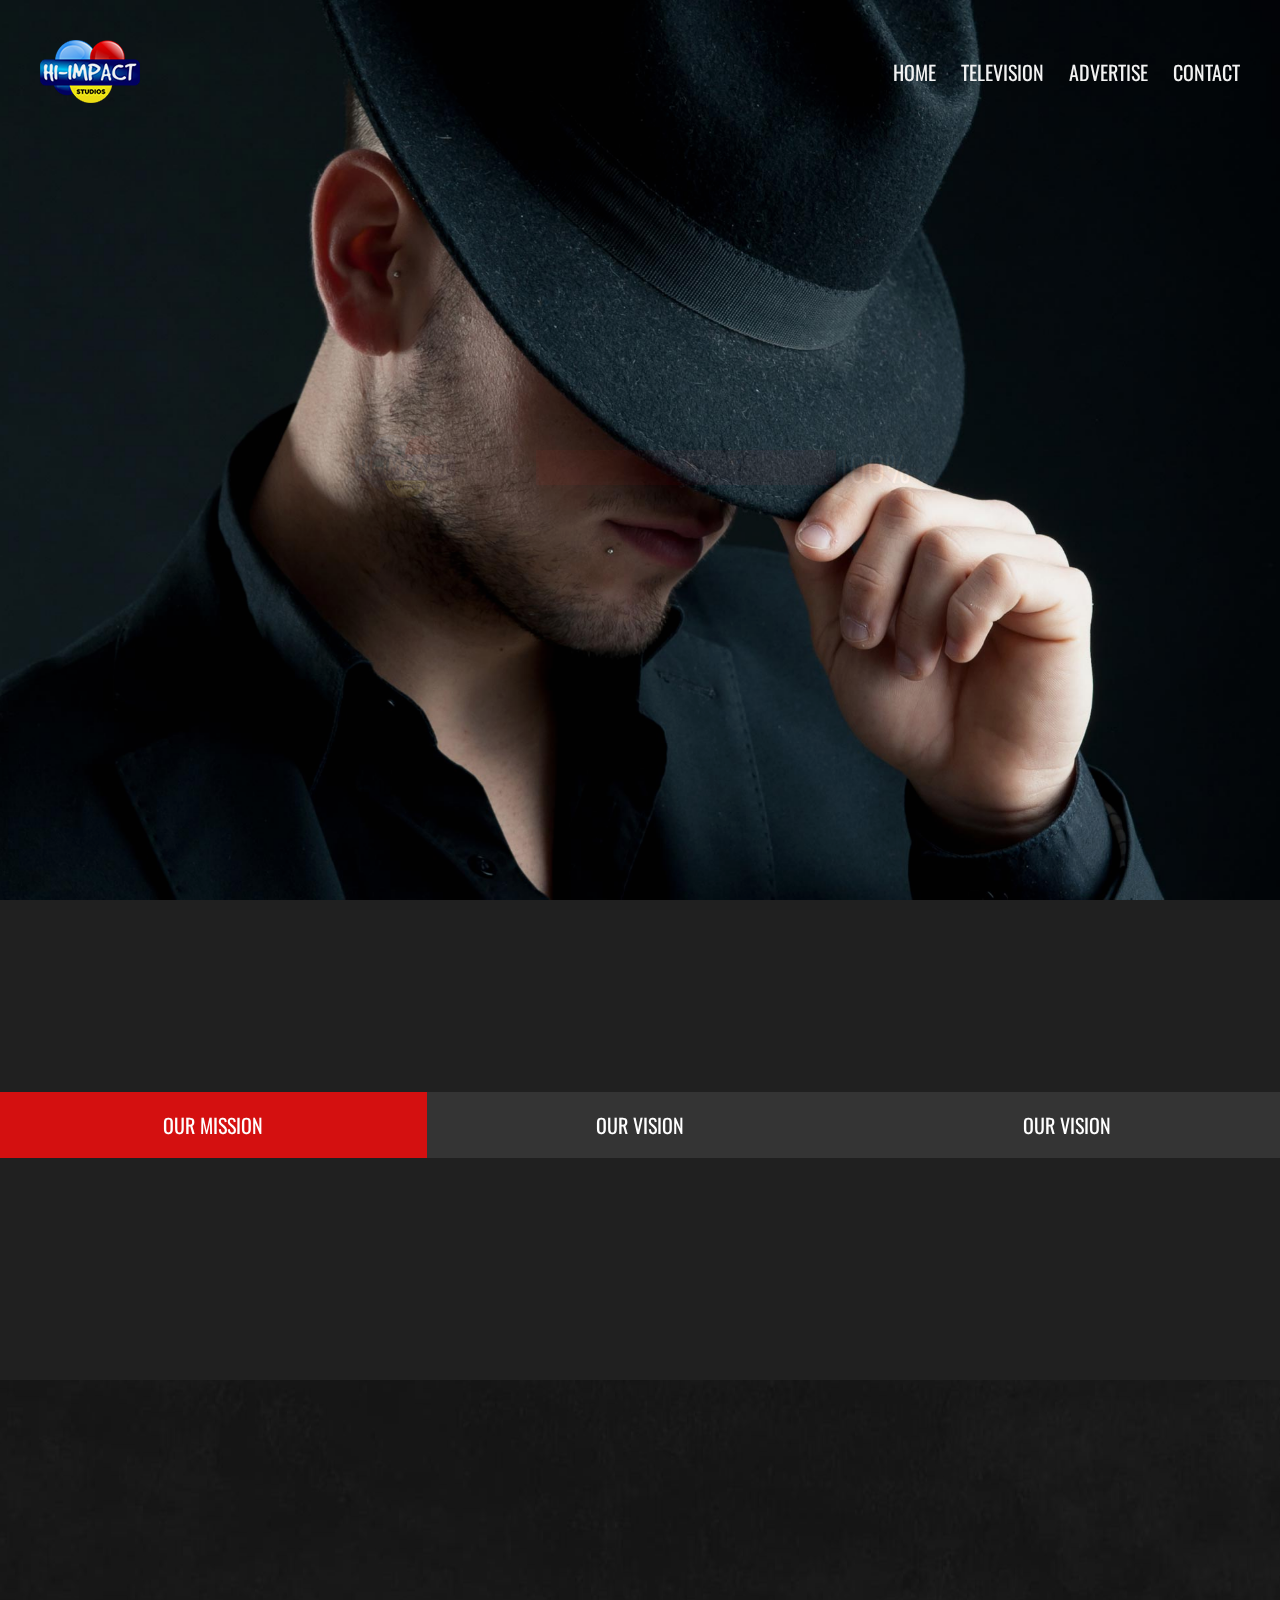
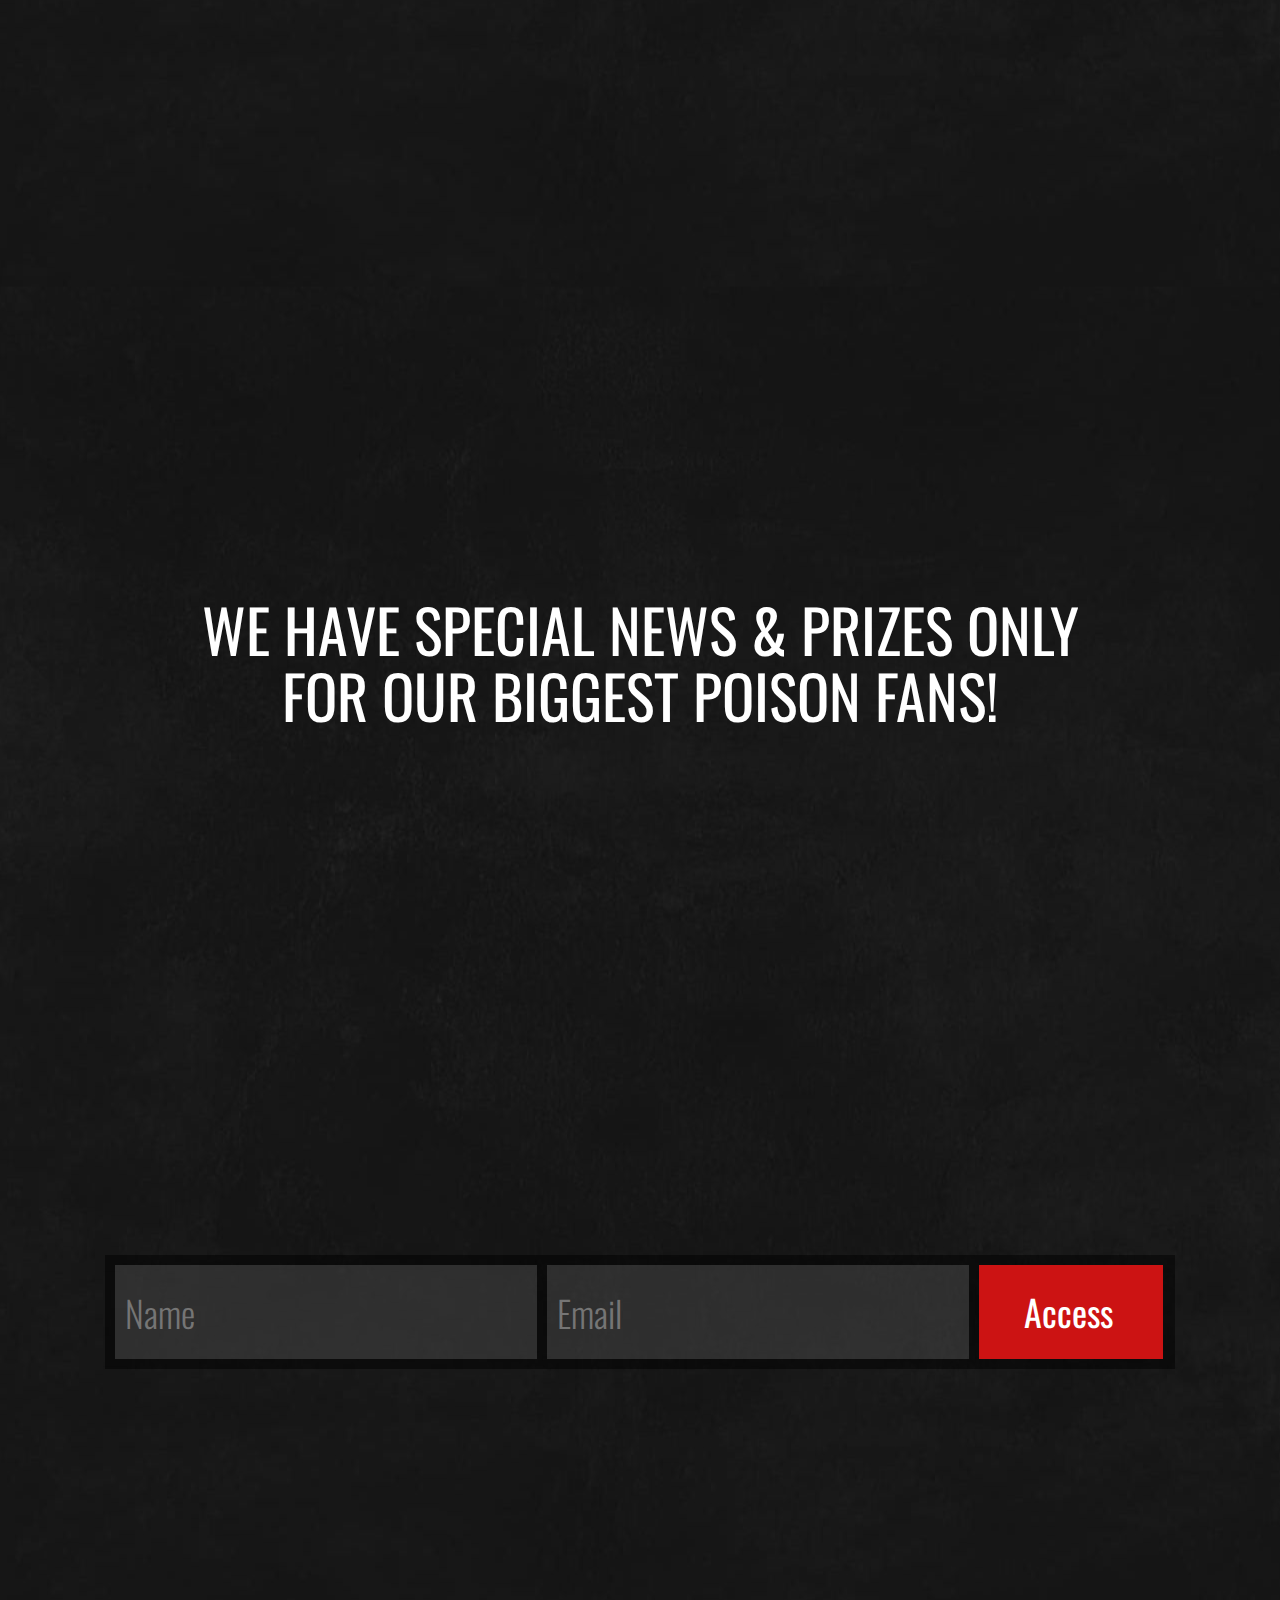
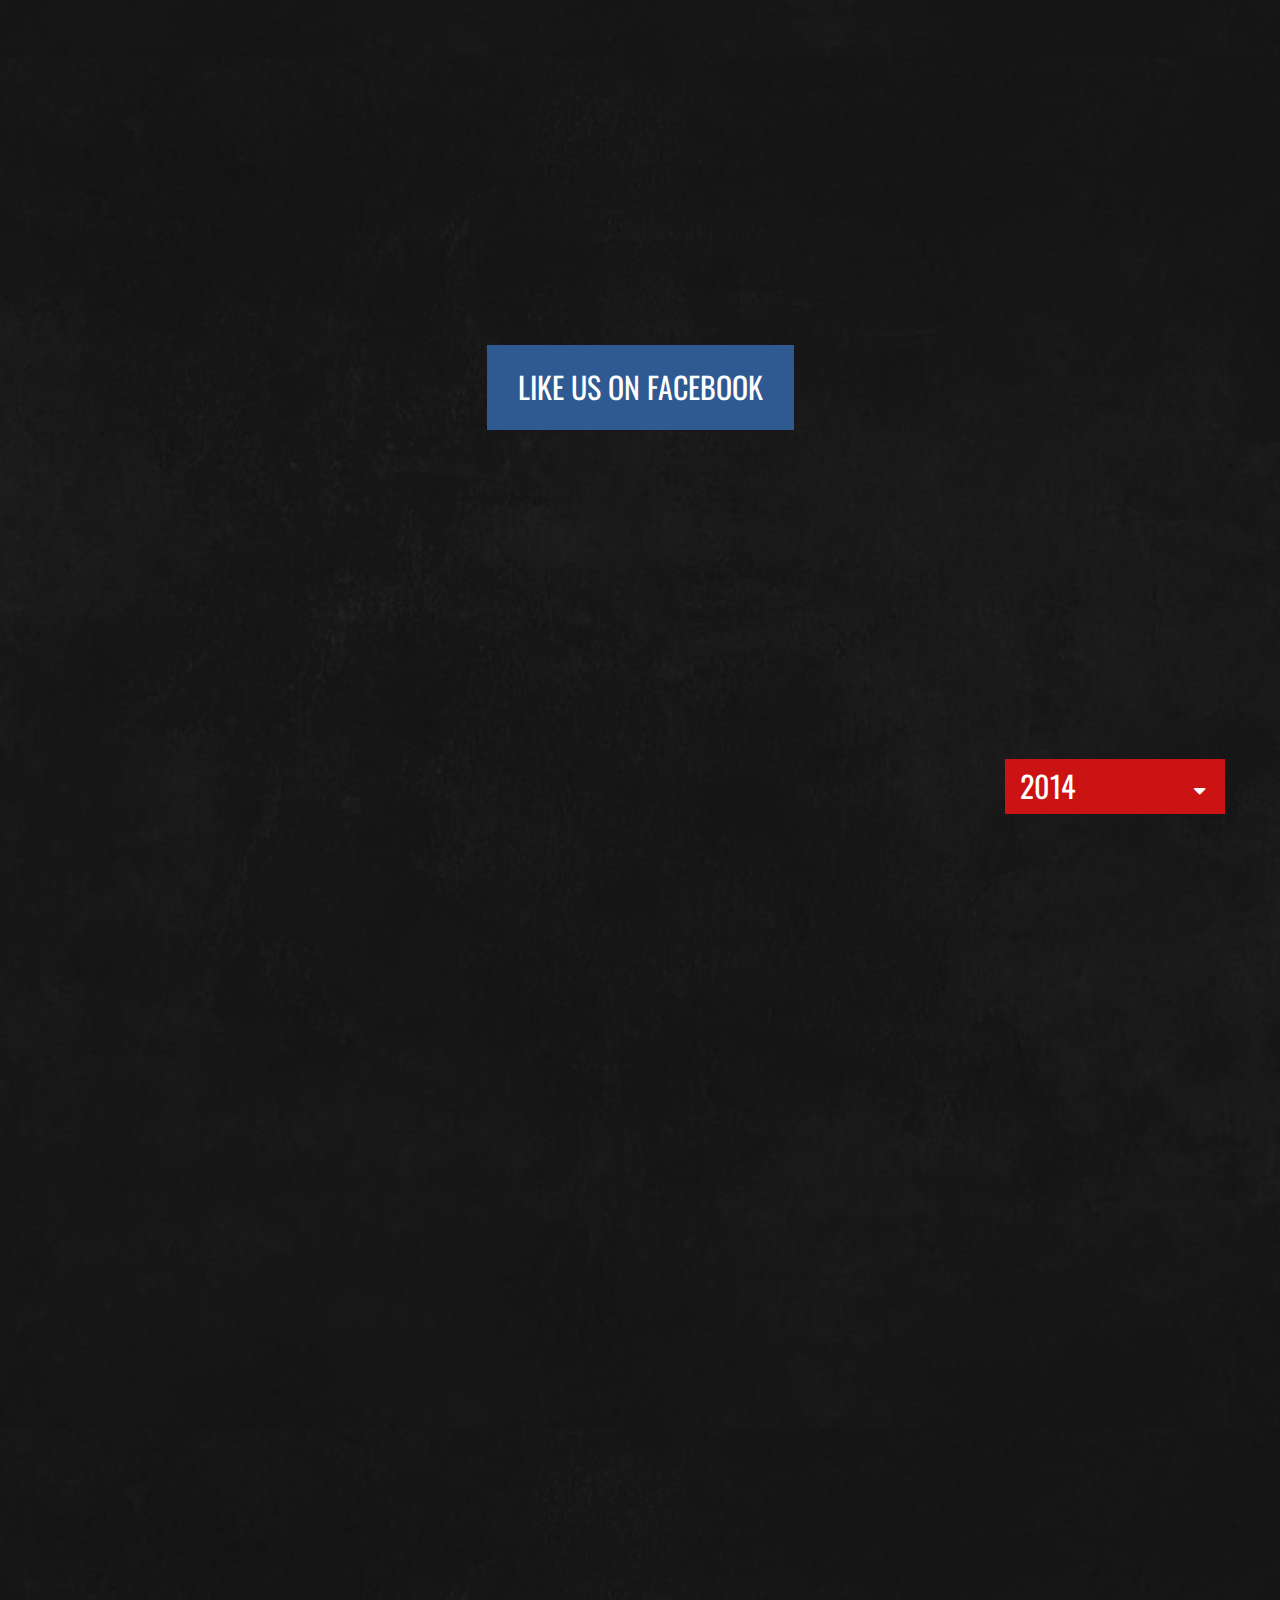
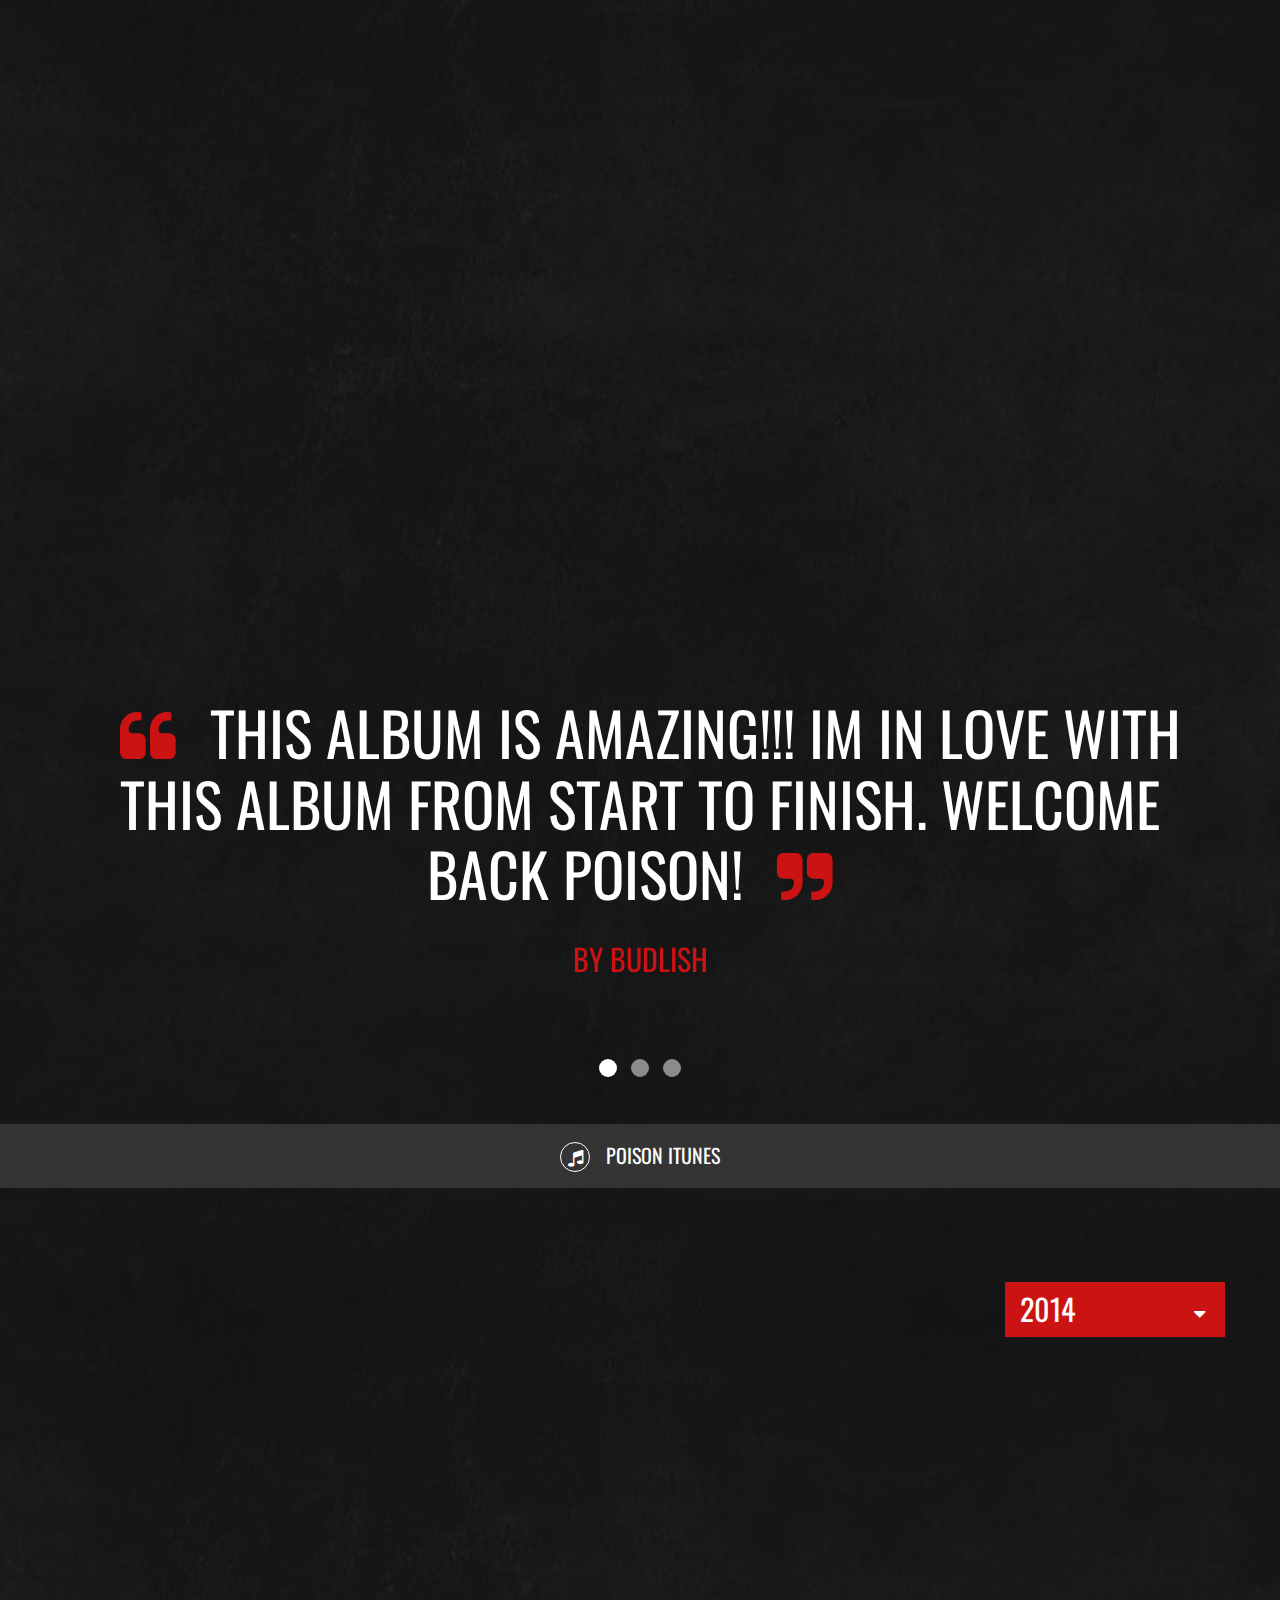
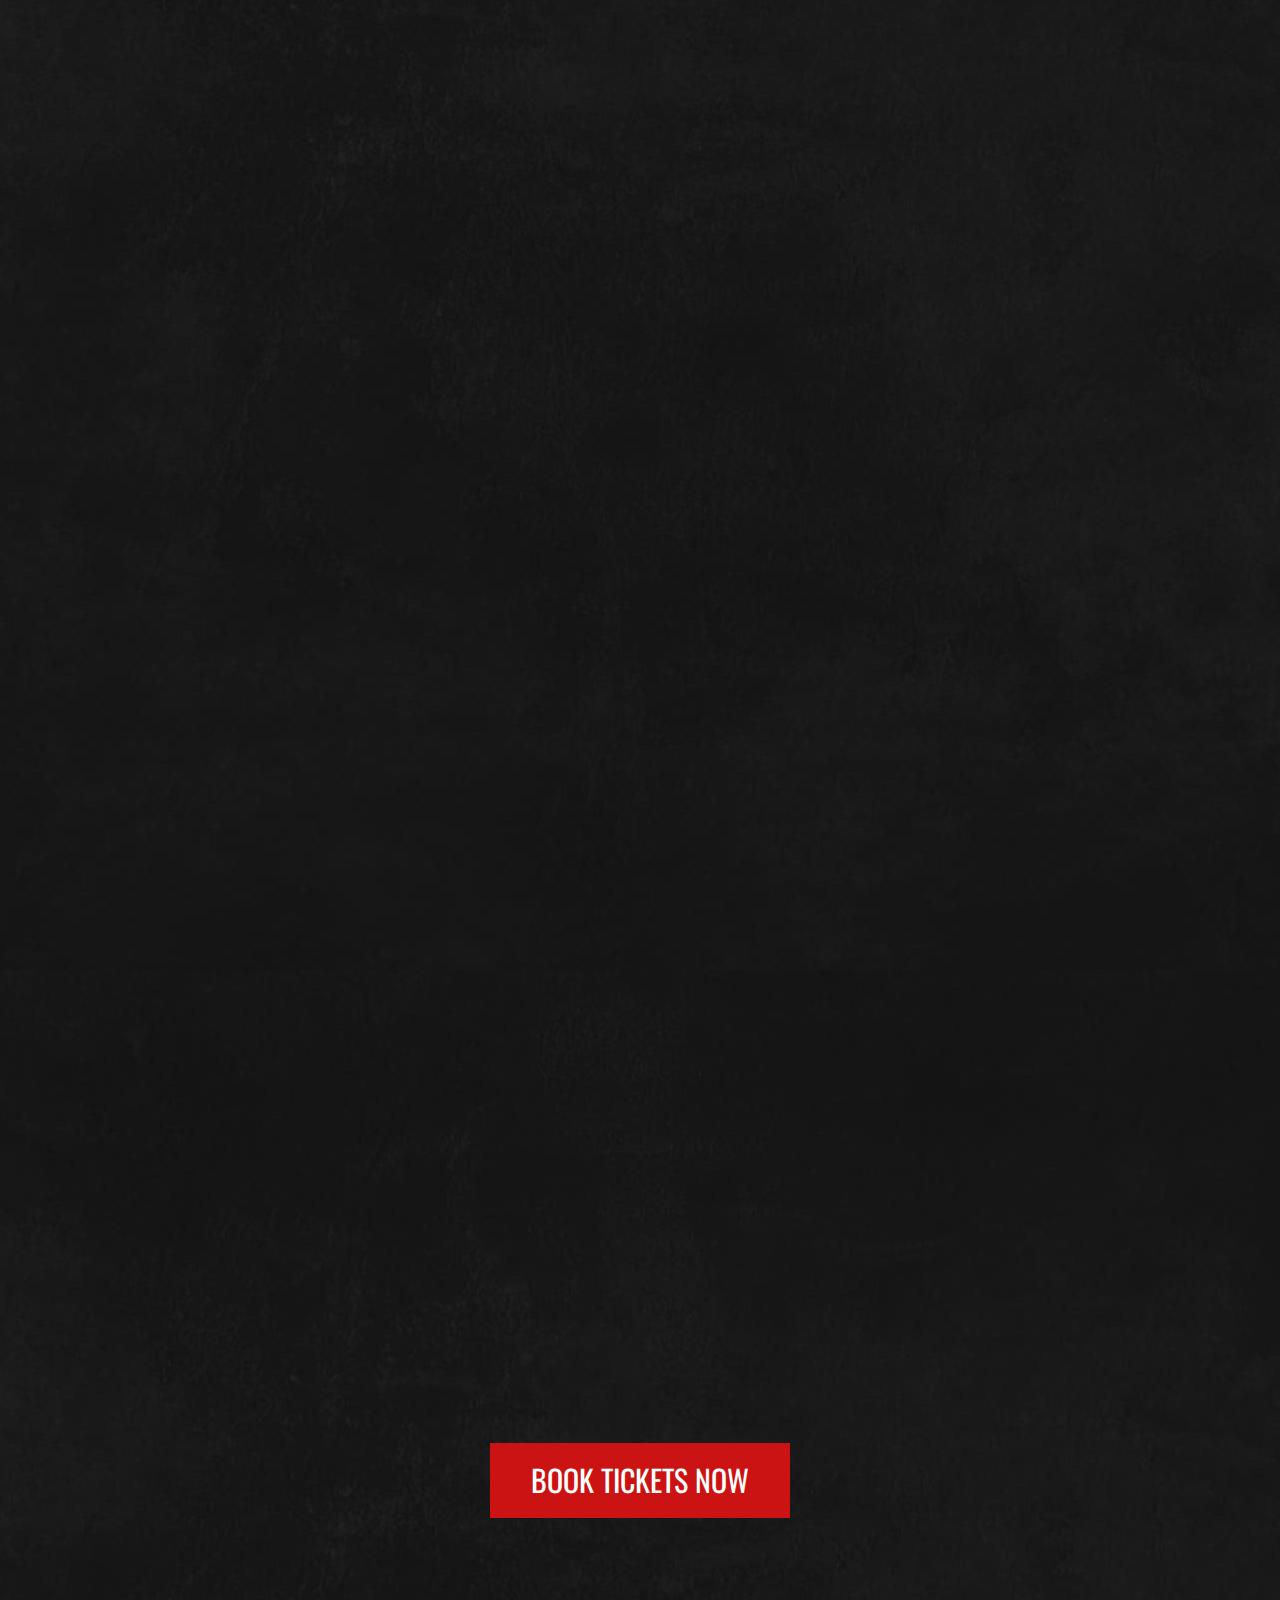
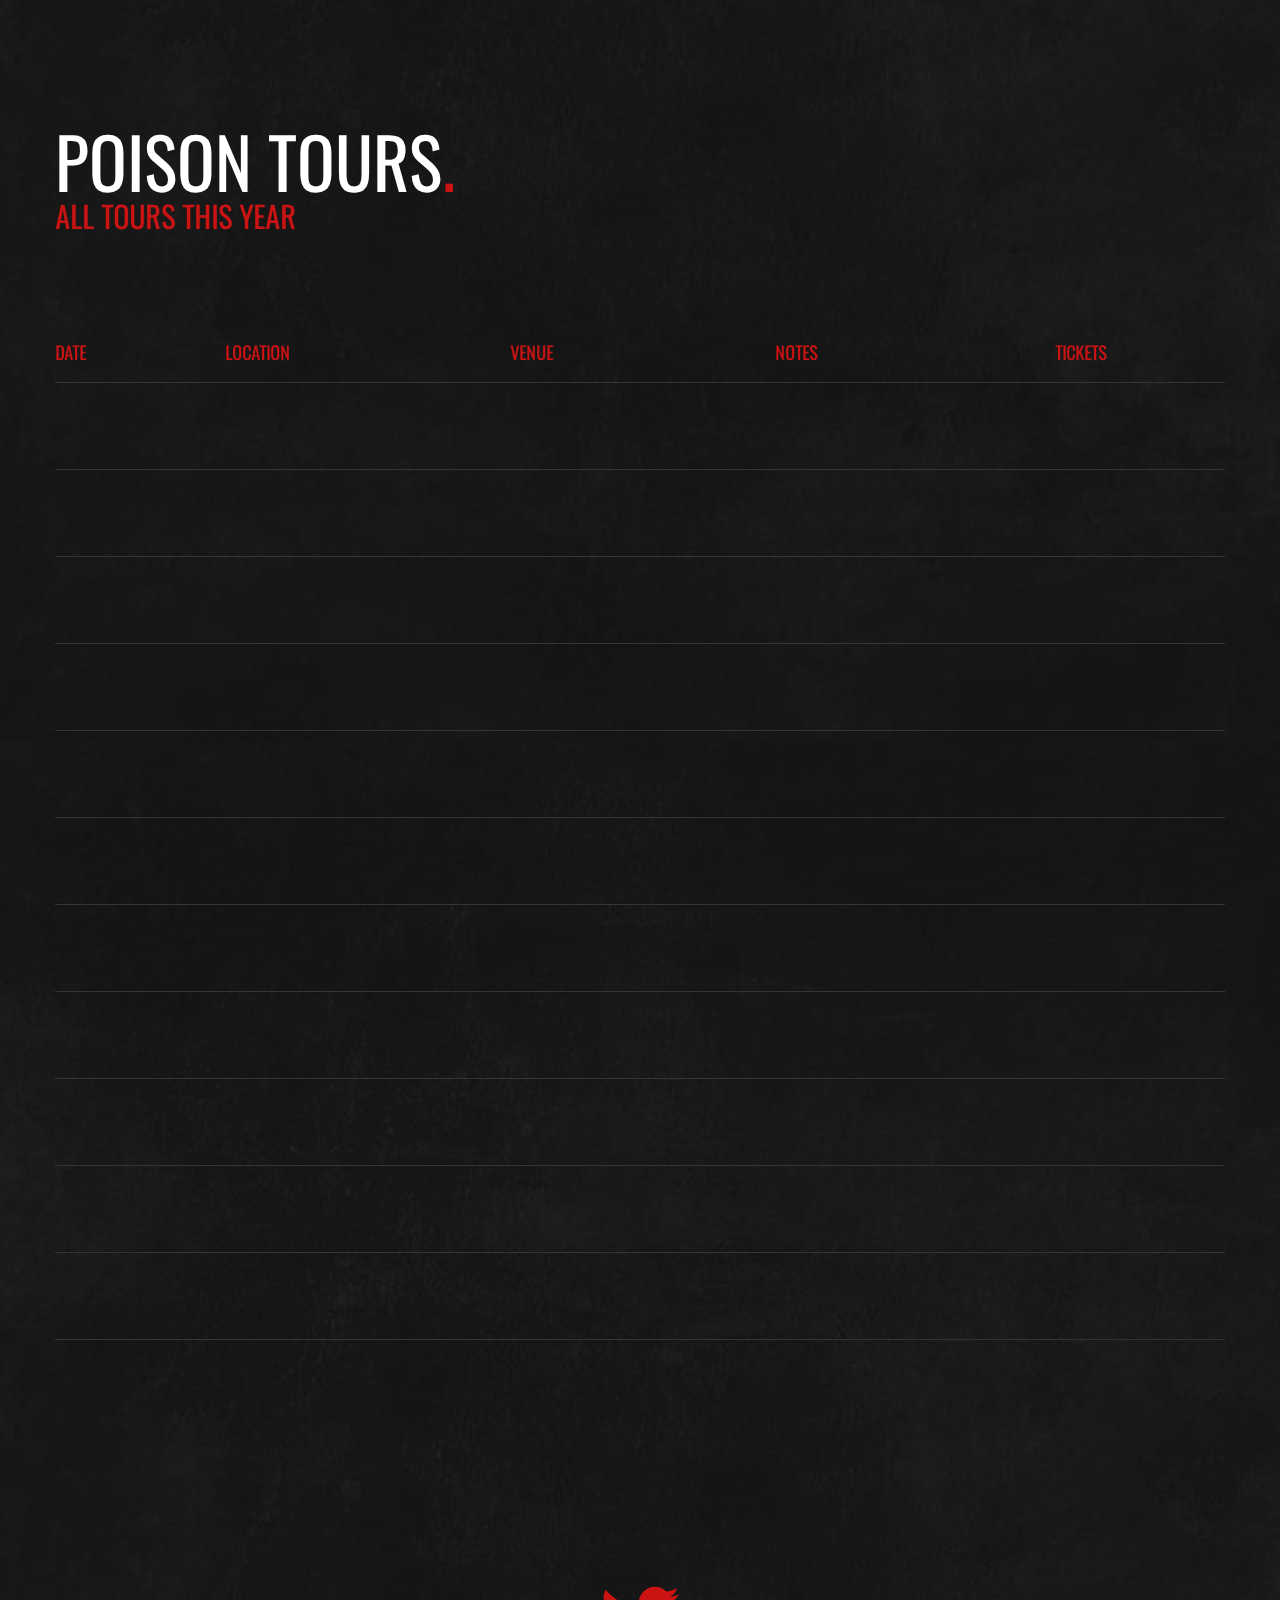
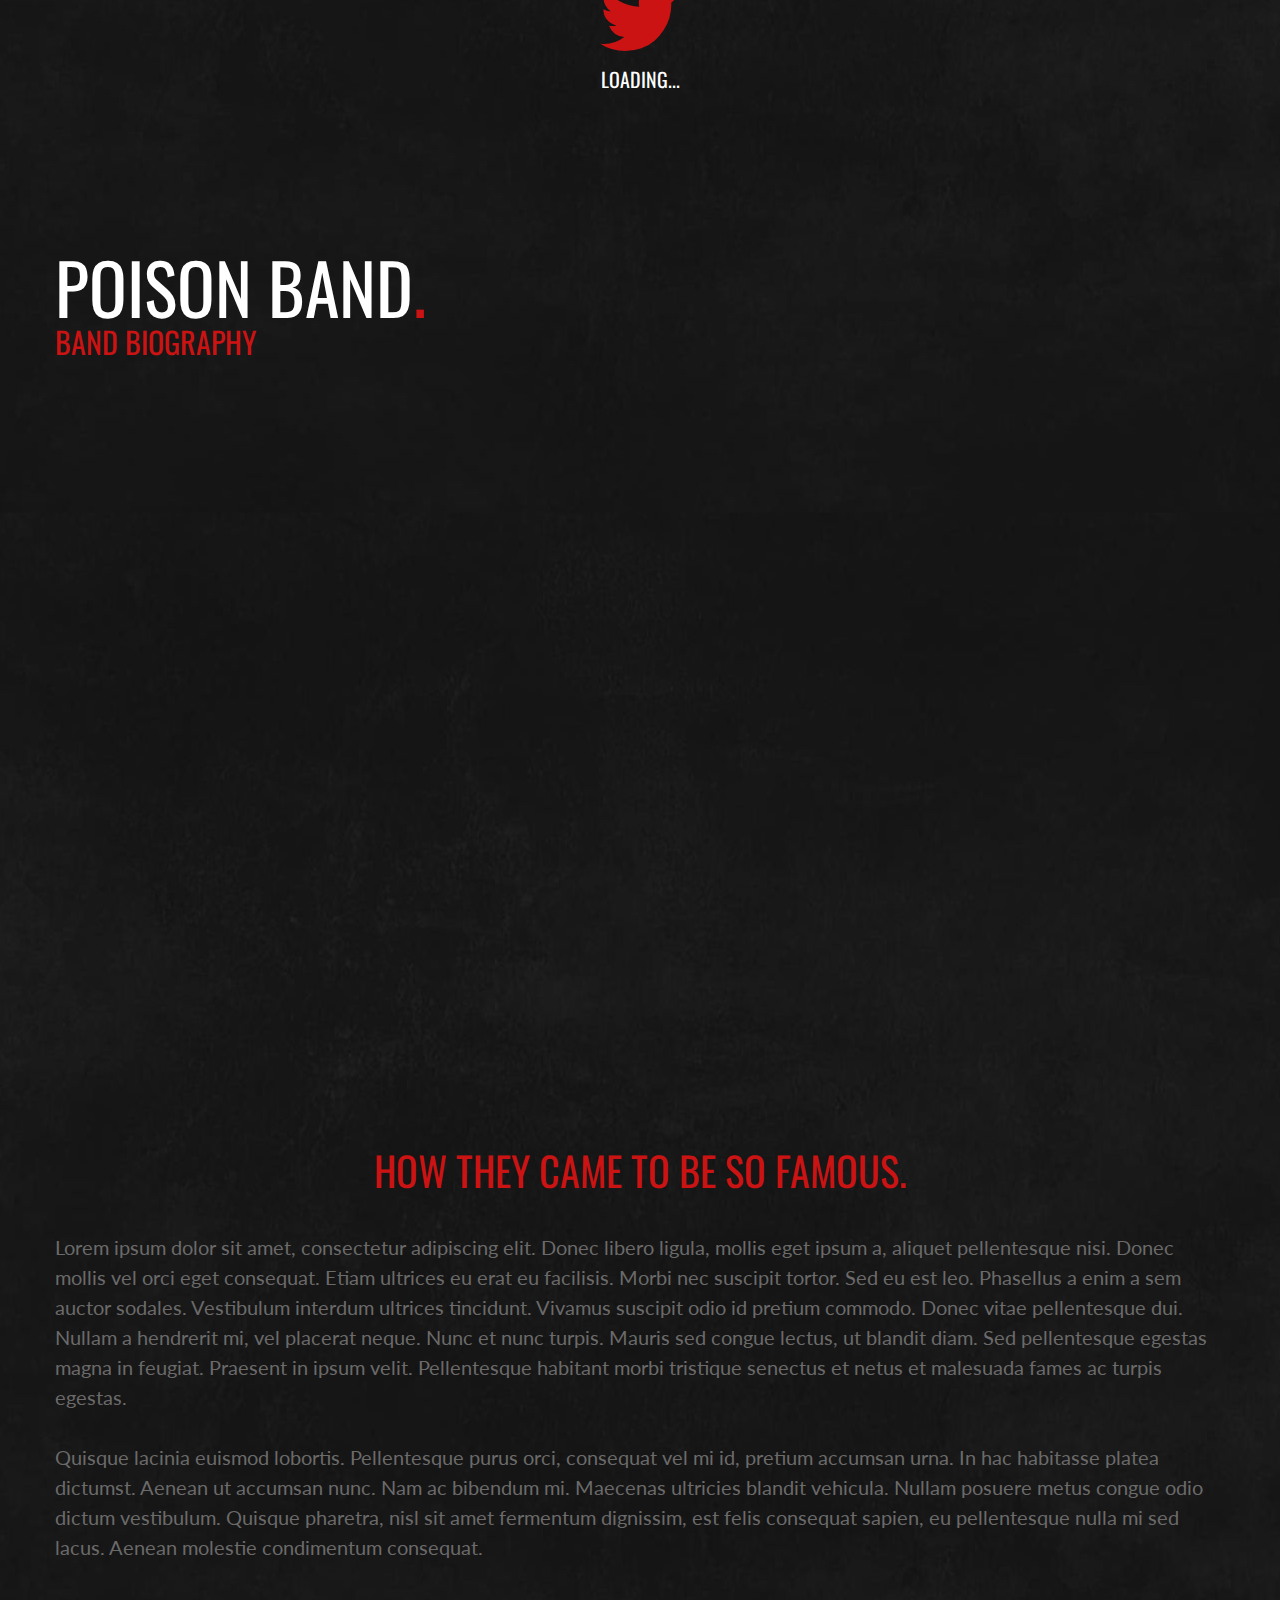
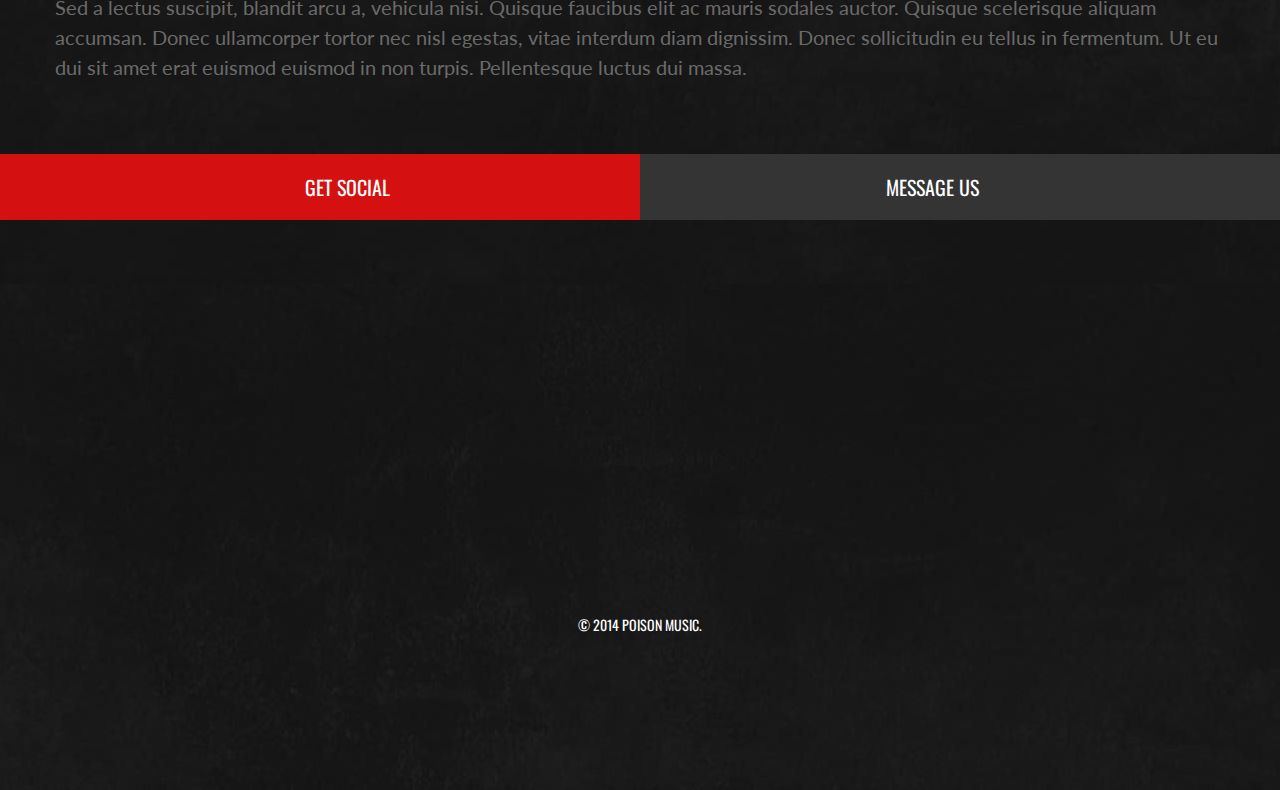
<file: index.html>
<!DOCTYPE html>
<!--[if IE 8]>         <html class="no-js lt-ie9"> <![endif]-->
<!--[if gt IE 8]><!-->
<html class="no-js gt-ie8">
<!--<![endif]-->
<head>
<meta charset="utf-8">
<title>Hi-Impact Studios - Home</title>

<!--=================================
Meta tags
=================================-->

<meta name="description" content="">
<meta content="yes" name="apple-mobile-web-app-capable" />
<meta name="viewport" content="minimum-scale=1.0, width=device-width, maximum-scale=1, user-scalable=no" />

<!--=================================
Style Sheets
=================================-->
<!--Google Fonts-->
<link href='https://fonts.googleapis.com/css?family=Lato:300,400,700' rel='stylesheet' type='text/css'>
<link href='https://fonts.googleapis.com/css?family=Oswald:300,400,700' rel='stylesheet' type='text/css'>
<!--Plugins CSS Files-->
<link rel="stylesheet" type="text/css" href="assets/css/bootstrap.min.css">
<link rel="stylesheet" type="text/css" href="assets/css/font-awesome.min.css">
<link rel="stylesheet" type="text/css" href="assets/css/owl.theme.css">
<link rel="stylesheet" type="text/css" href="assets/css/owl.carousel.css">
<link rel="stylesheet" type="text/css" href="assets/css/owl.transitions.css">
<link rel="stylesheet" type="text/css" href="assets/css/jquery.vegas.css">
<link rel="stylesheet" type="text/css" href="assets/css/animations.css">
<link rel="stylesheet" type="text/css" href="assets/css/bigvideo.css">
<link rel="stylesheet" type="text/css" href="assets/css/jquery.mCustomScrollbar.css">
<!--custom styles for Poison-->
<link rel="stylesheet" href="assets/css/main.css">
<link rel="stylesheet" href="assets/css/style.css">

<!--
<link rel="stylesheet" type="text/css" href="assets/css/colors/color1.css">
<link rel="stylesheet" type="text/css" href="assets/css/colors/color2.css">
<link rel="stylesheet" type="text/css" href="assets/css/colors/color3.css">
<link rel="stylesheet" type="text/css" href="assets/css/colors/color4.css">
<link rel="stylesheet" type="text/css" href="assets/css/colors/color5.css">
<link rel="stylesheet" type="text/css" href="assets/css/colors/color6.css">
<link rel="stylesheet" type="text/css" href="assets/css/colors/color7.css">
-->


<script src="assets/js/modernizr-2.6.2-respond-1.1.0.min.js"></script>
</head>

<body data-spy="scroll" data-target="#sticktop" data-offset="70">
<!--=====================================
Preloader
========================================-->
<div id="jSplash">
	<figure class="preload_logo">
		<img src="assets/img/home/logo-light.png" alt=""/>
	</figure>
</div>
<div class="wide_layout box-wide">
    <!--=================================
    Vegas Slider Images 
    =================================-->
    <ul class="vegas-slides hidden" data-speed="6000">
      <li><img data-fade='2000' src="assets/img/BG/banner1.jpg" alt="" /></li>
      <li><img data-fade='2000' src="assets/img/BG/parallax2.jpg" alt="" /></li>
      <li><img data-fade='2000' src="assets/img/BG/banner3.jpg" alt="" /></li>
      <li><img data-fade='2000' src="assets/img/BG/parallax5.jpg" alt="" /></li>
    </ul>
    <!--================
     Banner
    ====================-->
    <section id="section_1" class="banner hero_section">
      <div class="scroll-nav">
        <a href="#" class="scroll-logo">
          <img src="assets/img/home/logo-light.png" />
        </a>

        <div class="scroll-links">
          <ul>
              <li><a href="#section_5">Home</a></li>
              <li><a href="#section_7">Television</a></li>
              <li><a href="#section_9">Advertise</a></li>
              <li><a href="#section_11">Contact</a></li>
          </ul>
        </div>
      </div>
      <div class="container">
        <div class="row">
          <div class="col-xs-12">
            <div class="hero_content animatedParent animateLoop">
              <h1 class="animated bounceInDown">We are now on <span class="primary_color">Eutelsat 7</span></h1>
              <!--h4 class="animated bounceInLeft ">1st in Nigeria</h4-->
              <div class="hero-links">
                <a class="ScrollTo animated bounceInUp" href="#section_2">
                  <i class="fa fa-angle-right"></i>
                </a> 
                <a class="ScrollTo animated bounceInUp" href="#section_2">
                  <img src="assets/img/home/fa-tv-r.png" />
                </a>
                <a class="ScrollTo animated bounceInUp" href="#section_2">
                    <img src="assets/img/home/fa-radio-r.png" />
                  </a>
              </div>
           </div>
          </div>
        </div>
      </div>
    </section>
    <!--=========================
     Header
    ===========================-->
    

    <div id="about_section" class="aboutUs parallax parallax_five footer" data-stellar-background-ratio="0.5">
        <div class="parallax_inner">
          <div>
              <!--=========================
              Contact Form
              ===========================-->          
            <div class="contact_Us">
       		   <div class="tabs-wrap tabs-wrap-active clearfix">
                    <ul class="tabs">
                        <li class="tab-link tabMission active" data-tab="tab-mission">
                            <span>Our Mission</span>
                        </li>
                        <li class="tab-link tabVision" data-tab="tab-vision">
                            <span>Our Vision</span>
                        </li>
                        <li class="tab-link tabCoreValues" data-tab="tab-core-values">
                            <span>Our Vision</span>
                        </li>
                    </ul>
                </div><!--tab wrapper-->

                <div id="tab-mission" class="tab-content animatedParent">   
                    <div class="container">
                        <div class="">
                            <h4 class="animated bounceInLeft">Our Mission</h4>
                            <p class="animated bounceInRight">To establish an acute balance between education and entertainment 
                              through dissemination of information by international standards 
                              while preserving cultural values.</p>
                          </div>
                    </div>
                    
                </div>
                <div id="tab-vision" class="tab-content">  
                    <div class="container">
                    <div class="about-section animatedParent">
                        
                        <h4> Our vision</h4>
                        <p>To secure the future by building a standard second 
                          to none in education and entertainment, using the media as the 
                          perfect tools.</p>  
                    </div>
                    </div>
                </div>
                <div id="tab-core-values" class="tab-content">
                    <div class="container">
                    <h4> Core values</h4>
                        <p >At Hi-Impact Studios, we understand and acknowledge the power that 
                          media and technology wield. Boasting of a Full HD Television Station 
                          and a Radio Station, Excellence, Innovation, Equity, and Integrity 
                          are values that Hi-Impact TV represents.</p>
                          </div>
                </div>
                
            </div>  
          </div><!--container--> 
        </div><!--parallax_inner--> 
      </div><!--//parallax-->
    
    <div class="sections_wrapper"> 
      <!--================
     News
    ====================-->
      
      <section id="section_2" class="news_section section_first">
        <div class="container animatedParent ">
          <div class="row">
            <div class="col-xs-12">
              <div class="section_head_widget">
                <h2 class="animated fadeInDown">poison news</h2>
                <h5 class="animated fadeInLeft">latest articles</h5>
              </div>
            </div>
            <!--column--> 
          </div>
          <!--row--> 
        </div>
        <!--contaier-->
        <div class="news_widget">
          <div class="container controls_wrapper animatedParent ">
            <div class="carousel_controls"> <span id="news-prev" class="fa fa-angle-left animated fadeInLeft"></span> <span id="news-next" class="fa fa-angle-right animated bounceInRight "></span> </div>
            <!--controls--> 
          </div>
          <!--//controls_wrapper//carousel_overlay-->
          
          <div class="news_carousel animatedParent ">
            <div class="news_box fadeInUp animated">
              <figure><img src="assets/img/news/n1.jpg" alt="" /></figure>
              <div class="news_info_wrapper">
                <div class="news_info">
                  <h5>poison fragnances coming soon</h5>
                  <ul class="news_meta">
                    <li>by POISON</li>
                    <li>Sep 20, 2013</li>
                  </ul>
                  <!--//news_meta-->
                  <h6>3 comments</h6>
                </div>
                <!--news_info--> 
              </div>
              <!--//news_info_wrapper-->
              <div class="hover"> 
                  <a class="triggerNews" href="news.html" data-number="1">
                      Read Full Article
                  </a> 
                </div>
              <!--//hover--> 
            </div>
            <!--//news_box bounceInUp animated-->
            
            <div class="news_box fadeInUp animated">
              <figure><img src="assets/img/news/n2.jpg" alt="" /></figure>
              <div class="news_info_wrapper">
                <div class="news_info">
                  <h5>poison fragnances coming soon</h5>
                  <ul class="news_meta">
                    <li>by POISON</li>
                    <li>Sep 20, 2013</li>
                  </ul>
                  <!--//news_meta-->
                  <h6>3 comments</h6>
                </div>
                <!--news_info--> 
              </div>
              <!--//news_info_wrapper-->
              <div class="hover">
                  <a class="triggerNews" href="news.html" data-number="2">
                      Read Full Article
                  </a>
               </div>
              <!--//hover--> 
            </div>
            <!--//news_box bounceInUp animated-->
            
            <div class="news_box fadeInUp animated">
              <figure><img src="assets/img/news/n3.jpg" alt="" /></figure>
              <div class="news_info_wrapper">
                <div class="news_info">
                  <h5>poison fragnances coming soon</h5>
                  <ul class="news_meta">
                    <li>by POISON</li>
                    <li>Sep 20, 2013</li>
                  </ul>
                  <!--//news_meta-->
                  <h6>3 comments</h6>
                </div>
                <!--news_info--> 
              </div>
              <!--//news_info_wrapper-->
              <div class="hover"> 
                  <a class="triggerNews" href="news.html" data-number="3">
                      Read Full Article
                  </a>
                </div>
              <!--//hover--> 
            </div>
            <!--//news_box bounceInUp animated-->
            
            <div class="news_box fadeInUp animated">
              <figure><img src="assets/img/news/n4.jpg" alt="" /></figure>
              <div class="news_info_wrapper">
                <div class="news_info">
                  <h5>poison fragnances coming soon</h5>
                  <ul class="news_meta">
                    <li>by POISON</li>
                    <li>Sep 20, 2013</li>
                  </ul>
                  <!--//news_meta-->
                  <h6>3 comments</h6>
                </div>
                <!--news_info--> 
              </div>
              <!--//news_info_wrapper-->
              <div class="hover"> 
                  <a class="triggerNews" href="news.html" data-number="4">
                      Read Full Article
                  </a>
                </div>
              <!--//hover--> 
            </div>
            <!--//news_box bounceInUp animated-->
            
            <div class="news_box fadeInUp animated">
              <figure><img src="assets/img/news/n5.jpg" alt="" /></figure>
              <div class="news_info_wrapper">
                <div class="news_info">
                  <h5>poison fragnances coming soon</h5>
                  <ul class="news_meta">
                    <li>by POISON</li>
                    <li>Sep 20, 2013</li>
                  </ul>
                  <!--//news_meta-->
                  <h6>3 comments</h6>
                </div>
                <!--news_info--> 
              </div>
              <!--//news_info_wrapper-->
              <div class="hover"> 
                  <a class="triggerNews" href="news.html" data-number="5">
                      Read Full Article
                  </a>
                </div>
              <!--//hover--> 
            </div>
            <!--//news_box bounceInUp animated-->
            
            <div class="news_box fadeInUp animated">
              <figure><img src="assets/img/news/n6.jpg" alt="" /></figure>
              <div class="news_info_wrapper">
                <div class="news_info">
                  <h5>poison fragnances coming soon</h5>
                  <ul class="news_meta">
                    <li>by POISON</li>
                    <li>Sep 20, 2013</li>
                  </ul>
                  <!--//news_meta-->
                  <h6>3 comments</h6>
                </div>
                <!--news_info--> 
              </div>
              <!--//news_info_wrapper-->
              <div class="hover"> 
                  <a class="triggerNews" href="news.html" data-number="6">
                      Read Full Article
                  </a>
                </div>
              <!--//hover--> 
            </div>
            <!--//news_box bounceInUp animated--> 
            
          </div>
          <!--//news_carousel--> 
          
        </div>
        <!--//news_widget--> 
      </section>
      <!--//News--> 
        
      <section id="newsAjaxWrapper" class="container">
            <a class="closeNewsAjax" href="#section_2"><i class="fa fa-times"></i></a>
            <div id="newsAjax" class="content_expander"></div>
      </section>
      
      <!--================
     Newsletter
    ====================-->
      <section id="section_3" class="newsletter_section">
        <div class="container">
          <div class="row">
            <div class="col-xs-12">
              <h3>we have special news &amp; prizes only <br>
                for our biggest poison fans!</h3>
              <div class="team_prizes"> 
              	<figure class="team_stand animatedParent" data-sequence="400">
                	<img class="animated fadeInUp" data-id="1" src="assets/img/team/man1.png" alt=""/>
                    <img class="animated fadeInRight" data-id="2" src="assets/img/team/man2.png" alt=""/>
                    <img class="animated fadeInLeft" data-id="3" src="assets/img/team/man3.png" alt=""/>
                    <img class="animated fadeInRight" data-id="4" src="assets/img/team/man4.png" alt=""/>
                    <img class="animated fadeInLeft" data-id="5" src="assets/img/team/man5.png" alt=""/>
                </figure>
                <div class="newsletter_form">
                  <form>
                    <input type="text" placeholder="Name"/>
                    <input type="email" placeholder="Email"/>
                    <button>Access</button>
                    <div class="clearfix"></div>
                  </form>
                </div>
              </div>
            </div>
          </div>
        </div>
      </section>
      <!--//Newsletter--> 
      
      <!--======================================
    Parallax/facebook page promotion Section
    ==========================================-->
      <section id="section_4" class="parallax parallax_one facebook_promo animatedParent " data-stellar-background-ratio="0.5">
        <div class="parallax_inner ">
          <div class="container">
            <div class="row">
              <div class="col-xs-12">
                <h1 class="animated fadeInUp">Poison music</h1>
                <h3 class="animated fadeInDown">"Like" If you love them! </h3>
                <a href="#" class="btn btn_fb">like us on facebook</a> </div>
              <!--column--> 
            </div>
            <!--row--> 
          </div>
          <!--container--> 
        </div>
        <!--parallax_inner--> 
      </section>
      <!--//parallax--> 
      
    <!--=============
    Music Tracks
    ===============-->
      <section id="section_5" class="track_section">
        <div class="container">
          <div class="row">
            <div class="col-xs-12 col-sm-8">
              <div class="section_head_widget animatedParent ">
                <h2 class="animated fadeInLeft">poison Music</h2>
                <h5 class="animated bounceInRight">All Albums</h5>
              </div>
              <!--section_head_widget--> 
            </div>
            <div class="col-xs-12 col-sm-4 text-right">
                <div class="btn-group">
                  <button type="button" class="btn btn-default dropdown-toggle" data-toggle="dropdown">
                    2014 <span class="fa fa-caret-down"></span>
                  </button>
                  <ul class="dropdown-menu" role="menu">
                    <li><a href="#">2013</a></li>
                    <li><a href="#">2012</a></li>
                    <li><a href="#">2011</a></li>
                  </ul>
                </div>
            </div>
          </div>
          <!--row-->
          <div class="row tracks_widget">
            <div class="col-sm-4 col-xs-12 animatedParent">
              <div class="track_box animated fadeInUp">
                <figure><img src="assets/img/news/n1.jpg" alt="" /></figure>
                <div class="track_info_wrapper">
                  <div class="track_info">
                    <h4>Loremipsum Per hour</h4>
                    <h6>13 tracks</h6>
                  </div>
                  <!--news_info--> 
                </div>
                <!--//news_info_wrapper-->
                <div class="hover"> <a class="triggerTrack" href="albums.html" data-number="1"> Read Full Article </a> </div>
                <!--//hover--> 
              </div>
              <!--//news_box--> 
            </div>
            <!--column-->
            
             <div class="col-sm-4 col-xs-12 animatedParent">
              <div class="track_box animated fadeInUp">
                <figure><img src="assets/img/news/n2.jpg" alt="" /></figure>
                <div class="track_info_wrapper">
                  <div class="track_info">
                    <h4>Loremipsum</h4>
                    <h6>12 tracks</h6>
                  </div>
                  <!--news_info--> 
                </div>
                <!--//news_info_wrapper-->
                <div class="hover">  <a class="triggerTrack" href="albums.html" data-number="2"> Read Full Article </a> </div>
                <!--//hover--> 
              </div>
              <!--//news_box--> 
            </div>
            <!--column-->
            
            <div class="col-sm-4 col-xs-12 animatedParent">
              <div class="track_box animated fadeInUp">
                <figure><img src="assets/img/news/n3.jpg" alt="" /></figure>
                <div class="track_info_wrapper">
                  <div class="track_info">
                    <h4>Against the lorem</h4>
                    <h6>12 tracks</h6>
                  </div>
                  <!--news_info--> 
                </div>
                <!--//news_info_wrapper-->
                <div class="hover"> <a class="triggerTrack" href="albums.html" data-number="3"> Read Full Article </a> </div>
                <!--//hover--> 
              </div>
              <!--//news_box--> 
            </div>
            <!--column-->
            
            <div class="col-sm-4 col-xs-12 animatedParent">
              <div class="track_box animated fadeInUp">
                <figure><img src="assets/img/news/n4.jpg" alt="" /></figure>
                <div class="track_info_wrapper">
                  <div class="track_info">
                    <h4>Everything is lorem</h4>
                    <h6>11 tracks</h6>
                  </div>
                  <!--news_info--> 
                </div>
                <!--//news_info_wrapper-->
                <div class="hover"> <a class="triggerTrack" href="albums.html" data-number="4"> Read Full Article </a> </div>
                <!--//hover--> 
              </div>
              <!--//news_box--> 
            </div>
            <!--column-->
            
            <div class="col-sm-4 col-xs-12 animatedParent">
              <div class="track_box animated fadeInUp">
                <figure><img src="assets/img/news/n5.jpg" alt="" /></figure>
                <div class="track_info_wrapper">
                  <div class="track_info">
                    <h4>Loremipsum myself</h4>
                    <h6>9 tracks</h6>
                  </div>
                  <!--news_info--> 
                </div>
                <!--//news_info_wrapper-->
                <div class="hover"> <a class="triggerTrack" href="albums.html" data-number="5"> Read Full Article </a> </div>
                <!--//hover--> 
              </div>
              <!--//news_box--> 
            </div>
            <!--column-->
            
            <div class="col-sm-4 col-xs-12 animatedParent">
              <div class="track_box animated fadeInUp">
                <figure><img src="assets/img/news/n6.jpg" alt="" /></figure>
                <div class="track_info_wrapper">
                  <div class="track_info">
                    <h4>The lorem Years</h4>
                    <h6>14 tracks</h6>
                  </div>
                  <!--news_info--> 
                </div>
                <!--//news_info_wrapper-->
                <div class="hover"> <a class="triggerTrack" href="albums.html" data-number="6"> Read Full Article </a> </div>
                <!--//hover--> 
              </div>
              <!--//news_box--> 
            </div>
            <!--column--> 
          </div>
          
        </div>
        <div class="clearfix"></div>
        <!--=============================tracks-Details=========================-->
        <div class="trackLoading"><i class="fa fa-spin fa-refresh"></i></div>
        <section id="tracksAjaxWrapper" class="container">
        	<a class="closeTrackAjax" href="#section_5"><i class="fa fa-times"></i></a>
            <div id="tracksAjax" class="content_expander music_widget">
        	</div>
        </section>
        
        
        <!--//tracks-Details-->
              
        <div class="container">
          <ul class="channels_list row animatedParent ">
            <li class="col-xs-12 col-sm-4 animated fadeInLeft"><a href="#"><i class="fa fa-circular fa-music"></i>poison itunes</a></li>
            <li class="col-xs-12 col-sm-4 animated fadeInLeft"><a href="#"><i class="fa fa-soundcloud"></i>poison soundcloud</a></li>
            <li class="col-xs-12 col-sm-4 animated fadeInLeft"><a href="#"><i class="fa fa-youtube"></i>poison youtube</a></li>
          </ul>
       </div>
       
    </section>    
    
    
<!--======================================
    Parallax/Testimonial Section
    ==========================================-->
      <div id="section_6" class="parallax parallax_two testimonial" data-stellar-background-ratio="0.5">
        <div class="parallax_inner">
          <div class="container">
            <div class="row">
              <div class="col-xs-12">
                <div class="testimonial_quotes owl-carousel owl-theme ">
                  <blockquote> <b class="fa fa-quote-left"></b> This album is amazing!!! Im in love
                    with this album from start to finish.
                    Welcome back poison! <b class="fa fa-quote-right"></b> <a class="author_name" href="#">by Budlish</a> </blockquote>
                  <blockquote> <b class="fa fa-quote-left"></b> This album is amazing!!! Im in love
                    with this album from start to finish.
                    Welcome back poison! <b class="fa fa-quote-right"></b> <a class="author_name" href="#">by Budlish</a> </blockquote>
                  <blockquote> <b class="fa fa-quote-left"></b> This album is amazing!!! Im in love
                    with this album from start to finish.
                    Welcome back poison! <b class="fa fa-quote-right"></b> <a class="author_name" href="#">by Budlish</a> </blockquote>
                </div>
                <!--testimonial_quotes carousel end here--> 
                
              </div>
              <!--column--> 
            </div>
            <!--row--> 
          </div>
          <!--container--> 
          <a href="#" class="btn_itunes"><span class="fa fa-music"></span>poison itunes</a> </div>
        <!--parallax_inner--> 
      </div>
      <!--//parallax--> 
      
      <!--======================================
    Media Section
    ==========================================-->
      <section id="section_7" class="media_section">
        <div class="container">
          <div class="row">
            <div class="col-xs-12 col-sm-8">
              <div class="section_head_widget animatedParent">
                <h2 class="animated fadeInLeft">poison Media</h2>
                <h5 class="animated bounceInUp">photos &amp; videos</h5>
              </div>
            </div>
            <div class="col-xs-12 col-sm-4 text-right">
                <div class="btn-group">
                  <button type="button" class="btn btn-default dropdown-toggle" data-toggle="dropdown">
                    2014 <span class="fa fa-caret-down"></span>
                  </button>
                  <ul class="dropdown-menu" role="menu">
                    <li><a href="#">2013</a></li>
                    <li><a href="#">2012</a></li>
                    <li><a href="#">2011</a></li>
                  </ul>
                </div>
            </div>
            <!--section_head_widget--> 
          </div>
          <!--row-->
          
          <div class="row media_widget">
            <div class="col-xs-12 col-sm-4 col-md-3 animatedParent">
              <figure class="animated fadeInUp"> 
              	<a href="#" data-toggle="modal" data-target="#gal_pop">
                	<img src="assets/img/media/media_01.jpg" alt="" />
                </a><!--hyperlink-->
                <figcaption>
                  <h6>Behind the scenes</h6>
                  25 photos </figcaption>
              </figure>
              <!--figure--> 
            </div>
            <!--Column / media item-->
            
            <div class="col-xs-12 col-sm-4 col-md-3 animatedParent">
              <figure class="animated fadeInUp"> 
              	<a href="#" data-toggle="modal" data-target="#gal_pop2">
                	<img src="assets/img/media/media_02.jpg" alt="" />
                </a><!--hyperlink-->
                <figcaption>
                  <h6>poison in news</h6>
                  35 photos 
                </figcaption>
              </figure>
              <!--figure--> 
            </div>
            <!--Column / media item-->
            
            <div class="col-xs-12 col-sm-4 col-md-3 animatedParent">
              <figure class="animated fadeInUp">  
              	<a href="#" data-toggle="modal" data-target="#gal_pop3">
                	<img src="assets/img/media/media_03.jpg" alt="" />
                </a><!--hyperlink-->
                <figcaption>
                  <h6>paris live concert</h6>
                  105 photos </figcaption>
              </figure>
              <!--figure--> 
            </div>
            <!--Column / media item-->
            
            <div class="col-xs-12 col-sm-4 col-md-3 animatedParent">
              <figure class="animated fadeInUp">
              	<a href="#" data-toggle="modal" data-target="#gal_pop4">
                	<img src="assets/img/media/media_04.jpg" alt="" />
                </a><!--hyperlink-->
                <figcaption>
                  <h6>poison in news</h6>
                  95 photos </figcaption>
              </figure>
              <!--figure--> 
            </div>
            <!--Column / media item-->
            
            <div class="col-xs-12 col-sm-4 col-md-3 animatedParent">
              <figure class="animated fadeInUp"> 
              	<a href="#" data-toggle="modal" data-target="#gal_pop5">
                	<img src="assets/img/media/media_05.jpg" alt="" />
                </a><!--hyperlink-->
                <figcaption>
                  <h6>photos by fans</h6>
                  70 photos </figcaption>
              </figure>
              <!--figure--> 
            </div>
            <!--Column / media item-->
            
            <div class="col-xs-12 col-sm-4 col-md-3 animatedParent">
              <figure class="animated fadeInUp"> 
              	<a href="#" data-toggle="modal" data-target="#gal_pop6">
                	<img src="assets/img/media/media_06.jpg" alt="" />
                </a><!--hyperlink-->
                <figcaption>
                  <h6>the lorem</h6>
                  23 photos </figcaption>
              </figure>
              <!--figure--> 
            </div>
            <!--Column / media item-->
            
            <div class="col-xs-12 col-sm-4 col-md-3 animatedParent">
              <figure class="animated fadeInUp">
              	<a href="#" data-toggle="modal" data-target="#gal_pop7">
                	<img src="assets/img/media/media_07.jpg" alt="" />
                </a><!--hyperlink-->
                <figcaption>
                  <h6>on red carpet</h6>
                  49 photos </figcaption>
              </figure>
              <!--figure--> 
            </div>
            <!--Column / media item-->
            
            <div class="col-xs-12 col-sm-4 col-md-3 animatedParent">
              <figure class="animated fadeInUp">
              	<a href="#" data-toggle="modal" data-target="#gal_pop8">
                	<img src="assets/img/media/media_08.jpg" alt="" />
                </a><!--hyperlink-->
                <figcaption>
                  <h6>during live concert</h6>
                  32 photos </figcaption>
              </figure>
              <!--figure--> 
            </div>
            <!--Column / media item-->
            
           <div class="col-xs-12 col-sm-4 col-md-3 animatedParent">
              <figure class="animated fadeInUp"> 
              	<a href="#" data-toggle="modal" data-target="#gal_pop9">
                	<img src="assets/img/media/media_09.jpg" alt="" />
                </a><!--hyperlink-->
                <figcaption>
                  <h6>fashion show in dublin</h6>
                  70 photos </figcaption>
              </figure>
              <!--figure--> 
            </div>
            <!--Column / media item-->
            
            <div class="col-xs-12 col-sm-4 col-md-3 animatedParent">
              <figure class="animated fadeInUp"> 
              	<a href="#" data-toggle="modal" data-target="#gal_pop10">
                	<img src="assets/img/media/media_10.jpg" alt="" />
                </a><!--hyperlink-->
                <figcaption>
                  <h6>the Lorem</h6>
                  23 photos </figcaption>
              </figure>
              <!--figure--> 
            </div>
            <!--Column / media item-->
            
            <div class="col-xs-12 col-sm-4 col-md-3 animatedParent">
              <figure class="animated fadeInUp">
              	<a href="#" data-toggle="modal" data-target="#gal_pop11">
                	<img src="assets/img/media/media_11.jpg" alt="" />
                </a><!--hyperlink-->
                <figcaption>
                  <h6>party with friends</h6>
                  49 photos </figcaption>
              </figure>
              <!--figure--> 
            </div>
            <!--Column / media item-->
            
            <div class="col-xs-12 col-sm-4 col-md-3 animatedParent">
              <figure class="animated fadeInUp">
              	<a href="#" data-toggle="modal" data-target="#gal_pop12">
                	<img src="assets/img/media/media_12.jpg" alt="" />
                </a><!--hyperlink-->
                <figcaption>
                  <h6>during live concert</h6>
                  32 photos </figcaption>
              </figure>
              <!--figure--> 
            </div>
            <!--Column / media item--> 
            
          </div>
        </div>
        <!--container--> 
      </section>
      <!--//media_section--> 
      
      <!--======================================
    Parallax/event_promo Section
    ==========================================-->
      <section id="section_8" class="parallax parallax_three event_promo" data-stellar-background-ratio="0.5">
        <div class="parallax_inner">
          <div class="container">
            <div class="row">
              <div class="col-xs-12 animatedParent ">
                <h1 class="animated fadeInDown">performing live!</h1>
                <h3 class="animated bounceInRight">stars tour de paris</h3>
                <h5  class="animated bounceInUp">november 5th 2013</h5>
                <a href="#" class="btn">book tickets now</a> </div>
              <!--column--> 
            </div>
            <!--row--> 
          </div>
          <!--container--> 
        </div>
        <!--parallax_inner--> 
      </section>
      <!--//parallax--> 
      
      <!--======================================
    Tours Section
    ==========================================-->
      <section id="section_9" class="tours_section">
        <div class="container">
          <div class="row">
            <div class="col-xs-12">
              <div class="section_head_widget">
                <h2>poison tours</h2>
                <h5>all tours this year</h5>
              </div>
            </div>
            <!--section_head_widget--> 
          </div>
          <!--row-->
          
          <div class="tours_widget">
            <div class="tour_row_header">
              <div class="column_one"> Date </div>
              <div class="column_two"> &nbsp;<!--no header for picture column--> 
              </div>
              <div class="column_three"> Location </div>
              <div class="column_four"> Venue </div>
              <div class="column_five"> Notes </div>
              <div class="column_six"> Tickets </div>
            </div>
            <div class="tour_row animatedParent  ">
              <div class="animated fadeInDownShort">
                <div class="column_one">
                  <span>10/10/14</span>
                </div>
                <div class="column_two"> <img src="assets/img/media/media_07.jpg" alt="" /> </div>
                <div class="column_three"> Lorem Center </div>
                <div class="column_four"> Fairfax, VA US </div>
                <div class="column_five"> vIP Offers Sold Out </div>
                <div class="column_six"> <a class="btn btn_buy_ticket" href="#">buy tickets</a> </div>
              </div>
            </div>
            <!--tour row-->
            
            <div class="tour_row animatedParent  ">
              <div class="animated fadeInDownShort">
                <div class="column_one">
                  <span>10/11/14</span>
                </div>
                <div class="column_two"> <img src="assets/img/media/media_01.jpg" alt="" /> </div>
                <div class="column_three"> Lorem Events Center </div>
                <div class="column_four"> Pittsburgh, PA US </div>
                <div class="column_five"> with Emblem3 </div>
                <div class="column_six"> <a class="btn btn_buy_ticket" href="#">buy tickets</a> </div>
              </div>
            </div>
            <!--tour row-->
            
            <div class="tour_row animatedParent  ">
              <div class="animated fadeInDownShort">
                <div class="column_one">
                  <span>15/11/14</span>
                </div>
                <div class="column_two"> <img src="assets/img/media/media_05.jpg" alt="" /> </div>
                <div class="column_three"> TD Lorem </div>
                <div class="column_four"> Boston, MA US </div>
                <div class="column_five"> with Emblem3 </div>
                <div class="column_six"> <a class="btn btn_buy_ticket" href="#">buy tickets</a> </div>
              </div>
            </div>
            <!--tour row-->
            
            <div class="tour_row animatedParent  ">
              <div class="animated fadeInDownShort">
                <div class="column_one">
                  <span>20/11/14</span>
                </div>
                <div class="column_two"> <img src="assets/img/media/media_01.jpg" alt="" /> </div>
                <div class="column_three"> Lorem Center </div>
                <div class="column_four"> Fairfax, VA US </div>
                <div class="column_five"> vIP Offers Sold Out </div>
                <div class="column_six"> <a class="btn btn_buy_ticket sold_out" href="#">Sold Out</a> </div>
              </div>
            </div>
            <!--tour row-->
            
            <div class="tour_row animatedParent  ">
              <div class="animated fadeInDownShort">
                <div class="column_one">
                  <span>25/11/14</span>
                </div>
                <div class="column_two"> <img src="assets/img/media/media_08.jpg" alt="" /> </div>
                <div class="column_three"> Wells Fargo Center </div>
                <div class="column_four"> Philadelphia, PA US </div>
                <div class="column_five"> with Emblem3 </div>
                <div class="column_six"> <a class="btn btn_buy_ticket" href="#">buy tickets</a> </div>
              </div>
            </div>
            <!--tour row-->
            
            <div class="tour_row animatedParent  ">
              <div class="animated fadeInDownShort">
                <div class="column_one">
                  <span>30/11/14</span>
                </div>
                <div class="column_two"> <img src="assets/img/media/media_07.jpg" alt="" /> </div>
                <div class="column_three"> Lorem Center </div>
                <div class="column_four"> Fairfax, VA US </div>
                <div class="column_five"> vIP Offers Sold Out </div>
                <div class="column_six"> <a class="btn btn_buy_ticket" href="#">buy tickets</a> </div>
              </div>
            </div>
            <!--tour row-->
            
            <div class="tour_row animatedParent  ">
              <div class="animated fadeInDownShort">
                <div class="column_one">
                  <span>1/12/14</span>
                </div>
                <div class="column_two"> <img src="assets/img/media/media_06.jpg" alt="" /> </div>
                <div class="column_three"> Lorem Center </div>
                <div class="column_four"> Fairfax, VA US </div>
                <div class="column_five"> with Emblem3 </div>
                <div class="column_six"> <a class="btn btn_buy_ticket" href="#">buy tickets</a> </div>
              </div>
            </div>
            <!--tour row-->
            
            <div class="tour_row animatedParent  ">
              <div class="animated fadeInDownShort">
                <div class="column_one">
                  <span>10/12/14</span>
                </div>
                <div class="column_two"> <img src="assets/img/media/media_02.jpg" alt="" /> </div>
                <div class="column_three"> Lorem Center </div>
                <div class="column_four"> Fairfax, VA US </div>
                <div class="column_five"> vIP Offers Sold Out </div>
                <div class="column_six"> <a class="btn btn_buy_ticket" href="#">buy tickets</a> </div>
              </div>
            </div>
            <!--tour row-->
            
            <div class="tour_row animatedParent  ">
              <div class="animated fadeInDownShort">
                <div class="column_one">
                  <span>15/12/14</span>
                </div>
                <div class="column_two"> <img src="assets/img/media/media_03.jpg" alt="" /> </div>
                <div class="column_three"> Lorem Center </div>
                <div class="column_four"> Fairfax, VA US </div>
                <div class="column_five"> with Emblem3 </div>
                <div class="column_six"> <a class="btn btn_buy_ticket" href="#">buy tickets</a> </div>
              </div>
            </div>
            <!--tour row-->
            
            <div class="tour_row animatedParent  ">
              <div class="animated fadeInDownShort">
                <div class="column_one">
                  <span>20/12/14</span>
                </div>
                <div class="column_two"> <img src="assets/img/media/media_04.jpg" alt="" /> </div>
                <div class="column_three"> Lorem Center </div>
                <div class="column_four"> Fairfax, VA US </div>
                <div class="column_five"> vIP Offers Sold Out </div>
                <div class="column_six"> <a class="btn btn_buy_ticket sold_out" href="#">Sold Out</a> </div>
              </div>
            </div>
            <!--tour row-->
            
            <div class="tour_row animatedParent  ">
              <div class="animated fadeInDownShort">
                <div class="column_one">
                  <span>25/12/14</span>
                </div>
                <div class="column_two"> <img src="assets/img/media/media_05.jpg" alt="" /> </div>
                <div class="column_three"> Ipsum! Center </div>
                <div class="column_four"> Louisville, KY US </div>
                <div class="column_five"> vIP Offers Sold Out </div>
                <div class="column_six"> <a class="btn btn_buy_ticket" href="#">buy tickets</a> </div>
              </div>
            </div>
            <!--tour row--> 
          </div>
        </div>
        <!--container--> 
      </section>
      <!--//tours--> 
      
      <!--======================================
    Parallax/Tweets Section
    ==========================================-->
      <div id="section_10" class="parallax parallax_four latest_tweets" data-stellar-background-ratio="0.5">
        <div class="parallax_inner">
          <div class="container">
            <div class="row">
              <div class="col-xs-12"> <span class="fa fa-twitter tweet_icon"></span>
                <div class="tweet"></div>
              </div>
              <!--column--> 
            </div>
            <!--row--> 
          </div>
          <!--container--> 
        </div>
        <!--parallax_inner--> 
      </div>
      <!--//parallax--> 
      <!--======================================
    Team/Band Members
    ==========================================-->
      <section id="section_11" class="team_section">
        <div class="container overlayNews">
          <div class="row">
            <div class="col-xs-12">
              <div class="section_head_widget">
                <h2>poison band</h2>
                <h5>band biography</h5>
              </div>
            </div>
            <!--column--> 
          </div>
          <!--row--> 
        </div>
        <!--contaier-->
        <div class="team_widget">
          <div class="container controls_wrapper animatedParent ">
            <div class="carousel_controls"> <span id="member-prev" class="fa fa-angle-left animated fadeInLeft"></span> <span id="member-next" class="fa fa-angle-right animated bounceInRight"></span> </div>
            <!--controls--> 
          </div>
          <!--//controls_wrapper//carousel_overlay-->
          
          <div class="members_carousel animatedParent" data-sequence="400">
            <figure class="animated fadeInLeft" data-id="1"> <img src="assets/img/team/member-1.jpg" alt=""/>
              <figcaption><a href="#">jackson peterson</a></figcaption>
            </figure>
            <figure class="animated fadeInLeft" data-id="2"> <img src="assets/img/team/member-2.jpg" alt=""/>
              <figcaption><a href="#">willaims Adam Jonas</a></figcaption>
            </figure>
            <figure class="animated fadeInLeft" data-id="3"> <img src="assets/img/team/member-3.jpg" alt=""/>
              <figcaption><a href="#">jacobs Jerry Jonas</a></figcaption>
            </figure>
            <figure class="animated fadeInLeft" data-id="4"> <img src="assets/img/team/member-4.jpg" alt=""/>
              <figcaption><a href="#">michael Jonas II</a></figcaption>
            </figure>
            <figure class="animated fadeInLeft" data-id="5"> <img src="assets/img/team/member-5.jpg" alt=""/>
              <figcaption><a href="#">david Tomlinson</a></figcaption>
            </figure>
          </div>
          <!--members_carousel--> 
        </div>
      </section>
      
      <!--======================================
    About
    ==========================================-->
      <section id="section_12" class="about_section">
        <div class="container">
          <div class="row">
            <div class="col-xs-12">
              <div class="section_head_widget animatedParent ">
                <h1 class="animated fadeInDown">Their amazing story</h1>
                <h4>how they came to be so famous.</h4>
              </div>
            </div>
            <!--section_head_widget--> 
          </div>
          <!--row-->
          
          <div class="row">
            <div class="col-xs-12">
              <div class="text_widget">
                <p>Lorem ipsum dolor sit amet, consectetur adipiscing elit. Donec libero ligula, mollis eget ipsum a, aliquet pellentesque nisi. Donec mollis vel orci eget consequat. Etiam ultrices eu erat eu facilisis. Morbi nec suscipit tortor. Sed eu est leo. Phasellus a enim a sem auctor sodales. Vestibulum interdum ultrices tincidunt. Vivamus suscipit odio id pretium commodo. Donec vitae pellentesque dui. Nullam a hendrerit mi, vel placerat neque. Nunc et nunc turpis. Mauris sed congue lectus, ut blandit diam. Sed pellentesque egestas magna in feugiat. Praesent in ipsum velit. Pellentesque habitant morbi tristique senectus et netus et malesuada fames ac turpis egestas.</p>
                <p>Quisque lacinia euismod lobortis. Pellentesque purus orci, consequat vel mi id, pretium accumsan urna. In hac habitasse platea dictumst. Aenean ut accumsan nunc. Nam ac bibendum mi. Maecenas ultricies blandit vehicula. Nullam posuere metus congue odio dictum vestibulum. Quisque pharetra, nisl sit amet fermentum dignissim, est felis consequat sapien, eu pellentesque nulla mi sed lacus. Aenean molestie condimentum consequat.</p>
                <p>Sed a lectus suscipit, blandit arcu a, vehicula nisi. Quisque faucibus elit ac mauris sodales auctor. Quisque scelerisque aliquam accumsan. Donec ullamcorper tortor nec nisl egestas, vitae interdum diam dignissim. Donec sollicitudin eu tellus in fermentum. Ut eu dui sit amet erat euismod euismod in non turpis. Pellentesque luctus dui massa.</p>
              </div>
            </div>
          </div>
        </div>
        <!--container--> 
      </section>
      
      
    <!--=====================================
    Gallery Pop Ups : 
    You can create as many modals/poups as needed,
    ==========================================-->

      <div class="modal fade" id="gal_pop" tabindex="-1" role="dialog" aria-hidden="true">
        <div class="modal-dialog">
          <div class="modal-content">
            <button type="button" class="close destroy_owl" data-dismiss="modal"><span aria-hidden="true">&times;</span><span class="sr-only">Close</span></button>
            <div class="modal-body">
            
                  <div class="gallery_popup container">
                  	<ul class="gallayoutOption">
                    	<li class="active"><a href="#" class="fa fa-th gridGallery"></a></li>
                        <li><a href="#" class="fa fa-picture-o sliderGallery"></a></li>
                    </ul>
                  
                    <h2>Behind the scenes</h2>
                    <h6>24 Photos</h6>
                    
                    <div class="galery_widget">
                        <ul class="gal_list">
                            <li class="trigger_slider"><a href="#"><img src="assets/img/gallery/g1.jpg" alt="" /></a></li>
                            <li class="trigger_slider"><a href="#"><img src="assets/img/gallery/g2.jpg" alt="" /></a></li>
                            <li class="trigger_slider"><a href="#"><img src="assets/img/gallery/g3.jpg" alt="" /></a></li>
                            <li class="trigger_slider"><a href="#"><img src="assets/img/gallery/g4.jpg" alt="" /></a></li>
                            <li class="trigger_slider"><a href="#"><img src="assets/img/gallery/g5.jpg" alt="" /></a></li>
                            <li class="trigger_slider"><a href="#"><img src="assets/img/gallery/g6.jpg" alt="" /></a></li>
                            <li class="trigger_slider"><a href="#"><img src="assets/img/gallery/g7.jpg" alt="" /></a></li>
                            <li class="trigger_slider"><a href="#"><img src="assets/img/gallery/g8.jpg" alt="" /></a></li>
                            <li class="trigger_slider"><a href="#"><img src="assets/img/gallery/g9.jpg" alt="" /></a></li>
                            <li class="trigger_slider"><a href="#"><img src="assets/img/gallery/g10.jpg" alt="" /></a></li>
                            <li class="trigger_slider"><a href="#"><img src="assets/img/gallery/g11.jpg" alt="" /></a></li>
                            <li class="trigger_slider"><a href="#"><img src="assets/img/gallery/g12.jpg" alt="" /></a></li>
                            <li class="trigger_slider"><a href="#"><img src="assets/img/gallery/g13.jpg" alt="" /></a></li>
                            <li class="trigger_slider"><a href="#"><img src="assets/img/gallery/g14.jpg" alt="" /></a></li>
                            <li class="trigger_slider"><a href="#"><img src="assets/img/gallery/g15.jpg" alt="" /></a></li>
                            <li class="trigger_slider"><a href="#"><img src="assets/img/gallery/g16.jpg" alt="" /></a></li>
                            <li class="trigger_slider"><a href="#"><img src="assets/img/gallery/g17.jpg" alt="" /></a></li>
                            <li class="trigger_slider"><a href="#"><img src="assets/img/gallery/g18.jpg" alt="" /></a></li>
                            <li class="trigger_slider"><a href="#"><img src="assets/img/gallery/g19.jpg" alt="" /></a></li>
                            <li class="trigger_slider"><a href="#"><img src="assets/img/gallery/g20.jpg" alt="" /></a></li>
                            <li class="trigger_slider"><a href="#"><img src="assets/img/gallery/g1.jpg" alt="" /></a></li>
                            <li class="trigger_slider"><a href="#"><img src="assets/img/gallery/g2.jpg" alt="" /></a></li>
                            <li class="trigger_slider"><a href="#"><img src="assets/img/gallery/g3.jpg" alt=""/></a></li>
                            <li class="trigger_slider"><a href="#"><img src="assets/img/gallery/g4.jpg" alt=""/></a></li>
                        </ul>
                        
                        <ul class="social_share">
                            <li><a class="btn-share twitter" href="#">Tweet</a><span class="share-count">896</span></li>
                            <li><a class="btn-share facebook" href="#">Like</a><span class="share-count">2k</span></li>
                            <li><a class="btn-share google-plus" href="#">1+</a><span class="share-count">18</span></li>
                        </ul>
                        
                        <ul class="channels_list row">
                          <li class="col-xs-12 col-sm-4"> <a href="#"><i class="fa fa-circular fa-music"></i>poison itunes</a></li>
                          <li class="col-xs-12 col-sm-4"><a href="#"><i class="fa fa-soundcloud"></i>poison soundcloud</a></li>
                          <li class="col-xs-12 col-sm-4"> <a href="#"><i class="fa fa-youtube"></i>poison youtube</a></li>
                        </ul>
                        
                    </div>
                </div><!--gallery-popup-->
              </div>
          </div>
        </div>
      </div> 
         
      <div class="modal fade" id="gal_pop2" tabindex="-1" role="dialog" aria-hidden="true">
        <div class="modal-dialog">
          <div class="modal-content">
            <button type="button" class="close destroy_owl" data-dismiss="modal"><span aria-hidden="true">&times;</span><span class="sr-only">Close</span></button>
            <div class="modal-body">
            
                  <div class="gallery_popup container">
                  	<ul class="gallayoutOption">
                    	<li class="active"><a href="#" class="fa fa-th gridGallery"></a></li>
                        <li><a href="#" class="fa fa-picture-o sliderGallery"></a></li>
                    </ul>
                  
                    <h2>poison in news</h2>
                    <h6>24 Photos</h6>
                    
                    <div class="galery_widget">
                        <ul class="gal_list">
                            <li class="trigger_slider"><a href="#"><img src="assets/img/gallery/g1.jpg" alt="" /></a></li>
                            <li class="trigger_slider"><a href="#"><img src="assets/img/gallery/g2.jpg" alt="" /></a></li>
                            <li class="trigger_slider"><a href="#"><img src="assets/img/gallery/g3.jpg" alt="" /></a></li>
                            <li class="trigger_slider"><a href="#"><img src="assets/img/gallery/g4.jpg" alt="" /></a></li>
                            <li class="trigger_slider"><a href="#"><img src="assets/img/gallery/g5.jpg" alt="" /></a></li>
                            <li class="trigger_slider"><a href="#"><img src="assets/img/gallery/g6.jpg" alt="" /></a></li>
                            <li class="trigger_slider"><a href="#"><img src="assets/img/gallery/g7.jpg" alt="" /></a></li>
                            <li class="trigger_slider"><a href="#"><img src="assets/img/gallery/g8.jpg" alt="" /></a></li>
                            <li class="trigger_slider"><a href="#"><img src="assets/img/gallery/g9.jpg" alt="" /></a></li>
                            <li class="trigger_slider"><a href="#"><img src="assets/img/gallery/g10.jpg" alt="" /></a></li>
                            <li class="trigger_slider"><a href="#"><img src="assets/img/gallery/g11.jpg" alt="" /></a></li>
                            <li class="trigger_slider"><a href="#"><img src="assets/img/gallery/g12.jpg" alt="" /></a></li>
                            <li class="trigger_slider"><a href="#"><img src="assets/img/gallery/g13.jpg" alt="" /></a></li>
                            <li class="trigger_slider"><a href="#"><img src="assets/img/gallery/g14.jpg" alt="" /></a></li>
                            <li class="trigger_slider"><a href="#"><img src="assets/img/gallery/g15.jpg" alt="" /></a></li>
                            <li class="trigger_slider"><a href="#"><img src="assets/img/gallery/g16.jpg" alt="" /></a></li>
                            <li class="trigger_slider"><a href="#"><img src="assets/img/gallery/g17.jpg" alt="" /></a></li>
                            <li class="trigger_slider"><a href="#"><img src="assets/img/gallery/g18.jpg" alt="" /></a></li>
                            <li class="trigger_slider"><a href="#"><img src="assets/img/gallery/g19.jpg" alt="" /></a></li>
                            <li class="trigger_slider"><a href="#"><img src="assets/img/gallery/g20.jpg" alt="" /></a></li>
                            <li class="trigger_slider"><a href="#"><img src="assets/img/gallery/g1.jpg" alt="" /></a></li>
                            <li class="trigger_slider"><a href="#"><img src="assets/img/gallery/g2.jpg" alt="" /></a></li>
                            <li class="trigger_slider"><a href="#"><img src="assets/img/gallery/g3.jpg" alt=""/></a></li>
                            <li class="trigger_slider"><a href="#"><img src="assets/img/gallery/g4.jpg" alt=""/></a></li>
                        </ul>
                        
                        <ul class="social_share">
                            <li><a class="btn-share twitter" href="#">Tweet</a><span class="share-count">896</span></li>
                            <li><a class="btn-share facebook" href="#">Like</a><span class="share-count">2k</span></li>
                            <li><a class="btn-share google-plus" href="#">1+</a><span class="share-count">18</span></li>
                        </ul>
                        
                        <ul class="channels_list row">
                          <li class="col-xs-12 col-sm-4"> <a href="#"><i class="fa fa-circular fa-music"></i>poison itunes</a></li>
                          <li class="col-xs-12 col-sm-4"><a href="#"><i class="fa fa-soundcloud"></i>poison soundcloud</a></li>
                          <li class="col-xs-12 col-sm-4"> <a href="#"><i class="fa fa-youtube"></i>poison youtube</a></li>
                        </ul>
                        
                    </div>
                </div><!--gallery-popup-->
              </div>
          </div>
        </div>
      </div> 
       
      <div class="modal fade" id="gal_pop3" tabindex="-1" role="dialog" aria-hidden="true">
        <div class="modal-dialog">
          <div class="modal-content">
            <button type="button" class="close destroy_owl" data-dismiss="modal"><span aria-hidden="true">&times;</span><span class="sr-only">Close</span></button>
            <div class="modal-body">
            
                  <div class="gallery_popup container">
                  	<ul class="gallayoutOption">
                    	<li class="active"><a href="#" class="fa fa-th gridGallery"></a></li>
                        <li><a href="#" class="fa fa-picture-o sliderGallery"></a></li>
                    </ul>
                  
                    <h2>paris live concert</h2>
                    <h6>24 Photos</h6>
                    
                    <div class="galery_widget">
                        <ul class="gal_list">
                            <li class="trigger_slider"><a href="#"><img src="assets/img/gallery/g1.jpg" alt="" /></a></li>
                            <li class="trigger_slider"><a href="#"><img src="assets/img/gallery/g2.jpg" alt="" /></a></li>
                            <li class="trigger_slider"><a href="#"><img src="assets/img/gallery/g3.jpg" alt="" /></a></li>
                            <li class="trigger_slider"><a href="#"><img src="assets/img/gallery/g4.jpg" alt="" /></a></li>
                            <li class="trigger_slider"><a href="#"><img src="assets/img/gallery/g5.jpg" alt="" /></a></li>
                            <li class="trigger_slider"><a href="#"><img src="assets/img/gallery/g6.jpg" alt="" /></a></li>
                            <li class="trigger_slider"><a href="#"><img src="assets/img/gallery/g7.jpg" alt="" /></a></li>
                            <li class="trigger_slider"><a href="#"><img src="assets/img/gallery/g8.jpg" alt="" /></a></li>
                            <li class="trigger_slider"><a href="#"><img src="assets/img/gallery/g9.jpg" alt="" /></a></li>
                            <li class="trigger_slider"><a href="#"><img src="assets/img/gallery/g10.jpg" alt="" /></a></li>
                            <li class="trigger_slider"><a href="#"><img src="assets/img/gallery/g11.jpg" alt="" /></a></li>
                            <li class="trigger_slider"><a href="#"><img src="assets/img/gallery/g12.jpg" alt="" /></a></li>
                            <li class="trigger_slider"><a href="#"><img src="assets/img/gallery/g13.jpg" alt="" /></a></li>
                            <li class="trigger_slider"><a href="#"><img src="assets/img/gallery/g14.jpg" alt="" /></a></li>
                            <li class="trigger_slider"><a href="#"><img src="assets/img/gallery/g15.jpg" alt="" /></a></li>
                            <li class="trigger_slider"><a href="#"><img src="assets/img/gallery/g16.jpg" alt="" /></a></li>
                            <li class="trigger_slider"><a href="#"><img src="assets/img/gallery/g17.jpg" alt="" /></a></li>
                            <li class="trigger_slider"><a href="#"><img src="assets/img/gallery/g18.jpg" alt="" /></a></li>
                            <li class="trigger_slider"><a href="#"><img src="assets/img/gallery/g19.jpg" alt="" /></a></li>
                            <li class="trigger_slider"><a href="#"><img src="assets/img/gallery/g20.jpg" alt="" /></a></li>
                            <li class="trigger_slider"><a href="#"><img src="assets/img/gallery/g1.jpg" alt="" /></a></li>
                            <li class="trigger_slider"><a href="#"><img src="assets/img/gallery/g2.jpg" alt="" /></a></li>
                            <li class="trigger_slider"><a href="#"><img src="assets/img/gallery/g3.jpg" alt=""/></a></li>
                            <li class="trigger_slider"><a href="#"><img src="assets/img/gallery/g4.jpg" alt=""/></a></li>
                        </ul>
                        
                        <ul class="social_share">
                            <li><a class="btn-share twitter" href="#">Tweet</a><span class="share-count">896</span></li>
                            <li><a class="btn-share facebook" href="#">Like</a><span class="share-count">2k</span></li>
                            <li><a class="btn-share google-plus" href="#">1+</a><span class="share-count">18</span></li>
                        </ul>
                        
                        <ul class="channels_list row">
                          <li class="col-xs-12 col-sm-4"> <a href="#"><i class="fa fa-circular fa-music"></i>poison itunes</a></li>
                          <li class="col-xs-12 col-sm-4"><a href="#"><i class="fa fa-soundcloud"></i>poison soundcloud</a></li>
                          <li class="col-xs-12 col-sm-4"> <a href="#"><i class="fa fa-youtube"></i>poison youtube</a></li>
                        </ul>
                        
                    </div>
                </div><!--gallery-popup-->
              </div>
          </div>
        </div>
      </div> 
      
      <div class="modal fade" id="gal_pop4" tabindex="-1" role="dialog" aria-hidden="true">
        <div class="modal-dialog">
          <div class="modal-content">
            <button type="button" class="close destroy_owl" data-dismiss="modal"><span aria-hidden="true">&times;</span><span class="sr-only">Close</span></button>
            <div class="modal-body">
            
                  <div class="gallery_popup container">
                  	<ul class="gallayoutOption">
                    	<li class="active"><a href="#" class="fa fa-th gridGallery"></a></li>
                        <li><a href="#" class="fa fa-picture-o sliderGallery"></a></li>
                    </ul>
                  
                    <h2>poison in news</h2>
                    <h6>24 Photos</h6>
                    
                    <div class="galery_widget">
                        <ul class="gal_list">
                            <li class="trigger_slider"><a href="#"><img src="assets/img/gallery/g1.jpg" alt="" /></a></li>
                            <li class="trigger_slider"><a href="#"><img src="assets/img/gallery/g2.jpg" alt="" /></a></li>
                            <li class="trigger_slider"><a href="#"><img src="assets/img/gallery/g3.jpg" alt="" /></a></li>
                            <li class="trigger_slider"><a href="#"><img src="assets/img/gallery/g4.jpg" alt="" /></a></li>
                            <li class="trigger_slider"><a href="#"><img src="assets/img/gallery/g5.jpg" alt="" /></a></li>
                            <li class="trigger_slider"><a href="#"><img src="assets/img/gallery/g6.jpg" alt="" /></a></li>
                            <li class="trigger_slider"><a href="#"><img src="assets/img/gallery/g7.jpg" alt="" /></a></li>
                            <li class="trigger_slider"><a href="#"><img src="assets/img/gallery/g8.jpg" alt="" /></a></li>
                            <li class="trigger_slider"><a href="#"><img src="assets/img/gallery/g9.jpg" alt="" /></a></li>
                            <li class="trigger_slider"><a href="#"><img src="assets/img/gallery/g10.jpg" alt="" /></a></li>
                            <li class="trigger_slider"><a href="#"><img src="assets/img/gallery/g11.jpg" alt="" /></a></li>
                            <li class="trigger_slider"><a href="#"><img src="assets/img/gallery/g12.jpg" alt="" /></a></li>
                            <li class="trigger_slider"><a href="#"><img src="assets/img/gallery/g13.jpg" alt="" /></a></li>
                            <li class="trigger_slider"><a href="#"><img src="assets/img/gallery/g14.jpg" alt="" /></a></li>
                            <li class="trigger_slider"><a href="#"><img src="assets/img/gallery/g15.jpg" alt="" /></a></li>
                            <li class="trigger_slider"><a href="#"><img src="assets/img/gallery/g16.jpg" alt="" /></a></li>
                            <li class="trigger_slider"><a href="#"><img src="assets/img/gallery/g17.jpg" alt="" /></a></li>
                            <li class="trigger_slider"><a href="#"><img src="assets/img/gallery/g18.jpg" alt="" /></a></li>
                            <li class="trigger_slider"><a href="#"><img src="assets/img/gallery/g19.jpg" alt="" /></a></li>
                            <li class="trigger_slider"><a href="#"><img src="assets/img/gallery/g20.jpg" alt="" /></a></li>
                            <li class="trigger_slider"><a href="#"><img src="assets/img/gallery/g1.jpg" alt="" /></a></li>
                            <li class="trigger_slider"><a href="#"><img src="assets/img/gallery/g2.jpg" alt="" /></a></li>
                            <li class="trigger_slider"><a href="#"><img src="assets/img/gallery/g3.jpg" alt=""/></a></li>
                            <li class="trigger_slider"><a href="#"><img src="assets/img/gallery/g4.jpg" alt=""/></a></li>
                        </ul>
                        
                        <ul class="social_share">
                            <li><a class="btn-share twitter" href="#">Tweet</a><span class="share-count">896</span></li>
                            <li><a class="btn-share facebook" href="#">Like</a><span class="share-count">2k</span></li>
                            <li><a class="btn-share google-plus" href="#">1+</a><span class="share-count">18</span></li>
                        </ul>
                        
                        <ul class="channels_list row">
                          <li class="col-xs-12 col-sm-4"> <a href="#"><i class="fa fa-circular fa-music"></i>poison itunes</a></li>
                          <li class="col-xs-12 col-sm-4"><a href="#"><i class="fa fa-soundcloud"></i>poison soundcloud</a></li>
                          <li class="col-xs-12 col-sm-4"> <a href="#"><i class="fa fa-youtube"></i>poison youtube</a></li>
                        </ul>
                        
                    </div>
                </div><!--gallery-popup-->
              </div>
          </div>
        </div>
      </div> 
         
      <div class="modal fade" id="gal_pop5" tabindex="-1" role="dialog" aria-hidden="true">
        <div class="modal-dialog">
          <div class="modal-content">
            <button type="button" class="close destroy_owl" data-dismiss="modal"><span aria-hidden="true">&times;</span><span class="sr-only">Close</span></button>
            <div class="modal-body">
            
                  <div class="gallery_popup container">
                  	<ul class="gallayoutOption">
                    	<li class="active"><a href="#" class="fa fa-th gridGallery"></a></li>
                        <li><a href="#" class="fa fa-picture-o sliderGallery"></a></li>
                    </ul>
                  
                    <h2>photos by fans</h2>
                    <h6>24 Photos</h6>
                    
                    <div class="galery_widget">
                        <ul class="gal_list">
                            <li class="trigger_slider"><a href="#"><img src="assets/img/gallery/g1.jpg" alt="" /></a></li>
                            <li class="trigger_slider"><a href="#"><img src="assets/img/gallery/g2.jpg" alt="" /></a></li>
                            <li class="trigger_slider"><a href="#"><img src="assets/img/gallery/g3.jpg" alt="" /></a></li>
                            <li class="trigger_slider"><a href="#"><img src="assets/img/gallery/g4.jpg" alt="" /></a></li>
                            <li class="trigger_slider"><a href="#"><img src="assets/img/gallery/g5.jpg" alt="" /></a></li>
                            <li class="trigger_slider"><a href="#"><img src="assets/img/gallery/g6.jpg" alt="" /></a></li>
                            <li class="trigger_slider"><a href="#"><img src="assets/img/gallery/g7.jpg" alt="" /></a></li>
                            <li class="trigger_slider"><a href="#"><img src="assets/img/gallery/g8.jpg" alt="" /></a></li>
                            <li class="trigger_slider"><a href="#"><img src="assets/img/gallery/g9.jpg" alt="" /></a></li>
                            <li class="trigger_slider"><a href="#"><img src="assets/img/gallery/g10.jpg" alt="" /></a></li>
                            <li class="trigger_slider"><a href="#"><img src="assets/img/gallery/g11.jpg" alt="" /></a></li>
                            <li class="trigger_slider"><a href="#"><img src="assets/img/gallery/g12.jpg" alt="" /></a></li>
                            <li class="trigger_slider"><a href="#"><img src="assets/img/gallery/g13.jpg" alt="" /></a></li>
                            <li class="trigger_slider"><a href="#"><img src="assets/img/gallery/g14.jpg" alt="" /></a></li>
                            <li class="trigger_slider"><a href="#"><img src="assets/img/gallery/g15.jpg" alt="" /></a></li>
                            <li class="trigger_slider"><a href="#"><img src="assets/img/gallery/g16.jpg" alt="" /></a></li>
                            <li class="trigger_slider"><a href="#"><img src="assets/img/gallery/g17.jpg" alt="" /></a></li>
                            <li class="trigger_slider"><a href="#"><img src="assets/img/gallery/g18.jpg" alt="" /></a></li>
                            <li class="trigger_slider"><a href="#"><img src="assets/img/gallery/g19.jpg" alt="" /></a></li>
                            <li class="trigger_slider"><a href="#"><img src="assets/img/gallery/g20.jpg" alt="" /></a></li>
                            <li class="trigger_slider"><a href="#"><img src="assets/img/gallery/g1.jpg" alt="" /></a></li>
                            <li class="trigger_slider"><a href="#"><img src="assets/img/gallery/g2.jpg" alt="" /></a></li>
                            <li class="trigger_slider"><a href="#"><img src="assets/img/gallery/g3.jpg" alt=""/></a></li>
                            <li class="trigger_slider"><a href="#"><img src="assets/img/gallery/g4.jpg" alt=""/></a></li>
                        </ul>
                        
                        <ul class="social_share">
                            <li><a class="btn-share twitter" href="#">Tweet</a><span class="share-count">896</span></li>
                            <li><a class="btn-share facebook" href="#">Like</a><span class="share-count">2k</span></li>
                            <li><a class="btn-share google-plus" href="#">1+</a><span class="share-count">18</span></li>
                        </ul>
                        
                        <ul class="channels_list row">
                          <li class="col-xs-12 col-sm-4"> <a href="#"><i class="fa fa-circular fa-music"></i>poison itunes</a></li>
                          <li class="col-xs-12 col-sm-4"><a href="#"><i class="fa fa-soundcloud"></i>poison soundcloud</a></li>
                          <li class="col-xs-12 col-sm-4"> <a href="#"><i class="fa fa-youtube"></i>poison youtube</a></li>
                        </ul>
                        
                    </div>
                </div><!--gallery-popup-->
              </div>
          </div>
        </div>
      </div> 
       
      <div class="modal fade" id="gal_pop6" tabindex="-1" role="dialog" aria-hidden="true">
        <div class="modal-dialog">
          <div class="modal-content">
            <button type="button" class="close destroy_owl" data-dismiss="modal"><span aria-hidden="true">&times;</span><span class="sr-only">Close</span></button>
            <div class="modal-body">
            
                  <div class="gallery_popup container">
                  	<ul class="gallayoutOption">
                    	<li class="active"><a href="#" class="fa fa-th gridGallery"></a></li>
                        <li><a href="#" class="fa fa-picture-o sliderGallery"></a></li>
                    </ul>
                  
                    <h2>the lorem</h2>
                    <h6>24 Photos</h6>
                    
                    <div class="galery_widget">
                        <ul class="gal_list">
                            <li class="trigger_slider"><a href="#"><img src="assets/img/gallery/g1.jpg" alt="" /></a></li>
                            <li class="trigger_slider"><a href="#"><img src="assets/img/gallery/g2.jpg" alt="" /></a></li>
                            <li class="trigger_slider"><a href="#"><img src="assets/img/gallery/g3.jpg" alt="" /></a></li>
                            <li class="trigger_slider"><a href="#"><img src="assets/img/gallery/g4.jpg" alt="" /></a></li>
                            <li class="trigger_slider"><a href="#"><img src="assets/img/gallery/g5.jpg" alt="" /></a></li>
                            <li class="trigger_slider"><a href="#"><img src="assets/img/gallery/g6.jpg" alt="" /></a></li>
                            <li class="trigger_slider"><a href="#"><img src="assets/img/gallery/g7.jpg" alt="" /></a></li>
                            <li class="trigger_slider"><a href="#"><img src="assets/img/gallery/g8.jpg" alt="" /></a></li>
                            <li class="trigger_slider"><a href="#"><img src="assets/img/gallery/g9.jpg" alt="" /></a></li>
                            <li class="trigger_slider"><a href="#"><img src="assets/img/gallery/g10.jpg" alt="" /></a></li>
                            <li class="trigger_slider"><a href="#"><img src="assets/img/gallery/g11.jpg" alt="" /></a></li>
                            <li class="trigger_slider"><a href="#"><img src="assets/img/gallery/g12.jpg" alt="" /></a></li>
                            <li class="trigger_slider"><a href="#"><img src="assets/img/gallery/g13.jpg" alt="" /></a></li>
                            <li class="trigger_slider"><a href="#"><img src="assets/img/gallery/g14.jpg" alt="" /></a></li>
                            <li class="trigger_slider"><a href="#"><img src="assets/img/gallery/g15.jpg" alt="" /></a></li>
                            <li class="trigger_slider"><a href="#"><img src="assets/img/gallery/g16.jpg" alt="" /></a></li>
                            <li class="trigger_slider"><a href="#"><img src="assets/img/gallery/g17.jpg" alt="" /></a></li>
                            <li class="trigger_slider"><a href="#"><img src="assets/img/gallery/g18.jpg" alt="" /></a></li>
                            <li class="trigger_slider"><a href="#"><img src="assets/img/gallery/g19.jpg" alt="" /></a></li>
                            <li class="trigger_slider"><a href="#"><img src="assets/img/gallery/g20.jpg" alt="" /></a></li>
                            <li class="trigger_slider"><a href="#"><img src="assets/img/gallery/g1.jpg" alt="" /></a></li>
                            <li class="trigger_slider"><a href="#"><img src="assets/img/gallery/g2.jpg" alt="" /></a></li>
                            <li class="trigger_slider"><a href="#"><img src="assets/img/gallery/g3.jpg" alt=""/></a></li>
                            <li class="trigger_slider"><a href="#"><img src="assets/img/gallery/g4.jpg" alt=""/></a></li>
                        </ul>
                        
                        <ul class="social_share">
                            <li><a class="btn-share twitter" href="#">Tweet</a><span class="share-count">896</span></li>
                            <li><a class="btn-share facebook" href="#">Like</a><span class="share-count">2k</span></li>
                            <li><a class="btn-share google-plus" href="#">1+</a><span class="share-count">18</span></li>
                        </ul>
                        
                        <ul class="channels_list row">
                          <li class="col-xs-12 col-sm-4"> <a href="#"><i class="fa fa-circular fa-music"></i>poison itunes</a></li>
                          <li class="col-xs-12 col-sm-4"><a href="#"><i class="fa fa-soundcloud"></i>poison soundcloud</a></li>
                          <li class="col-xs-12 col-sm-4"> <a href="#"><i class="fa fa-youtube"></i>poison youtube</a></li>
                        </ul>
                        
                    </div>
                </div><!--gallery-popup-->
              </div>
          </div>
        </div>
      </div> 
        
      <div class="modal fade" id="gal_pop7" tabindex="-1" role="dialog" aria-hidden="true">
        <div class="modal-dialog">
          <div class="modal-content">
            <button type="button" class="close destroy_owl" data-dismiss="modal"><span aria-hidden="true">&times;</span><span class="sr-only">Close</span></button>
            <div class="modal-body">
            
                  <div class="gallery_popup container">
                  	<ul class="gallayoutOption">
                    	<li class="active"><a href="#" class="fa fa-th gridGallery"></a></li>
                        <li><a href="#" class="fa fa-picture-o sliderGallery"></a></li>
                    </ul>
                  
                    <h2>on red carpet</h2>
                    <h6>24 Photos</h6>
                    
                    <div class="galery_widget">
                        <ul class="gal_list">
                            <li class="trigger_slider"><a href="#"><img src="assets/img/gallery/g1.jpg" alt="" /></a></li>
                            <li class="trigger_slider"><a href="#"><img src="assets/img/gallery/g2.jpg" alt="" /></a></li>
                            <li class="trigger_slider"><a href="#"><img src="assets/img/gallery/g3.jpg" alt="" /></a></li>
                            <li class="trigger_slider"><a href="#"><img src="assets/img/gallery/g4.jpg" alt="" /></a></li>
                            <li class="trigger_slider"><a href="#"><img src="assets/img/gallery/g5.jpg" alt="" /></a></li>
                            <li class="trigger_slider"><a href="#"><img src="assets/img/gallery/g6.jpg" alt="" /></a></li>
                            <li class="trigger_slider"><a href="#"><img src="assets/img/gallery/g7.jpg" alt="" /></a></li>
                            <li class="trigger_slider"><a href="#"><img src="assets/img/gallery/g8.jpg" alt="" /></a></li>
                            <li class="trigger_slider"><a href="#"><img src="assets/img/gallery/g9.jpg" alt="" /></a></li>
                            <li class="trigger_slider"><a href="#"><img src="assets/img/gallery/g10.jpg" alt="" /></a></li>
                            <li class="trigger_slider"><a href="#"><img src="assets/img/gallery/g11.jpg" alt="" /></a></li>
                            <li class="trigger_slider"><a href="#"><img src="assets/img/gallery/g12.jpg" alt="" /></a></li>
                            <li class="trigger_slider"><a href="#"><img src="assets/img/gallery/g13.jpg" alt="" /></a></li>
                            <li class="trigger_slider"><a href="#"><img src="assets/img/gallery/g14.jpg" alt="" /></a></li>
                            <li class="trigger_slider"><a href="#"><img src="assets/img/gallery/g15.jpg" alt="" /></a></li>
                            <li class="trigger_slider"><a href="#"><img src="assets/img/gallery/g16.jpg" alt="" /></a></li>
                            <li class="trigger_slider"><a href="#"><img src="assets/img/gallery/g17.jpg" alt="" /></a></li>
                            <li class="trigger_slider"><a href="#"><img src="assets/img/gallery/g18.jpg" alt="" /></a></li>
                            <li class="trigger_slider"><a href="#"><img src="assets/img/gallery/g19.jpg" alt="" /></a></li>
                            <li class="trigger_slider"><a href="#"><img src="assets/img/gallery/g20.jpg" alt="" /></a></li>
                            <li class="trigger_slider"><a href="#"><img src="assets/img/gallery/g1.jpg" alt="" /></a></li>
                            <li class="trigger_slider"><a href="#"><img src="assets/img/gallery/g2.jpg" alt="" /></a></li>
                            <li class="trigger_slider"><a href="#"><img src="assets/img/gallery/g3.jpg" alt=""/></a></li>
                            <li class="trigger_slider"><a href="#"><img src="assets/img/gallery/g4.jpg" alt=""/></a></li>
                        </ul>
                        
                        <ul class="social_share">
                            <li><a class="btn-share twitter" href="#">Tweet</a><span class="share-count">896</span></li>
                            <li><a class="btn-share facebook" href="#">Like</a><span class="share-count">2k</span></li>
                            <li><a class="btn-share google-plus" href="#">1+</a><span class="share-count">18</span></li>
                        </ul>
                        
                        <ul class="channels_list row">
                          <li class="col-xs-12 col-sm-4"> <a href="#"><i class="fa fa-circular fa-music"></i>poison itunes</a></li>
                          <li class="col-xs-12 col-sm-4"><a href="#"><i class="fa fa-soundcloud"></i>poison soundcloud</a></li>
                          <li class="col-xs-12 col-sm-4"> <a href="#"><i class="fa fa-youtube"></i>poison youtube</a></li>
                        </ul>
                        
                    </div>
                </div><!--gallery-popup-->
              </div>
          </div>
        </div>
      </div> 
         
      <div class="modal fade" id="gal_pop8" tabindex="-1" role="dialog" aria-hidden="true">
        <div class="modal-dialog">
          <div class="modal-content">
            <button type="button" class="close destroy_owl" data-dismiss="modal"><span aria-hidden="true">&times;</span><span class="sr-only">Close</span></button>
            <div class="modal-body">
            
                  <div class="gallery_popup container">
                  	<ul class="gallayoutOption">
                    	<li class="active"><a href="#" class="fa fa-th gridGallery"></a></li>
                        <li><a href="#" class="fa fa-picture-o sliderGallery"></a></li>
                    </ul>
                  
                    <h2>during live concert</h2>
                    <h6>24 Photos</h6>
                    
                    <div class="galery_widget">
                        <ul class="gal_list">
                            <li class="trigger_slider"><a href="#"><img src="assets/img/gallery/g1.jpg" alt="" /></a></li>
                            <li class="trigger_slider"><a href="#"><img src="assets/img/gallery/g2.jpg" alt="" /></a></li>
                            <li class="trigger_slider"><a href="#"><img src="assets/img/gallery/g3.jpg" alt="" /></a></li>
                            <li class="trigger_slider"><a href="#"><img src="assets/img/gallery/g4.jpg" alt="" /></a></li>
                            <li class="trigger_slider"><a href="#"><img src="assets/img/gallery/g5.jpg" alt="" /></a></li>
                            <li class="trigger_slider"><a href="#"><img src="assets/img/gallery/g6.jpg" alt="" /></a></li>
                            <li class="trigger_slider"><a href="#"><img src="assets/img/gallery/g7.jpg" alt="" /></a></li>
                            <li class="trigger_slider"><a href="#"><img src="assets/img/gallery/g8.jpg" alt="" /></a></li>
                            <li class="trigger_slider"><a href="#"><img src="assets/img/gallery/g9.jpg" alt="" /></a></li>
                            <li class="trigger_slider"><a href="#"><img src="assets/img/gallery/g10.jpg" alt="" /></a></li>
                            <li class="trigger_slider"><a href="#"><img src="assets/img/gallery/g11.jpg" alt="" /></a></li>
                            <li class="trigger_slider"><a href="#"><img src="assets/img/gallery/g12.jpg" alt="" /></a></li>
                            <li class="trigger_slider"><a href="#"><img src="assets/img/gallery/g13.jpg" alt="" /></a></li>
                            <li class="trigger_slider"><a href="#"><img src="assets/img/gallery/g14.jpg" alt="" /></a></li>
                            <li class="trigger_slider"><a href="#"><img src="assets/img/gallery/g15.jpg" alt="" /></a></li>
                            <li class="trigger_slider"><a href="#"><img src="assets/img/gallery/g16.jpg" alt="" /></a></li>
                            <li class="trigger_slider"><a href="#"><img src="assets/img/gallery/g17.jpg" alt="" /></a></li>
                            <li class="trigger_slider"><a href="#"><img src="assets/img/gallery/g18.jpg" alt="" /></a></li>
                            <li class="trigger_slider"><a href="#"><img src="assets/img/gallery/g19.jpg" alt="" /></a></li>
                            <li class="trigger_slider"><a href="#"><img src="assets/img/gallery/g20.jpg" alt="" /></a></li>
                            <li class="trigger_slider"><a href="#"><img src="assets/img/gallery/g1.jpg" alt="" /></a></li>
                            <li class="trigger_slider"><a href="#"><img src="assets/img/gallery/g2.jpg" alt="" /></a></li>
                            <li class="trigger_slider"><a href="#"><img src="assets/img/gallery/g3.jpg" alt=""/></a></li>
                            <li class="trigger_slider"><a href="#"><img src="assets/img/gallery/g4.jpg" alt=""/></a></li>
                        </ul>
                        
                        <ul class="social_share">
                            <li><a class="btn-share twitter" href="#">Tweet</a><span class="share-count">896</span></li>
                            <li><a class="btn-share facebook" href="#">Like</a><span class="share-count">2k</span></li>
                            <li><a class="btn-share google-plus" href="#">1+</a><span class="share-count">18</span></li>
                        </ul>
                        
                        <ul class="channels_list row">
                          <li class="col-xs-12 col-sm-4"> <a href="#"><i class="fa fa-circular fa-music"></i>poison itunes</a></li>
                          <li class="col-xs-12 col-sm-4"><a href="#"><i class="fa fa-soundcloud"></i>poison soundcloud</a></li>
                          <li class="col-xs-12 col-sm-4"> <a href="#"><i class="fa fa-youtube"></i>poison youtube</a></li>
                        </ul>
                        
                    </div>
                </div><!--gallery-popup-->
              </div>
          </div>
        </div>
      </div> 
       
      <div class="modal fade" id="gal_pop9" tabindex="-1" role="dialog" aria-hidden="true">
        <div class="modal-dialog">
          <div class="modal-content">
            <button type="button" class="close destroy_owl" data-dismiss="modal"><span aria-hidden="true">&times;</span><span class="sr-only">Close</span></button>
            <div class="modal-body">
            
                  <div class="gallery_popup container">
                  	<ul class="gallayoutOption">
                    	<li class="active"><a href="#" class="fa fa-th gridGallery"></a></li>
                        <li><a href="#" class="fa fa-picture-o sliderGallery"></a></li>
                    </ul>
                  
                    <h2>fashion show in dublin</h2>
                    <h6>24 Photos</h6>
                    
                    <div class="galery_widget">
                        <ul class="gal_list">
                            <li class="trigger_slider"><a href="#"><img src="assets/img/gallery/g1.jpg" alt="" /></a></li>
                            <li class="trigger_slider"><a href="#"><img src="assets/img/gallery/g2.jpg" alt="" /></a></li>
                            <li class="trigger_slider"><a href="#"><img src="assets/img/gallery/g3.jpg" alt="" /></a></li>
                            <li class="trigger_slider"><a href="#"><img src="assets/img/gallery/g4.jpg" alt="" /></a></li>
                            <li class="trigger_slider"><a href="#"><img src="assets/img/gallery/g5.jpg" alt="" /></a></li>
                            <li class="trigger_slider"><a href="#"><img src="assets/img/gallery/g6.jpg" alt="" /></a></li>
                            <li class="trigger_slider"><a href="#"><img src="assets/img/gallery/g7.jpg" alt="" /></a></li>
                            <li class="trigger_slider"><a href="#"><img src="assets/img/gallery/g8.jpg" alt="" /></a></li>
                            <li class="trigger_slider"><a href="#"><img src="assets/img/gallery/g9.jpg" alt="" /></a></li>
                            <li class="trigger_slider"><a href="#"><img src="assets/img/gallery/g10.jpg" alt="" /></a></li>
                            <li class="trigger_slider"><a href="#"><img src="assets/img/gallery/g11.jpg" alt="" /></a></li>
                            <li class="trigger_slider"><a href="#"><img src="assets/img/gallery/g12.jpg" alt="" /></a></li>
                            <li class="trigger_slider"><a href="#"><img src="assets/img/gallery/g13.jpg" alt="" /></a></li>
                            <li class="trigger_slider"><a href="#"><img src="assets/img/gallery/g14.jpg" alt="" /></a></li>
                            <li class="trigger_slider"><a href="#"><img src="assets/img/gallery/g15.jpg" alt="" /></a></li>
                            <li class="trigger_slider"><a href="#"><img src="assets/img/gallery/g16.jpg" alt="" /></a></li>
                            <li class="trigger_slider"><a href="#"><img src="assets/img/gallery/g17.jpg" alt="" /></a></li>
                            <li class="trigger_slider"><a href="#"><img src="assets/img/gallery/g18.jpg" alt="" /></a></li>
                            <li class="trigger_slider"><a href="#"><img src="assets/img/gallery/g19.jpg" alt="" /></a></li>
                            <li class="trigger_slider"><a href="#"><img src="assets/img/gallery/g20.jpg" alt="" /></a></li>
                            <li class="trigger_slider"><a href="#"><img src="assets/img/gallery/g1.jpg" alt="" /></a></li>
                            <li class="trigger_slider"><a href="#"><img src="assets/img/gallery/g2.jpg" alt="" /></a></li>
                            <li class="trigger_slider"><a href="#"><img src="assets/img/gallery/g3.jpg" alt=""/></a></li>
                            <li class="trigger_slider"><a href="#"><img src="assets/img/gallery/g4.jpg" alt=""/></a></li>
                        </ul>
                        
                        <ul class="social_share">
                            <li><a class="btn-share twitter" href="#">Tweet</a><span class="share-count">896</span></li>
                            <li><a class="btn-share facebook" href="#">Like</a><span class="share-count">2k</span></li>
                            <li><a class="btn-share google-plus" href="#">1+</a><span class="share-count">18</span></li>
                        </ul>
                        
                        <ul class="channels_list row">
                          <li class="col-xs-12 col-sm-4"> <a href="#"><i class="fa fa-circular fa-music"></i>poison itunes</a></li>
                          <li class="col-xs-12 col-sm-4"><a href="#"><i class="fa fa-soundcloud"></i>poison soundcloud</a></li>
                          <li class="col-xs-12 col-sm-4"> <a href="#"><i class="fa fa-youtube"></i>poison youtube</a></li>
                        </ul>
                        
                    </div>
                </div><!--gallery-popup-->
              </div>
          </div>
        </div>
      </div> 
      
      <div class="modal fade" id="gal_pop10" tabindex="-1" role="dialog" aria-hidden="true">
        <div class="modal-dialog">
          <div class="modal-content">
            <button type="button" class="close destroy_owl" data-dismiss="modal"><span aria-hidden="true">&times;</span><span class="sr-only">Close</span></button>
            <div class="modal-body">
            
                  <div class="gallery_popup container">
                  	<ul class="gallayoutOption">
                    	<li class="active"><a href="#" class="fa fa-th gridGallery"></a></li>
                        <li><a href="#" class="fa fa-picture-o sliderGallery"></a></li>
                    </ul>
                  
                    <h2>the Lorem</h2>
                    <h6>24 Photos</h6>
                    
                    <div class="galery_widget">
                        <ul class="gal_list">
                            <li class="trigger_slider"><a href="#"><img src="assets/img/gallery/g1.jpg" alt="" /></a></li>
                            <li class="trigger_slider"><a href="#"><img src="assets/img/gallery/g2.jpg" alt="" /></a></li>
                            <li class="trigger_slider"><a href="#"><img src="assets/img/gallery/g3.jpg" alt="" /></a></li>
                            <li class="trigger_slider"><a href="#"><img src="assets/img/gallery/g4.jpg" alt="" /></a></li>
                            <li class="trigger_slider"><a href="#"><img src="assets/img/gallery/g5.jpg" alt="" /></a></li>
                            <li class="trigger_slider"><a href="#"><img src="assets/img/gallery/g6.jpg" alt="" /></a></li>
                            <li class="trigger_slider"><a href="#"><img src="assets/img/gallery/g7.jpg" alt="" /></a></li>
                            <li class="trigger_slider"><a href="#"><img src="assets/img/gallery/g8.jpg" alt="" /></a></li>
                            <li class="trigger_slider"><a href="#"><img src="assets/img/gallery/g9.jpg" alt="" /></a></li>
                            <li class="trigger_slider"><a href="#"><img src="assets/img/gallery/g10.jpg" alt="" /></a></li>
                            <li class="trigger_slider"><a href="#"><img src="assets/img/gallery/g11.jpg" alt="" /></a></li>
                            <li class="trigger_slider"><a href="#"><img src="assets/img/gallery/g12.jpg" alt="" /></a></li>
                            <li class="trigger_slider"><a href="#"><img src="assets/img/gallery/g13.jpg" alt="" /></a></li>
                            <li class="trigger_slider"><a href="#"><img src="assets/img/gallery/g14.jpg" alt="" /></a></li>
                            <li class="trigger_slider"><a href="#"><img src="assets/img/gallery/g15.jpg" alt="" /></a></li>
                            <li class="trigger_slider"><a href="#"><img src="assets/img/gallery/g16.jpg" alt="" /></a></li>
                            <li class="trigger_slider"><a href="#"><img src="assets/img/gallery/g17.jpg" alt="" /></a></li>
                            <li class="trigger_slider"><a href="#"><img src="assets/img/gallery/g18.jpg" alt="" /></a></li>
                            <li class="trigger_slider"><a href="#"><img src="assets/img/gallery/g19.jpg" alt="" /></a></li>
                            <li class="trigger_slider"><a href="#"><img src="assets/img/gallery/g20.jpg" alt="" /></a></li>
                            <li class="trigger_slider"><a href="#"><img src="assets/img/gallery/g1.jpg" alt="" /></a></li>
                            <li class="trigger_slider"><a href="#"><img src="assets/img/gallery/g2.jpg" alt="" /></a></li>
                            <li class="trigger_slider"><a href="#"><img src="assets/img/gallery/g3.jpg" alt=""/></a></li>
                            <li class="trigger_slider"><a href="#"><img src="assets/img/gallery/g4.jpg" alt=""/></a></li>
                        </ul>
                        
                        <ul class="social_share">
                            <li><a class="btn-share twitter" href="#">Tweet</a><span class="share-count">896</span></li>
                            <li><a class="btn-share facebook" href="#">Like</a><span class="share-count">2k</span></li>
                            <li><a class="btn-share google-plus" href="#">1+</a><span class="share-count">18</span></li>
                        </ul>
                        
                        <ul class="channels_list row">
                          <li class="col-xs-12 col-sm-4"> <a href="#"><i class="fa fa-circular fa-music"></i>poison itunes</a></li>
                          <li class="col-xs-12 col-sm-4"><a href="#"><i class="fa fa-soundcloud"></i>poison soundcloud</a></li>
                          <li class="col-xs-12 col-sm-4"> <a href="#"><i class="fa fa-youtube"></i>poison youtube</a></li>
                        </ul>
                        
                    </div>
                </div><!--gallery-popup-->
              </div>
          </div>
        </div>
      </div> 
         
      <div class="modal fade" id="gal_pop11" tabindex="-1" role="dialog" aria-hidden="true">
        <div class="modal-dialog">
          <div class="modal-content">
            <button type="button" class="close destroy_owl" data-dismiss="modal"><span aria-hidden="true">&times;</span><span class="sr-only">Close</span></button>
            <div class="modal-body">
            
                  <div class="gallery_popup container">
                  	<ul class="gallayoutOption">
                    	<li class="active"><a href="#" class="fa fa-th gridGallery"></a></li>
                        <li><a href="#" class="fa fa-picture-o sliderGallery"></a></li>
                    </ul>
                  
                    <h2>party with friends</h2>
                    <h6>24 Photos</h6>
                    
                    <div class="galery_widget">
                        <ul class="gal_list">
                            <li class="trigger_slider"><a href="#"><img src="assets/img/gallery/g1.jpg" alt="" /></a></li>
                            <li class="trigger_slider"><a href="#"><img src="assets/img/gallery/g2.jpg" alt="" /></a></li>
                            <li class="trigger_slider"><a href="#"><img src="assets/img/gallery/g3.jpg" alt="" /></a></li>
                            <li class="trigger_slider"><a href="#"><img src="assets/img/gallery/g4.jpg" alt="" /></a></li>
                            <li class="trigger_slider"><a href="#"><img src="assets/img/gallery/g5.jpg" alt="" /></a></li>
                            <li class="trigger_slider"><a href="#"><img src="assets/img/gallery/g6.jpg" alt="" /></a></li>
                            <li class="trigger_slider"><a href="#"><img src="assets/img/gallery/g7.jpg" alt="" /></a></li>
                            <li class="trigger_slider"><a href="#"><img src="assets/img/gallery/g8.jpg" alt="" /></a></li>
                            <li class="trigger_slider"><a href="#"><img src="assets/img/gallery/g9.jpg" alt="" /></a></li>
                            <li class="trigger_slider"><a href="#"><img src="assets/img/gallery/g10.jpg" alt="" /></a></li>
                            <li class="trigger_slider"><a href="#"><img src="assets/img/gallery/g11.jpg" alt="" /></a></li>
                            <li class="trigger_slider"><a href="#"><img src="assets/img/gallery/g12.jpg" alt="" /></a></li>
                            <li class="trigger_slider"><a href="#"><img src="assets/img/gallery/g13.jpg" alt="" /></a></li>
                            <li class="trigger_slider"><a href="#"><img src="assets/img/gallery/g14.jpg" alt="" /></a></li>
                            <li class="trigger_slider"><a href="#"><img src="assets/img/gallery/g15.jpg" alt="" /></a></li>
                            <li class="trigger_slider"><a href="#"><img src="assets/img/gallery/g16.jpg" alt="" /></a></li>
                            <li class="trigger_slider"><a href="#"><img src="assets/img/gallery/g17.jpg" alt="" /></a></li>
                            <li class="trigger_slider"><a href="#"><img src="assets/img/gallery/g18.jpg" alt="" /></a></li>
                            <li class="trigger_slider"><a href="#"><img src="assets/img/gallery/g19.jpg" alt="" /></a></li>
                            <li class="trigger_slider"><a href="#"><img src="assets/img/gallery/g20.jpg" alt="" /></a></li>
                            <li class="trigger_slider"><a href="#"><img src="assets/img/gallery/g1.jpg" alt="" /></a></li>
                            <li class="trigger_slider"><a href="#"><img src="assets/img/gallery/g2.jpg" alt="" /></a></li>
                            <li class="trigger_slider"><a href="#"><img src="assets/img/gallery/g3.jpg" alt=""/></a></li>
                            <li class="trigger_slider"><a href="#"><img src="assets/img/gallery/g4.jpg" alt=""/></a></li>
                        </ul>
                        
                        <ul class="social_share">
                            <li><a class="btn-share twitter" href="#">Tweet</a><span class="share-count">896</span></li>
                            <li><a class="btn-share facebook" href="#">Like</a><span class="share-count">2k</span></li>
                            <li><a class="btn-share google-plus" href="#">1+</a><span class="share-count">18</span></li>
                        </ul>
                        
                        <ul class="channels_list row">
                          <li class="col-xs-12 col-sm-4"> <a href="#"><i class="fa fa-circular fa-music"></i>poison itunes</a></li>
                          <li class="col-xs-12 col-sm-4"><a href="#"><i class="fa fa-soundcloud"></i>poison soundcloud</a></li>
                          <li class="col-xs-12 col-sm-4"> <a href="#"><i class="fa fa-youtube"></i>poison youtube</a></li>
                        </ul>
                        
                    </div>
                </div><!--gallery-popup-->
              </div>
          </div>
        </div>
      </div> 
       
      <div class="modal fade" id="gal_pop12" tabindex="-1" role="dialog" aria-hidden="true">
        <div class="modal-dialog">
          <div class="modal-content">
            <button type="button" class="close destroy_owl" data-dismiss="modal"><span aria-hidden="true">&times;</span><span class="sr-only">Close</span></button>
            <div class="modal-body">
            
                  <div class="gallery_popup container">
                  	<ul class="gallayoutOption">
                    	<li class="active"><a href="#" class="fa fa-th gridGallery"></a></li>
                        <li><a href="#" class="fa fa-picture-o sliderGallery"></a></li>
                    </ul>
                  
                    <h2>during live concert</h2>
                    <h6>24 Photos</h6>
                    
                    <div class="galery_widget">
                        <ul class="gal_list">
                            <li class="trigger_slider"><a href="#"><img src="assets/img/gallery/g1.jpg" alt="" /></a></li>
                            <li class="trigger_slider"><a href="#"><img src="assets/img/gallery/g2.jpg" alt="" /></a></li>
                            <li class="trigger_slider"><a href="#"><img src="assets/img/gallery/g3.jpg" alt="" /></a></li>
                            <li class="trigger_slider"><a href="#"><img src="assets/img/gallery/g4.jpg" alt="" /></a></li>
                            <li class="trigger_slider"><a href="#"><img src="assets/img/gallery/g5.jpg" alt="" /></a></li>
                            <li class="trigger_slider"><a href="#"><img src="assets/img/gallery/g6.jpg" alt="" /></a></li>
                            <li class="trigger_slider"><a href="#"><img src="assets/img/gallery/g7.jpg" alt="" /></a></li>
                            <li class="trigger_slider"><a href="#"><img src="assets/img/gallery/g8.jpg" alt="" /></a></li>
                            <li class="trigger_slider"><a href="#"><img src="assets/img/gallery/g9.jpg" alt="" /></a></li>
                            <li class="trigger_slider"><a href="#"><img src="assets/img/gallery/g10.jpg" alt="" /></a></li>
                            <li class="trigger_slider"><a href="#"><img src="assets/img/gallery/g11.jpg" alt="" /></a></li>
                            <li class="trigger_slider"><a href="#"><img src="assets/img/gallery/g12.jpg" alt="" /></a></li>
                            <li class="trigger_slider"><a href="#"><img src="assets/img/gallery/g13.jpg" alt="" /></a></li>
                            <li class="trigger_slider"><a href="#"><img src="assets/img/gallery/g14.jpg" alt="" /></a></li>
                            <li class="trigger_slider"><a href="#"><img src="assets/img/gallery/g15.jpg" alt="" /></a></li>
                            <li class="trigger_slider"><a href="#"><img src="assets/img/gallery/g16.jpg" alt="" /></a></li>
                            <li class="trigger_slider"><a href="#"><img src="assets/img/gallery/g17.jpg" alt="" /></a></li>
                            <li class="trigger_slider"><a href="#"><img src="assets/img/gallery/g18.jpg" alt="" /></a></li>
                            <li class="trigger_slider"><a href="#"><img src="assets/img/gallery/g19.jpg" alt="" /></a></li>
                            <li class="trigger_slider"><a href="#"><img src="assets/img/gallery/g20.jpg" alt="" /></a></li>
                            <li class="trigger_slider"><a href="#"><img src="assets/img/gallery/g1.jpg" alt="" /></a></li>
                            <li class="trigger_slider"><a href="#"><img src="assets/img/gallery/g2.jpg" alt="" /></a></li>
                            <li class="trigger_slider"><a href="#"><img src="assets/img/gallery/g3.jpg" alt=""/></a></li>
                            <li class="trigger_slider"><a href="#"><img src="assets/img/gallery/g4.jpg" alt=""/></a></li>
                        </ul>
                        
                        <ul class="social_share">
                            <li><a class="btn-share twitter" href="#">Tweet</a><span class="share-count">896</span></li>
                            <li><a class="btn-share facebook" href="#">Like</a><span class="share-count">2k</span></li>
                            <li><a class="btn-share google-plus" href="#">1+</a><span class="share-count">18</span></li>
                        </ul>
                        
                        <ul class="channels_list row">
                          <li class="col-xs-12 col-sm-4"> <a href="#"><i class="fa fa-circular fa-music"></i>poison itunes</a></li>
                          <li class="col-xs-12 col-sm-4"><a href="#"><i class="fa fa-soundcloud"></i>poison soundcloud</a></li>
                          <li class="col-xs-12 col-sm-4"> <a href="#"><i class="fa fa-youtube"></i>poison youtube</a></li>
                        </ul>
                        
                    </div>
                </div><!--gallery-popup-->
              </div>
          </div>
        </div>
      </div> 
           
            
      <!--======================================
    Footer
    ==========================================-->
      <footer id="section_13" class="parallax parallax_five footer" data-stellar-background-ratio="0.5">
        <div class="parallax_inner">
          <div class="container">
              <!--=========================
              Contact Form
              ===========================-->          
            <div class="contact_Us">
       		   <div class="tabs-wrap tabs-wrap-active clearfix">
                    <ul class="tabs">
                        <li class="tab-link tab-link1 active" data-tab="tab1">
                            <span>Get Social</span>
                        </li>
                        <li class="tab-link tab-link2" data-tab="tab2">
                            <span>Message Us</span>
                        </li>
                    </ul>
                </div><!--tab wrapper-->

                <div id="tab1" class="tab-content active">   
                    <ul class="channels_list row animatedParent " data-sequence="400">
                      <li class="col-xs-12 col-sm-4 animated fadeInLeftShort" data-id="1"> <a href="#"><i class="fa fa-circular fa-music"></i>poison itunes</a></li>
                      <li class="col-xs-12 col-sm-4 animated fadeInLeft" data-id="2"><a href="#"><i class="fa fa-soundcloud"></i>poison soundcloud</a></li>
                      <li class="col-xs-12 col-sm-4  animated fadeInLeft" data-id="3"> <a href="#"><i class="fa fa-youtube"></i>poison youtube</a></li>
                      <li class="col-xs-12 col-sm-4 animated fadeInLeft" data-id="4"> <a href="#"><i class="fa fa-instagram"></i>poison Instagram</a></li>
                      <li class="col-xs-12 col-sm-4  animated fadeInLeft" data-id="5"> <a href="#"><i class="fa fa-flickr"></i>poison Flicker</a></li>
                      <li class="col-xs-12 col-sm-4  animated fadeInLeft" data-id="6"> <a href="#"><i class="fa fa-pinterest"></i>poison pinterest</a></li>
                    </ul>
                </div>
                <div id="tab2" class="tab-content animatedParent">  
                    <div class="contactFormWrapper ">
                        <form id="contactform" action="assets/php/submit.php" method="post">
                            <div class="row">
                                <div class="col-xs-12 col-md-4">
                                    <input type="text" id="name" placeholder="Name"/>
                                </div><!--column-->
                                <div class="col-xs-12 col-md-4">
                                    <input type="text" name="email" id="email" placeholder="Email" />
                                </div><!--column-->
                                <div class="col-xs-12 col-md-4">
                                    <input type="text" name="subject" id="subject" placeholder="Subject" />
                                </div><!--column-->
                                <div class="col-xs-12 col-md-8">
                                    <textarea placeholder="Message" name="message" id="message"></textarea>
                                </div><!--column-->
                                <div class="col-xs-12 col-md-4">
                                    <button class="btn btn-default" id="submit1" type="submit">
                                        send message
                                    </button>
                                </div><!--column-->

                            </div><!--row-->
                        </form>
                        <div id="valid-issue" style="display:none;"> Please Provide Valid Information</div>  
                    </div>
                </div>
                
            </div>  
          	
            
            <div class="row">
              <div class="col-xs-12">
                <div class="copyrights">&copy; 2014 <a href="#">poison music</a>.</div>
              </div>
            </div>
          </div><!--container--> 
        </div><!--parallax_inner--> 
      </footer><!--//parallax--> 
    </div>
    
</div>
<!--===================================================================
Scripts
====================================================================--> 
<script src="assets/js/jquery-1.11.0.min.js"></script> 
<script src="assets/js/jpreloader.min.js"></script>
<script src="assets/js/jquery.mousewheel.min.js"></script> 
<script src="assets/js/bootstrap.min.js"></script> 
<script src="assets/js/jquery.easing-1.3.pack.js"></script> 
<script src="assets/js/jquery.stellar.min.js"></script>
<script src="assets/js/owl.carousel.min.js"></script> 
<script src="assets/js/jquery.carouFredSel-6.2.1-packed.js"></script> 
<script src="assets/js/tweetie.min.js"></script> 
<script src="assets/js/jquery.sticky.js"></script> 
<script src="assets/jPlayer/jquery.jplayer.min.js"></script> 
<script src="assets/jPlayer/add-on/jplayer.playlist.min.js"></script> 
<script src="assets/js/jquery.vegas.min.js"></script> 
<script src="assets/js/css3-animate-it.js"></script> 
<script src="assets/js/jquery.fractionslider.min.js"></script> 
<script src="assets/js/jquery.mCustomScrollbar.min.js"></script> 
<script src="assets/js/jquery.waitforimages.js"></script>
<script src="assets/js/video.js"></script>
<script src="assets/js/bigvideo.js"></script>
<script src="assets/js/main.js"></script>  
<script>

$('body').jpreLoader({
		splashID: "#jSplash",
		loaderVPos: '50%',
		autoClose: true,
});
/*====================================================================
Put Your Google Tracker Code here
===================================================================*/
</script>

</body>
</html>
</file>
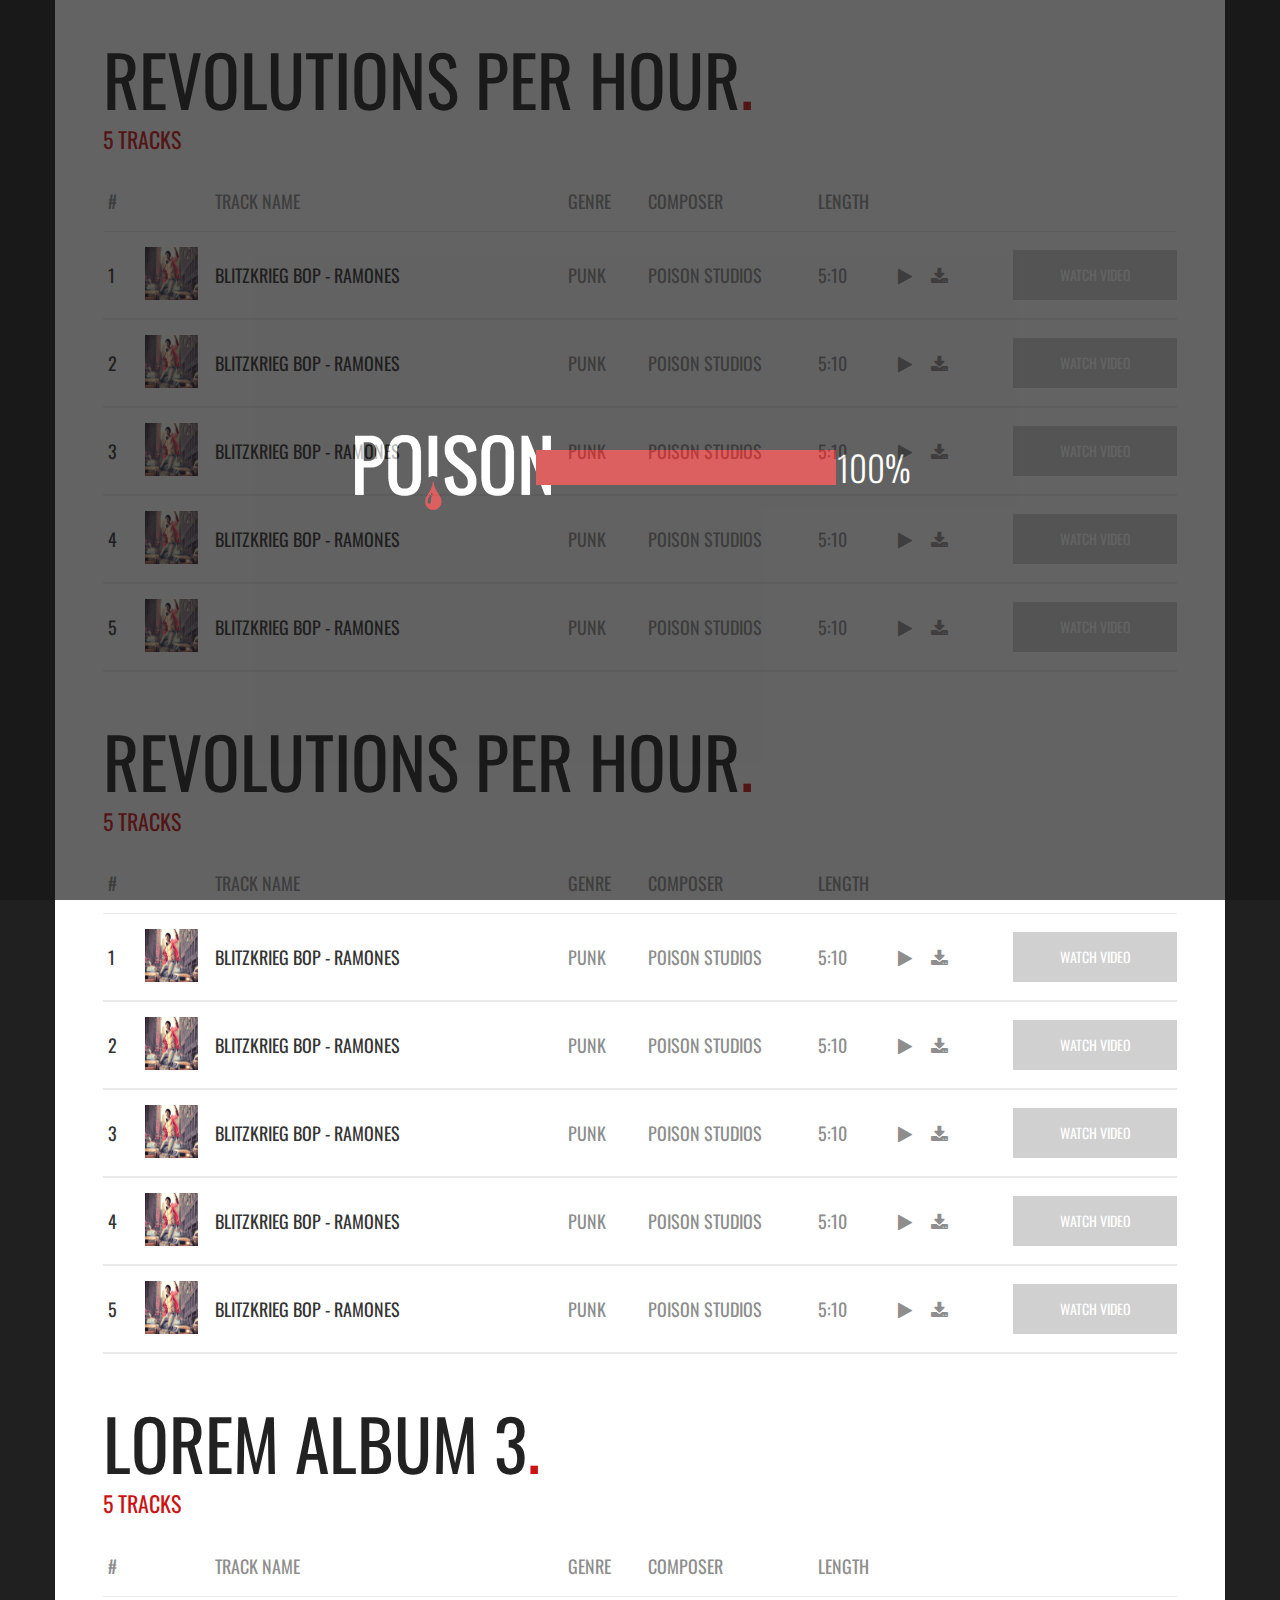
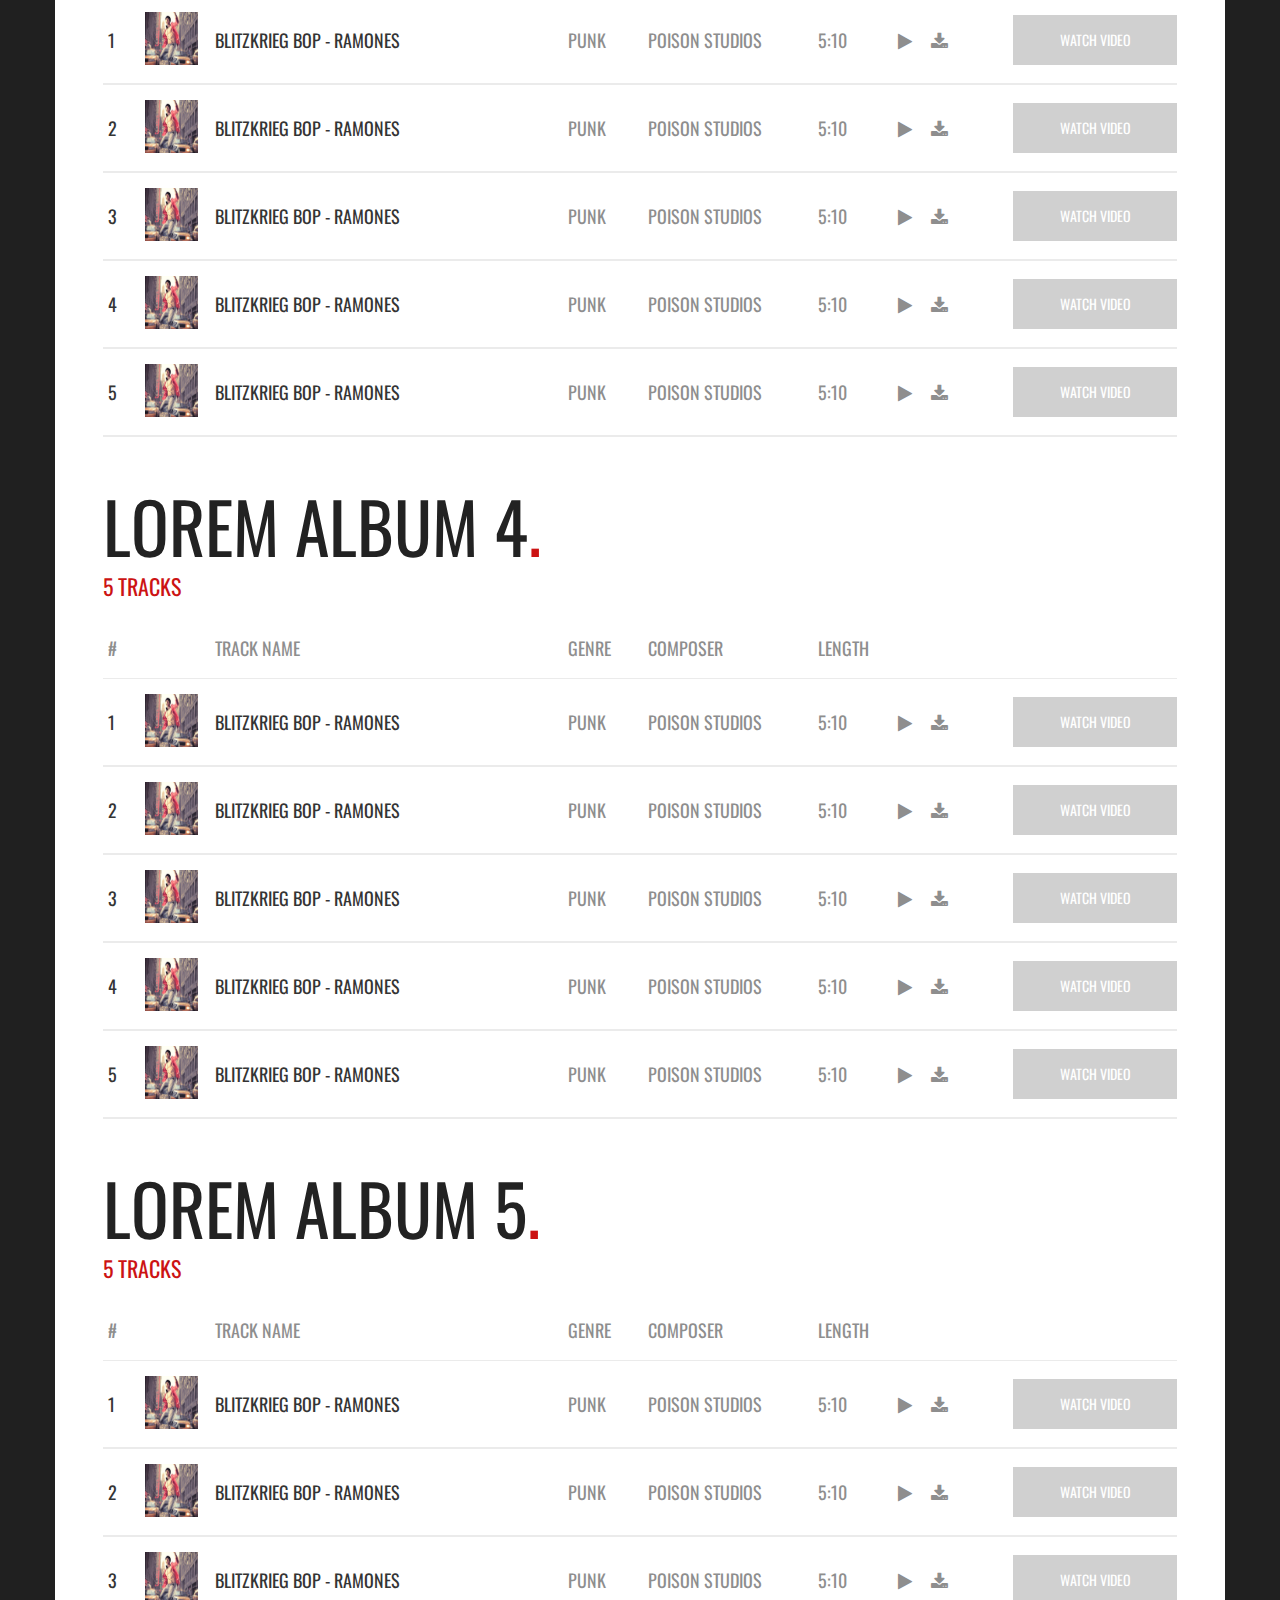
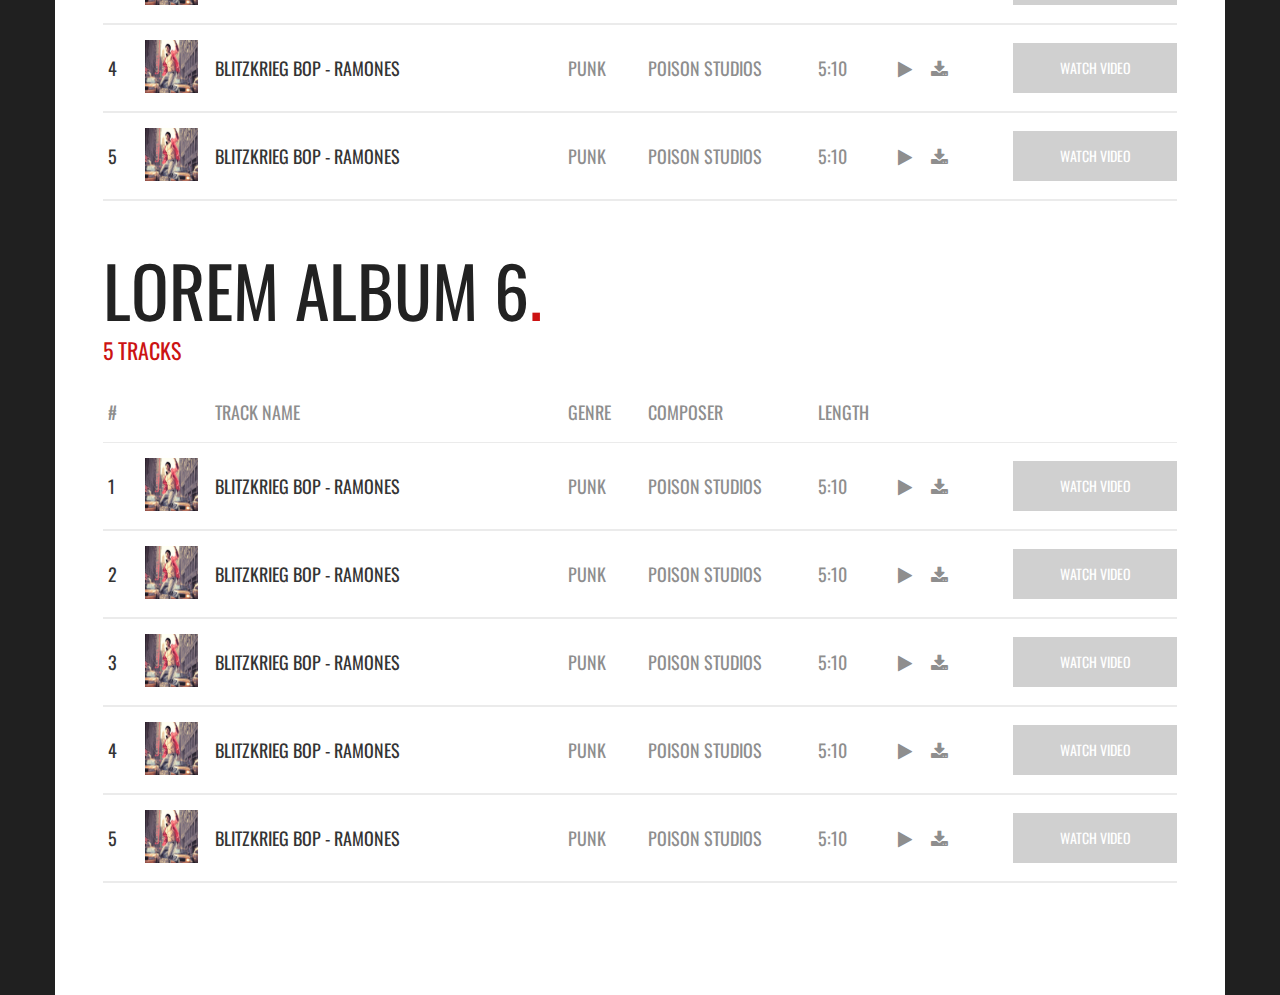
<file: albums.html>
<!DOCTYPE html>
<!--[if IE 8]>         <html class="no-js lt-ie9"> <![endif]-->
<!--[if gt IE 8]><!-->
<html class="no-js gt-ie8">
<!--<![endif]-->
<head>
<meta charset="utf-8">
<title>Album one</title>

<!--=================================
Meta tags
=================================-->

<meta name="description" content="">
<meta content="yes" name="apple-mobile-web-app-capable" />
<meta name="viewport" content="minimum-scale=1.0, width=device-width, maximum-scale=1, user-scalable=no" />

<!--=================================
Style Sheets
=================================-->
<!--Google Fonts-->
<link href='https://fonts.googleapis.com/css?family=Lato:300,400,700' rel='stylesheet' type='text/css'>
<link href='https://fonts.googleapis.com/css?family=Oswald:300,400,700' rel='stylesheet' type='text/css'>
<!--Plugins CSS Files-->
<link rel="stylesheet" type="text/css" href="assets/css/bootstrap.min.css">
<link rel="stylesheet" type="text/css" href="assets/css/font-awesome.min.css">
<link rel="stylesheet" type="text/css" href="assets/css/owl.theme.css">
<link rel="stylesheet" type="text/css" href="assets/css/owl.carousel.css">
<link rel="stylesheet" type="text/css" href="assets/css/owl.transitions.css">
<link rel="stylesheet" type="text/css" href="assets/css/jquery.vegas.css">
<link rel="stylesheet" type="text/css" href="assets/css/animations.css">
<link rel="stylesheet" type="text/css" href="assets/css/bigvideo.css">
<link rel="stylesheet" type="text/css" href="assets/css/jquery.mCustomScrollbar.css">
<!--custom styles for Poison-->
<link rel="stylesheet" href="assets/css/main.css">

<!--
<link rel="stylesheet" type="text/css" href="assets/css/colors/color1.css">
<link rel="stylesheet" type="text/css" href="assets/css/colors/color2.css">
<link rel="stylesheet" type="text/css" href="assets/css/colors/color3.css">
<link rel="stylesheet" type="text/css" href="assets/css/colors/color4.css">
<link rel="stylesheet" type="text/css" href="assets/css/colors/color5.css">
<link rel="stylesheet" type="text/css" href="assets/css/colors/color6.css">
<link rel="stylesheet" type="text/css" href="assets/css/colors/color7.css">
-->


<script src="assets/js/modernizr-2.6.2-respond-1.1.0.min.js"></script>
</head>

<body data-spy="scroll" data-target="#sticktop" data-offset="70">
<!--=====================================
Preloader
========================================-->
<div id="jSplash">
	<figure class="preload_logo">
		<img src="assets/img/basic/logo2.png" alt=""/>
	</figure>
</div>
<!--=====================================
Track/Album
========================================-->

<div class="wide_layout box-wide">
	<div class="container pageContentArea">
        <div class="music_popup">
            <div class="music_widget">
            
             	<div id="album1" class="albumTrack">
                    <h2>Revolutions Per hour</h2>
                    <h6>5
                     tracks</h6>
                
                    <div class="music_row_header clearfix">
                        <div class="column_one">
                            #
                        </div>
                        <div class="column_two">
                            &nbsp;<!--no header for picture column-->
                        </div>
                        <div class="column_three">
                            track name
                        </div>
                        <div class="column_four">
                            genre
                        </div>
                        <div class="column_five">
                            composer
                        </div>
                        <div class="column_six">
                            length
                        </div>
                        <div class="column_seven">
                            &nbsp;<!--no header for play column-->
                        </div>
                        <div class="column_eight">
                            &nbsp;<!--no header for btn column-->
                        </div>
                    </div>
                
                    <div class="music_row clearfix">
                        <div class="column_one">
                            1
                        </div>
                        <div class="column_two">
                            <img src="assets/img/media/media_01.jpg" alt="" />
                        </div>
                        <div class="column_three">
                            Blitzkrieg Bop - Ramones
                        </div>
                        <div class="column_four">
                            Punk
                        </div>
                        <div class="column_five">
                            poison studios
                        </div>
                        <div class="column_six">
                            5:10
                        </div>
                        <div class="column_seven">
                            <a href="#"><span class="fa fa-play"></span></a>
                            <a href="#"><span class="fa fa-download"></span></a>
                        </div>
                        <div class="column_eight">
                            <a class="btn btn_watch_video" href="#">watch video</a>
                        </div>
                    </div><!--music row-->
                    
                    <div class="music_row clearfix">
                        <div class="column_one">
                            2
                        </div>
                        <div class="column_two">
                            <img src="assets/img/media/media_01.jpg" alt="" />
                        </div>
                        <div class="column_three">
                            Blitzkrieg Bop - Ramones
                        </div>
                        <div class="column_four">
                            Punk
                        </div>
                        <div class="column_five">
                            poison studios
                        </div>
                        <div class="column_six">
                            5:10
                        </div>
                        <div class="column_seven">
                            <a href="#"><span class="fa fa-play"></span></a>
                            <a href="#"><span class="fa fa-download"></span></a>
                        </div>
                        <div class="column_eight">
                            <a class="btn btn_watch_video" href="#">watch video</a>
                        </div>
                    </div><!--music row-->
                    <div class="music_row clearfix">
                        <div class="column_one">
                            3
                        </div>
                        <div class="column_two">
                            <img src="assets/img/media/media_01.jpg" alt="" />
                        </div>
                        <div class="column_three">
                            Blitzkrieg Bop - Ramones
                        </div>
                        <div class="column_four">
                            Punk
                        </div>
                        <div class="column_five">
                            poison studios
                        </div>
                        <div class="column_six">
                            5:10
                        </div>
                        <div class="column_seven">
                            <a href="#"><span class="fa fa-play"></span></a>
                            <a href="#"><span class="fa fa-download"></span></a>
                        </div>
                        <div class="column_eight">
                            <a class="btn btn_watch_video" href="#">watch video</a>
                        </div>
                    </div><!--music row-->
                    
                    <div class="music_row clearfix">
                        <div class="column_one">
                            4
                        </div>
                        <div class="column_two">
                            <img src="assets/img/media/media_01.jpg" alt="" />
                        </div>
                        <div class="column_three">
                            Blitzkrieg Bop - Ramones
                        </div>
                        <div class="column_four">
                            Punk
                        </div>
                        <div class="column_five">
                            poison studios
                        </div>
                        <div class="column_six">
                            5:10
                        </div>
                        <div class="column_seven">
                            <a href="#"><span class="fa fa-play"></span></a>
                            <a href="#"><span class="fa fa-download"></span></a>
                        </div>
                        <div class="column_eight">
                            <a class="btn btn_watch_video" href="#">watch video</a>
                        </div>
                    </div><!--music row-->
                    
                    <div class="music_row clearfix">
                        <div class="column_one">
                            5
                        </div>
                        <div class="column_two">
                            <img src="assets/img/media/media_01.jpg" alt="" />
                        </div>
                        <div class="column_three">
                            Blitzkrieg Bop - Ramones
                        </div>
                        <div class="column_four">
                            Punk
                        </div>
                        <div class="column_five">
                            poison studios
                        </div>
                        <div class="column_six">
                            5:10
                        </div>
                        <div class="column_seven">
                            <a href="#"><span class="fa fa-play"></span></a>
                            <a href="#"><span class="fa fa-download"></span></a>
                        </div>
                        <div class="column_eight">
                            <a class="btn btn_watch_video" href="#">watch video</a>
                        </div>
                    </div><!--music row-->
                	
                </div><!--album ends-->
                
                
                <div id="album2" class="albumTrack">
                    <h2>Revolutions Per hour</h2>
                    <h6>5 tracks</h6>
                
                    <div class="music_row_header clearfix">
                        <div class="column_one">
                            #
                        </div>
                        <div class="column_two">
                            &nbsp;<!--no header for picture column-->
                        </div>
                        <div class="column_three">
                            track name
                        </div>
                        <div class="column_four">
                            genre
                        </div>
                        <div class="column_five">
                            composer
                        </div>
                        <div class="column_six">
                            length
                        </div>
                        <div class="column_seven">
                            &nbsp;<!--no header for play column-->
                        </div>
                        <div class="column_eight">
                            &nbsp;<!--no header for btn column-->
                        </div>
                    </div>
                
                    <div class="music_row clearfix">
                        <div class="column_one">
                            1
                        </div>
                        <div class="column_two">
                            <img src="assets/img/media/media_01.jpg" alt="" />
                        </div>
                        <div class="column_three">
                            Blitzkrieg Bop - Ramones
                        </div>
                        <div class="column_four">
                            Punk
                        </div>
                        <div class="column_five">
                            poison studios
                        </div>
                        <div class="column_six">
                            5:10
                        </div>
                        <div class="column_seven">
                            <a href="#"><span class="fa fa-play"></span></a>
                            <a href="#"><span class="fa fa-download"></span></a>
                        </div>
                        <div class="column_eight">
                            <a class="btn btn_watch_video" href="#">watch video</a>
                        </div>
                    </div><!--music row-->
                    
                    <div class="music_row clearfix">
                        <div class="column_one">
                            2
                        </div>
                        <div class="column_two">
                            <img src="assets/img/media/media_01.jpg" alt="" />
                        </div>
                        <div class="column_three">
                            Blitzkrieg Bop - Ramones
                        </div>
                        <div class="column_four">
                            Punk
                        </div>
                        <div class="column_five">
                            poison studios
                        </div>
                        <div class="column_six">
                            5:10
                        </div>
                        <div class="column_seven">
                            <a href="#"><span class="fa fa-play"></span></a>
                            <a href="#"><span class="fa fa-download"></span></a>
                        </div>
                        <div class="column_eight">
                            <a class="btn btn_watch_video" href="#">watch video</a>
                        </div>
                    </div><!--music row-->
                    <div class="music_row clearfix">
                        <div class="column_one">
                            3
                        </div>
                        <div class="column_two">
                            <img src="assets/img/media/media_01.jpg" alt="" />
                        </div>
                        <div class="column_three">
                            Blitzkrieg Bop - Ramones
                        </div>
                        <div class="column_four">
                            Punk
                        </div>
                        <div class="column_five">
                            poison studios
                        </div>
                        <div class="column_six">
                            5:10
                        </div>
                        <div class="column_seven">
                            <a href="#"><span class="fa fa-play"></span></a>
                            <a href="#"><span class="fa fa-download"></span></a>
                        </div>
                        <div class="column_eight">
                            <a class="btn btn_watch_video" href="#">watch video</a>
                        </div>
                    </div><!--music row-->
                    
                    <div class="music_row clearfix">
                        <div class="column_one">
                            4
                        </div>
                        <div class="column_two">
                            <img src="assets/img/media/media_01.jpg" alt="" />
                        </div>
                        <div class="column_three">
                            Blitzkrieg Bop - Ramones
                        </div>
                        <div class="column_four">
                            Punk
                        </div>
                        <div class="column_five">
                            poison studios
                        </div>
                        <div class="column_six">
                            5:10
                        </div>
                        <div class="column_seven">
                            <a href="#"><span class="fa fa-play"></span></a>
                            <a href="#"><span class="fa fa-download"></span></a>
                        </div>
                        <div class="column_eight">
                            <a class="btn btn_watch_video" href="#">watch video</a>
                        </div>
                    </div><!--music row-->
                    
                    <div class="music_row clearfix">
                        <div class="column_one">
                            5
                        </div>
                        <div class="column_two">
                            <img src="assets/img/media/media_01.jpg" alt="" />
                        </div>
                        <div class="column_three">
                            Blitzkrieg Bop - Ramones
                        </div>
                        <div class="column_four">
                            Punk
                        </div>
                        <div class="column_five">
                            poison studios
                        </div>
                        <div class="column_six">
                            5:10
                        </div>
                        <div class="column_seven">
                            <a href="#"><span class="fa fa-play"></span></a>
                            <a href="#"><span class="fa fa-download"></span></a>
                        </div>
                        <div class="column_eight">
                            <a class="btn btn_watch_video" href="#">watch video</a>
                        </div>
                    </div><!--music row-->
                	
                </div><!--album ends-->
                
                <div id="album3" class="albumTrack">
                    <h2>Lorem Album 3</h2>
                    <h6>5
                     tracks</h6>
                
                    <div class="music_row_header clearfix">
                        <div class="column_one">
                            #
                        </div>
                        <div class="column_two">
                            &nbsp;<!--no header for picture column-->
                        </div>
                        <div class="column_three">
                            track name
                        </div>
                        <div class="column_four">
                            genre
                        </div>
                        <div class="column_five">
                            composer
                        </div>
                        <div class="column_six">
                            length
                        </div>
                        <div class="column_seven">
                            &nbsp;<!--no header for play column-->
                        </div>
                        <div class="column_eight">
                            &nbsp;<!--no header for btn column-->
                        </div>
                    </div>
                
                    <div class="music_row clearfix">
                        <div class="column_one">
                            1
                        </div>
                        <div class="column_two">
                            <img src="assets/img/media/media_01.jpg" alt="" />
                        </div>
                        <div class="column_three">
                            Blitzkrieg Bop - Ramones
                        </div>
                        <div class="column_four">
                            Punk
                        </div>
                        <div class="column_five">
                            poison studios
                        </div>
                        <div class="column_six">
                            5:10
                        </div>
                        <div class="column_seven">
                            <a href="#"><span class="fa fa-play"></span></a>
                            <a href="#"><span class="fa fa-download"></span></a>
                        </div>
                        <div class="column_eight">
                            <a class="btn btn_watch_video" href="#">watch video</a>
                        </div>
                    </div><!--music row-->
                    
                    <div class="music_row clearfix">
                        <div class="column_one">
                            2
                        </div>
                        <div class="column_two">
                            <img src="assets/img/media/media_01.jpg" alt="" />
                        </div>
                        <div class="column_three">
                            Blitzkrieg Bop - Ramones
                        </div>
                        <div class="column_four">
                            Punk
                        </div>
                        <div class="column_five">
                            poison studios
                        </div>
                        <div class="column_six">
                            5:10
                        </div>
                        <div class="column_seven">
                            <a href="#"><span class="fa fa-play"></span></a>
                            <a href="#"><span class="fa fa-download"></span></a>
                        </div>
                        <div class="column_eight">
                            <a class="btn btn_watch_video" href="#">watch video</a>
                        </div>
                    </div><!--music row-->
                    <div class="music_row clearfix">
                        <div class="column_one">
                            3
                        </div>
                        <div class="column_two">
                            <img src="assets/img/media/media_01.jpg" alt="" />
                        </div>
                        <div class="column_three">
                            Blitzkrieg Bop - Ramones
                        </div>
                        <div class="column_four">
                            Punk
                        </div>
                        <div class="column_five">
                            poison studios
                        </div>
                        <div class="column_six">
                            5:10
                        </div>
                        <div class="column_seven">
                            <a href="#"><span class="fa fa-play"></span></a>
                            <a href="#"><span class="fa fa-download"></span></a>
                        </div>
                        <div class="column_eight">
                            <a class="btn btn_watch_video" href="#">watch video</a>
                        </div>
                    </div><!--music row-->
                    
                    <div class="music_row clearfix">
                        <div class="column_one">
                            4
                        </div>
                        <div class="column_two">
                            <img src="assets/img/media/media_01.jpg" alt="" />
                        </div>
                        <div class="column_three">
                            Blitzkrieg Bop - Ramones
                        </div>
                        <div class="column_four">
                            Punk
                        </div>
                        <div class="column_five">
                            poison studios
                        </div>
                        <div class="column_six">
                            5:10
                        </div>
                        <div class="column_seven">
                            <a href="#"><span class="fa fa-play"></span></a>
                            <a href="#"><span class="fa fa-download"></span></a>
                        </div>
                        <div class="column_eight">
                            <a class="btn btn_watch_video" href="#">watch video</a>
                        </div>
                    </div><!--music row-->
                    
                    <div class="music_row clearfix">
                        <div class="column_one">
                            5
                        </div>
                        <div class="column_two">
                            <img src="assets/img/media/media_01.jpg" alt="" />
                        </div>
                        <div class="column_three">
                            Blitzkrieg Bop - Ramones
                        </div>
                        <div class="column_four">
                            Punk
                        </div>
                        <div class="column_five">
                            poison studios
                        </div>
                        <div class="column_six">
                            5:10
                        </div>
                        <div class="column_seven">
                            <a href="#"><span class="fa fa-play"></span></a>
                            <a href="#"><span class="fa fa-download"></span></a>
                        </div>
                        <div class="column_eight">
                            <a class="btn btn_watch_video" href="#">watch video</a>
                        </div>
                    </div><!--music row-->
                	
                </div><!--album ends-->
                
                <div id="album4" class="albumTrack">
                    <h2>Lorem Album 4</h2>
                    <h6>5 tracks</h6>
                
                    <div class="music_row_header clearfix">
                        <div class="column_one">
                            #
                        </div>
                        <div class="column_two">
                            &nbsp;<!--no header for picture column-->
                        </div>
                        <div class="column_three">
                            track name
                        </div>
                        <div class="column_four">
                            genre
                        </div>
                        <div class="column_five">
                            composer
                        </div>
                        <div class="column_six">
                            length
                        </div>
                        <div class="column_seven">
                            &nbsp;<!--no header for play column-->
                        </div>
                        <div class="column_eight">
                            &nbsp;<!--no header for btn column-->
                        </div>
                    </div>
                
                    <div class="music_row clearfix">
                        <div class="column_one">
                            1
                        </div>
                        <div class="column_two">
                            <img src="assets/img/media/media_01.jpg" alt="" />
                        </div>
                        <div class="column_three">
                            Blitzkrieg Bop - Ramones
                        </div>
                        <div class="column_four">
                            Punk
                        </div>
                        <div class="column_five">
                            poison studios
                        </div>
                        <div class="column_six">
                            5:10
                        </div>
                        <div class="column_seven">
                            <a href="#"><span class="fa fa-play"></span></a>
                            <a href="#"><span class="fa fa-download"></span></a>
                        </div>
                        <div class="column_eight">
                            <a class="btn btn_watch_video" href="#">watch video</a>
                        </div>
                    </div><!--music row-->
                    
                    <div class="music_row clearfix">
                        <div class="column_one">
                            2
                        </div>
                        <div class="column_two">
                            <img src="assets/img/media/media_01.jpg" alt="" />
                        </div>
                        <div class="column_three">
                            Blitzkrieg Bop - Ramones
                        </div>
                        <div class="column_four">
                            Punk
                        </div>
                        <div class="column_five">
                            poison studios
                        </div>
                        <div class="column_six">
                            5:10
                        </div>
                        <div class="column_seven">
                            <a href="#"><span class="fa fa-play"></span></a>
                            <a href="#"><span class="fa fa-download"></span></a>
                        </div>
                        <div class="column_eight">
                            <a class="btn btn_watch_video" href="#">watch video</a>
                        </div>
                    </div><!--music row-->
                    <div class="music_row clearfix">
                        <div class="column_one">
                            3
                        </div>
                        <div class="column_two">
                            <img src="assets/img/media/media_01.jpg" alt="" />
                        </div>
                        <div class="column_three">
                            Blitzkrieg Bop - Ramones
                        </div>
                        <div class="column_four">
                            Punk
                        </div>
                        <div class="column_five">
                            poison studios
                        </div>
                        <div class="column_six">
                            5:10
                        </div>
                        <div class="column_seven">
                            <a href="#"><span class="fa fa-play"></span></a>
                            <a href="#"><span class="fa fa-download"></span></a>
                        </div>
                        <div class="column_eight">
                            <a class="btn btn_watch_video" href="#">watch video</a>
                        </div>
                    </div><!--music row-->
                    
                    <div class="music_row clearfix">
                        <div class="column_one">
                            4
                        </div>
                        <div class="column_two">
                            <img src="assets/img/media/media_01.jpg" alt="" />
                        </div>
                        <div class="column_three">
                            Blitzkrieg Bop - Ramones
                        </div>
                        <div class="column_four">
                            Punk
                        </div>
                        <div class="column_five">
                            poison studios
                        </div>
                        <div class="column_six">
                            5:10
                        </div>
                        <div class="column_seven">
                            <a href="#"><span class="fa fa-play"></span></a>
                            <a href="#"><span class="fa fa-download"></span></a>
                        </div>
                        <div class="column_eight">
                            <a class="btn btn_watch_video" href="#">watch video</a>
                        </div>
                    </div><!--music row-->
                    
                    <div class="music_row clearfix">
                        <div class="column_one">
                            5
                        </div>
                        <div class="column_two">
                            <img src="assets/img/media/media_01.jpg" alt="" />
                        </div>
                        <div class="column_three">
                            Blitzkrieg Bop - Ramones
                        </div>
                        <div class="column_four">
                            Punk
                        </div>
                        <div class="column_five">
                            poison studios
                        </div>
                        <div class="column_six">
                            5:10
                        </div>
                        <div class="column_seven">
                            <a href="#"><span class="fa fa-play"></span></a>
                            <a href="#"><span class="fa fa-download"></span></a>
                        </div>
                        <div class="column_eight">
                            <a class="btn btn_watch_video" href="#">watch video</a>
                        </div>
                    </div><!--music row-->
                	
                </div><!--album ends-->
                
                
                <div id="album5" class="albumTrack">
                    <h2>Lorem Album 5</h2>
                    <h6>5 tracks</h6>
                
                    <div class="music_row_header clearfix">
                        <div class="column_one">
                            #
                        </div>
                        <div class="column_two">
                            &nbsp;<!--no header for picture column-->
                        </div>
                        <div class="column_three">
                            track name
                        </div>
                        <div class="column_four">
                            genre
                        </div>
                        <div class="column_five">
                            composer
                        </div>
                        <div class="column_six">
                            length
                        </div>
                        <div class="column_seven">
                            &nbsp;<!--no header for play column-->
                        </div>
                        <div class="column_eight">
                            &nbsp;<!--no header for btn column-->
                        </div>
                    </div>
                
                    <div class="music_row clearfix">
                        <div class="column_one">
                            1
                        </div>
                        <div class="column_two">
                            <img src="assets/img/media/media_01.jpg" alt="" />
                        </div>
                        <div class="column_three">
                            Blitzkrieg Bop - Ramones
                        </div>
                        <div class="column_four">
                            Punk
                        </div>
                        <div class="column_five">
                            poison studios
                        </div>
                        <div class="column_six">
                            5:10
                        </div>
                        <div class="column_seven">
                            <a href="#"><span class="fa fa-play"></span></a>
                            <a href="#"><span class="fa fa-download"></span></a>
                        </div>
                        <div class="column_eight">
                            <a class="btn btn_watch_video" href="#">watch video</a>
                        </div>
                    </div><!--music row-->
                    
                    <div class="music_row clearfix">
                        <div class="column_one">
                            2
                        </div>
                        <div class="column_two">
                            <img src="assets/img/media/media_01.jpg" alt="" />
                        </div>
                        <div class="column_three">
                            Blitzkrieg Bop - Ramones
                        </div>
                        <div class="column_four">
                            Punk
                        </div>
                        <div class="column_five">
                            poison studios
                        </div>
                        <div class="column_six">
                            5:10
                        </div>
                        <div class="column_seven">
                            <a href="#"><span class="fa fa-play"></span></a>
                            <a href="#"><span class="fa fa-download"></span></a>
                        </div>
                        <div class="column_eight">
                            <a class="btn btn_watch_video" href="#">watch video</a>
                        </div>
                    </div><!--music row-->
                    <div class="music_row clearfix">
                        <div class="column_one">
                            3
                        </div>
                        <div class="column_two">
                            <img src="assets/img/media/media_01.jpg" alt="" />
                        </div>
                        <div class="column_three">
                            Blitzkrieg Bop - Ramones
                        </div>
                        <div class="column_four">
                            Punk
                        </div>
                        <div class="column_five">
                            poison studios
                        </div>
                        <div class="column_six">
                            5:10
                        </div>
                        <div class="column_seven">
                            <a href="#"><span class="fa fa-play"></span></a>
                            <a href="#"><span class="fa fa-download"></span></a>
                        </div>
                        <div class="column_eight">
                            <a class="btn btn_watch_video" href="#">watch video</a>
                        </div>
                    </div><!--music row-->
                    
                    <div class="music_row clearfix">
                        <div class="column_one">
                            4
                        </div>
                        <div class="column_two">
                            <img src="assets/img/media/media_01.jpg" alt="" />
                        </div>
                        <div class="column_three">
                            Blitzkrieg Bop - Ramones
                        </div>
                        <div class="column_four">
                            Punk
                        </div>
                        <div class="column_five">
                            poison studios
                        </div>
                        <div class="column_six">
                            5:10
                        </div>
                        <div class="column_seven">
                            <a href="#"><span class="fa fa-play"></span></a>
                            <a href="#"><span class="fa fa-download"></span></a>
                        </div>
                        <div class="column_eight">
                            <a class="btn btn_watch_video" href="#">watch video</a>
                        </div>
                    </div><!--music row-->
                    
                    <div class="music_row clearfix">
                        <div class="column_one">
                            5
                        </div>
                        <div class="column_two">
                            <img src="assets/img/media/media_01.jpg" alt="" />
                        </div>
                        <div class="column_three">
                            Blitzkrieg Bop - Ramones
                        </div>
                        <div class="column_four">
                            Punk
                        </div>
                        <div class="column_five">
                            poison studios
                        </div>
                        <div class="column_six">
                            5:10
                        </div>
                        <div class="column_seven">
                            <a href="#"><span class="fa fa-play"></span></a>
                            <a href="#"><span class="fa fa-download"></span></a>
                        </div>
                        <div class="column_eight">
                            <a class="btn btn_watch_video" href="#">watch video</a>
                        </div>
                    </div><!--music row-->
                	
                </div><!--album ends-->
                
                
                <div id="album6" class="albumTrack">
                    <h2>Lorem Album 6</h2>
                    <h6>5 tracks</h6>
                
                    <div class="music_row_header clearfix">
                        <div class="column_one">
                            #
                        </div>
                        <div class="column_two">
                            &nbsp;<!--no header for picture column-->
                        </div>
                        <div class="column_three">
                            track name
                        </div>
                        <div class="column_four">
                            genre
                        </div>
                        <div class="column_five">
                            composer
                        </div>
                        <div class="column_six">
                            length
                        </div>
                        <div class="column_seven">
                            &nbsp;<!--no header for play column-->
                        </div>
                        <div class="column_eight">
                            &nbsp;<!--no header for btn column-->
                        </div>
                    </div>
                
                    <div class="music_row clearfix">
                        <div class="column_one">
                            1
                        </div>
                        <div class="column_two">
                            <img src="assets/img/media/media_01.jpg" alt="" />
                        </div>
                        <div class="column_three">
                            Blitzkrieg Bop - Ramones
                        </div>
                        <div class="column_four">
                            Punk
                        </div>
                        <div class="column_five">
                            poison studios
                        </div>
                        <div class="column_six">
                            5:10
                        </div>
                        <div class="column_seven">
                            <a href="#"><span class="fa fa-play"></span></a>
                            <a href="#"><span class="fa fa-download"></span></a>
                        </div>
                        <div class="column_eight">
                            <a class="btn btn_watch_video" href="#">watch video</a>
                        </div>
                    </div><!--music row-->
                    
                    <div class="music_row clearfix">
                        <div class="column_one">
                            2
                        </div>
                        <div class="column_two">
                            <img src="assets/img/media/media_01.jpg" alt="" />
                        </div>
                        <div class="column_three">
                            Blitzkrieg Bop - Ramones
                        </div>
                        <div class="column_four">
                            Punk
                        </div>
                        <div class="column_five">
                            poison studios
                        </div>
                        <div class="column_six">
                            5:10
                        </div>
                        <div class="column_seven">
                            <a href="#"><span class="fa fa-play"></span></a>
                            <a href="#"><span class="fa fa-download"></span></a>
                        </div>
                        <div class="column_eight">
                            <a class="btn btn_watch_video" href="#">watch video</a>
                        </div>
                    </div><!--music row-->
                    <div class="music_row clearfix">
                        <div class="column_one">
                            3
                        </div>
                        <div class="column_two">
                            <img src="assets/img/media/media_01.jpg" alt="" />
                        </div>
                        <div class="column_three">
                            Blitzkrieg Bop - Ramones
                        </div>
                        <div class="column_four">
                            Punk
                        </div>
                        <div class="column_five">
                            poison studios
                        </div>
                        <div class="column_six">
                            5:10
                        </div>
                        <div class="column_seven">
                            <a href="#"><span class="fa fa-play"></span></a>
                            <a href="#"><span class="fa fa-download"></span></a>
                        </div>
                        <div class="column_eight">
                            <a class="btn btn_watch_video" href="#">watch video</a>
                        </div>
                    </div><!--music row-->
                    
                    <div class="music_row clearfix">
                        <div class="column_one">
                            4
                        </div>
                        <div class="column_two">
                            <img src="assets/img/media/media_01.jpg" alt="" />
                        </div>
                        <div class="column_three">
                            Blitzkrieg Bop - Ramones
                        </div>
                        <div class="column_four">
                            Punk
                        </div>
                        <div class="column_five">
                            poison studios
                        </div>
                        <div class="column_six">
                            5:10
                        </div>
                        <div class="column_seven">
                            <a href="#"><span class="fa fa-play"></span></a>
                            <a href="#"><span class="fa fa-download"></span></a>
                        </div>
                        <div class="column_eight">
                            <a class="btn btn_watch_video" href="#">watch video</a>
                        </div>
                    </div><!--music row-->
                    
                    <div class="music_row clearfix">
                        <div class="column_one">
                            5
                        </div>
                        <div class="column_two">
                            <img src="assets/img/media/media_01.jpg" alt="" />
                        </div>
                        <div class="column_three">
                            Blitzkrieg Bop - Ramones
                        </div>
                        <div class="column_four">
                            Punk
                        </div>
                        <div class="column_five">
                            poison studios
                        </div>
                        <div class="column_six">
                            5:10
                        </div>
                        <div class="column_seven">
                            <a href="#"><span class="fa fa-play"></span></a>
                            <a href="#"><span class="fa fa-download"></span></a>
                        </div>
                        <div class="column_eight">
                            <a class="btn btn_watch_video" href="#">watch video</a>
                        </div>
                    </div><!--music row-->
                	
                </div><!--album ends-->
                
            </div><!--music_widget-->
  	    </div> 
    </div>                          
</div>
<!--===================================================================
Place JavsScripts here
====================================================================--> 
<script src="assets/js/jquery-1.11.0.min.js"></script> 
<script src="assets/js/jpreloader.min.js"></script>

<script>
$('body').jpreLoader({
		splashID: "#jSplash",
		loaderVPos: '50%',
		autoClose: true,
});
</script>

</body>
</html>
</file>
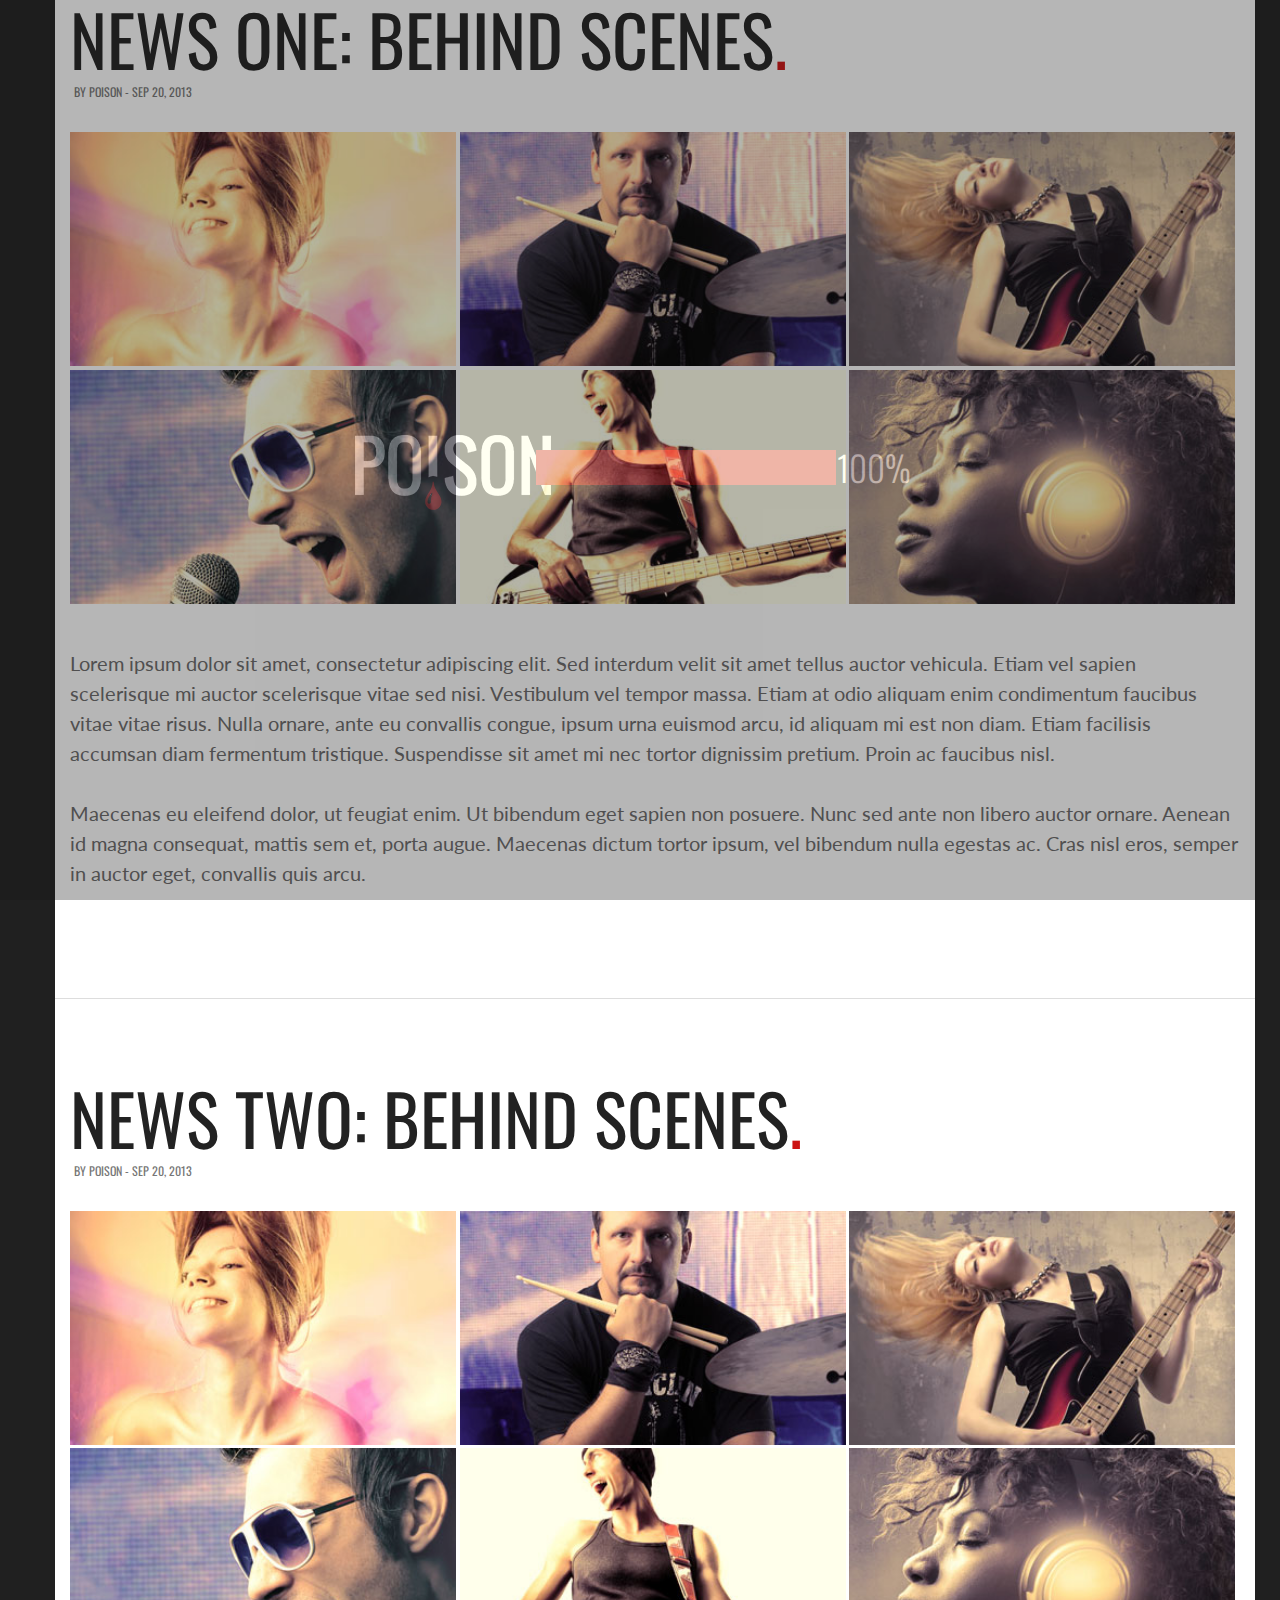
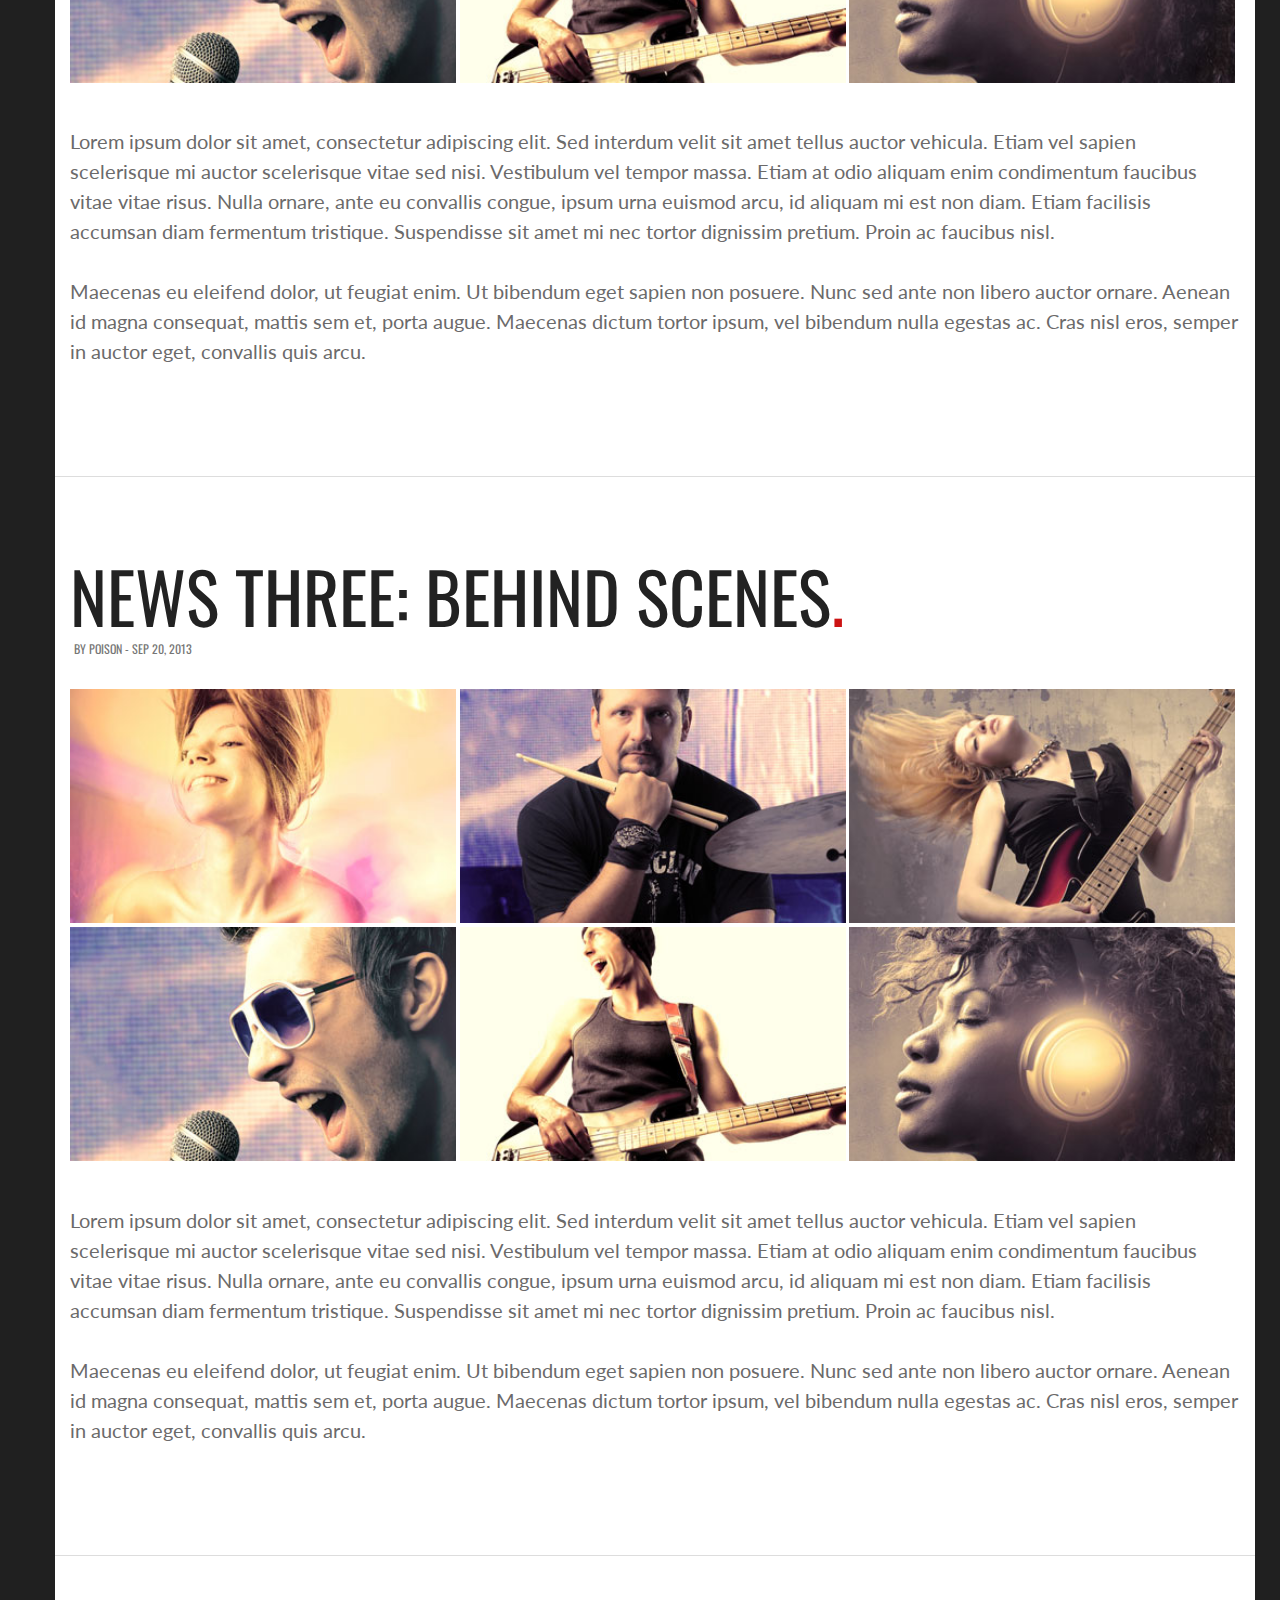
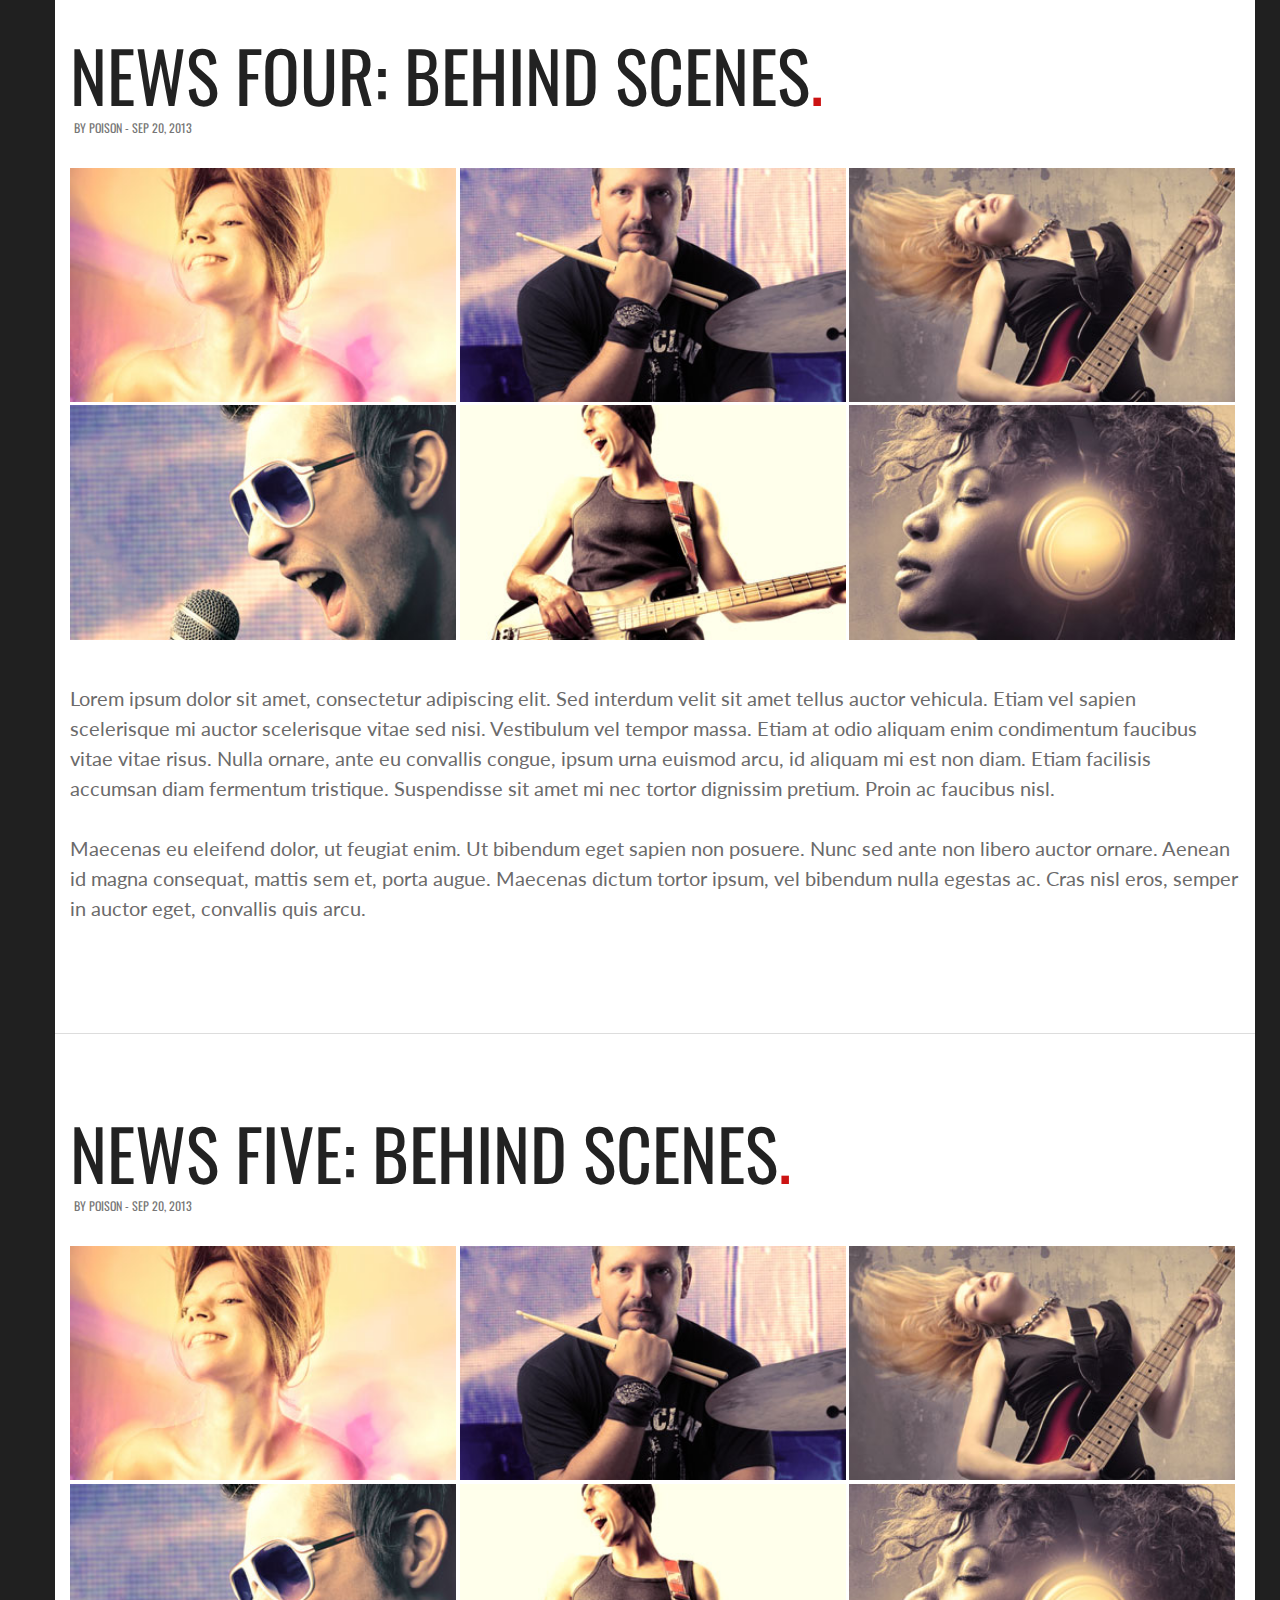
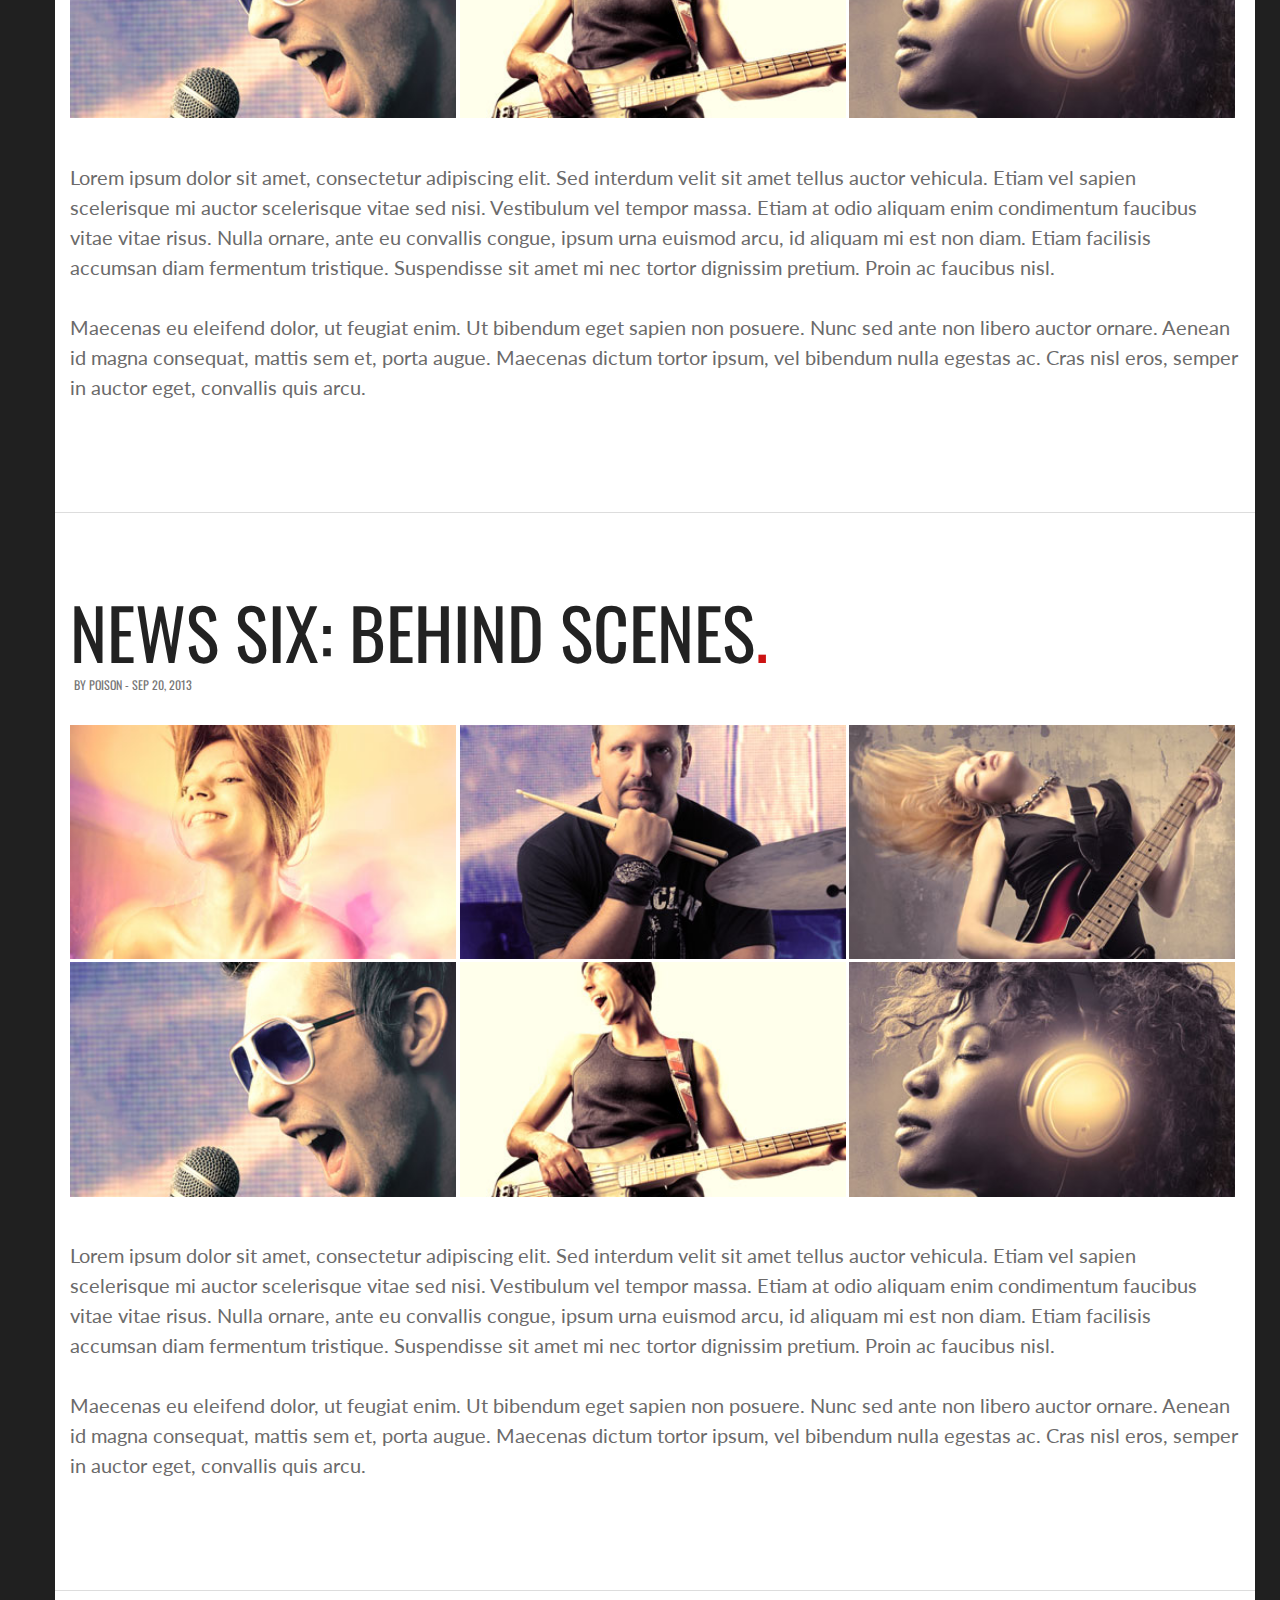
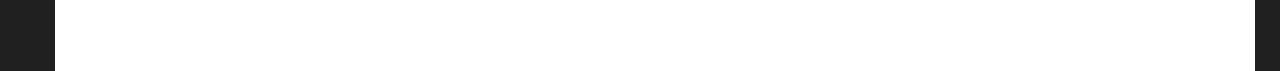
<file: news.html>
<!DOCTYPE html>
<!--[if IE 8]>         <html class="no-js lt-ie9"> <![endif]-->
<!--[if gt IE 8]><!-->
<html class="no-js gt-ie8">
<!--<![endif]-->
<head>
<meta charset="utf-8">
<title>Album one</title>

<!--=================================
Meta tags
=================================-->

<meta name="description" content="">
<meta content="yes" name="apple-mobile-web-app-capable" />
<meta name="viewport" content="minimum-scale=1.0, width=device-width, maximum-scale=1, user-scalable=no" />

<!--=================================
Style Sheets
=================================-->
<!--Google Fonts-->
<link href='https://fonts.googleapis.com/css?family=Lato:300,400,700' rel='stylesheet' type='text/css'>
<link href='https://fonts.googleapis.com/css?family=Oswald:300,400,700' rel='stylesheet' type='text/css'>
<!--Plugins CSS Files-->
<link rel="stylesheet" type="text/css" href="assets/css/bootstrap.min.css">
<link rel="stylesheet" type="text/css" href="assets/css/font-awesome.min.css">
<link rel="stylesheet" type="text/css" href="assets/css/owl.theme.css">
<link rel="stylesheet" type="text/css" href="assets/css/owl.carousel.css">
<link rel="stylesheet" type="text/css" href="assets/css/owl.transitions.css">
<link rel="stylesheet" type="text/css" href="assets/css/jquery.vegas.css">
<link rel="stylesheet" type="text/css" href="assets/css/animations.css">
<link rel="stylesheet" type="text/css" href="assets/css/bigvideo.css">
<link rel="stylesheet" type="text/css" href="assets/css/jquery.mCustomScrollbar.css">
<!--custom styles for Poison-->
<link rel="stylesheet" href="assets/css/main.css">

<!--
<link rel="stylesheet" type="text/css" href="assets/css/colors/color1.css">
<link rel="stylesheet" type="text/css" href="assets/css/colors/color2.css">
<link rel="stylesheet" type="text/css" href="assets/css/colors/color3.css">
<link rel="stylesheet" type="text/css" href="assets/css/colors/color4.css">
<link rel="stylesheet" type="text/css" href="assets/css/colors/color5.css">
<link rel="stylesheet" type="text/css" href="assets/css/colors/color6.css">
<link rel="stylesheet" type="text/css" href="assets/css/colors/color7.css">
-->


<script src="assets/js/modernizr-2.6.2-respond-1.1.0.min.js"></script>
</head>

<body data-spy="scroll" data-target="#sticktop" data-offset="70">
<!--=====================================
Preloader
========================================-->
<div id="jSplash">
	<figure class="preload_logo">
		<img src="assets/img/basic/logo2.png" alt=""/>
	</figure>
</div>
<!--=====================================
Track/Album
========================================-->

<div class="wide_layout box-wide">
	<div class="container pageContentArea">
        <div class=" news_popup container">
            
            <div id="xv-news1" class="newsContent">
                <div class="row news_row">
                  <div class="col-xs-12">
                    <div class="">
                      <h2>News one: behind scenes</h2>
                      <ul class="popup_meta">
                        <li>by POISON</li>
                        <li>-
                          <span>Sep 20, 2013</span>
                        </li>
                      </ul>
                    </div>
                    <ul class="images_grid">
                      <li> <img src="assets/img/popup/grid_01.jpg" alt="demo-image"/> </li>
                      <li> <img src="assets/img/popup/grid_02.jpg" alt="demo-image"/> </li>
                      <li> <img src="assets/img/popup/grid_03.jpg" alt="demo-image"/> </li>
                      <li> <img src="assets/img/popup/grid_04.jpg" alt="demo-image"/> </li>
                      <li> <img src="assets/img/popup/grid_05.jpg" alt="demo-image"/> </li>
                      <li> <img src="assets/img/popup/grid_06.jpg" alt="demo-image"/> </li>
                    </ul>
                    <div class="clearfix"></div>
                    <div class="text_widget">
                      <p>Lorem ipsum dolor sit amet, consectetur adipiscing elit. Sed interdum velit sit amet tellus auctor vehicula. Etiam vel sapien scelerisque mi auctor scelerisque vitae sed nisi. Vestibulum vel tempor massa. Etiam at odio aliquam enim condimentum faucibus vitae vitae risus. Nulla ornare, ante eu convallis congue, ipsum urna euismod arcu, id aliquam mi est non diam. Etiam facilisis accumsan diam fermentum tristique. Suspendisse sit amet mi nec tortor dignissim pretium. Proin ac faucibus nisl.</p>
                      <p>Maecenas eu eleifend dolor, ut feugiat enim. Ut bibendum eget sapien non posuere. Nunc sed ante non libero auctor ornare. Aenean id magna consequat, mattis sem et, porta augue. Maecenas dictum tortor ipsum, vel bibendum nulla egestas ac. Cras nisl eros, semper in auctor eget, convallis quis arcu.</p>
                    </div>
                    <!--text_widget-->
                    
                  </div>
                </div>
            </div>
            <!--news unit-->
            
            <div id="xv-news2" class="newsContent">
                <div class="row news_row">
                  <div class="col-xs-12">
                    <div class="">
                      <h2>News Two: behind scenes</h2>
                      <ul class="popup_meta">
                        <li>by POISON</li>
                        <li>-
                          <span>Sep 20, 2013</span>
                        </li>
                      </ul>
                    </div>
                    <ul class="images_grid">
                      <li> <img src="assets/img/popup/grid_01.jpg" alt="demo-image"/> </li>
                      <li> <img src="assets/img/popup/grid_02.jpg" alt="demo-image"/> </li>
                      <li> <img src="assets/img/popup/grid_03.jpg" alt="demo-image"/> </li>
                      <li> <img src="assets/img/popup/grid_04.jpg" alt="demo-image"/> </li>
                      <li> <img src="assets/img/popup/grid_05.jpg" alt="demo-image"/> </li>
                      <li> <img src="assets/img/popup/grid_06.jpg" alt="demo-image"/> </li>
                    </ul>
                    <div class="clearfix"></div>
                    <div class="text_widget">
                      <p>Lorem ipsum dolor sit amet, consectetur adipiscing elit. Sed interdum velit sit amet tellus auctor vehicula. Etiam vel sapien scelerisque mi auctor scelerisque vitae sed nisi. Vestibulum vel tempor massa. Etiam at odio aliquam enim condimentum faucibus vitae vitae risus. Nulla ornare, ante eu convallis congue, ipsum urna euismod arcu, id aliquam mi est non diam. Etiam facilisis accumsan diam fermentum tristique. Suspendisse sit amet mi nec tortor dignissim pretium. Proin ac faucibus nisl.</p>
                      <p>Maecenas eu eleifend dolor, ut feugiat enim. Ut bibendum eget sapien non posuere. Nunc sed ante non libero auctor ornare. Aenean id magna consequat, mattis sem et, porta augue. Maecenas dictum tortor ipsum, vel bibendum nulla egestas ac. Cras nisl eros, semper in auctor eget, convallis quis arcu.</p>
                    </div>
                    <!--text_widget-->
                    
                  </div>
                </div>
            </div>
            <!--news unit-->
            
            <div id="xv-news3" class="newsContent">
                <div class="row news_row">
                  <div class="col-xs-12">
                    <div class="">
                      <h2>News Three: behind scenes</h2>
                      <ul class="popup_meta">
                        <li>by POISON</li>
                        <li>-
                          <span>Sep 20, 2013</span>
                        </li>
                      </ul>
                    </div>
                    <ul class="images_grid">
                      <li> <img src="assets/img/popup/grid_01.jpg" alt="demo-image"/> </li>
                      <li> <img src="assets/img/popup/grid_02.jpg" alt="demo-image"/> </li>
                      <li> <img src="assets/img/popup/grid_03.jpg" alt="demo-image"/> </li>
                      <li> <img src="assets/img/popup/grid_04.jpg" alt="demo-image"/> </li>
                      <li> <img src="assets/img/popup/grid_05.jpg" alt="demo-image"/> </li>
                      <li> <img src="assets/img/popup/grid_06.jpg" alt="demo-image"/> </li>
                    </ul>
                    <div class="clearfix"></div>
                    <div class="text_widget">
                      <p>Lorem ipsum dolor sit amet, consectetur adipiscing elit. Sed interdum velit sit amet tellus auctor vehicula. Etiam vel sapien scelerisque mi auctor scelerisque vitae sed nisi. Vestibulum vel tempor massa. Etiam at odio aliquam enim condimentum faucibus vitae vitae risus. Nulla ornare, ante eu convallis congue, ipsum urna euismod arcu, id aliquam mi est non diam. Etiam facilisis accumsan diam fermentum tristique. Suspendisse sit amet mi nec tortor dignissim pretium. Proin ac faucibus nisl.</p>
                      <p>Maecenas eu eleifend dolor, ut feugiat enim. Ut bibendum eget sapien non posuere. Nunc sed ante non libero auctor ornare. Aenean id magna consequat, mattis sem et, porta augue. Maecenas dictum tortor ipsum, vel bibendum nulla egestas ac. Cras nisl eros, semper in auctor eget, convallis quis arcu.</p>
                    </div>
                    <!--text_widget-->
                   
                  </div>
                </div>
            </div>
            <!--news unit-->
            
            <div id="xv-news4" class="newsContent">
                <div class="row news_row">
                  <div class="col-xs-12">
                    <div class="">
                      <h2>News Four: behind scenes</h2>
                      <ul class="popup_meta">
                        <li>by POISON</li>
                        <li>-
                          <span>Sep 20, 2013</span>
                        </li>
                      </ul>
                    </div>
                    <ul class="images_grid">
                      <li> <img src="assets/img/popup/grid_01.jpg" alt="demo-image"/> </li>
                      <li> <img src="assets/img/popup/grid_02.jpg" alt="demo-image"/> </li>
                      <li> <img src="assets/img/popup/grid_03.jpg" alt="demo-image"/> </li>
                      <li> <img src="assets/img/popup/grid_04.jpg" alt="demo-image"/> </li>
                      <li> <img src="assets/img/popup/grid_05.jpg" alt="demo-image"/> </li>
                      <li> <img src="assets/img/popup/grid_06.jpg" alt="demo-image"/> </li>
                    </ul>
                    <div class="clearfix"></div>
                    <div class="text_widget">
                      <p>Lorem ipsum dolor sit amet, consectetur adipiscing elit. Sed interdum velit sit amet tellus auctor vehicula. Etiam vel sapien scelerisque mi auctor scelerisque vitae sed nisi. Vestibulum vel tempor massa. Etiam at odio aliquam enim condimentum faucibus vitae vitae risus. Nulla ornare, ante eu convallis congue, ipsum urna euismod arcu, id aliquam mi est non diam. Etiam facilisis accumsan diam fermentum tristique. Suspendisse sit amet mi nec tortor dignissim pretium. Proin ac faucibus nisl.</p>
                      <p>Maecenas eu eleifend dolor, ut feugiat enim. Ut bibendum eget sapien non posuere. Nunc sed ante non libero auctor ornare. Aenean id magna consequat, mattis sem et, porta augue. Maecenas dictum tortor ipsum, vel bibendum nulla egestas ac. Cras nisl eros, semper in auctor eget, convallis quis arcu.</p>
                    </div>
                    <!--text_widget-->
                
                  </div>
                </div>
            </div>
            <!--news unit-->
            
            <div id="xv-news5" class="newsContent">
                <div class="row news_row">
                  <div class="col-xs-12">
                    <div class="">
                      <h2>News Five: behind scenes</h2>
                      <ul class="popup_meta">
                        <li>by POISON</li>
                        <li>-
                          <span>Sep 20, 2013</span>
                        </li>
                      </ul>
                    </div>
                    <ul class="images_grid">
                      <li> <img src="assets/img/popup/grid_01.jpg" alt="demo-image"/> </li>
                      <li> <img src="assets/img/popup/grid_02.jpg" alt="demo-image"/> </li>
                      <li> <img src="assets/img/popup/grid_03.jpg" alt="demo-image"/> </li>
                      <li> <img src="assets/img/popup/grid_04.jpg" alt="demo-image"/> </li>
                      <li> <img src="assets/img/popup/grid_05.jpg" alt="demo-image"/> </li>
                      <li> <img src="assets/img/popup/grid_06.jpg" alt="demo-image"/> </li>
                    </ul>
                    <div class="clearfix"></div>
                    <div class="text_widget">
                      <p>Lorem ipsum dolor sit amet, consectetur adipiscing elit. Sed interdum velit sit amet tellus auctor vehicula. Etiam vel sapien scelerisque mi auctor scelerisque vitae sed nisi. Vestibulum vel tempor massa. Etiam at odio aliquam enim condimentum faucibus vitae vitae risus. Nulla ornare, ante eu convallis congue, ipsum urna euismod arcu, id aliquam mi est non diam. Etiam facilisis accumsan diam fermentum tristique. Suspendisse sit amet mi nec tortor dignissim pretium. Proin ac faucibus nisl.</p>
                      <p>Maecenas eu eleifend dolor, ut feugiat enim. Ut bibendum eget sapien non posuere. Nunc sed ante non libero auctor ornare. Aenean id magna consequat, mattis sem et, porta augue. Maecenas dictum tortor ipsum, vel bibendum nulla egestas ac. Cras nisl eros, semper in auctor eget, convallis quis arcu.</p>
                    </div>
                    <!--text_widget-->
                    
                  </div>
                </div>
            </div>
            <!--news unit-->
            
            <div id="xv-news6" class="newsContent">
                <div class="row news_row">
                  <div class="col-xs-12">
                    <div class="">
                      <h2>News Six: behind scenes</h2>
                      <ul class="popup_meta">
                        <li>by POISON</li>
                        <li>-
                          <span>Sep 20, 2013</span>
                        </li>
                      </ul>
                    </div>
                    <ul class="images_grid">
                      <li> <img src="assets/img/popup/grid_01.jpg" alt="demo-image"/> </li>
                      <li> <img src="assets/img/popup/grid_02.jpg" alt="demo-image"/> </li>
                      <li> <img src="assets/img/popup/grid_03.jpg" alt="demo-image"/> </li>
                      <li> <img src="assets/img/popup/grid_04.jpg" alt="demo-image"/> </li>
                      <li> <img src="assets/img/popup/grid_05.jpg" alt="demo-image"/> </li>
                      <li> <img src="assets/img/popup/grid_06.jpg" alt="demo-image"/> </li>
                    </ul>
                    <div class="clearfix"></div>
                    <div class="text_widget">
                      <p>Lorem ipsum dolor sit amet, consectetur adipiscing elit. Sed interdum velit sit amet tellus auctor vehicula. Etiam vel sapien scelerisque mi auctor scelerisque vitae sed nisi. Vestibulum vel tempor massa. Etiam at odio aliquam enim condimentum faucibus vitae vitae risus. Nulla ornare, ante eu convallis congue, ipsum urna euismod arcu, id aliquam mi est non diam. Etiam facilisis accumsan diam fermentum tristique. Suspendisse sit amet mi nec tortor dignissim pretium. Proin ac faucibus nisl.</p>
                      <p>Maecenas eu eleifend dolor, ut feugiat enim. Ut bibendum eget sapien non posuere. Nunc sed ante non libero auctor ornare. Aenean id magna consequat, mattis sem et, porta augue. Maecenas dictum tortor ipsum, vel bibendum nulla egestas ac. Cras nisl eros, semper in auctor eget, convallis quis arcu.</p>
                    </div>
                    <!--text_widget-->
                    
                  </div>
                </div>
            </div>
            <!--news unit-->
         </div>
    </div>                          
</div>
<!--===================================================================
Place JavsScripts here
====================================================================--> 
<script src="assets/js/jquery-1.11.0.min.js"></script> 
<script src="assets/js/jpreloader.min.js"></script>
<script src="assets/js/css3-animate-it.js"></script> 
<script src="assets/js/jquery.easing-1.3.pack.js"></script>

<script>
$('body').jpreLoader({
		splashID: "#jSplash",
		loaderVPos: '50%',
		autoClose: true,
});
</script>

</body>
</html>
</file>
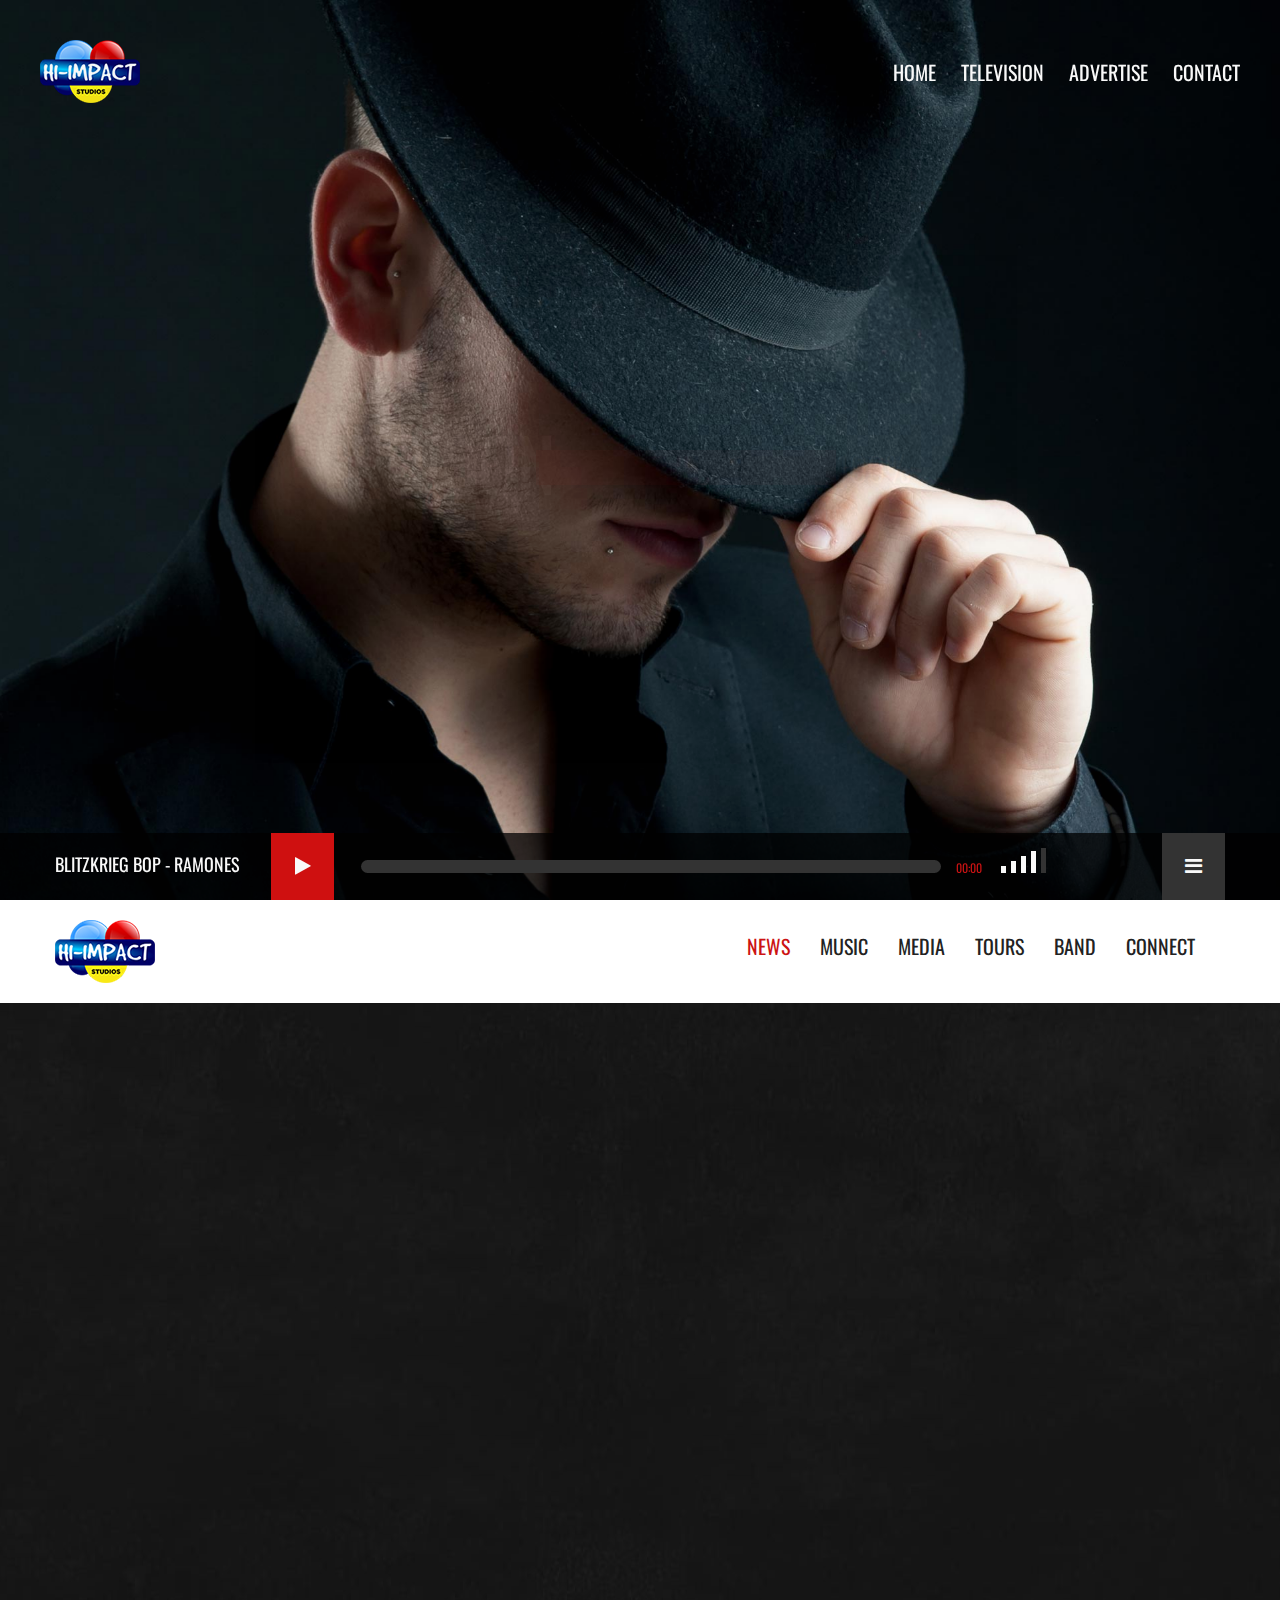
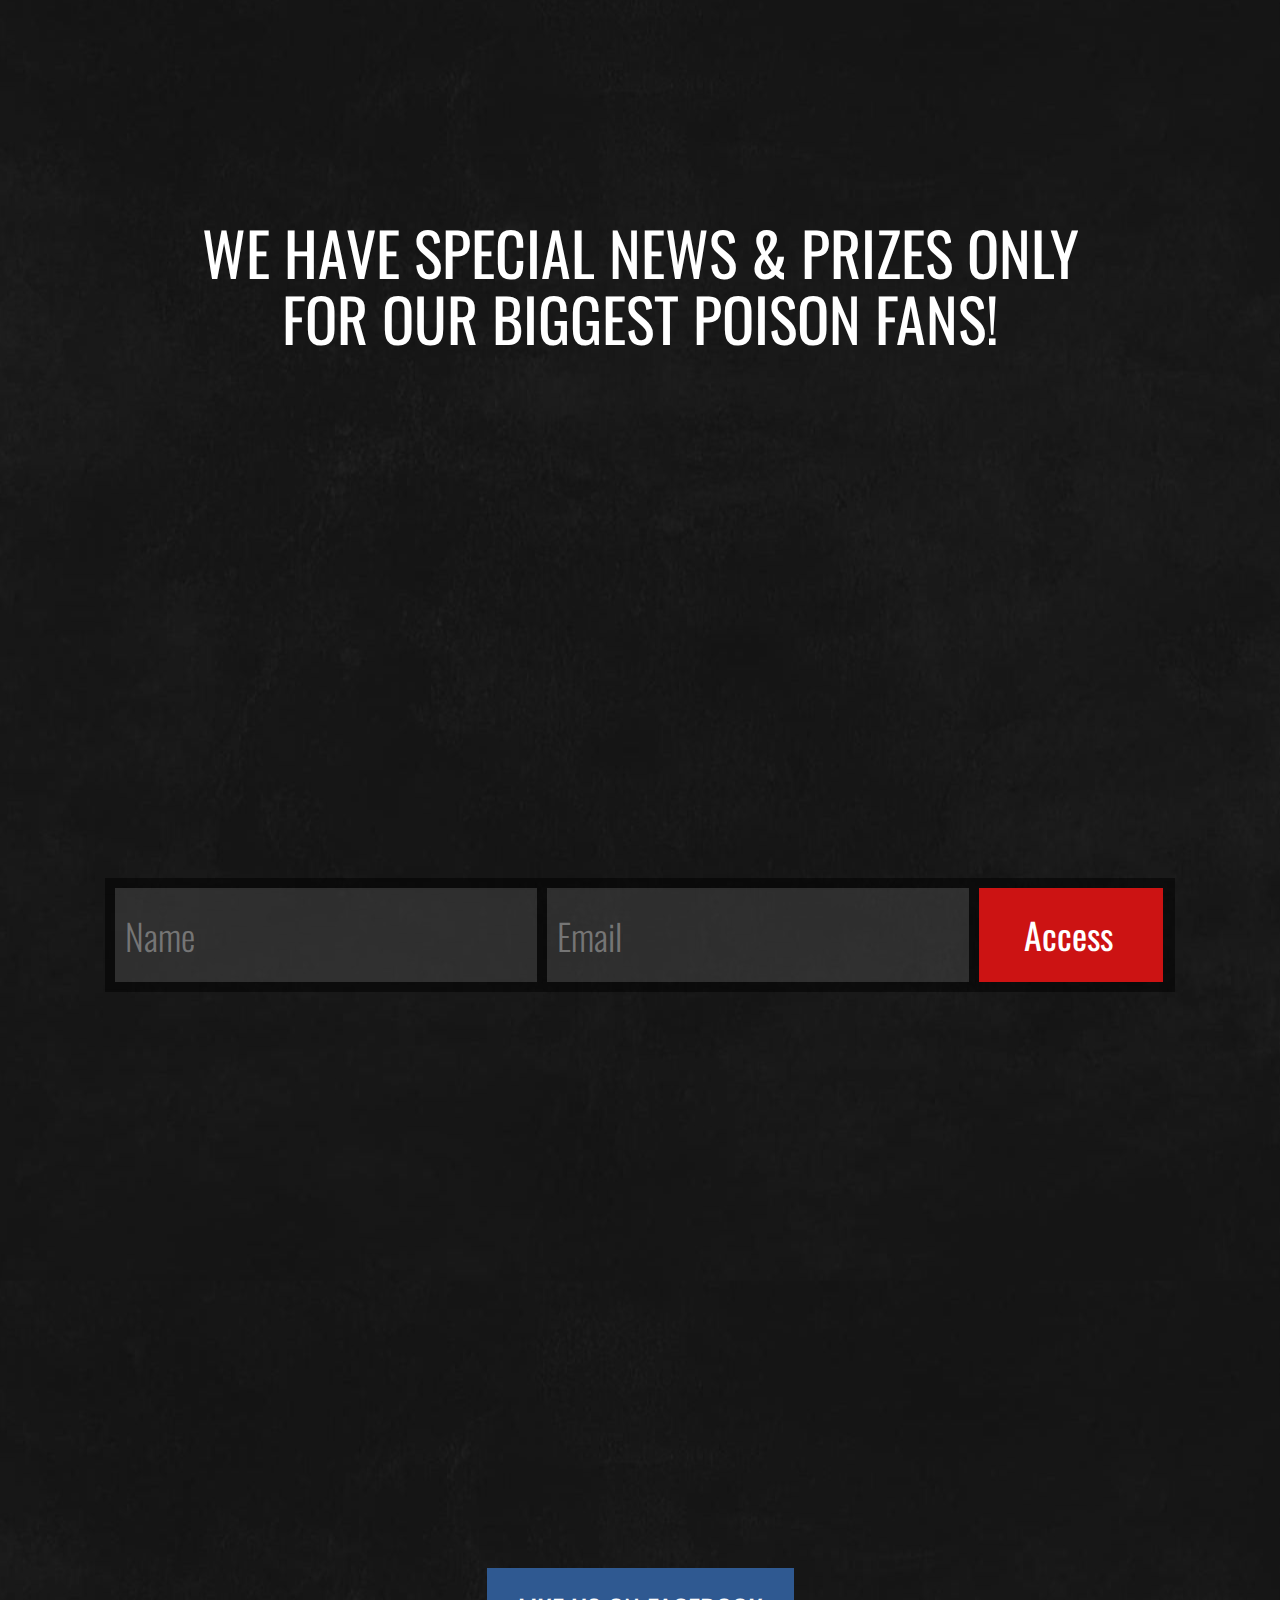
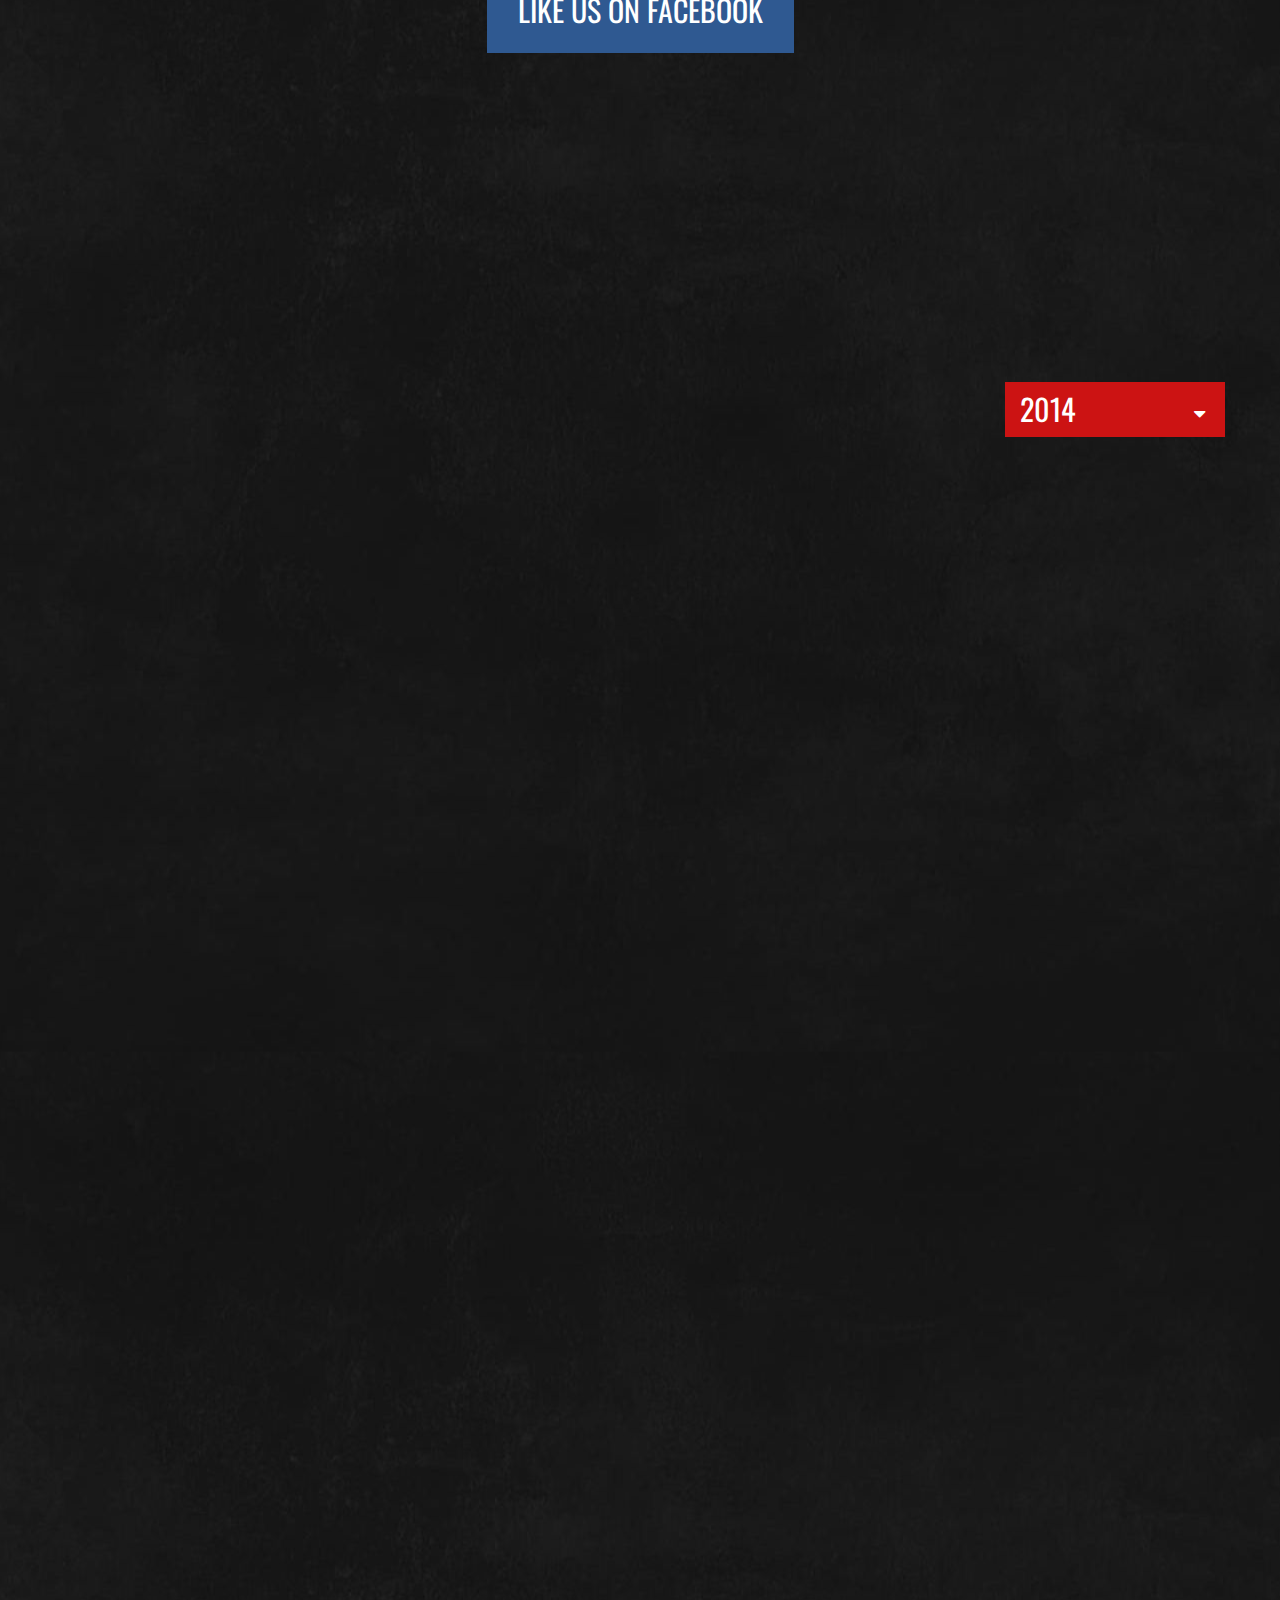
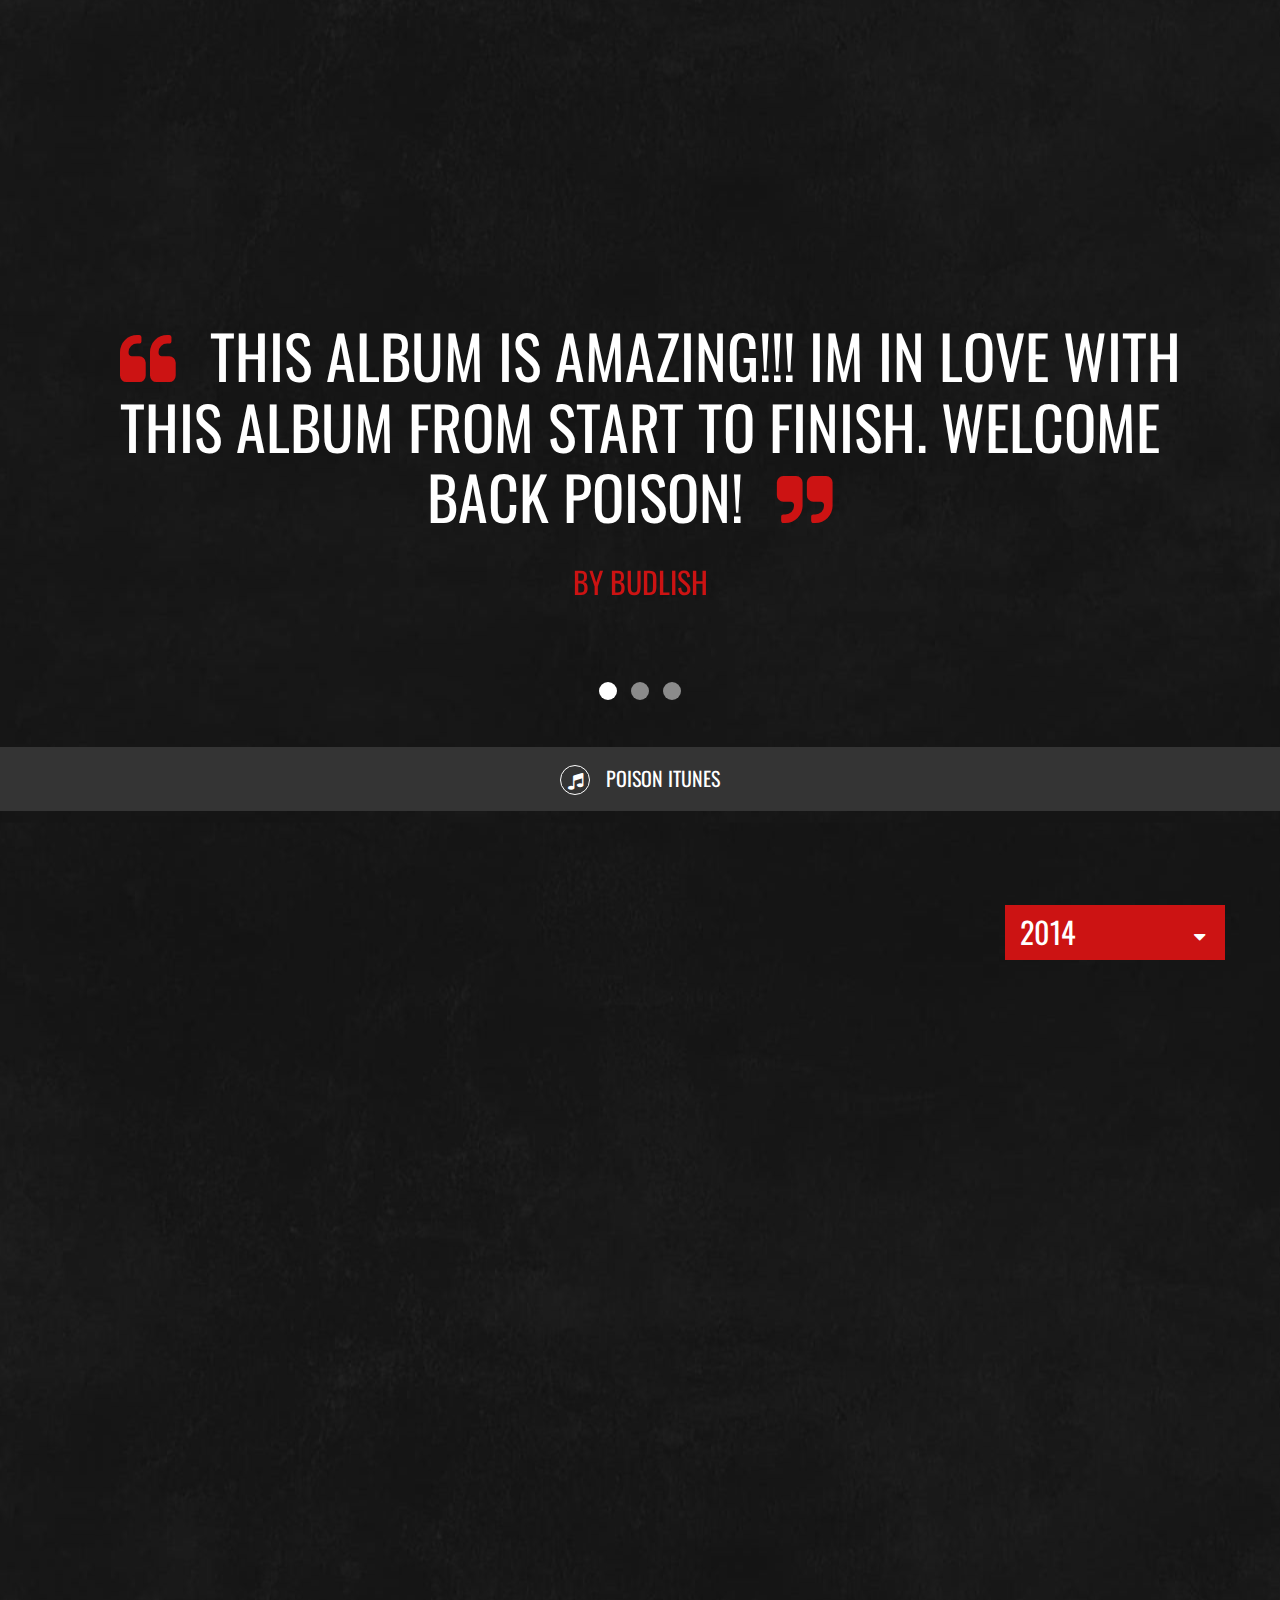
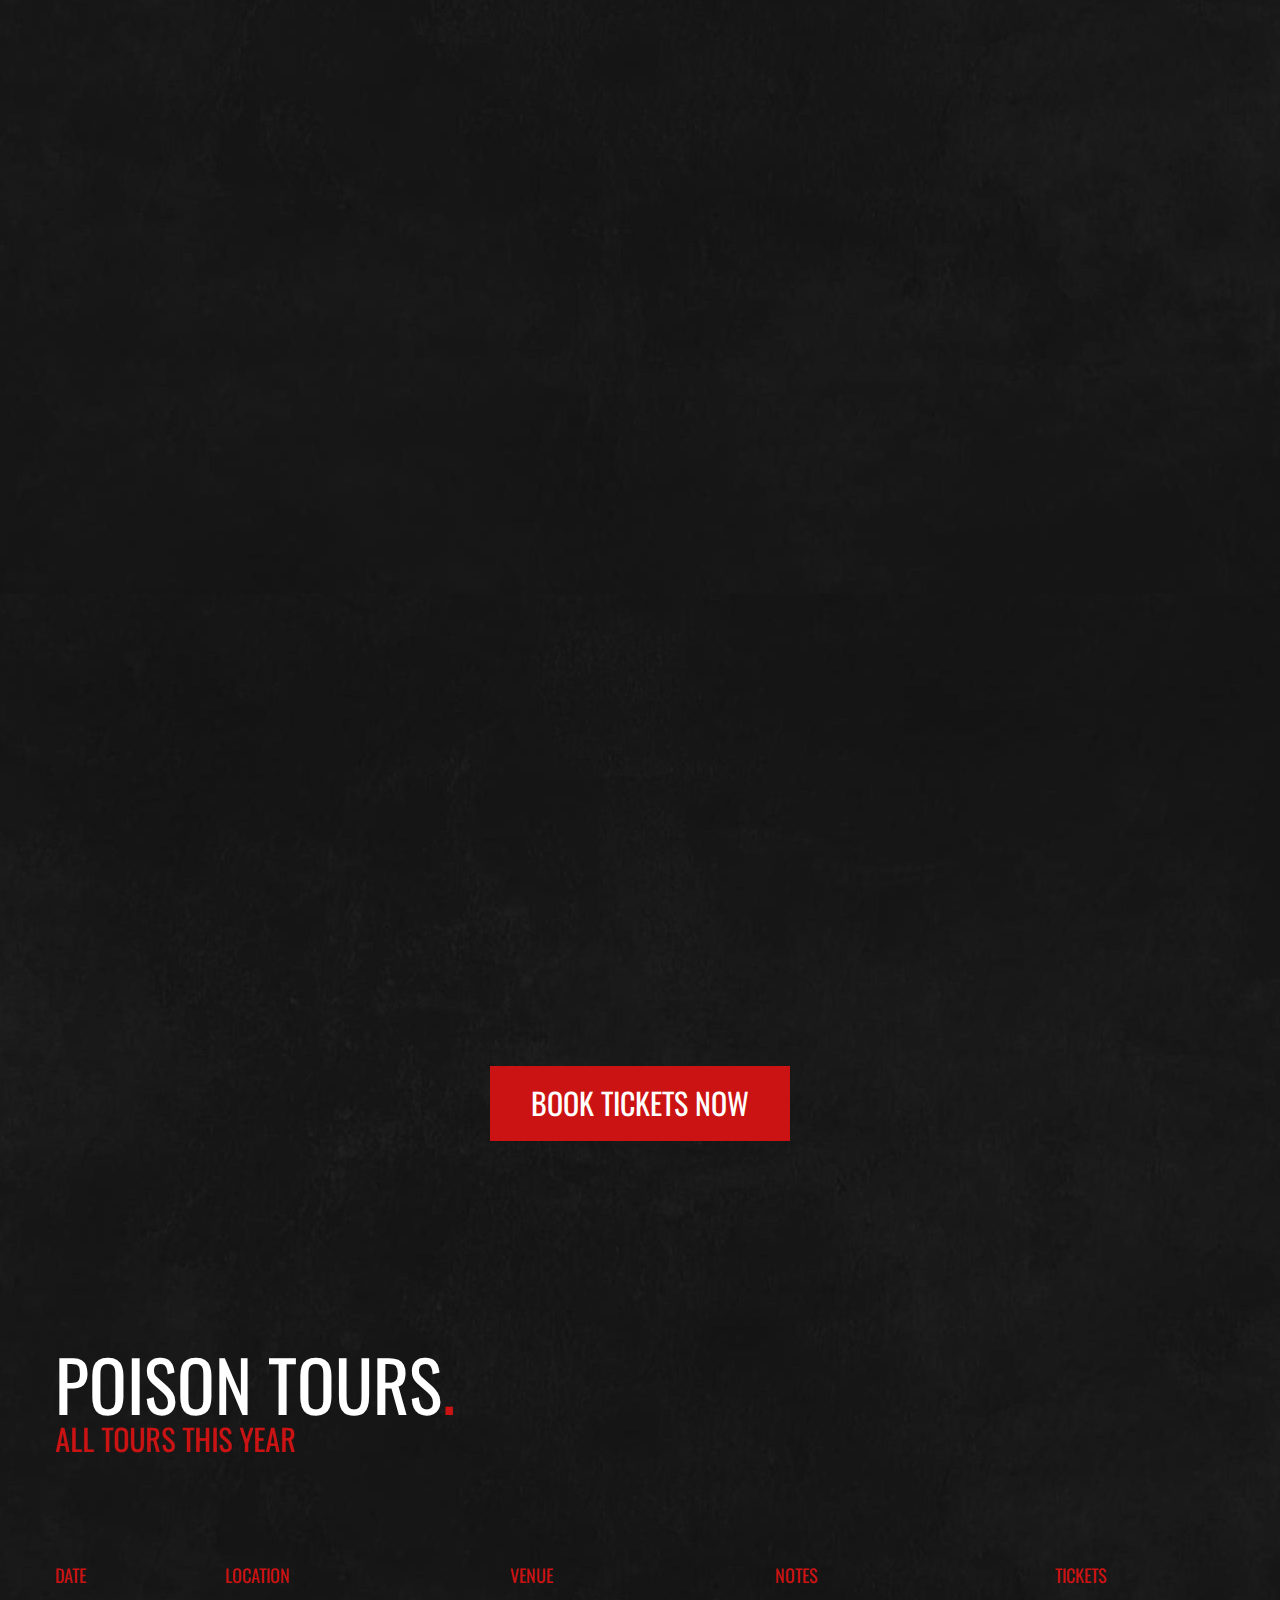
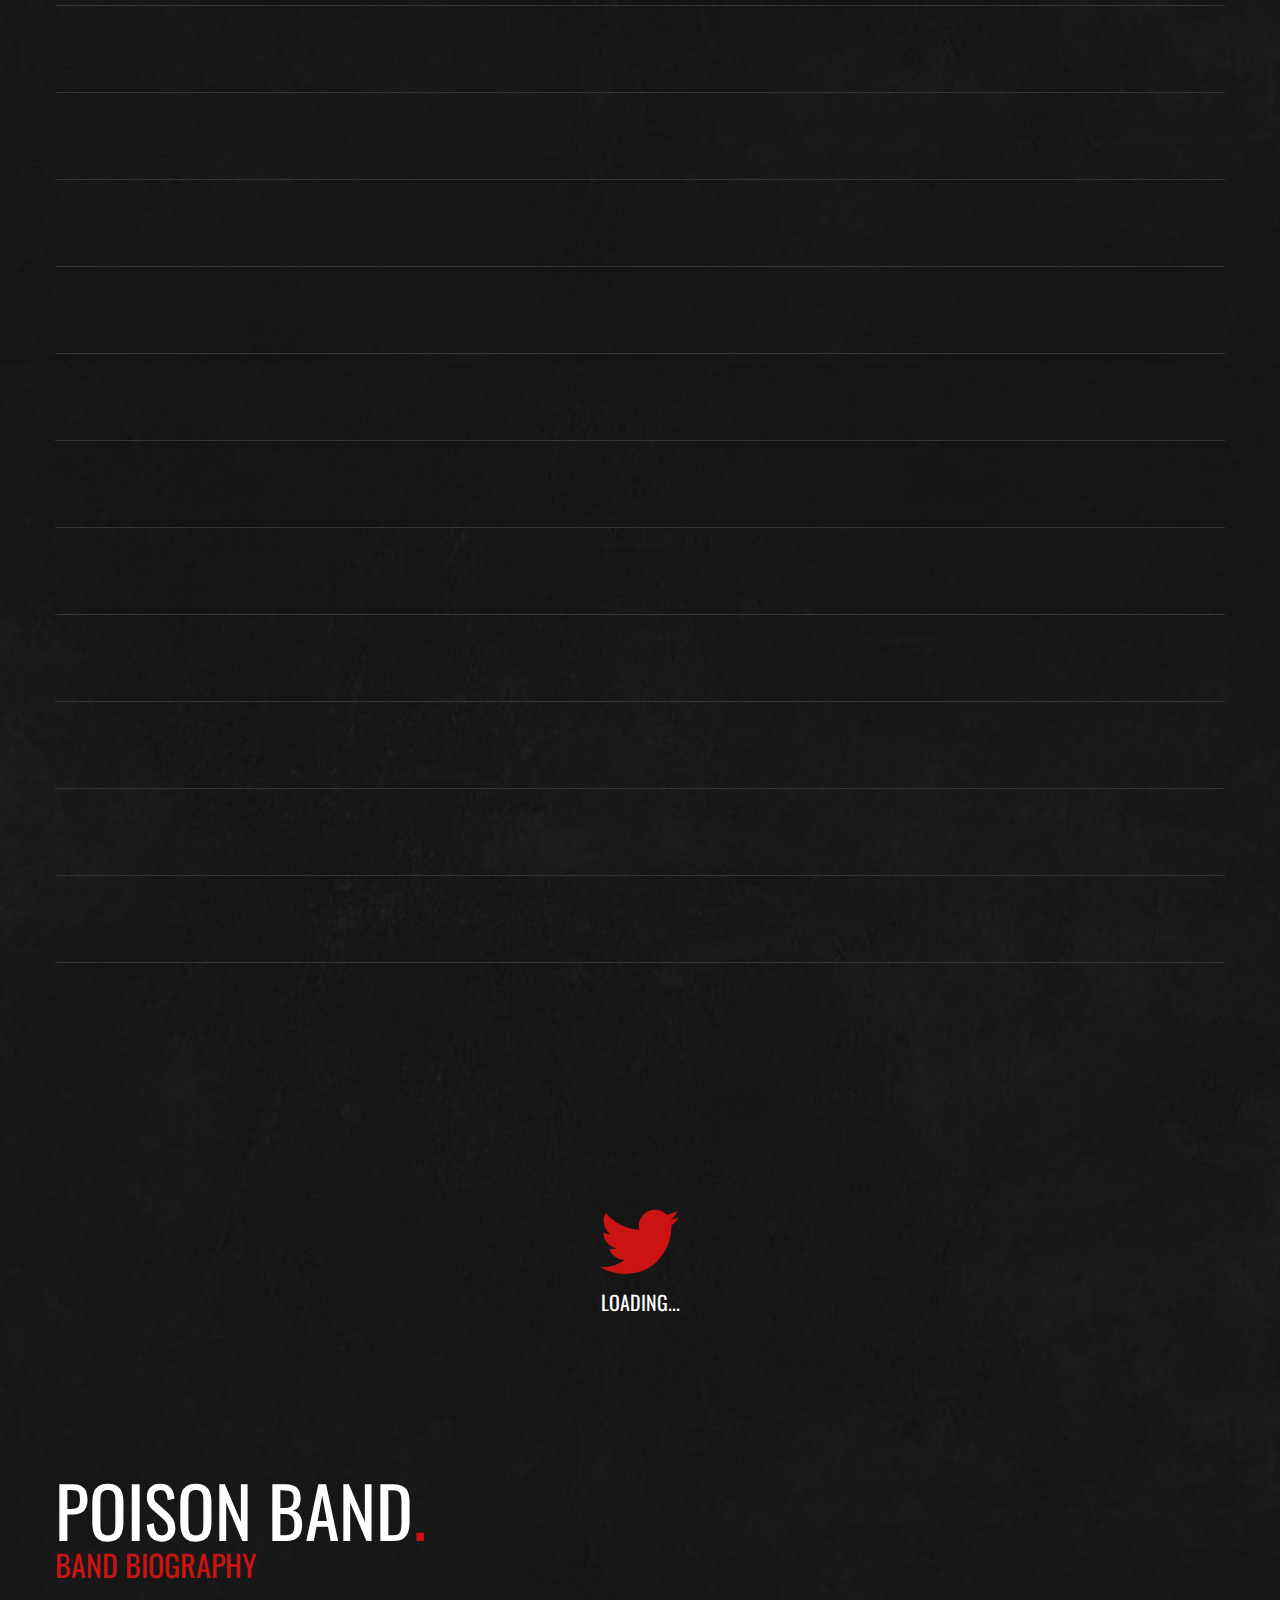
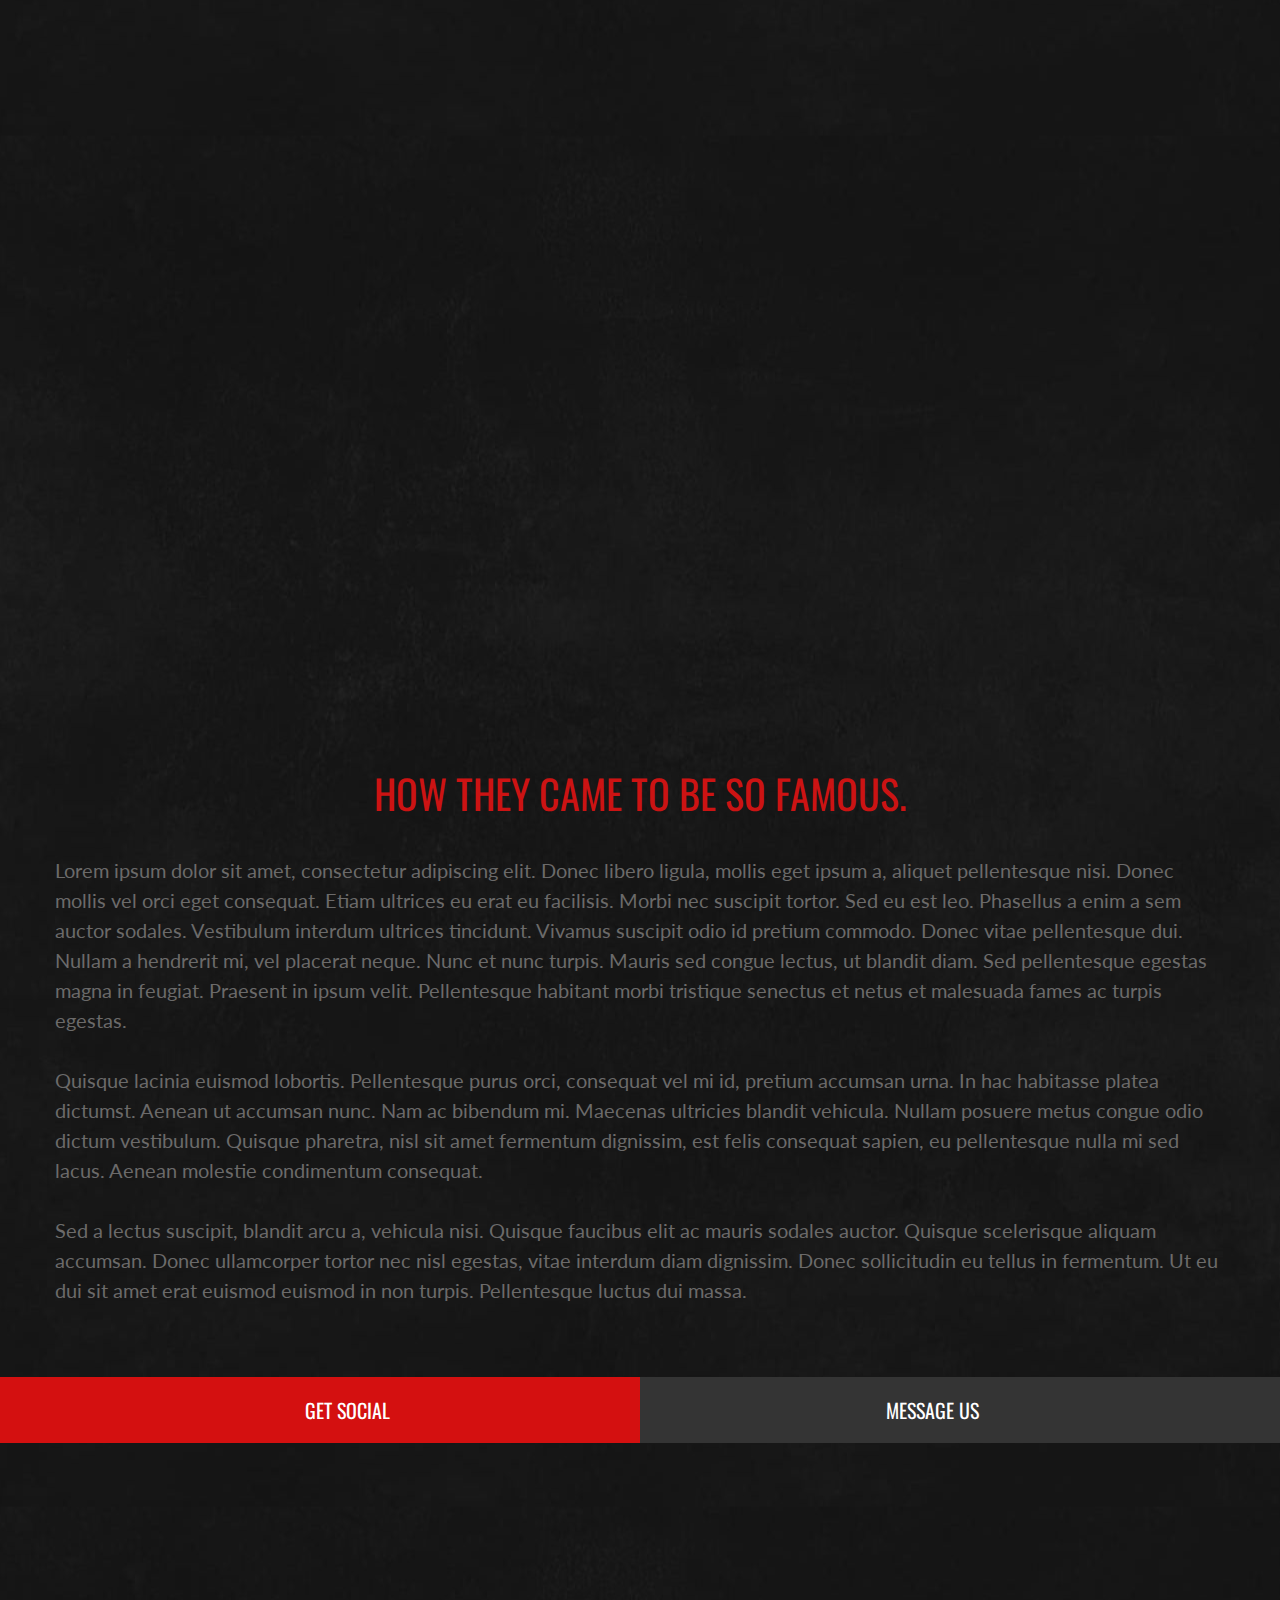
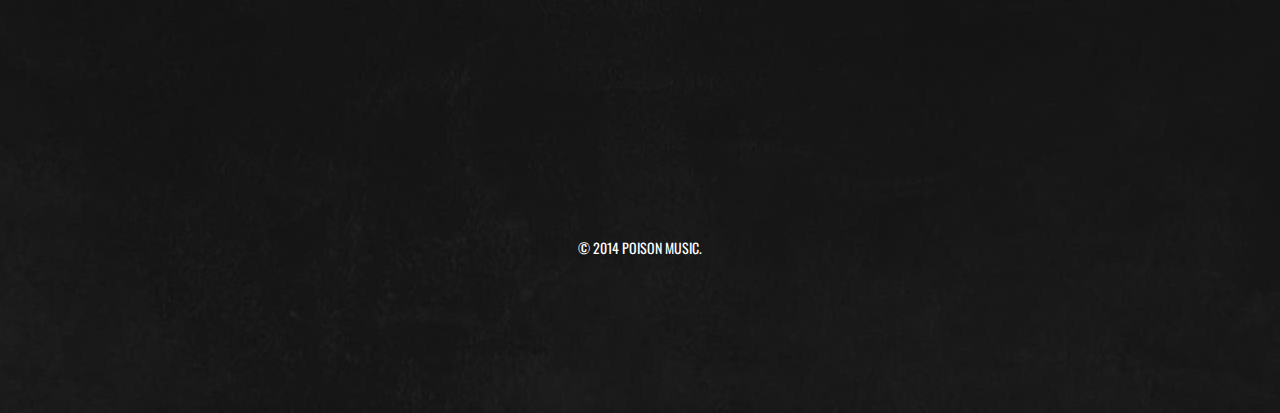
<file: tv.html>
<!DOCTYPE html>
<!--[if IE 8]>         <html class="no-js lt-ie9"> <![endif]-->
<!--[if gt IE 8]><!-->
<html class="no-js gt-ie8">
<!--<![endif]-->
<head>
<meta charset="utf-8">
<title>Poison</title>

<!--=================================
Meta tags
=================================-->

<meta name="description" content="">
<meta content="yes" name="apple-mobile-web-app-capable" />
<meta name="viewport" content="minimum-scale=1.0, width=device-width, maximum-scale=1, user-scalable=no" />

<!--=================================
Style Sheets
=================================-->
<!--Google Fonts-->
<link href='https://fonts.googleapis.com/css?family=Lato:300,400,700' rel='stylesheet' type='text/css'>
<link href='https://fonts.googleapis.com/css?family=Oswald:300,400,700' rel='stylesheet' type='text/css'>
<!--Plugins CSS Files-->
<link rel="stylesheet" type="text/css" href="assets/css/bootstrap.min.css">
<link rel="stylesheet" type="text/css" href="assets/css/font-awesome.min.css">
<link rel="stylesheet" type="text/css" href="assets/css/owl.theme.css">
<link rel="stylesheet" type="text/css" href="assets/css/owl.carousel.css">
<link rel="stylesheet" type="text/css" href="assets/css/owl.transitions.css">
<link rel="stylesheet" type="text/css" href="assets/css/jquery.vegas.css">
<link rel="stylesheet" type="text/css" href="assets/css/animations.css">
<link rel="stylesheet" type="text/css" href="assets/css/bigvideo.css">
<link rel="stylesheet" type="text/css" href="assets/css/jquery.mCustomScrollbar.css">
<!--custom styles for Poison-->
<link rel="stylesheet" href="assets/css/main.css">
<link rel="stylesheet" href="assets/css/style.css">

<!--
<link rel="stylesheet" type="text/css" href="assets/css/colors/color1.css">
<link rel="stylesheet" type="text/css" href="assets/css/colors/color2.css">
<link rel="stylesheet" type="text/css" href="assets/css/colors/color3.css">
<link rel="stylesheet" type="text/css" href="assets/css/colors/color4.css">
<link rel="stylesheet" type="text/css" href="assets/css/colors/color5.css">
<link rel="stylesheet" type="text/css" href="assets/css/colors/color6.css">
<link rel="stylesheet" type="text/css" href="assets/css/colors/color7.css">
-->


<script src="assets/js/modernizr-2.6.2-respond-1.1.0.min.js"></script>
</head>

<body data-spy="scroll" data-target="#sticktop" data-offset="70">
<!--=====================================
Preloader
========================================-->
<div id="jSplash">
	<figure class="preload_logo">
		<img src="assets/img/basic/logo2.png" alt=""/>
	</figure>
</div>
<div class="wide_layout box-wide">
    <!--=================================
    Vegas Slider Images 
    =================================-->
    <ul class="vegas-slides hidden" data-speed="6000">
      <li><img data-fade='2000' src="assets/img/BG/banner1.jpg" alt="" /></li>
      <li><img data-fade='2000' src="assets/img/BG/parallax2.jpg" alt="" /></li>
      <li><img data-fade='2000' src="assets/img/BG/banner3.jpg" alt="" /></li>
      <li><img data-fade='2000' src="assets/img/BG/parallax5.jpg" alt="" /></li>
    </ul>
    <!--================
     Banner
    ====================-->
    <section id="section_1" class="banner hero_section">
      <div class="scroll-nav">
        <a href="#" class="scroll-logo">
          <img src="assets/img/home/logo-light.png" />
        </a>

        <div class="scroll-links">
          <ul>
              <li><a href="#section_5">Home</a></li>
              <li><a href="#section_7">Television</a></li>
              <li><a href="#section_9">Advertise</a></li>
              <li><a href="#section_11">Contact</a></li>
          </ul>
        </div>
      </div>
      <div class="container">
        <div class="row">
          <div class="col-xs-12">
            <div class="hero_content animatedParent animateLoop">
              <h1 class="animated bounceInDown">We are now on <span class="primary_color">Eutelsat 7</span></h1>
              <!--h4 class="animated bounceInLeft ">1st in Nigeria</h4-->
              <div class="hero-links">
                <a class="ScrollTo animated bounceInUp" href="#section_2">
                  <i class="fa fa-angle-right"></i>
                </a> 
                <a class="ScrollTo animated bounceInUp" href="#section_2">
                  <img src="assets/img/home/fa-tv-r.png" />
                </a>
                <a class="ScrollTo animated bounceInUp" href="#section_2">
                    <img src="assets/img/home/fa-radio-r.png" />
                  </a>
              </div>
           </div>
          </div>
        </div>
      </div>
    <!--=================================
    JPlayer (Audio Player)
    =================================-->
      <!--Do not edit this section Unless you have to modify HTML structure of Playlist-->
      <div class="rock_player pre_sticky">
      <div class="sticky_player" data-sticky="true">
        <div class="play_list">
          <div class="list_scroll">
            <div class="container ">
              <ul class="music_widget player_data">
                <li class="music_row_header">
                  <div class="column_one"> # </div>
                  <div class="column_two"> &nbsp;<!--no header for picture column--> 
                  </div>
                  <div class="column_three"> track name </div>
                  <div class="column_four"> genre </div>
                  <div class="column_five"> composer </div>
                  <div class="column_six"> length </div>
                  <div class="column_seven"> &nbsp;<!--no header for play column--> 
                  </div>
                  <div class="column_eight"> &nbsp;<!--no header for btn column--> 
                  </div>
                </li>
                <li class="music_row">
                  <div class="column_one track_index"></div>
                  <div class="column_two track_thumb"></div>
                  <div class="column_three track_title"></div>
                  <div class="column_four track_genre"></div>
                  <div class="column_five track_composer"></div>
                  <div class="column_six track_length"></div>
                  <div class="column_seven"> <a class="play_it" href="#"><span class="fa fa-play"></span></a> <a href="#"><span class="fa fa-plus"></span></a> <a class="itunesLink" href="#"><span class="fa fa-download"></span></a> </div>
                  <div class="column_eight"> <a class="btn btn_watch_video" href="#">watch video</a> </div>
                </li>
                <!--music row-->
                
                <li class="music_row">
                  <div class="column_one track_index"></div>
                  <div class="column_two track_thumb"></div>
                  <div class="column_three track_title"></div>
                  <div class="column_four track_genre"></div>
                  <div class="column_five track_composer"></div>
                  <div class="column_six track_length"></div>
                  <div class="column_seven"> <a class="play_it" href="#"><span class="fa fa-play"></span></a> <a href="#"><span class="fa fa-plus"></span></a> <a class="itunesLink" href="#"><span class="fa fa-download"></span></a> </div>
                  <div class="column_eight"> <a class="btn btn_watch_video" href="#">watch video</a> </div>
                </li>
                <!--music row-->
                <li class="music_row">
                  <div class="column_one track_index"></div>
                  <div class="column_two track_thumb"></div>
                  <div class="column_three track_title"></div>
                  <div class="column_four track_genre"></div>
                  <div class="column_five track_composer"></div>
                  <div class="column_six track_length"></div>
                  <div class="column_seven"> <a class="play_it" href="#"><span class="fa fa-play"></span></a> <a href="#"><span class="fa fa-plus"></span></a> <a class="itunesLink" href="#"><span class="fa fa-download"></span></a> </div>
                  <div class="column_eight"> <a class="btn btn_watch_video" href="#">watch video</a> </div>
                </li>
                <!--music row-->
                <li class="music_row">
                  <div class="column_one track_index"></div>
                  <div class="column_two track_thumb"></div>
                  <div class="column_three track_title"></div>
                  <div class="column_four track_genre"></div>
                  <div class="column_five track_composer"></div>
                  <div class="column_six track_length"></div>
                  <div class="column_seven"> <a class="play_it" href="#"><span class="fa fa-play"></span></a> <a href="#"><span class="fa fa-plus"></span></a> <a class="itunesLink" href="#"><span class="fa fa-download"></span></a> </div>
                  <div class="column_eight"> <a class="btn btn_watch_video" href="#">watch video</a> </div>
                </li>
                <!--music row-->
                <li class="music_row">
                  <div class="column_one track_index"></div>
                  <div class="column_two track_thumb"></div>
                  <div class="column_three track_title"></div>
                  <div class="column_four track_genre"></div>
                  <div class="column_five track_composer"></div>
                  <div class="column_six track_length"></div>
                  <div class="column_seven"> <a class="play_it" href="#"><span class="fa fa-play"></span></a> <a href="#"><span class="fa fa-plus"></span></a> <a class="itunesLink" href="#"><span class="fa fa-download"></span></a> </div>
                  <div class="column_eight"> <a class="btn btn_watch_video" href="#">watch video</a> </div>
                </li>
                <li class="music_row">
                    <div class="column_one track_index"></div>
                    <div class="column_two track_thumb"></div>
                    <div class="column_three track_title"></div>
                    <div class="column_four track_genre"></div>
                    <div class="column_five track_composer"></div>
                    <div class="column_six track_length"></div>
                    <div class="column_seven"> <a class="play_it" href="#"><span class="fa fa-play"></span></a> <a href="#"><span class="fa fa-plus"></span></a> <a class="itunesLink" href="#"><span class="fa fa-download"></span></a> </div>
                    <div class="column_eight"> <a class="btn btn_watch_video" href="#">watch video</a> </div>
                  </li>
                  <!--music row-->
                  
                  <li class="music_row">
                    <div class="column_one track_index"></div>
                    <div class="column_two track_thumb"></div>
                    <div class="column_three track_title"></div>
                    <div class="column_four track_genre"></div>
                    <div class="column_five track_composer"></div>
                    <div class="column_six track_length"></div>
                    <div class="column_seven"> <a class="play_it" href="#"><span class="fa fa-play"></span></a> <a href="#"><span class="fa fa-plus"></span></a> <a class="itunesLink" href="#"><span class="fa fa-download"></span></a> </div>
                    <div class="column_eight"> <a class="btn btn_watch_video" href="#">watch video</a> </div>
                  </li>
                  <!--music row-->
                  <li class="music_row">
                    <div class="column_one track_index"></div>
                    <div class="column_two track_thumb"></div>
                    <div class="column_three track_title"></div>
                    <div class="column_four track_genre"></div>
                    <div class="column_five track_composer"></div>
                    <div class="column_six track_length"></div>
                    <div class="column_seven"> <a class="play_it" href="#"><span class="fa fa-play"></span></a> <a href="#"><span class="fa fa-plus"></span></a> <a class="itunesLink" href="#"><span class="fa fa-download"></span></a> </div>
                    <div class="column_eight"> <a class="btn btn_watch_video" href="#">watch video</a> </div>
                  </li>
                  <!--music row-->
                  <li class="music_row">
                    <div class="column_one track_index"></div>
                    <div class="column_two track_thumb"></div>
                    <div class="column_three track_title"></div>
                    <div class="column_four track_genre"></div>
                    <div class="column_five track_composer"></div>
                    <div class="column_six track_length"></div>
                    <div class="column_seven"> <a class="play_it" href="#"><span class="fa fa-play"></span></a> <a href="#"><span class="fa fa-plus"></span></a> <a class="itunesLink" href="#"><span class="fa fa-download"></span></a> </div>
                    <div class="column_eight"> <a class="btn btn_watch_video" href="#">watch video</a> </div>
                  </li>
                  <!--music row-->
                  <li class="music_row">
                    <div class="column_one track_index"></div>
                    <div class="column_two track_thumb"></div>
                    <div class="column_three track_title"></div>
                    <div class="column_four track_genre"></div>
                    <div class="column_five track_composer"></div>
                    <div class="column_six track_length"></div>
                    <div class="column_seven"> <a class="play_it" href="#"><span class="fa fa-play"></span></a> <a href="#"><span class="fa fa-plus"></span></a> <a class="itunesLink" href="#"><span class="fa fa-download"></span></a> </div>
                    <div class="column_eight"> <a class="btn btn_watch_video" href="#">watch video</a> </div>
                  </li>
                <!--music row-->
              </ul>
              <!--music_widget--> 
            </div>
            <!--container--> 
          </div>
        </div>
        
        <!--//=============================================================
        Edit or Modify Playist content in the following Hypertext
        ==============================================================-->
        <div class="jp-playlist hidden"> 
          <!--Add Songs In mp3 formate here-->
          <ul class=" playlist-files">
            <li 
                   data-thumb="assets/img/media/media_01.jpg"
                   data-title="Blitzkrieg Bop - Ramones"
                    data-genre="punk"  
                   data-artist="Poision Studios" 
                   data-length="4:13" 
                   data-itunes="http://xvelopers.com" 
                   data-video="http://xvelopers.com" 
                   data-mp3="http://www.jplayer.org/audio/mp3/TSP-01-Cro_magnon_man.mp3"></li>
            <li 
                   data-thumb="assets/img/media/media_02.jpg"
                   data-title="Anarchy in the UK - Sex Pistols"
                    data-genre="punk"  
                   data-artist="Poision Studios" 
                   data-length="4:50" 
                   data-itunes="http://xvelopers.com" 
                   data-video="http://xvelopers.com" 
                   data-mp3="http://www.jplayer.org/audio/mp3/TSP-01-Cro_magnon_man.mp3"></li>
            <li 
                   data-thumb="assets/img/media/media_03.jpg"
                   data-title="Complete Control - The Clash"
                    data-genre="punk"  
                   data-artist="Poision Studios" 
                   data-length="4:00" 
                   data-itunes="http://xvelopers.com" 
                   data-video="http://xvelopers.com" 
                   data-mp3="http://www.jplayer.org/audio/mp3/TSP-01-Cro_magnon_man.mp3"></li>
            <li 
                   data-thumb="assets/img/media/media_04.jpg"
                   data-title="Kick Out the Jams - MC5"
                    data-genre="punk"  
                   data-artist="Poision Studios" 
                   data-length="4:05" 
                   data-itunes="http://xvelopers.com" 
                   data-video="http://xvelopers.com" 
                   data-mp3="http://www.jplayer.org/audio/mp3/TSP-01-Cro_magnon_man.mp3"></li>
            <li 
                   data-thumb="assets/img/media/media_05.jpg"
                   data-title="Holiday in Cambodia - Dead Kennedys"
                    data-genre="punk"  
                   data-artist="Poision Studios" 
                   data-length="3:30" 
                   data-itunes="http://xvelopers.com" 
                   data-video="http://xvelopers.com" 
                   data-mp3="http://www.jplayer.org/audio/mp3/TSP-01-Cro_magnon_man.mp3"></li>
          </ul>
          <!--Playlist ends--> 
        </div>
        <div class="container player_wrapper">
          <div class="row">
            <div id="player-instance" class="jp-jplayer"></div>
            <div class="jp-title audio-title">little black bag pack</div>
            <div class="rock_controls controls">
              <div  class="fa fa-play jp-play"></div>
              <div  class="fa fa-pause jp-pause"></div>
            </div>
            <!--controls-->
            <div class="audio-progress">
              <div class="jp-seek-bar">
                <div class="audio-play-bar jp-play-bar" style="width:20%;"></div>
              </div>
              <!--jp-seek-bar--> 
            </div>
            <!--audio-progress-->
            <div class="audio-timer"> <span class="jp-current-time">01:02</span> </div>
            <div class="jp-volume">
              <ul>
                <li class="active"><a href="#"></a></li>
                <li class="active"><a href="#"></a></li>
                <li class="active"><a href="#"></a></li>
                <li class="active"><a href="#"></a></li>
                <li><a href="#"></a></li>
              </ul>
            </div>
            <a href="#" class="playlist_expander fa fa-bars"></a> </div>
        </div>
      </div></div>
    </section>
    <!--//banner--> 
    <!--=========================
     Header
    ===========================-->
    <header>
      <nav id="sticktop" class="navbar navbar-default" data-sticky="true">
        <div class="container">
          <div class="navbar-header">
            <button type="button" class="navbar-toggle" data-toggle="collapse" data-target=".navbar-collapse"> <span class="icon-bar"></span> <span class="icon-bar"></span> <span class="icon-bar"></span> </button>
            <a class="navbar-brand" href="#"><img src="assets/img/home/logo-light.png" alt="logo"/></a> </div>
          <div class="navbar-collapse collapse">
            <ul class="nav navbar-nav">
              <li class="active"><a href="#section_2">News</a></li>
              <li><a href="#section_5">Music</a></li>
              <li><a href="#section_7">Media</a></li>
              <li><a href="#section_9">Tours</a></li>
              <li><a href="#section_11">Band</a></li>
              <li><a href="#section_13">Connect</a></li>
            </ul>
          </div>
          <!--/.nav-collapse --> 
        </div>
      </nav>
    </header>
    
    <div class="sections_wrapper"> 
      <!--================
     News
    ====================-->
      
      <section id="section_2" class="news_section section_first">
        <div class="container animatedParent ">
          <div class="row">
            <div class="col-xs-12">
              <div class="section_head_widget">
                <h2 class="animated fadeInDown">poison news</h2>
                <h5 class="animated fadeInLeft">latest articles</h5>
              </div>
            </div>
            <!--column--> 
          </div>
          <!--row--> 
        </div>
        <!--contaier-->
        <div class="news_widget">
          <div class="container controls_wrapper animatedParent ">
            <div class="carousel_controls"> <span id="news-prev" class="fa fa-angle-left animated fadeInLeft"></span> <span id="news-next" class="fa fa-angle-right animated bounceInRight "></span> </div>
            <!--controls--> 
          </div>
          <!--//controls_wrapper//carousel_overlay-->
          
          <div class="news_carousel animatedParent ">
            <div class="news_box fadeInUp animated">
              <figure><img src="assets/img/news/n1.jpg" alt="" /></figure>
              <div class="news_info_wrapper">
                <div class="news_info">
                  <h5>poison fragnances coming soon</h5>
                  <ul class="news_meta">
                    <li>by POISON</li>
                    <li>Sep 20, 2013</li>
                  </ul>
                  <!--//news_meta-->
                  <h6>3 comments</h6>
                </div>
                <!--news_info--> 
              </div>
              <!--//news_info_wrapper-->
              <div class="hover"> 
                  <a class="triggerNews" href="news.html" data-number="1">
                      Read Full Article
                  </a> 
                </div>
              <!--//hover--> 
            </div>
            <!--//news_box bounceInUp animated-->
            
            <div class="news_box fadeInUp animated">
              <figure><img src="assets/img/news/n2.jpg" alt="" /></figure>
              <div class="news_info_wrapper">
                <div class="news_info">
                  <h5>poison fragnances coming soon</h5>
                  <ul class="news_meta">
                    <li>by POISON</li>
                    <li>Sep 20, 2013</li>
                  </ul>
                  <!--//news_meta-->
                  <h6>3 comments</h6>
                </div>
                <!--news_info--> 
              </div>
              <!--//news_info_wrapper-->
              <div class="hover">
                  <a class="triggerNews" href="news.html" data-number="2">
                      Read Full Article
                  </a>
               </div>
              <!--//hover--> 
            </div>
            <!--//news_box bounceInUp animated-->
            
            <div class="news_box fadeInUp animated">
              <figure><img src="assets/img/news/n3.jpg" alt="" /></figure>
              <div class="news_info_wrapper">
                <div class="news_info">
                  <h5>poison fragnances coming soon</h5>
                  <ul class="news_meta">
                    <li>by POISON</li>
                    <li>Sep 20, 2013</li>
                  </ul>
                  <!--//news_meta-->
                  <h6>3 comments</h6>
                </div>
                <!--news_info--> 
              </div>
              <!--//news_info_wrapper-->
              <div class="hover"> 
                  <a class="triggerNews" href="news.html" data-number="3">
                      Read Full Article
                  </a>
                </div>
              <!--//hover--> 
            </div>
            <!--//news_box bounceInUp animated-->
            
            <div class="news_box fadeInUp animated">
              <figure><img src="assets/img/news/n4.jpg" alt="" /></figure>
              <div class="news_info_wrapper">
                <div class="news_info">
                  <h5>poison fragnances coming soon</h5>
                  <ul class="news_meta">
                    <li>by POISON</li>
                    <li>Sep 20, 2013</li>
                  </ul>
                  <!--//news_meta-->
                  <h6>3 comments</h6>
                </div>
                <!--news_info--> 
              </div>
              <!--//news_info_wrapper-->
              <div class="hover"> 
                  <a class="triggerNews" href="news.html" data-number="4">
                      Read Full Article
                  </a>
                </div>
              <!--//hover--> 
            </div>
            <!--//news_box bounceInUp animated-->
            
            <div class="news_box fadeInUp animated">
              <figure><img src="assets/img/news/n5.jpg" alt="" /></figure>
              <div class="news_info_wrapper">
                <div class="news_info">
                  <h5>poison fragnances coming soon</h5>
                  <ul class="news_meta">
                    <li>by POISON</li>
                    <li>Sep 20, 2013</li>
                  </ul>
                  <!--//news_meta-->
                  <h6>3 comments</h6>
                </div>
                <!--news_info--> 
              </div>
              <!--//news_info_wrapper-->
              <div class="hover"> 
                  <a class="triggerNews" href="news.html" data-number="5">
                      Read Full Article
                  </a>
                </div>
              <!--//hover--> 
            </div>
            <!--//news_box bounceInUp animated-->
            
            <div class="news_box fadeInUp animated">
              <figure><img src="assets/img/news/n6.jpg" alt="" /></figure>
              <div class="news_info_wrapper">
                <div class="news_info">
                  <h5>poison fragnances coming soon</h5>
                  <ul class="news_meta">
                    <li>by POISON</li>
                    <li>Sep 20, 2013</li>
                  </ul>
                  <!--//news_meta-->
                  <h6>3 comments</h6>
                </div>
                <!--news_info--> 
              </div>
              <!--//news_info_wrapper-->
              <div class="hover"> 
                  <a class="triggerNews" href="news.html" data-number="6">
                      Read Full Article
                  </a>
                </div>
              <!--//hover--> 
            </div>
            <!--//news_box bounceInUp animated--> 
            
          </div>
          <!--//news_carousel--> 
          
        </div>
        <!--//news_widget--> 
      </section>
      <!--//News--> 
        
      <section id="newsAjaxWrapper" class="container">
            <a class="closeNewsAjax" href="#section_2"><i class="fa fa-times"></i></a>
            <div id="newsAjax" class="content_expander"></div>
      </section>
      
      <!--================
     Newsletter
    ====================-->
      <section id="section_3" class="newsletter_section">
        <div class="container">
          <div class="row">
            <div class="col-xs-12">
              <h3>we have special news &amp; prizes only <br>
                for our biggest poison fans!</h3>
              <div class="team_prizes"> 
              	<figure class="team_stand animatedParent" data-sequence="400">
                	<img class="animated fadeInUp" data-id="1" src="assets/img/team/man1.png" alt=""/>
                    <img class="animated fadeInRight" data-id="2" src="assets/img/team/man2.png" alt=""/>
                    <img class="animated fadeInLeft" data-id="3" src="assets/img/team/man3.png" alt=""/>
                    <img class="animated fadeInRight" data-id="4" src="assets/img/team/man4.png" alt=""/>
                    <img class="animated fadeInLeft" data-id="5" src="assets/img/team/man5.png" alt=""/>
                </figure>
                <div class="newsletter_form">
                  <form>
                    <input type="text" placeholder="Name"/>
                    <input type="email" placeholder="Email"/>
                    <button>Access</button>
                    <div class="clearfix"></div>
                  </form>
                </div>
              </div>
            </div>
          </div>
        </div>
      </section>
      <!--//Newsletter--> 
      
      <!--======================================
    Parallax/facebook page promotion Section
    ==========================================-->
      <section id="section_4" class="parallax parallax_one facebook_promo animatedParent " data-stellar-background-ratio="0.5">
        <div class="parallax_inner ">
          <div class="container">
            <div class="row">
              <div class="col-xs-12">
                <h1 class="animated fadeInUp">Poison music</h1>
                <h3 class="animated fadeInDown">"Like" If you love them! </h3>
                <a href="#" class="btn btn_fb">like us on facebook</a> </div>
              <!--column--> 
            </div>
            <!--row--> 
          </div>
          <!--container--> 
        </div>
        <!--parallax_inner--> 
      </section>
      <!--//parallax--> 
      
    <!--=============
    Music Tracks
    ===============-->
      <section id="section_5" class="track_section">
        <div class="container">
          <div class="row">
            <div class="col-xs-12 col-sm-8">
              <div class="section_head_widget animatedParent ">
                <h2 class="animated fadeInLeft">poison Music</h2>
                <h5 class="animated bounceInRight">All Albums</h5>
              </div>
              <!--section_head_widget--> 
            </div>
            <div class="col-xs-12 col-sm-4 text-right">
                <div class="btn-group">
                  <button type="button" class="btn btn-default dropdown-toggle" data-toggle="dropdown">
                    2014 <span class="fa fa-caret-down"></span>
                  </button>
                  <ul class="dropdown-menu" role="menu">
                    <li><a href="#">2013</a></li>
                    <li><a href="#">2012</a></li>
                    <li><a href="#">2011</a></li>
                  </ul>
                </div>
            </div>
          </div>
          <!--row-->
          <div class="row tracks_widget">
            <div class="col-sm-4 col-xs-12 animatedParent">
              <div class="track_box animated fadeInUp">
                <figure><img src="assets/img/news/n1.jpg" alt="" /></figure>
                <div class="track_info_wrapper">
                  <div class="track_info">
                    <h4>Loremipsum Per hour</h4>
                    <h6>13 tracks</h6>
                  </div>
                  <!--news_info--> 
                </div>
                <!--//news_info_wrapper-->
                <div class="hover"> <a class="triggerTrack" href="albums.html" data-number="1"> Read Full Article </a> </div>
                <!--//hover--> 
              </div>
              <!--//news_box--> 
            </div>
            <!--column-->
            
             <div class="col-sm-4 col-xs-12 animatedParent">
              <div class="track_box animated fadeInUp">
                <figure><img src="assets/img/news/n2.jpg" alt="" /></figure>
                <div class="track_info_wrapper">
                  <div class="track_info">
                    <h4>Loremipsum</h4>
                    <h6>12 tracks</h6>
                  </div>
                  <!--news_info--> 
                </div>
                <!--//news_info_wrapper-->
                <div class="hover">  <a class="triggerTrack" href="albums.html" data-number="2"> Read Full Article </a> </div>
                <!--//hover--> 
              </div>
              <!--//news_box--> 
            </div>
            <!--column-->
            
            <div class="col-sm-4 col-xs-12 animatedParent">
              <div class="track_box animated fadeInUp">
                <figure><img src="assets/img/news/n3.jpg" alt="" /></figure>
                <div class="track_info_wrapper">
                  <div class="track_info">
                    <h4>Against the lorem</h4>
                    <h6>12 tracks</h6>
                  </div>
                  <!--news_info--> 
                </div>
                <!--//news_info_wrapper-->
                <div class="hover"> <a class="triggerTrack" href="albums.html" data-number="3"> Read Full Article </a> </div>
                <!--//hover--> 
              </div>
              <!--//news_box--> 
            </div>
            <!--column-->
            
            <div class="col-sm-4 col-xs-12 animatedParent">
              <div class="track_box animated fadeInUp">
                <figure><img src="assets/img/news/n4.jpg" alt="" /></figure>
                <div class="track_info_wrapper">
                  <div class="track_info">
                    <h4>Everything is lorem</h4>
                    <h6>11 tracks</h6>
                  </div>
                  <!--news_info--> 
                </div>
                <!--//news_info_wrapper-->
                <div class="hover"> <a class="triggerTrack" href="albums.html" data-number="4"> Read Full Article </a> </div>
                <!--//hover--> 
              </div>
              <!--//news_box--> 
            </div>
            <!--column-->
            
            <div class="col-sm-4 col-xs-12 animatedParent">
              <div class="track_box animated fadeInUp">
                <figure><img src="assets/img/news/n5.jpg" alt="" /></figure>
                <div class="track_info_wrapper">
                  <div class="track_info">
                    <h4>Loremipsum myself</h4>
                    <h6>9 tracks</h6>
                  </div>
                  <!--news_info--> 
                </div>
                <!--//news_info_wrapper-->
                <div class="hover"> <a class="triggerTrack" href="albums.html" data-number="5"> Read Full Article </a> </div>
                <!--//hover--> 
              </div>
              <!--//news_box--> 
            </div>
            <!--column-->
            
            <div class="col-sm-4 col-xs-12 animatedParent">
              <div class="track_box animated fadeInUp">
                <figure><img src="assets/img/news/n6.jpg" alt="" /></figure>
                <div class="track_info_wrapper">
                  <div class="track_info">
                    <h4>The lorem Years</h4>
                    <h6>14 tracks</h6>
                  </div>
                  <!--news_info--> 
                </div>
                <!--//news_info_wrapper-->
                <div class="hover"> <a class="triggerTrack" href="albums.html" data-number="6"> Read Full Article </a> </div>
                <!--//hover--> 
              </div>
              <!--//news_box--> 
            </div>
            <!--column--> 
          </div>
          
        </div>
        <div class="clearfix"></div>
        <!--=============================tracks-Details=========================-->
        <div class="trackLoading"><i class="fa fa-spin fa-refresh"></i></div>
        <section id="tracksAjaxWrapper" class="container">
        	<a class="closeTrackAjax" href="#section_5"><i class="fa fa-times"></i></a>
            <div id="tracksAjax" class="content_expander music_widget">
        	</div>
        </section>
        
        
        <!--//tracks-Details-->
              
        <div class="container">
          <ul class="channels_list row animatedParent ">
            <li class="col-xs-12 col-sm-4 animated fadeInLeft"><a href="#"><i class="fa fa-circular fa-music"></i>poison itunes</a></li>
            <li class="col-xs-12 col-sm-4 animated fadeInLeft"><a href="#"><i class="fa fa-soundcloud"></i>poison soundcloud</a></li>
            <li class="col-xs-12 col-sm-4 animated fadeInLeft"><a href="#"><i class="fa fa-youtube"></i>poison youtube</a></li>
          </ul>
       </div>
       
    </section>    
    
    
<!--======================================
    Parallax/Testimonial Section
    ==========================================-->
      <div id="section_6" class="parallax parallax_two testimonial" data-stellar-background-ratio="0.5">
        <div class="parallax_inner">
          <div class="container">
            <div class="row">
              <div class="col-xs-12">
                <div class="testimonial_quotes owl-carousel owl-theme ">
                  <blockquote> <b class="fa fa-quote-left"></b> This album is amazing!!! Im in love
                    with this album from start to finish.
                    Welcome back poison! <b class="fa fa-quote-right"></b> <a class="author_name" href="#">by Budlish</a> </blockquote>
                  <blockquote> <b class="fa fa-quote-left"></b> This album is amazing!!! Im in love
                    with this album from start to finish.
                    Welcome back poison! <b class="fa fa-quote-right"></b> <a class="author_name" href="#">by Budlish</a> </blockquote>
                  <blockquote> <b class="fa fa-quote-left"></b> This album is amazing!!! Im in love
                    with this album from start to finish.
                    Welcome back poison! <b class="fa fa-quote-right"></b> <a class="author_name" href="#">by Budlish</a> </blockquote>
                </div>
                <!--testimonial_quotes carousel end here--> 
                
              </div>
              <!--column--> 
            </div>
            <!--row--> 
          </div>
          <!--container--> 
          <a href="#" class="btn_itunes"><span class="fa fa-music"></span>poison itunes</a> </div>
        <!--parallax_inner--> 
      </div>
      <!--//parallax--> 
      
      <!--======================================
    Media Section
    ==========================================-->
      <section id="section_7" class="media_section">
        <div class="container">
          <div class="row">
            <div class="col-xs-12 col-sm-8">
              <div class="section_head_widget animatedParent">
                <h2 class="animated fadeInLeft">poison Media</h2>
                <h5 class="animated bounceInUp">photos &amp; videos</h5>
              </div>
            </div>
            <div class="col-xs-12 col-sm-4 text-right">
                <div class="btn-group">
                  <button type="button" class="btn btn-default dropdown-toggle" data-toggle="dropdown">
                    2014 <span class="fa fa-caret-down"></span>
                  </button>
                  <ul class="dropdown-menu" role="menu">
                    <li><a href="#">2013</a></li>
                    <li><a href="#">2012</a></li>
                    <li><a href="#">2011</a></li>
                  </ul>
                </div>
            </div>
            <!--section_head_widget--> 
          </div>
          <!--row-->
          
          <div class="row media_widget">
            <div class="col-xs-12 col-sm-4 col-md-3 animatedParent">
              <figure class="animated fadeInUp"> 
              	<a href="#" data-toggle="modal" data-target="#gal_pop">
                	<img src="assets/img/media/media_01.jpg" alt="" />
                </a><!--hyperlink-->
                <figcaption>
                  <h6>Behind the scenes</h6>
                  25 photos </figcaption>
              </figure>
              <!--figure--> 
            </div>
            <!--Column / media item-->
            
            <div class="col-xs-12 col-sm-4 col-md-3 animatedParent">
              <figure class="animated fadeInUp"> 
              	<a href="#" data-toggle="modal" data-target="#gal_pop2">
                	<img src="assets/img/media/media_02.jpg" alt="" />
                </a><!--hyperlink-->
                <figcaption>
                  <h6>poison in news</h6>
                  35 photos 
                </figcaption>
              </figure>
              <!--figure--> 
            </div>
            <!--Column / media item-->
            
            <div class="col-xs-12 col-sm-4 col-md-3 animatedParent">
              <figure class="animated fadeInUp">  
              	<a href="#" data-toggle="modal" data-target="#gal_pop3">
                	<img src="assets/img/media/media_03.jpg" alt="" />
                </a><!--hyperlink-->
                <figcaption>
                  <h6>paris live concert</h6>
                  105 photos </figcaption>
              </figure>
              <!--figure--> 
            </div>
            <!--Column / media item-->
            
            <div class="col-xs-12 col-sm-4 col-md-3 animatedParent">
              <figure class="animated fadeInUp">
              	<a href="#" data-toggle="modal" data-target="#gal_pop4">
                	<img src="assets/img/media/media_04.jpg" alt="" />
                </a><!--hyperlink-->
                <figcaption>
                  <h6>poison in news</h6>
                  95 photos </figcaption>
              </figure>
              <!--figure--> 
            </div>
            <!--Column / media item-->
            
            <div class="col-xs-12 col-sm-4 col-md-3 animatedParent">
              <figure class="animated fadeInUp"> 
              	<a href="#" data-toggle="modal" data-target="#gal_pop5">
                	<img src="assets/img/media/media_05.jpg" alt="" />
                </a><!--hyperlink-->
                <figcaption>
                  <h6>photos by fans</h6>
                  70 photos </figcaption>
              </figure>
              <!--figure--> 
            </div>
            <!--Column / media item-->
            
            <div class="col-xs-12 col-sm-4 col-md-3 animatedParent">
              <figure class="animated fadeInUp"> 
              	<a href="#" data-toggle="modal" data-target="#gal_pop6">
                	<img src="assets/img/media/media_06.jpg" alt="" />
                </a><!--hyperlink-->
                <figcaption>
                  <h6>the lorem</h6>
                  23 photos </figcaption>
              </figure>
              <!--figure--> 
            </div>
            <!--Column / media item-->
            
            <div class="col-xs-12 col-sm-4 col-md-3 animatedParent">
              <figure class="animated fadeInUp">
              	<a href="#" data-toggle="modal" data-target="#gal_pop7">
                	<img src="assets/img/media/media_07.jpg" alt="" />
                </a><!--hyperlink-->
                <figcaption>
                  <h6>on red carpet</h6>
                  49 photos </figcaption>
              </figure>
              <!--figure--> 
            </div>
            <!--Column / media item-->
            
            <div class="col-xs-12 col-sm-4 col-md-3 animatedParent">
              <figure class="animated fadeInUp">
              	<a href="#" data-toggle="modal" data-target="#gal_pop8">
                	<img src="assets/img/media/media_08.jpg" alt="" />
                </a><!--hyperlink-->
                <figcaption>
                  <h6>during live concert</h6>
                  32 photos </figcaption>
              </figure>
              <!--figure--> 
            </div>
            <!--Column / media item-->
            
           <div class="col-xs-12 col-sm-4 col-md-3 animatedParent">
              <figure class="animated fadeInUp"> 
              	<a href="#" data-toggle="modal" data-target="#gal_pop9">
                	<img src="assets/img/media/media_09.jpg" alt="" />
                </a><!--hyperlink-->
                <figcaption>
                  <h6>fashion show in dublin</h6>
                  70 photos </figcaption>
              </figure>
              <!--figure--> 
            </div>
            <!--Column / media item-->
            
            <div class="col-xs-12 col-sm-4 col-md-3 animatedParent">
              <figure class="animated fadeInUp"> 
              	<a href="#" data-toggle="modal" data-target="#gal_pop10">
                	<img src="assets/img/media/media_10.jpg" alt="" />
                </a><!--hyperlink-->
                <figcaption>
                  <h6>the Lorem</h6>
                  23 photos </figcaption>
              </figure>
              <!--figure--> 
            </div>
            <!--Column / media item-->
            
            <div class="col-xs-12 col-sm-4 col-md-3 animatedParent">
              <figure class="animated fadeInUp">
              	<a href="#" data-toggle="modal" data-target="#gal_pop11">
                	<img src="assets/img/media/media_11.jpg" alt="" />
                </a><!--hyperlink-->
                <figcaption>
                  <h6>party with friends</h6>
                  49 photos </figcaption>
              </figure>
              <!--figure--> 
            </div>
            <!--Column / media item-->
            
            <div class="col-xs-12 col-sm-4 col-md-3 animatedParent">
              <figure class="animated fadeInUp">
              	<a href="#" data-toggle="modal" data-target="#gal_pop12">
                	<img src="assets/img/media/media_12.jpg" alt="" />
                </a><!--hyperlink-->
                <figcaption>
                  <h6>during live concert</h6>
                  32 photos </figcaption>
              </figure>
              <!--figure--> 
            </div>
            <!--Column / media item--> 
            
          </div>
        </div>
        <!--container--> 
      </section>
      <!--//media_section--> 
      
      <!--======================================
    Parallax/event_promo Section
    ==========================================-->
      <section id="section_8" class="parallax parallax_three event_promo" data-stellar-background-ratio="0.5">
        <div class="parallax_inner">
          <div class="container">
            <div class="row">
              <div class="col-xs-12 animatedParent ">
                <h1 class="animated fadeInDown">performing live!</h1>
                <h3 class="animated bounceInRight">stars tour de paris</h3>
                <h5  class="animated bounceInUp">november 5th 2013</h5>
                <a href="#" class="btn">book tickets now</a> </div>
              <!--column--> 
            </div>
            <!--row--> 
          </div>
          <!--container--> 
        </div>
        <!--parallax_inner--> 
      </section>
      <!--//parallax--> 
      
      <!--======================================
    Tours Section
    ==========================================-->
      <section id="section_9" class="tours_section">
        <div class="container">
          <div class="row">
            <div class="col-xs-12">
              <div class="section_head_widget">
                <h2>poison tours</h2>
                <h5>all tours this year</h5>
              </div>
            </div>
            <!--section_head_widget--> 
          </div>
          <!--row-->
          
          <div class="tours_widget">
            <div class="tour_row_header">
              <div class="column_one"> Date </div>
              <div class="column_two"> &nbsp;<!--no header for picture column--> 
              </div>
              <div class="column_three"> Location </div>
              <div class="column_four"> Venue </div>
              <div class="column_five"> Notes </div>
              <div class="column_six"> Tickets </div>
            </div>
            <div class="tour_row animatedParent  ">
              <div class="animated fadeInDownShort">
                <div class="column_one">
                  <span>10/10/14</span>
                </div>
                <div class="column_two"> <img src="assets/img/media/media_07.jpg" alt="" /> </div>
                <div class="column_three"> Lorem Center </div>
                <div class="column_four"> Fairfax, VA US </div>
                <div class="column_five"> vIP Offers Sold Out </div>
                <div class="column_six"> <a class="btn btn_buy_ticket" href="#">buy tickets</a> </div>
              </div>
            </div>
            <!--tour row-->
            
            <div class="tour_row animatedParent  ">
              <div class="animated fadeInDownShort">
                <div class="column_one">
                  <span>10/11/14</span>
                </div>
                <div class="column_two"> <img src="assets/img/media/media_01.jpg" alt="" /> </div>
                <div class="column_three"> Lorem Events Center </div>
                <div class="column_four"> Pittsburgh, PA US </div>
                <div class="column_five"> with Emblem3 </div>
                <div class="column_six"> <a class="btn btn_buy_ticket" href="#">buy tickets</a> </div>
              </div>
            </div>
            <!--tour row-->
            
            <div class="tour_row animatedParent  ">
              <div class="animated fadeInDownShort">
                <div class="column_one">
                  <span>15/11/14</span>
                </div>
                <div class="column_two"> <img src="assets/img/media/media_05.jpg" alt="" /> </div>
                <div class="column_three"> TD Lorem </div>
                <div class="column_four"> Boston, MA US </div>
                <div class="column_five"> with Emblem3 </div>
                <div class="column_six"> <a class="btn btn_buy_ticket" href="#">buy tickets</a> </div>
              </div>
            </div>
            <!--tour row-->
            
            <div class="tour_row animatedParent  ">
              <div class="animated fadeInDownShort">
                <div class="column_one">
                  <span>20/11/14</span>
                </div>
                <div class="column_two"> <img src="assets/img/media/media_01.jpg" alt="" /> </div>
                <div class="column_three"> Lorem Center </div>
                <div class="column_four"> Fairfax, VA US </div>
                <div class="column_five"> vIP Offers Sold Out </div>
                <div class="column_six"> <a class="btn btn_buy_ticket sold_out" href="#">Sold Out</a> </div>
              </div>
            </div>
            <!--tour row-->
            
            <div class="tour_row animatedParent  ">
              <div class="animated fadeInDownShort">
                <div class="column_one">
                  <span>25/11/14</span>
                </div>
                <div class="column_two"> <img src="assets/img/media/media_08.jpg" alt="" /> </div>
                <div class="column_three"> Wells Fargo Center </div>
                <div class="column_four"> Philadelphia, PA US </div>
                <div class="column_five"> with Emblem3 </div>
                <div class="column_six"> <a class="btn btn_buy_ticket" href="#">buy tickets</a> </div>
              </div>
            </div>
            <!--tour row-->
            
            <div class="tour_row animatedParent  ">
              <div class="animated fadeInDownShort">
                <div class="column_one">
                  <span>30/11/14</span>
                </div>
                <div class="column_two"> <img src="assets/img/media/media_07.jpg" alt="" /> </div>
                <div class="column_three"> Lorem Center </div>
                <div class="column_four"> Fairfax, VA US </div>
                <div class="column_five"> vIP Offers Sold Out </div>
                <div class="column_six"> <a class="btn btn_buy_ticket" href="#">buy tickets</a> </div>
              </div>
            </div>
            <!--tour row-->
            
            <div class="tour_row animatedParent  ">
              <div class="animated fadeInDownShort">
                <div class="column_one">
                  <span>1/12/14</span>
                </div>
                <div class="column_two"> <img src="assets/img/media/media_06.jpg" alt="" /> </div>
                <div class="column_three"> Lorem Center </div>
                <div class="column_four"> Fairfax, VA US </div>
                <div class="column_five"> with Emblem3 </div>
                <div class="column_six"> <a class="btn btn_buy_ticket" href="#">buy tickets</a> </div>
              </div>
            </div>
            <!--tour row-->
            
            <div class="tour_row animatedParent  ">
              <div class="animated fadeInDownShort">
                <div class="column_one">
                  <span>10/12/14</span>
                </div>
                <div class="column_two"> <img src="assets/img/media/media_02.jpg" alt="" /> </div>
                <div class="column_three"> Lorem Center </div>
                <div class="column_four"> Fairfax, VA US </div>
                <div class="column_five"> vIP Offers Sold Out </div>
                <div class="column_six"> <a class="btn btn_buy_ticket" href="#">buy tickets</a> </div>
              </div>
            </div>
            <!--tour row-->
            
            <div class="tour_row animatedParent  ">
              <div class="animated fadeInDownShort">
                <div class="column_one">
                  <span>15/12/14</span>
                </div>
                <div class="column_two"> <img src="assets/img/media/media_03.jpg" alt="" /> </div>
                <div class="column_three"> Lorem Center </div>
                <div class="column_four"> Fairfax, VA US </div>
                <div class="column_five"> with Emblem3 </div>
                <div class="column_six"> <a class="btn btn_buy_ticket" href="#">buy tickets</a> </div>
              </div>
            </div>
            <!--tour row-->
            
            <div class="tour_row animatedParent  ">
              <div class="animated fadeInDownShort">
                <div class="column_one">
                  <span>20/12/14</span>
                </div>
                <div class="column_two"> <img src="assets/img/media/media_04.jpg" alt="" /> </div>
                <div class="column_three"> Lorem Center </div>
                <div class="column_four"> Fairfax, VA US </div>
                <div class="column_five"> vIP Offers Sold Out </div>
                <div class="column_six"> <a class="btn btn_buy_ticket sold_out" href="#">Sold Out</a> </div>
              </div>
            </div>
            <!--tour row-->
            
            <div class="tour_row animatedParent  ">
              <div class="animated fadeInDownShort">
                <div class="column_one">
                  <span>25/12/14</span>
                </div>
                <div class="column_two"> <img src="assets/img/media/media_05.jpg" alt="" /> </div>
                <div class="column_three"> Ipsum! Center </div>
                <div class="column_four"> Louisville, KY US </div>
                <div class="column_five"> vIP Offers Sold Out </div>
                <div class="column_six"> <a class="btn btn_buy_ticket" href="#">buy tickets</a> </div>
              </div>
            </div>
            <!--tour row--> 
          </div>
        </div>
        <!--container--> 
      </section>
      <!--//tours--> 
      
      <!--======================================
    Parallax/Tweets Section
    ==========================================-->
      <div id="section_10" class="parallax parallax_four latest_tweets" data-stellar-background-ratio="0.5">
        <div class="parallax_inner">
          <div class="container">
            <div class="row">
              <div class="col-xs-12"> <span class="fa fa-twitter tweet_icon"></span>
                <div class="tweet"></div>
              </div>
              <!--column--> 
            </div>
            <!--row--> 
          </div>
          <!--container--> 
        </div>
        <!--parallax_inner--> 
      </div>
      <!--//parallax--> 
      <!--======================================
    Team/Band Members
    ==========================================-->
      <section id="section_11" class="team_section">
        <div class="container overlayNews">
          <div class="row">
            <div class="col-xs-12">
              <div class="section_head_widget">
                <h2>poison band</h2>
                <h5>band biography</h5>
              </div>
            </div>
            <!--column--> 
          </div>
          <!--row--> 
        </div>
        <!--contaier-->
        <div class="team_widget">
          <div class="container controls_wrapper animatedParent ">
            <div class="carousel_controls"> <span id="member-prev" class="fa fa-angle-left animated fadeInLeft"></span> <span id="member-next" class="fa fa-angle-right animated bounceInRight"></span> </div>
            <!--controls--> 
          </div>
          <!--//controls_wrapper//carousel_overlay-->
          
          <div class="members_carousel animatedParent" data-sequence="400">
            <figure class="animated fadeInLeft" data-id="1"> <img src="assets/img/team/member-1.jpg" alt=""/>
              <figcaption><a href="#">jackson peterson</a></figcaption>
            </figure>
            <figure class="animated fadeInLeft" data-id="2"> <img src="assets/img/team/member-2.jpg" alt=""/>
              <figcaption><a href="#">willaims Adam Jonas</a></figcaption>
            </figure>
            <figure class="animated fadeInLeft" data-id="3"> <img src="assets/img/team/member-3.jpg" alt=""/>
              <figcaption><a href="#">jacobs Jerry Jonas</a></figcaption>
            </figure>
            <figure class="animated fadeInLeft" data-id="4"> <img src="assets/img/team/member-4.jpg" alt=""/>
              <figcaption><a href="#">michael Jonas II</a></figcaption>
            </figure>
            <figure class="animated fadeInLeft" data-id="5"> <img src="assets/img/team/member-5.jpg" alt=""/>
              <figcaption><a href="#">david Tomlinson</a></figcaption>
            </figure>
          </div>
          <!--members_carousel--> 
        </div>
      </section>
      
      <!--======================================
    About
    ==========================================-->
      <section id="section_12" class="about_section">
        <div class="container">
          <div class="row">
            <div class="col-xs-12">
              <div class="section_head_widget animatedParent ">
                <h1 class="animated fadeInDown">Their amazing story</h1>
                <h4>how they came to be so famous.</h4>
              </div>
            </div>
            <!--section_head_widget--> 
          </div>
          <!--row-->
          
          <div class="row">
            <div class="col-xs-12">
              <div class="text_widget">
                <p>Lorem ipsum dolor sit amet, consectetur adipiscing elit. Donec libero ligula, mollis eget ipsum a, aliquet pellentesque nisi. Donec mollis vel orci eget consequat. Etiam ultrices eu erat eu facilisis. Morbi nec suscipit tortor. Sed eu est leo. Phasellus a enim a sem auctor sodales. Vestibulum interdum ultrices tincidunt. Vivamus suscipit odio id pretium commodo. Donec vitae pellentesque dui. Nullam a hendrerit mi, vel placerat neque. Nunc et nunc turpis. Mauris sed congue lectus, ut blandit diam. Sed pellentesque egestas magna in feugiat. Praesent in ipsum velit. Pellentesque habitant morbi tristique senectus et netus et malesuada fames ac turpis egestas.</p>
                <p>Quisque lacinia euismod lobortis. Pellentesque purus orci, consequat vel mi id, pretium accumsan urna. In hac habitasse platea dictumst. Aenean ut accumsan nunc. Nam ac bibendum mi. Maecenas ultricies blandit vehicula. Nullam posuere metus congue odio dictum vestibulum. Quisque pharetra, nisl sit amet fermentum dignissim, est felis consequat sapien, eu pellentesque nulla mi sed lacus. Aenean molestie condimentum consequat.</p>
                <p>Sed a lectus suscipit, blandit arcu a, vehicula nisi. Quisque faucibus elit ac mauris sodales auctor. Quisque scelerisque aliquam accumsan. Donec ullamcorper tortor nec nisl egestas, vitae interdum diam dignissim. Donec sollicitudin eu tellus in fermentum. Ut eu dui sit amet erat euismod euismod in non turpis. Pellentesque luctus dui massa.</p>
              </div>
            </div>
          </div>
        </div>
        <!--container--> 
      </section>
      
      
    <!--=====================================
    Gallery Pop Ups : 
    You can create as many modals/poups as needed,
    ==========================================-->

      <div class="modal fade" id="gal_pop" tabindex="-1" role="dialog" aria-hidden="true">
        <div class="modal-dialog">
          <div class="modal-content">
            <button type="button" class="close destroy_owl" data-dismiss="modal"><span aria-hidden="true">&times;</span><span class="sr-only">Close</span></button>
            <div class="modal-body">
            
                  <div class="gallery_popup container">
                  	<ul class="gallayoutOption">
                    	<li class="active"><a href="#" class="fa fa-th gridGallery"></a></li>
                        <li><a href="#" class="fa fa-picture-o sliderGallery"></a></li>
                    </ul>
                  
                    <h2>Behind the scenes</h2>
                    <h6>24 Photos</h6>
                    
                    <div class="galery_widget">
                        <ul class="gal_list">
                            <li class="trigger_slider"><a href="#"><img src="assets/img/gallery/g1.jpg" alt="" /></a></li>
                            <li class="trigger_slider"><a href="#"><img src="assets/img/gallery/g2.jpg" alt="" /></a></li>
                            <li class="trigger_slider"><a href="#"><img src="assets/img/gallery/g3.jpg" alt="" /></a></li>
                            <li class="trigger_slider"><a href="#"><img src="assets/img/gallery/g4.jpg" alt="" /></a></li>
                            <li class="trigger_slider"><a href="#"><img src="assets/img/gallery/g5.jpg" alt="" /></a></li>
                            <li class="trigger_slider"><a href="#"><img src="assets/img/gallery/g6.jpg" alt="" /></a></li>
                            <li class="trigger_slider"><a href="#"><img src="assets/img/gallery/g7.jpg" alt="" /></a></li>
                            <li class="trigger_slider"><a href="#"><img src="assets/img/gallery/g8.jpg" alt="" /></a></li>
                            <li class="trigger_slider"><a href="#"><img src="assets/img/gallery/g9.jpg" alt="" /></a></li>
                            <li class="trigger_slider"><a href="#"><img src="assets/img/gallery/g10.jpg" alt="" /></a></li>
                            <li class="trigger_slider"><a href="#"><img src="assets/img/gallery/g11.jpg" alt="" /></a></li>
                            <li class="trigger_slider"><a href="#"><img src="assets/img/gallery/g12.jpg" alt="" /></a></li>
                            <li class="trigger_slider"><a href="#"><img src="assets/img/gallery/g13.jpg" alt="" /></a></li>
                            <li class="trigger_slider"><a href="#"><img src="assets/img/gallery/g14.jpg" alt="" /></a></li>
                            <li class="trigger_slider"><a href="#"><img src="assets/img/gallery/g15.jpg" alt="" /></a></li>
                            <li class="trigger_slider"><a href="#"><img src="assets/img/gallery/g16.jpg" alt="" /></a></li>
                            <li class="trigger_slider"><a href="#"><img src="assets/img/gallery/g17.jpg" alt="" /></a></li>
                            <li class="trigger_slider"><a href="#"><img src="assets/img/gallery/g18.jpg" alt="" /></a></li>
                            <li class="trigger_slider"><a href="#"><img src="assets/img/gallery/g19.jpg" alt="" /></a></li>
                            <li class="trigger_slider"><a href="#"><img src="assets/img/gallery/g20.jpg" alt="" /></a></li>
                            <li class="trigger_slider"><a href="#"><img src="assets/img/gallery/g1.jpg" alt="" /></a></li>
                            <li class="trigger_slider"><a href="#"><img src="assets/img/gallery/g2.jpg" alt="" /></a></li>
                            <li class="trigger_slider"><a href="#"><img src="assets/img/gallery/g3.jpg" alt=""/></a></li>
                            <li class="trigger_slider"><a href="#"><img src="assets/img/gallery/g4.jpg" alt=""/></a></li>
                        </ul>
                        
                        <ul class="social_share">
                            <li><a class="btn-share twitter" href="#">Tweet</a><span class="share-count">896</span></li>
                            <li><a class="btn-share facebook" href="#">Like</a><span class="share-count">2k</span></li>
                            <li><a class="btn-share google-plus" href="#">1+</a><span class="share-count">18</span></li>
                        </ul>
                        
                        <ul class="channels_list row">
                          <li class="col-xs-12 col-sm-4"> <a href="#"><i class="fa fa-circular fa-music"></i>poison itunes</a></li>
                          <li class="col-xs-12 col-sm-4"><a href="#"><i class="fa fa-soundcloud"></i>poison soundcloud</a></li>
                          <li class="col-xs-12 col-sm-4"> <a href="#"><i class="fa fa-youtube"></i>poison youtube</a></li>
                        </ul>
                        
                    </div>
                </div><!--gallery-popup-->
              </div>
          </div>
        </div>
      </div> 
         
      <div class="modal fade" id="gal_pop2" tabindex="-1" role="dialog" aria-hidden="true">
        <div class="modal-dialog">
          <div class="modal-content">
            <button type="button" class="close destroy_owl" data-dismiss="modal"><span aria-hidden="true">&times;</span><span class="sr-only">Close</span></button>
            <div class="modal-body">
            
                  <div class="gallery_popup container">
                  	<ul class="gallayoutOption">
                    	<li class="active"><a href="#" class="fa fa-th gridGallery"></a></li>
                        <li><a href="#" class="fa fa-picture-o sliderGallery"></a></li>
                    </ul>
                  
                    <h2>poison in news</h2>
                    <h6>24 Photos</h6>
                    
                    <div class="galery_widget">
                        <ul class="gal_list">
                            <li class="trigger_slider"><a href="#"><img src="assets/img/gallery/g1.jpg" alt="" /></a></li>
                            <li class="trigger_slider"><a href="#"><img src="assets/img/gallery/g2.jpg" alt="" /></a></li>
                            <li class="trigger_slider"><a href="#"><img src="assets/img/gallery/g3.jpg" alt="" /></a></li>
                            <li class="trigger_slider"><a href="#"><img src="assets/img/gallery/g4.jpg" alt="" /></a></li>
                            <li class="trigger_slider"><a href="#"><img src="assets/img/gallery/g5.jpg" alt="" /></a></li>
                            <li class="trigger_slider"><a href="#"><img src="assets/img/gallery/g6.jpg" alt="" /></a></li>
                            <li class="trigger_slider"><a href="#"><img src="assets/img/gallery/g7.jpg" alt="" /></a></li>
                            <li class="trigger_slider"><a href="#"><img src="assets/img/gallery/g8.jpg" alt="" /></a></li>
                            <li class="trigger_slider"><a href="#"><img src="assets/img/gallery/g9.jpg" alt="" /></a></li>
                            <li class="trigger_slider"><a href="#"><img src="assets/img/gallery/g10.jpg" alt="" /></a></li>
                            <li class="trigger_slider"><a href="#"><img src="assets/img/gallery/g11.jpg" alt="" /></a></li>
                            <li class="trigger_slider"><a href="#"><img src="assets/img/gallery/g12.jpg" alt="" /></a></li>
                            <li class="trigger_slider"><a href="#"><img src="assets/img/gallery/g13.jpg" alt="" /></a></li>
                            <li class="trigger_slider"><a href="#"><img src="assets/img/gallery/g14.jpg" alt="" /></a></li>
                            <li class="trigger_slider"><a href="#"><img src="assets/img/gallery/g15.jpg" alt="" /></a></li>
                            <li class="trigger_slider"><a href="#"><img src="assets/img/gallery/g16.jpg" alt="" /></a></li>
                            <li class="trigger_slider"><a href="#"><img src="assets/img/gallery/g17.jpg" alt="" /></a></li>
                            <li class="trigger_slider"><a href="#"><img src="assets/img/gallery/g18.jpg" alt="" /></a></li>
                            <li class="trigger_slider"><a href="#"><img src="assets/img/gallery/g19.jpg" alt="" /></a></li>
                            <li class="trigger_slider"><a href="#"><img src="assets/img/gallery/g20.jpg" alt="" /></a></li>
                            <li class="trigger_slider"><a href="#"><img src="assets/img/gallery/g1.jpg" alt="" /></a></li>
                            <li class="trigger_slider"><a href="#"><img src="assets/img/gallery/g2.jpg" alt="" /></a></li>
                            <li class="trigger_slider"><a href="#"><img src="assets/img/gallery/g3.jpg" alt=""/></a></li>
                            <li class="trigger_slider"><a href="#"><img src="assets/img/gallery/g4.jpg" alt=""/></a></li>
                        </ul>
                        
                        <ul class="social_share">
                            <li><a class="btn-share twitter" href="#">Tweet</a><span class="share-count">896</span></li>
                            <li><a class="btn-share facebook" href="#">Like</a><span class="share-count">2k</span></li>
                            <li><a class="btn-share google-plus" href="#">1+</a><span class="share-count">18</span></li>
                        </ul>
                        
                        <ul class="channels_list row">
                          <li class="col-xs-12 col-sm-4"> <a href="#"><i class="fa fa-circular fa-music"></i>poison itunes</a></li>
                          <li class="col-xs-12 col-sm-4"><a href="#"><i class="fa fa-soundcloud"></i>poison soundcloud</a></li>
                          <li class="col-xs-12 col-sm-4"> <a href="#"><i class="fa fa-youtube"></i>poison youtube</a></li>
                        </ul>
                        
                    </div>
                </div><!--gallery-popup-->
              </div>
          </div>
        </div>
      </div> 
       
      <div class="modal fade" id="gal_pop3" tabindex="-1" role="dialog" aria-hidden="true">
        <div class="modal-dialog">
          <div class="modal-content">
            <button type="button" class="close destroy_owl" data-dismiss="modal"><span aria-hidden="true">&times;</span><span class="sr-only">Close</span></button>
            <div class="modal-body">
            
                  <div class="gallery_popup container">
                  	<ul class="gallayoutOption">
                    	<li class="active"><a href="#" class="fa fa-th gridGallery"></a></li>
                        <li><a href="#" class="fa fa-picture-o sliderGallery"></a></li>
                    </ul>
                  
                    <h2>paris live concert</h2>
                    <h6>24 Photos</h6>
                    
                    <div class="galery_widget">
                        <ul class="gal_list">
                            <li class="trigger_slider"><a href="#"><img src="assets/img/gallery/g1.jpg" alt="" /></a></li>
                            <li class="trigger_slider"><a href="#"><img src="assets/img/gallery/g2.jpg" alt="" /></a></li>
                            <li class="trigger_slider"><a href="#"><img src="assets/img/gallery/g3.jpg" alt="" /></a></li>
                            <li class="trigger_slider"><a href="#"><img src="assets/img/gallery/g4.jpg" alt="" /></a></li>
                            <li class="trigger_slider"><a href="#"><img src="assets/img/gallery/g5.jpg" alt="" /></a></li>
                            <li class="trigger_slider"><a href="#"><img src="assets/img/gallery/g6.jpg" alt="" /></a></li>
                            <li class="trigger_slider"><a href="#"><img src="assets/img/gallery/g7.jpg" alt="" /></a></li>
                            <li class="trigger_slider"><a href="#"><img src="assets/img/gallery/g8.jpg" alt="" /></a></li>
                            <li class="trigger_slider"><a href="#"><img src="assets/img/gallery/g9.jpg" alt="" /></a></li>
                            <li class="trigger_slider"><a href="#"><img src="assets/img/gallery/g10.jpg" alt="" /></a></li>
                            <li class="trigger_slider"><a href="#"><img src="assets/img/gallery/g11.jpg" alt="" /></a></li>
                            <li class="trigger_slider"><a href="#"><img src="assets/img/gallery/g12.jpg" alt="" /></a></li>
                            <li class="trigger_slider"><a href="#"><img src="assets/img/gallery/g13.jpg" alt="" /></a></li>
                            <li class="trigger_slider"><a href="#"><img src="assets/img/gallery/g14.jpg" alt="" /></a></li>
                            <li class="trigger_slider"><a href="#"><img src="assets/img/gallery/g15.jpg" alt="" /></a></li>
                            <li class="trigger_slider"><a href="#"><img src="assets/img/gallery/g16.jpg" alt="" /></a></li>
                            <li class="trigger_slider"><a href="#"><img src="assets/img/gallery/g17.jpg" alt="" /></a></li>
                            <li class="trigger_slider"><a href="#"><img src="assets/img/gallery/g18.jpg" alt="" /></a></li>
                            <li class="trigger_slider"><a href="#"><img src="assets/img/gallery/g19.jpg" alt="" /></a></li>
                            <li class="trigger_slider"><a href="#"><img src="assets/img/gallery/g20.jpg" alt="" /></a></li>
                            <li class="trigger_slider"><a href="#"><img src="assets/img/gallery/g1.jpg" alt="" /></a></li>
                            <li class="trigger_slider"><a href="#"><img src="assets/img/gallery/g2.jpg" alt="" /></a></li>
                            <li class="trigger_slider"><a href="#"><img src="assets/img/gallery/g3.jpg" alt=""/></a></li>
                            <li class="trigger_slider"><a href="#"><img src="assets/img/gallery/g4.jpg" alt=""/></a></li>
                        </ul>
                        
                        <ul class="social_share">
                            <li><a class="btn-share twitter" href="#">Tweet</a><span class="share-count">896</span></li>
                            <li><a class="btn-share facebook" href="#">Like</a><span class="share-count">2k</span></li>
                            <li><a class="btn-share google-plus" href="#">1+</a><span class="share-count">18</span></li>
                        </ul>
                        
                        <ul class="channels_list row">
                          <li class="col-xs-12 col-sm-4"> <a href="#"><i class="fa fa-circular fa-music"></i>poison itunes</a></li>
                          <li class="col-xs-12 col-sm-4"><a href="#"><i class="fa fa-soundcloud"></i>poison soundcloud</a></li>
                          <li class="col-xs-12 col-sm-4"> <a href="#"><i class="fa fa-youtube"></i>poison youtube</a></li>
                        </ul>
                        
                    </div>
                </div><!--gallery-popup-->
              </div>
          </div>
        </div>
      </div> 
      
      <div class="modal fade" id="gal_pop4" tabindex="-1" role="dialog" aria-hidden="true">
        <div class="modal-dialog">
          <div class="modal-content">
            <button type="button" class="close destroy_owl" data-dismiss="modal"><span aria-hidden="true">&times;</span><span class="sr-only">Close</span></button>
            <div class="modal-body">
            
                  <div class="gallery_popup container">
                  	<ul class="gallayoutOption">
                    	<li class="active"><a href="#" class="fa fa-th gridGallery"></a></li>
                        <li><a href="#" class="fa fa-picture-o sliderGallery"></a></li>
                    </ul>
                  
                    <h2>poison in news</h2>
                    <h6>24 Photos</h6>
                    
                    <div class="galery_widget">
                        <ul class="gal_list">
                            <li class="trigger_slider"><a href="#"><img src="assets/img/gallery/g1.jpg" alt="" /></a></li>
                            <li class="trigger_slider"><a href="#"><img src="assets/img/gallery/g2.jpg" alt="" /></a></li>
                            <li class="trigger_slider"><a href="#"><img src="assets/img/gallery/g3.jpg" alt="" /></a></li>
                            <li class="trigger_slider"><a href="#"><img src="assets/img/gallery/g4.jpg" alt="" /></a></li>
                            <li class="trigger_slider"><a href="#"><img src="assets/img/gallery/g5.jpg" alt="" /></a></li>
                            <li class="trigger_slider"><a href="#"><img src="assets/img/gallery/g6.jpg" alt="" /></a></li>
                            <li class="trigger_slider"><a href="#"><img src="assets/img/gallery/g7.jpg" alt="" /></a></li>
                            <li class="trigger_slider"><a href="#"><img src="assets/img/gallery/g8.jpg" alt="" /></a></li>
                            <li class="trigger_slider"><a href="#"><img src="assets/img/gallery/g9.jpg" alt="" /></a></li>
                            <li class="trigger_slider"><a href="#"><img src="assets/img/gallery/g10.jpg" alt="" /></a></li>
                            <li class="trigger_slider"><a href="#"><img src="assets/img/gallery/g11.jpg" alt="" /></a></li>
                            <li class="trigger_slider"><a href="#"><img src="assets/img/gallery/g12.jpg" alt="" /></a></li>
                            <li class="trigger_slider"><a href="#"><img src="assets/img/gallery/g13.jpg" alt="" /></a></li>
                            <li class="trigger_slider"><a href="#"><img src="assets/img/gallery/g14.jpg" alt="" /></a></li>
                            <li class="trigger_slider"><a href="#"><img src="assets/img/gallery/g15.jpg" alt="" /></a></li>
                            <li class="trigger_slider"><a href="#"><img src="assets/img/gallery/g16.jpg" alt="" /></a></li>
                            <li class="trigger_slider"><a href="#"><img src="assets/img/gallery/g17.jpg" alt="" /></a></li>
                            <li class="trigger_slider"><a href="#"><img src="assets/img/gallery/g18.jpg" alt="" /></a></li>
                            <li class="trigger_slider"><a href="#"><img src="assets/img/gallery/g19.jpg" alt="" /></a></li>
                            <li class="trigger_slider"><a href="#"><img src="assets/img/gallery/g20.jpg" alt="" /></a></li>
                            <li class="trigger_slider"><a href="#"><img src="assets/img/gallery/g1.jpg" alt="" /></a></li>
                            <li class="trigger_slider"><a href="#"><img src="assets/img/gallery/g2.jpg" alt="" /></a></li>
                            <li class="trigger_slider"><a href="#"><img src="assets/img/gallery/g3.jpg" alt=""/></a></li>
                            <li class="trigger_slider"><a href="#"><img src="assets/img/gallery/g4.jpg" alt=""/></a></li>
                        </ul>
                        
                        <ul class="social_share">
                            <li><a class="btn-share twitter" href="#">Tweet</a><span class="share-count">896</span></li>
                            <li><a class="btn-share facebook" href="#">Like</a><span class="share-count">2k</span></li>
                            <li><a class="btn-share google-plus" href="#">1+</a><span class="share-count">18</span></li>
                        </ul>
                        
                        <ul class="channels_list row">
                          <li class="col-xs-12 col-sm-4"> <a href="#"><i class="fa fa-circular fa-music"></i>poison itunes</a></li>
                          <li class="col-xs-12 col-sm-4"><a href="#"><i class="fa fa-soundcloud"></i>poison soundcloud</a></li>
                          <li class="col-xs-12 col-sm-4"> <a href="#"><i class="fa fa-youtube"></i>poison youtube</a></li>
                        </ul>
                        
                    </div>
                </div><!--gallery-popup-->
              </div>
          </div>
        </div>
      </div> 
         
      <div class="modal fade" id="gal_pop5" tabindex="-1" role="dialog" aria-hidden="true">
        <div class="modal-dialog">
          <div class="modal-content">
            <button type="button" class="close destroy_owl" data-dismiss="modal"><span aria-hidden="true">&times;</span><span class="sr-only">Close</span></button>
            <div class="modal-body">
            
                  <div class="gallery_popup container">
                  	<ul class="gallayoutOption">
                    	<li class="active"><a href="#" class="fa fa-th gridGallery"></a></li>
                        <li><a href="#" class="fa fa-picture-o sliderGallery"></a></li>
                    </ul>
                  
                    <h2>photos by fans</h2>
                    <h6>24 Photos</h6>
                    
                    <div class="galery_widget">
                        <ul class="gal_list">
                            <li class="trigger_slider"><a href="#"><img src="assets/img/gallery/g1.jpg" alt="" /></a></li>
                            <li class="trigger_slider"><a href="#"><img src="assets/img/gallery/g2.jpg" alt="" /></a></li>
                            <li class="trigger_slider"><a href="#"><img src="assets/img/gallery/g3.jpg" alt="" /></a></li>
                            <li class="trigger_slider"><a href="#"><img src="assets/img/gallery/g4.jpg" alt="" /></a></li>
                            <li class="trigger_slider"><a href="#"><img src="assets/img/gallery/g5.jpg" alt="" /></a></li>
                            <li class="trigger_slider"><a href="#"><img src="assets/img/gallery/g6.jpg" alt="" /></a></li>
                            <li class="trigger_slider"><a href="#"><img src="assets/img/gallery/g7.jpg" alt="" /></a></li>
                            <li class="trigger_slider"><a href="#"><img src="assets/img/gallery/g8.jpg" alt="" /></a></li>
                            <li class="trigger_slider"><a href="#"><img src="assets/img/gallery/g9.jpg" alt="" /></a></li>
                            <li class="trigger_slider"><a href="#"><img src="assets/img/gallery/g10.jpg" alt="" /></a></li>
                            <li class="trigger_slider"><a href="#"><img src="assets/img/gallery/g11.jpg" alt="" /></a></li>
                            <li class="trigger_slider"><a href="#"><img src="assets/img/gallery/g12.jpg" alt="" /></a></li>
                            <li class="trigger_slider"><a href="#"><img src="assets/img/gallery/g13.jpg" alt="" /></a></li>
                            <li class="trigger_slider"><a href="#"><img src="assets/img/gallery/g14.jpg" alt="" /></a></li>
                            <li class="trigger_slider"><a href="#"><img src="assets/img/gallery/g15.jpg" alt="" /></a></li>
                            <li class="trigger_slider"><a href="#"><img src="assets/img/gallery/g16.jpg" alt="" /></a></li>
                            <li class="trigger_slider"><a href="#"><img src="assets/img/gallery/g17.jpg" alt="" /></a></li>
                            <li class="trigger_slider"><a href="#"><img src="assets/img/gallery/g18.jpg" alt="" /></a></li>
                            <li class="trigger_slider"><a href="#"><img src="assets/img/gallery/g19.jpg" alt="" /></a></li>
                            <li class="trigger_slider"><a href="#"><img src="assets/img/gallery/g20.jpg" alt="" /></a></li>
                            <li class="trigger_slider"><a href="#"><img src="assets/img/gallery/g1.jpg" alt="" /></a></li>
                            <li class="trigger_slider"><a href="#"><img src="assets/img/gallery/g2.jpg" alt="" /></a></li>
                            <li class="trigger_slider"><a href="#"><img src="assets/img/gallery/g3.jpg" alt=""/></a></li>
                            <li class="trigger_slider"><a href="#"><img src="assets/img/gallery/g4.jpg" alt=""/></a></li>
                        </ul>
                        
                        <ul class="social_share">
                            <li><a class="btn-share twitter" href="#">Tweet</a><span class="share-count">896</span></li>
                            <li><a class="btn-share facebook" href="#">Like</a><span class="share-count">2k</span></li>
                            <li><a class="btn-share google-plus" href="#">1+</a><span class="share-count">18</span></li>
                        </ul>
                        
                        <ul class="channels_list row">
                          <li class="col-xs-12 col-sm-4"> <a href="#"><i class="fa fa-circular fa-music"></i>poison itunes</a></li>
                          <li class="col-xs-12 col-sm-4"><a href="#"><i class="fa fa-soundcloud"></i>poison soundcloud</a></li>
                          <li class="col-xs-12 col-sm-4"> <a href="#"><i class="fa fa-youtube"></i>poison youtube</a></li>
                        </ul>
                        
                    </div>
                </div><!--gallery-popup-->
              </div>
          </div>
        </div>
      </div> 
       
      <div class="modal fade" id="gal_pop6" tabindex="-1" role="dialog" aria-hidden="true">
        <div class="modal-dialog">
          <div class="modal-content">
            <button type="button" class="close destroy_owl" data-dismiss="modal"><span aria-hidden="true">&times;</span><span class="sr-only">Close</span></button>
            <div class="modal-body">
            
                  <div class="gallery_popup container">
                  	<ul class="gallayoutOption">
                    	<li class="active"><a href="#" class="fa fa-th gridGallery"></a></li>
                        <li><a href="#" class="fa fa-picture-o sliderGallery"></a></li>
                    </ul>
                  
                    <h2>the lorem</h2>
                    <h6>24 Photos</h6>
                    
                    <div class="galery_widget">
                        <ul class="gal_list">
                            <li class="trigger_slider"><a href="#"><img src="assets/img/gallery/g1.jpg" alt="" /></a></li>
                            <li class="trigger_slider"><a href="#"><img src="assets/img/gallery/g2.jpg" alt="" /></a></li>
                            <li class="trigger_slider"><a href="#"><img src="assets/img/gallery/g3.jpg" alt="" /></a></li>
                            <li class="trigger_slider"><a href="#"><img src="assets/img/gallery/g4.jpg" alt="" /></a></li>
                            <li class="trigger_slider"><a href="#"><img src="assets/img/gallery/g5.jpg" alt="" /></a></li>
                            <li class="trigger_slider"><a href="#"><img src="assets/img/gallery/g6.jpg" alt="" /></a></li>
                            <li class="trigger_slider"><a href="#"><img src="assets/img/gallery/g7.jpg" alt="" /></a></li>
                            <li class="trigger_slider"><a href="#"><img src="assets/img/gallery/g8.jpg" alt="" /></a></li>
                            <li class="trigger_slider"><a href="#"><img src="assets/img/gallery/g9.jpg" alt="" /></a></li>
                            <li class="trigger_slider"><a href="#"><img src="assets/img/gallery/g10.jpg" alt="" /></a></li>
                            <li class="trigger_slider"><a href="#"><img src="assets/img/gallery/g11.jpg" alt="" /></a></li>
                            <li class="trigger_slider"><a href="#"><img src="assets/img/gallery/g12.jpg" alt="" /></a></li>
                            <li class="trigger_slider"><a href="#"><img src="assets/img/gallery/g13.jpg" alt="" /></a></li>
                            <li class="trigger_slider"><a href="#"><img src="assets/img/gallery/g14.jpg" alt="" /></a></li>
                            <li class="trigger_slider"><a href="#"><img src="assets/img/gallery/g15.jpg" alt="" /></a></li>
                            <li class="trigger_slider"><a href="#"><img src="assets/img/gallery/g16.jpg" alt="" /></a></li>
                            <li class="trigger_slider"><a href="#"><img src="assets/img/gallery/g17.jpg" alt="" /></a></li>
                            <li class="trigger_slider"><a href="#"><img src="assets/img/gallery/g18.jpg" alt="" /></a></li>
                            <li class="trigger_slider"><a href="#"><img src="assets/img/gallery/g19.jpg" alt="" /></a></li>
                            <li class="trigger_slider"><a href="#"><img src="assets/img/gallery/g20.jpg" alt="" /></a></li>
                            <li class="trigger_slider"><a href="#"><img src="assets/img/gallery/g1.jpg" alt="" /></a></li>
                            <li class="trigger_slider"><a href="#"><img src="assets/img/gallery/g2.jpg" alt="" /></a></li>
                            <li class="trigger_slider"><a href="#"><img src="assets/img/gallery/g3.jpg" alt=""/></a></li>
                            <li class="trigger_slider"><a href="#"><img src="assets/img/gallery/g4.jpg" alt=""/></a></li>
                        </ul>
                        
                        <ul class="social_share">
                            <li><a class="btn-share twitter" href="#">Tweet</a><span class="share-count">896</span></li>
                            <li><a class="btn-share facebook" href="#">Like</a><span class="share-count">2k</span></li>
                            <li><a class="btn-share google-plus" href="#">1+</a><span class="share-count">18</span></li>
                        </ul>
                        
                        <ul class="channels_list row">
                          <li class="col-xs-12 col-sm-4"> <a href="#"><i class="fa fa-circular fa-music"></i>poison itunes</a></li>
                          <li class="col-xs-12 col-sm-4"><a href="#"><i class="fa fa-soundcloud"></i>poison soundcloud</a></li>
                          <li class="col-xs-12 col-sm-4"> <a href="#"><i class="fa fa-youtube"></i>poison youtube</a></li>
                        </ul>
                        
                    </div>
                </div><!--gallery-popup-->
              </div>
          </div>
        </div>
      </div> 
        
      <div class="modal fade" id="gal_pop7" tabindex="-1" role="dialog" aria-hidden="true">
        <div class="modal-dialog">
          <div class="modal-content">
            <button type="button" class="close destroy_owl" data-dismiss="modal"><span aria-hidden="true">&times;</span><span class="sr-only">Close</span></button>
            <div class="modal-body">
            
                  <div class="gallery_popup container">
                  	<ul class="gallayoutOption">
                    	<li class="active"><a href="#" class="fa fa-th gridGallery"></a></li>
                        <li><a href="#" class="fa fa-picture-o sliderGallery"></a></li>
                    </ul>
                  
                    <h2>on red carpet</h2>
                    <h6>24 Photos</h6>
                    
                    <div class="galery_widget">
                        <ul class="gal_list">
                            <li class="trigger_slider"><a href="#"><img src="assets/img/gallery/g1.jpg" alt="" /></a></li>
                            <li class="trigger_slider"><a href="#"><img src="assets/img/gallery/g2.jpg" alt="" /></a></li>
                            <li class="trigger_slider"><a href="#"><img src="assets/img/gallery/g3.jpg" alt="" /></a></li>
                            <li class="trigger_slider"><a href="#"><img src="assets/img/gallery/g4.jpg" alt="" /></a></li>
                            <li class="trigger_slider"><a href="#"><img src="assets/img/gallery/g5.jpg" alt="" /></a></li>
                            <li class="trigger_slider"><a href="#"><img src="assets/img/gallery/g6.jpg" alt="" /></a></li>
                            <li class="trigger_slider"><a href="#"><img src="assets/img/gallery/g7.jpg" alt="" /></a></li>
                            <li class="trigger_slider"><a href="#"><img src="assets/img/gallery/g8.jpg" alt="" /></a></li>
                            <li class="trigger_slider"><a href="#"><img src="assets/img/gallery/g9.jpg" alt="" /></a></li>
                            <li class="trigger_slider"><a href="#"><img src="assets/img/gallery/g10.jpg" alt="" /></a></li>
                            <li class="trigger_slider"><a href="#"><img src="assets/img/gallery/g11.jpg" alt="" /></a></li>
                            <li class="trigger_slider"><a href="#"><img src="assets/img/gallery/g12.jpg" alt="" /></a></li>
                            <li class="trigger_slider"><a href="#"><img src="assets/img/gallery/g13.jpg" alt="" /></a></li>
                            <li class="trigger_slider"><a href="#"><img src="assets/img/gallery/g14.jpg" alt="" /></a></li>
                            <li class="trigger_slider"><a href="#"><img src="assets/img/gallery/g15.jpg" alt="" /></a></li>
                            <li class="trigger_slider"><a href="#"><img src="assets/img/gallery/g16.jpg" alt="" /></a></li>
                            <li class="trigger_slider"><a href="#"><img src="assets/img/gallery/g17.jpg" alt="" /></a></li>
                            <li class="trigger_slider"><a href="#"><img src="assets/img/gallery/g18.jpg" alt="" /></a></li>
                            <li class="trigger_slider"><a href="#"><img src="assets/img/gallery/g19.jpg" alt="" /></a></li>
                            <li class="trigger_slider"><a href="#"><img src="assets/img/gallery/g20.jpg" alt="" /></a></li>
                            <li class="trigger_slider"><a href="#"><img src="assets/img/gallery/g1.jpg" alt="" /></a></li>
                            <li class="trigger_slider"><a href="#"><img src="assets/img/gallery/g2.jpg" alt="" /></a></li>
                            <li class="trigger_slider"><a href="#"><img src="assets/img/gallery/g3.jpg" alt=""/></a></li>
                            <li class="trigger_slider"><a href="#"><img src="assets/img/gallery/g4.jpg" alt=""/></a></li>
                        </ul>
                        
                        <ul class="social_share">
                            <li><a class="btn-share twitter" href="#">Tweet</a><span class="share-count">896</span></li>
                            <li><a class="btn-share facebook" href="#">Like</a><span class="share-count">2k</span></li>
                            <li><a class="btn-share google-plus" href="#">1+</a><span class="share-count">18</span></li>
                        </ul>
                        
                        <ul class="channels_list row">
                          <li class="col-xs-12 col-sm-4"> <a href="#"><i class="fa fa-circular fa-music"></i>poison itunes</a></li>
                          <li class="col-xs-12 col-sm-4"><a href="#"><i class="fa fa-soundcloud"></i>poison soundcloud</a></li>
                          <li class="col-xs-12 col-sm-4"> <a href="#"><i class="fa fa-youtube"></i>poison youtube</a></li>
                        </ul>
                        
                    </div>
                </div><!--gallery-popup-->
              </div>
          </div>
        </div>
      </div> 
         
      <div class="modal fade" id="gal_pop8" tabindex="-1" role="dialog" aria-hidden="true">
        <div class="modal-dialog">
          <div class="modal-content">
            <button type="button" class="close destroy_owl" data-dismiss="modal"><span aria-hidden="true">&times;</span><span class="sr-only">Close</span></button>
            <div class="modal-body">
            
                  <div class="gallery_popup container">
                  	<ul class="gallayoutOption">
                    	<li class="active"><a href="#" class="fa fa-th gridGallery"></a></li>
                        <li><a href="#" class="fa fa-picture-o sliderGallery"></a></li>
                    </ul>
                  
                    <h2>during live concert</h2>
                    <h6>24 Photos</h6>
                    
                    <div class="galery_widget">
                        <ul class="gal_list">
                            <li class="trigger_slider"><a href="#"><img src="assets/img/gallery/g1.jpg" alt="" /></a></li>
                            <li class="trigger_slider"><a href="#"><img src="assets/img/gallery/g2.jpg" alt="" /></a></li>
                            <li class="trigger_slider"><a href="#"><img src="assets/img/gallery/g3.jpg" alt="" /></a></li>
                            <li class="trigger_slider"><a href="#"><img src="assets/img/gallery/g4.jpg" alt="" /></a></li>
                            <li class="trigger_slider"><a href="#"><img src="assets/img/gallery/g5.jpg" alt="" /></a></li>
                            <li class="trigger_slider"><a href="#"><img src="assets/img/gallery/g6.jpg" alt="" /></a></li>
                            <li class="trigger_slider"><a href="#"><img src="assets/img/gallery/g7.jpg" alt="" /></a></li>
                            <li class="trigger_slider"><a href="#"><img src="assets/img/gallery/g8.jpg" alt="" /></a></li>
                            <li class="trigger_slider"><a href="#"><img src="assets/img/gallery/g9.jpg" alt="" /></a></li>
                            <li class="trigger_slider"><a href="#"><img src="assets/img/gallery/g10.jpg" alt="" /></a></li>
                            <li class="trigger_slider"><a href="#"><img src="assets/img/gallery/g11.jpg" alt="" /></a></li>
                            <li class="trigger_slider"><a href="#"><img src="assets/img/gallery/g12.jpg" alt="" /></a></li>
                            <li class="trigger_slider"><a href="#"><img src="assets/img/gallery/g13.jpg" alt="" /></a></li>
                            <li class="trigger_slider"><a href="#"><img src="assets/img/gallery/g14.jpg" alt="" /></a></li>
                            <li class="trigger_slider"><a href="#"><img src="assets/img/gallery/g15.jpg" alt="" /></a></li>
                            <li class="trigger_slider"><a href="#"><img src="assets/img/gallery/g16.jpg" alt="" /></a></li>
                            <li class="trigger_slider"><a href="#"><img src="assets/img/gallery/g17.jpg" alt="" /></a></li>
                            <li class="trigger_slider"><a href="#"><img src="assets/img/gallery/g18.jpg" alt="" /></a></li>
                            <li class="trigger_slider"><a href="#"><img src="assets/img/gallery/g19.jpg" alt="" /></a></li>
                            <li class="trigger_slider"><a href="#"><img src="assets/img/gallery/g20.jpg" alt="" /></a></li>
                            <li class="trigger_slider"><a href="#"><img src="assets/img/gallery/g1.jpg" alt="" /></a></li>
                            <li class="trigger_slider"><a href="#"><img src="assets/img/gallery/g2.jpg" alt="" /></a></li>
                            <li class="trigger_slider"><a href="#"><img src="assets/img/gallery/g3.jpg" alt=""/></a></li>
                            <li class="trigger_slider"><a href="#"><img src="assets/img/gallery/g4.jpg" alt=""/></a></li>
                        </ul>
                        
                        <ul class="social_share">
                            <li><a class="btn-share twitter" href="#">Tweet</a><span class="share-count">896</span></li>
                            <li><a class="btn-share facebook" href="#">Like</a><span class="share-count">2k</span></li>
                            <li><a class="btn-share google-plus" href="#">1+</a><span class="share-count">18</span></li>
                        </ul>
                        
                        <ul class="channels_list row">
                          <li class="col-xs-12 col-sm-4"> <a href="#"><i class="fa fa-circular fa-music"></i>poison itunes</a></li>
                          <li class="col-xs-12 col-sm-4"><a href="#"><i class="fa fa-soundcloud"></i>poison soundcloud</a></li>
                          <li class="col-xs-12 col-sm-4"> <a href="#"><i class="fa fa-youtube"></i>poison youtube</a></li>
                        </ul>
                        
                    </div>
                </div><!--gallery-popup-->
              </div>
          </div>
        </div>
      </div> 
       
      <div class="modal fade" id="gal_pop9" tabindex="-1" role="dialog" aria-hidden="true">
        <div class="modal-dialog">
          <div class="modal-content">
            <button type="button" class="close destroy_owl" data-dismiss="modal"><span aria-hidden="true">&times;</span><span class="sr-only">Close</span></button>
            <div class="modal-body">
            
                  <div class="gallery_popup container">
                  	<ul class="gallayoutOption">
                    	<li class="active"><a href="#" class="fa fa-th gridGallery"></a></li>
                        <li><a href="#" class="fa fa-picture-o sliderGallery"></a></li>
                    </ul>
                  
                    <h2>fashion show in dublin</h2>
                    <h6>24 Photos</h6>
                    
                    <div class="galery_widget">
                        <ul class="gal_list">
                            <li class="trigger_slider"><a href="#"><img src="assets/img/gallery/g1.jpg" alt="" /></a></li>
                            <li class="trigger_slider"><a href="#"><img src="assets/img/gallery/g2.jpg" alt="" /></a></li>
                            <li class="trigger_slider"><a href="#"><img src="assets/img/gallery/g3.jpg" alt="" /></a></li>
                            <li class="trigger_slider"><a href="#"><img src="assets/img/gallery/g4.jpg" alt="" /></a></li>
                            <li class="trigger_slider"><a href="#"><img src="assets/img/gallery/g5.jpg" alt="" /></a></li>
                            <li class="trigger_slider"><a href="#"><img src="assets/img/gallery/g6.jpg" alt="" /></a></li>
                            <li class="trigger_slider"><a href="#"><img src="assets/img/gallery/g7.jpg" alt="" /></a></li>
                            <li class="trigger_slider"><a href="#"><img src="assets/img/gallery/g8.jpg" alt="" /></a></li>
                            <li class="trigger_slider"><a href="#"><img src="assets/img/gallery/g9.jpg" alt="" /></a></li>
                            <li class="trigger_slider"><a href="#"><img src="assets/img/gallery/g10.jpg" alt="" /></a></li>
                            <li class="trigger_slider"><a href="#"><img src="assets/img/gallery/g11.jpg" alt="" /></a></li>
                            <li class="trigger_slider"><a href="#"><img src="assets/img/gallery/g12.jpg" alt="" /></a></li>
                            <li class="trigger_slider"><a href="#"><img src="assets/img/gallery/g13.jpg" alt="" /></a></li>
                            <li class="trigger_slider"><a href="#"><img src="assets/img/gallery/g14.jpg" alt="" /></a></li>
                            <li class="trigger_slider"><a href="#"><img src="assets/img/gallery/g15.jpg" alt="" /></a></li>
                            <li class="trigger_slider"><a href="#"><img src="assets/img/gallery/g16.jpg" alt="" /></a></li>
                            <li class="trigger_slider"><a href="#"><img src="assets/img/gallery/g17.jpg" alt="" /></a></li>
                            <li class="trigger_slider"><a href="#"><img src="assets/img/gallery/g18.jpg" alt="" /></a></li>
                            <li class="trigger_slider"><a href="#"><img src="assets/img/gallery/g19.jpg" alt="" /></a></li>
                            <li class="trigger_slider"><a href="#"><img src="assets/img/gallery/g20.jpg" alt="" /></a></li>
                            <li class="trigger_slider"><a href="#"><img src="assets/img/gallery/g1.jpg" alt="" /></a></li>
                            <li class="trigger_slider"><a href="#"><img src="assets/img/gallery/g2.jpg" alt="" /></a></li>
                            <li class="trigger_slider"><a href="#"><img src="assets/img/gallery/g3.jpg" alt=""/></a></li>
                            <li class="trigger_slider"><a href="#"><img src="assets/img/gallery/g4.jpg" alt=""/></a></li>
                        </ul>
                        
                        <ul class="social_share">
                            <li><a class="btn-share twitter" href="#">Tweet</a><span class="share-count">896</span></li>
                            <li><a class="btn-share facebook" href="#">Like</a><span class="share-count">2k</span></li>
                            <li><a class="btn-share google-plus" href="#">1+</a><span class="share-count">18</span></li>
                        </ul>
                        
                        <ul class="channels_list row">
                          <li class="col-xs-12 col-sm-4"> <a href="#"><i class="fa fa-circular fa-music"></i>poison itunes</a></li>
                          <li class="col-xs-12 col-sm-4"><a href="#"><i class="fa fa-soundcloud"></i>poison soundcloud</a></li>
                          <li class="col-xs-12 col-sm-4"> <a href="#"><i class="fa fa-youtube"></i>poison youtube</a></li>
                        </ul>
                        
                    </div>
                </div><!--gallery-popup-->
              </div>
          </div>
        </div>
      </div> 
      
      <div class="modal fade" id="gal_pop10" tabindex="-1" role="dialog" aria-hidden="true">
        <div class="modal-dialog">
          <div class="modal-content">
            <button type="button" class="close destroy_owl" data-dismiss="modal"><span aria-hidden="true">&times;</span><span class="sr-only">Close</span></button>
            <div class="modal-body">
            
                  <div class="gallery_popup container">
                  	<ul class="gallayoutOption">
                    	<li class="active"><a href="#" class="fa fa-th gridGallery"></a></li>
                        <li><a href="#" class="fa fa-picture-o sliderGallery"></a></li>
                    </ul>
                  
                    <h2>the Lorem</h2>
                    <h6>24 Photos</h6>
                    
                    <div class="galery_widget">
                        <ul class="gal_list">
                            <li class="trigger_slider"><a href="#"><img src="assets/img/gallery/g1.jpg" alt="" /></a></li>
                            <li class="trigger_slider"><a href="#"><img src="assets/img/gallery/g2.jpg" alt="" /></a></li>
                            <li class="trigger_slider"><a href="#"><img src="assets/img/gallery/g3.jpg" alt="" /></a></li>
                            <li class="trigger_slider"><a href="#"><img src="assets/img/gallery/g4.jpg" alt="" /></a></li>
                            <li class="trigger_slider"><a href="#"><img src="assets/img/gallery/g5.jpg" alt="" /></a></li>
                            <li class="trigger_slider"><a href="#"><img src="assets/img/gallery/g6.jpg" alt="" /></a></li>
                            <li class="trigger_slider"><a href="#"><img src="assets/img/gallery/g7.jpg" alt="" /></a></li>
                            <li class="trigger_slider"><a href="#"><img src="assets/img/gallery/g8.jpg" alt="" /></a></li>
                            <li class="trigger_slider"><a href="#"><img src="assets/img/gallery/g9.jpg" alt="" /></a></li>
                            <li class="trigger_slider"><a href="#"><img src="assets/img/gallery/g10.jpg" alt="" /></a></li>
                            <li class="trigger_slider"><a href="#"><img src="assets/img/gallery/g11.jpg" alt="" /></a></li>
                            <li class="trigger_slider"><a href="#"><img src="assets/img/gallery/g12.jpg" alt="" /></a></li>
                            <li class="trigger_slider"><a href="#"><img src="assets/img/gallery/g13.jpg" alt="" /></a></li>
                            <li class="trigger_slider"><a href="#"><img src="assets/img/gallery/g14.jpg" alt="" /></a></li>
                            <li class="trigger_slider"><a href="#"><img src="assets/img/gallery/g15.jpg" alt="" /></a></li>
                            <li class="trigger_slider"><a href="#"><img src="assets/img/gallery/g16.jpg" alt="" /></a></li>
                            <li class="trigger_slider"><a href="#"><img src="assets/img/gallery/g17.jpg" alt="" /></a></li>
                            <li class="trigger_slider"><a href="#"><img src="assets/img/gallery/g18.jpg" alt="" /></a></li>
                            <li class="trigger_slider"><a href="#"><img src="assets/img/gallery/g19.jpg" alt="" /></a></li>
                            <li class="trigger_slider"><a href="#"><img src="assets/img/gallery/g20.jpg" alt="" /></a></li>
                            <li class="trigger_slider"><a href="#"><img src="assets/img/gallery/g1.jpg" alt="" /></a></li>
                            <li class="trigger_slider"><a href="#"><img src="assets/img/gallery/g2.jpg" alt="" /></a></li>
                            <li class="trigger_slider"><a href="#"><img src="assets/img/gallery/g3.jpg" alt=""/></a></li>
                            <li class="trigger_slider"><a href="#"><img src="assets/img/gallery/g4.jpg" alt=""/></a></li>
                        </ul>
                        
                        <ul class="social_share">
                            <li><a class="btn-share twitter" href="#">Tweet</a><span class="share-count">896</span></li>
                            <li><a class="btn-share facebook" href="#">Like</a><span class="share-count">2k</span></li>
                            <li><a class="btn-share google-plus" href="#">1+</a><span class="share-count">18</span></li>
                        </ul>
                        
                        <ul class="channels_list row">
                          <li class="col-xs-12 col-sm-4"> <a href="#"><i class="fa fa-circular fa-music"></i>poison itunes</a></li>
                          <li class="col-xs-12 col-sm-4"><a href="#"><i class="fa fa-soundcloud"></i>poison soundcloud</a></li>
                          <li class="col-xs-12 col-sm-4"> <a href="#"><i class="fa fa-youtube"></i>poison youtube</a></li>
                        </ul>
                        
                    </div>
                </div><!--gallery-popup-->
              </div>
          </div>
        </div>
      </div> 
         
      <div class="modal fade" id="gal_pop11" tabindex="-1" role="dialog" aria-hidden="true">
        <div class="modal-dialog">
          <div class="modal-content">
            <button type="button" class="close destroy_owl" data-dismiss="modal"><span aria-hidden="true">&times;</span><span class="sr-only">Close</span></button>
            <div class="modal-body">
            
                  <div class="gallery_popup container">
                  	<ul class="gallayoutOption">
                    	<li class="active"><a href="#" class="fa fa-th gridGallery"></a></li>
                        <li><a href="#" class="fa fa-picture-o sliderGallery"></a></li>
                    </ul>
                  
                    <h2>party with friends</h2>
                    <h6>24 Photos</h6>
                    
                    <div class="galery_widget">
                        <ul class="gal_list">
                            <li class="trigger_slider"><a href="#"><img src="assets/img/gallery/g1.jpg" alt="" /></a></li>
                            <li class="trigger_slider"><a href="#"><img src="assets/img/gallery/g2.jpg" alt="" /></a></li>
                            <li class="trigger_slider"><a href="#"><img src="assets/img/gallery/g3.jpg" alt="" /></a></li>
                            <li class="trigger_slider"><a href="#"><img src="assets/img/gallery/g4.jpg" alt="" /></a></li>
                            <li class="trigger_slider"><a href="#"><img src="assets/img/gallery/g5.jpg" alt="" /></a></li>
                            <li class="trigger_slider"><a href="#"><img src="assets/img/gallery/g6.jpg" alt="" /></a></li>
                            <li class="trigger_slider"><a href="#"><img src="assets/img/gallery/g7.jpg" alt="" /></a></li>
                            <li class="trigger_slider"><a href="#"><img src="assets/img/gallery/g8.jpg" alt="" /></a></li>
                            <li class="trigger_slider"><a href="#"><img src="assets/img/gallery/g9.jpg" alt="" /></a></li>
                            <li class="trigger_slider"><a href="#"><img src="assets/img/gallery/g10.jpg" alt="" /></a></li>
                            <li class="trigger_slider"><a href="#"><img src="assets/img/gallery/g11.jpg" alt="" /></a></li>
                            <li class="trigger_slider"><a href="#"><img src="assets/img/gallery/g12.jpg" alt="" /></a></li>
                            <li class="trigger_slider"><a href="#"><img src="assets/img/gallery/g13.jpg" alt="" /></a></li>
                            <li class="trigger_slider"><a href="#"><img src="assets/img/gallery/g14.jpg" alt="" /></a></li>
                            <li class="trigger_slider"><a href="#"><img src="assets/img/gallery/g15.jpg" alt="" /></a></li>
                            <li class="trigger_slider"><a href="#"><img src="assets/img/gallery/g16.jpg" alt="" /></a></li>
                            <li class="trigger_slider"><a href="#"><img src="assets/img/gallery/g17.jpg" alt="" /></a></li>
                            <li class="trigger_slider"><a href="#"><img src="assets/img/gallery/g18.jpg" alt="" /></a></li>
                            <li class="trigger_slider"><a href="#"><img src="assets/img/gallery/g19.jpg" alt="" /></a></li>
                            <li class="trigger_slider"><a href="#"><img src="assets/img/gallery/g20.jpg" alt="" /></a></li>
                            <li class="trigger_slider"><a href="#"><img src="assets/img/gallery/g1.jpg" alt="" /></a></li>
                            <li class="trigger_slider"><a href="#"><img src="assets/img/gallery/g2.jpg" alt="" /></a></li>
                            <li class="trigger_slider"><a href="#"><img src="assets/img/gallery/g3.jpg" alt=""/></a></li>
                            <li class="trigger_slider"><a href="#"><img src="assets/img/gallery/g4.jpg" alt=""/></a></li>
                        </ul>
                        
                        <ul class="social_share">
                            <li><a class="btn-share twitter" href="#">Tweet</a><span class="share-count">896</span></li>
                            <li><a class="btn-share facebook" href="#">Like</a><span class="share-count">2k</span></li>
                            <li><a class="btn-share google-plus" href="#">1+</a><span class="share-count">18</span></li>
                        </ul>
                        
                        <ul class="channels_list row">
                          <li class="col-xs-12 col-sm-4"> <a href="#"><i class="fa fa-circular fa-music"></i>poison itunes</a></li>
                          <li class="col-xs-12 col-sm-4"><a href="#"><i class="fa fa-soundcloud"></i>poison soundcloud</a></li>
                          <li class="col-xs-12 col-sm-4"> <a href="#"><i class="fa fa-youtube"></i>poison youtube</a></li>
                        </ul>
                        
                    </div>
                </div><!--gallery-popup-->
              </div>
          </div>
        </div>
      </div> 
       
      <div class="modal fade" id="gal_pop12" tabindex="-1" role="dialog" aria-hidden="true">
        <div class="modal-dialog">
          <div class="modal-content">
            <button type="button" class="close destroy_owl" data-dismiss="modal"><span aria-hidden="true">&times;</span><span class="sr-only">Close</span></button>
            <div class="modal-body">
            
                  <div class="gallery_popup container">
                  	<ul class="gallayoutOption">
                    	<li class="active"><a href="#" class="fa fa-th gridGallery"></a></li>
                        <li><a href="#" class="fa fa-picture-o sliderGallery"></a></li>
                    </ul>
                  
                    <h2>during live concert</h2>
                    <h6>24 Photos</h6>
                    
                    <div class="galery_widget">
                        <ul class="gal_list">
                            <li class="trigger_slider"><a href="#"><img src="assets/img/gallery/g1.jpg" alt="" /></a></li>
                            <li class="trigger_slider"><a href="#"><img src="assets/img/gallery/g2.jpg" alt="" /></a></li>
                            <li class="trigger_slider"><a href="#"><img src="assets/img/gallery/g3.jpg" alt="" /></a></li>
                            <li class="trigger_slider"><a href="#"><img src="assets/img/gallery/g4.jpg" alt="" /></a></li>
                            <li class="trigger_slider"><a href="#"><img src="assets/img/gallery/g5.jpg" alt="" /></a></li>
                            <li class="trigger_slider"><a href="#"><img src="assets/img/gallery/g6.jpg" alt="" /></a></li>
                            <li class="trigger_slider"><a href="#"><img src="assets/img/gallery/g7.jpg" alt="" /></a></li>
                            <li class="trigger_slider"><a href="#"><img src="assets/img/gallery/g8.jpg" alt="" /></a></li>
                            <li class="trigger_slider"><a href="#"><img src="assets/img/gallery/g9.jpg" alt="" /></a></li>
                            <li class="trigger_slider"><a href="#"><img src="assets/img/gallery/g10.jpg" alt="" /></a></li>
                            <li class="trigger_slider"><a href="#"><img src="assets/img/gallery/g11.jpg" alt="" /></a></li>
                            <li class="trigger_slider"><a href="#"><img src="assets/img/gallery/g12.jpg" alt="" /></a></li>
                            <li class="trigger_slider"><a href="#"><img src="assets/img/gallery/g13.jpg" alt="" /></a></li>
                            <li class="trigger_slider"><a href="#"><img src="assets/img/gallery/g14.jpg" alt="" /></a></li>
                            <li class="trigger_slider"><a href="#"><img src="assets/img/gallery/g15.jpg" alt="" /></a></li>
                            <li class="trigger_slider"><a href="#"><img src="assets/img/gallery/g16.jpg" alt="" /></a></li>
                            <li class="trigger_slider"><a href="#"><img src="assets/img/gallery/g17.jpg" alt="" /></a></li>
                            <li class="trigger_slider"><a href="#"><img src="assets/img/gallery/g18.jpg" alt="" /></a></li>
                            <li class="trigger_slider"><a href="#"><img src="assets/img/gallery/g19.jpg" alt="" /></a></li>
                            <li class="trigger_slider"><a href="#"><img src="assets/img/gallery/g20.jpg" alt="" /></a></li>
                            <li class="trigger_slider"><a href="#"><img src="assets/img/gallery/g1.jpg" alt="" /></a></li>
                            <li class="trigger_slider"><a href="#"><img src="assets/img/gallery/g2.jpg" alt="" /></a></li>
                            <li class="trigger_slider"><a href="#"><img src="assets/img/gallery/g3.jpg" alt=""/></a></li>
                            <li class="trigger_slider"><a href="#"><img src="assets/img/gallery/g4.jpg" alt=""/></a></li>
                        </ul>
                        
                        <ul class="social_share">
                            <li><a class="btn-share twitter" href="#">Tweet</a><span class="share-count">896</span></li>
                            <li><a class="btn-share facebook" href="#">Like</a><span class="share-count">2k</span></li>
                            <li><a class="btn-share google-plus" href="#">1+</a><span class="share-count">18</span></li>
                        </ul>
                        
                        <ul class="channels_list row">
                          <li class="col-xs-12 col-sm-4"> <a href="#"><i class="fa fa-circular fa-music"></i>poison itunes</a></li>
                          <li class="col-xs-12 col-sm-4"><a href="#"><i class="fa fa-soundcloud"></i>poison soundcloud</a></li>
                          <li class="col-xs-12 col-sm-4"> <a href="#"><i class="fa fa-youtube"></i>poison youtube</a></li>
                        </ul>
                        
                    </div>
                </div><!--gallery-popup-->
              </div>
          </div>
        </div>
      </div> 
           
            
      <!--======================================
    Footer
    ==========================================-->
      <footer id="section_13" class="parallax parallax_five footer" data-stellar-background-ratio="0.5">
        <div class="parallax_inner">
          <div class="container">
              <!--=========================
              Contact Form
              ===========================-->          
            <div class="contact_Us">
       		   <div class="tabs-wrap tabs-wrap-active clearfix">
                    <ul class="tabs">
                        <li class="tab-link tab-link1 active" data-tab="tab1">
                            <span>Get Social</span>
                        </li>
                        <li class="tab-link tab-link2" data-tab="tab2">
                            <span>Message Us</span>
                        </li>
                    </ul>
                </div><!--tab wrapper-->

                <div id="tab1" class="tab-content active">   
                    <ul class="channels_list row animatedParent " data-sequence="400">
                      <li class="col-xs-12 col-sm-4 animated fadeInLeftShort" data-id="1"> <a href="#"><i class="fa fa-circular fa-music"></i>poison itunes</a></li>
                      <li class="col-xs-12 col-sm-4 animated fadeInLeft" data-id="2"><a href="#"><i class="fa fa-soundcloud"></i>poison soundcloud</a></li>
                      <li class="col-xs-12 col-sm-4  animated fadeInLeft" data-id="3"> <a href="#"><i class="fa fa-youtube"></i>poison youtube</a></li>
                      <li class="col-xs-12 col-sm-4 animated fadeInLeft" data-id="4"> <a href="#"><i class="fa fa-instagram"></i>poison Instagram</a></li>
                      <li class="col-xs-12 col-sm-4  animated fadeInLeft" data-id="5"> <a href="#"><i class="fa fa-flickr"></i>poison Flicker</a></li>
                      <li class="col-xs-12 col-sm-4  animated fadeInLeft" data-id="6"> <a href="#"><i class="fa fa-pinterest"></i>poison pinterest</a></li>
                    </ul>
                </div>
                <div id="tab2" class="tab-content animatedParent">  
                    <div class="contactFormWrapper ">
                        <form id="contactform" action="assets/php/submit.php" method="post">
                            <div class="row">
                                <div class="col-xs-12 col-md-4">
                                    <input type="text" id="name" placeholder="Name"/>
                                </div><!--column-->
                                <div class="col-xs-12 col-md-4">
                                    <input type="text" name="email" id="email" placeholder="Email" />
                                </div><!--column-->
                                <div class="col-xs-12 col-md-4">
                                    <input type="text" name="subject" id="subject" placeholder="Subject" />
                                </div><!--column-->
                                <div class="col-xs-12 col-md-8">
                                    <textarea placeholder="Message" name="message" id="message"></textarea>
                                </div><!--column-->
                                <div class="col-xs-12 col-md-4">
                                    <button class="btn btn-default" id="submit1" type="submit">
                                        send message
                                    </button>
                                </div><!--column-->

                            </div><!--row-->
                        </form>
                        <div id="valid-issue" style="display:none;"> Please Provide Valid Information</div>  
                    </div>
                </div>
                
            </div>  
          	
            
            <div class="row">
              <div class="col-xs-12">
                <div class="copyrights">&copy; 2014 <a href="#">poison music</a>.</div>
              </div>
            </div>
          </div><!--container--> 
        </div><!--parallax_inner--> 
      </footer><!--//parallax--> 
    </div>
    
</div>
<!--===================================================================
Scripts
====================================================================--> 
<script src="assets/js/jquery-1.11.0.min.js"></script> 
<script src="assets/js/jpreloader.min.js"></script>
<script src="assets/js/jquery.mousewheel.min.js"></script> 
<script src="assets/js/bootstrap.min.js"></script> 
<script src="assets/js/jquery.easing-1.3.pack.js"></script> 
<script src="assets/js/jquery.stellar.min.js"></script>
<script src="assets/js/owl.carousel.min.js"></script> 
<script src="assets/js/jquery.carouFredSel-6.2.1-packed.js"></script> 
<script src="assets/js/tweetie.min.js"></script> 
<script src="assets/js/jquery.sticky.js"></script> 
<script src="assets/jPlayer/jquery.jplayer.min.js"></script> 
<script src="assets/jPlayer/add-on/jplayer.playlist.min.js"></script> 
<script src="assets/js/jquery.vegas.min.js"></script> 
<script src="assets/js/css3-animate-it.js"></script> 
<script src="assets/js/jquery.fractionslider.min.js"></script> 
<script src="assets/js/jquery.mCustomScrollbar.min.js"></script> 
<script src="assets/js/jquery.waitforimages.js"></script>
<script src="assets/js/video.js"></script>
<script src="assets/js/bigvideo.js"></script>
<script src="assets/js/main.js"></script>  
<script>

$('body').jpreLoader({
		splashID: "#jSplash",
		loaderVPos: '50%',
		autoClose: true,
});
/*====================================================================
Put Your Google Tracker Code here
===================================================================*/
</script>

</body>
</html>
</file>
<file: assets/css/bigvideo.css>
/*	BigVideo Styles 
	You may need to adjust these styles to get this working right in your design. 
*/
#big-video-wrap{overflow:hidden;position:fixed;height:100%;width:100%;top:0;left:0; z-index:-1;}
#big-video-vid,#big-video-image{position:absolute;}
#big-video-control-container{position:fixed;bottom:0;padding:10px;width:100%;background:rgba(0,0,0,.25);
  -webkit-transition-duration:0.6s;-moz-transition-duration:0.6s;-ms-transition-duration:0.6s;-o-transition-duration:0.6s;transition-duration:0.6s;}
#big-video-control{width:100%;height:16px;position:relative;}
#big-video-control-middle{margin: 0 56px 0 24px;}
#big-video-control-bar{width:100%;height:16px;position:relative;cursor:pointer;}
#big-video-control-progress{position:absolute;top:7px;height:3px;width:0%;background:#fff;}
#big-video-control-track{position:absolute;top:8px;height:1px;width:100%;background:#fff;}
#big-video-control-bound-left{left:0;}
#big-video-control-bound-right{right:-1px}
#big-video-control-track .ui-slider-handle {opacity:0;}
#big-video-control-playhead{left:30%;}
#big-video-control-play{position:absolute;top:0;left:0;height:16px;width:16px;background-image:url('bigvideo.png');}
#big-video-control-timer{position:absolute;top:1px;right:0;color:#fff;font-size:11px;}
#big-video-control-playhead,#big-video-control-bound-left,#big-video-control-bound-right{position:absolute;top:0;height:16px;width:1px;background:#fff;}
#big-video-control .ui-slider-handle{border-left:solid 1px #fff; width:16px;height:16px;position:absolute;top:-8px;}
.transparent{-ms-filter:"progid:DXImageTransform.Microsoft.Alpha(Opacity=0)";filter:alpha(opacity=0);-moz-opacity:0;-khtml-opacity:0;opacity:0;}
.vjs-big-play-button{display:none !important;}
.vjs-control-bar{display:none !important;}
.video-js{
	width:100% !important;
	height:100% !important;
}
</file>
<file: assets/css/main.css>
/*
Theme Name: Poison
Theme URI: https://xvelopers.com/
Description: one Page HTML5 Theme suitable for music bands
Version: 1.0
Author: xvelopers
Author URI: https://xvelopers.com/
*/

/* 	Table Of Content
=======================
	1-Preloader
	2-General Styles
	3-Main Bannners
	4-Audio Player
	5-Banner
	6-parallax
	7-Channels
	8-Navigation
	9-Tweets
	10-News/Tracks
	11-Newsletter
	12-facebook Promo
	13-popup
	14-testimonial
	15-Event Promo
	16-Media
	17-Tour
	18-music popup
	19-team Section
	20-Footer
======================*/

body {
	font-size: 20px;
	line-height: 30px;
	font-weight: 400;
	color: #6b6a6a;
	font-family: oswald;
	text-transform: uppercase;
	background:#202020;
	background-size: contain;
	display:none;
	overflow:hidden;
	overflow-y:scroll;
}
/*==================================
1-Preloader
===================================*/
#jpreOverlay {
	background-color: #161616;
	text-align: center;
}
#jpreSlide {
	font-size: 20px;
	font-weight: bold;
	color: #ccc;
	text-align: center;
	width: 50%;
	height: 30%;
}
.preload_logo{
	position:absolute;
	left:35px;
	top:50%;
	margin-top:-15px;
}
#jpreLoader{
	background:rgba(255,255,255,0.35);
	max-width:300px;
	width: 100%;
	height: 35px;
	margin-left:50px;
}

#jpreBar { background: #cc1313; }
#jprePercentage {
	color: #fff;
	font-size: 35px;
	font-family:oswald;
	font-weight: 300;
	text-align: right;
	line-height:35px;
	top: -100%;
	right:-95px;
	padding-right: 20px;
}
#jpreButton {
	background: #cc1313;
	color: #fff;
	height: auto !important;
	display: inline-block;
	padding: 5px 10px;
	font-size:14px;
	cursor: pointer;
	line-height: normal;
}
/*===========================
2-General Styles
=============================*/

.sections_wrapper{
	background: url(../img/BG/bodyBG.jpg) center center #161616;
}
.boxed_in{
	max-width:1200px;
	margin:0 auto;
}
p { font-family: lato; }
.text_widget {
	font-family: lato;
	text-transform: none;
	margin-top: 40px;
}
.text_widget p { padding: 0 0 20px; }
h1, h2, h3, h4, h5, h6 {
	color: #fff;
	font-weight: normal;
	margin: 0;
	padding: 0;
}
ul {
	margin: 0;
	padding: 0;
}
a {
	color: inherit;
	outline: none !important;
	text-decoration: none !important;
}
h1 { font-size: 110px; }
h2 { font-size: 70px; }
h3 { font-size: 60px; }
h4 { font-size: 40px; }
h5 { font-size: 30px; }
h6 { font-size: 22px; }
img {
	max-width: 100%;
	height: auto;
}
h2:after {
	content: '.';
	color: #cc1313;
}
.bg1 {
	background: url(../img/BG/banner1.jpg) center center no-repeat;
	background-size: cover;
}
.primary_color { color: #cc1313; }
section, .section {
	padding-top: 42px;
	padding-bottom: 42px;
	overflow: hidden;
}

.section_first { padding-top: 80px; }
a.btn_fb, .btn_fb {
	background: #2f5991;
	margin-top: 20px;
	margin-bottom: 20px;
	padding: 20px 30px;
	font-size: 30px;
	border-radius: 0;
	color: #fff;
}
a.btn_fb:hover, .btn_fb:hover{
	background:#194074;
}
.btn-group .btn-default, .open .dropdown-toggle.btn-default{
	background:#cc1313;
	border:none;
	color:#fff;
	font-size:30px;
	width:220px;
	border-radius:0;
	text-align:left;
	padding-left:15px;
}

.btn-default:hover, .btn-default:focus, .btn-default:active, .btn-default.active{
	background:#cc1313;
	color:#fff;
}
.btn-group .dropdown-menu{
	text-align:left;
	width:100%;
	border-radius:0;
	margin:0;
	border:none;
	background:#cc1313;
}
.btn-group .dropdown-menu > li > a{
	color:#fff;
}
.btn-group .dropdown-menu > li > a:hover,.btn-group .dropdown-menu > li > a:focus{
	color:#222;
}
.btn-group .dropdown-menu{
	margin-bottom:0;
	padding-bottom:0;
}
.btn-group{
	margin-top:10px;
}
.btn-default span{
	position:absolute;
	top:50%;
	margin-top:-5px;
	right:20px;
	font-size:20px;
}
.btn_fb:hover { color: #fff; }
.modal{
	width:110%;
	padding-right:8.5%;
	z-index:99999;
}
.modal-dialog{
	width:100%;
	margin-top:0;
	overflow:hidden;
}
.modal-body{
	padding:0;
}
.modal-content{
	border-radius:0;
	background:none;
	box-shadow:none;
	border:none;
	display:block;
	margin:0 auto;
	max-width:95%;
}
.modal button.close{
	width:50px;
	height:50px;
	font-size:35px;
	position: absolute;
	right:5px;
	top:0px;
	float:none;
	z-index:999;
	opacity:1;
}
.modal-open {
    overflow: visible;
}
.section_head_widget h5{ color: #cc1313; }


/*==========================
3-Main Bannners
==========================*/
.hero_section,.poison_slider { position: relative; }
.hero_section .hero_content {
	display: table;
	position:relative;
	margin-left: auto;
	margin-right: auto;
}
a.ScrollTo{
	left:50%;
	margin-left:-50px;
	top:100%;
	margin-top:50px;
	width:100px;
	height:100px;
	border-radius:50%;
	border:2px solid #cc1313;
	font-size:80px;
	color:#fff;
	text-align:center;
	line-height:90px;
	position:absolute;
}
.banner_slider{
	width:100%;
	position:relative;
	clear:both;
	overflow:hidden;
	display:block;
}
.banner_slider .hero_content{
	width:100%;
	height:100%;
}
.banner_slider li{
	list-style:none;
}
.poison_slider{
	padding:0;
}
.banner_slide{
	height:700px;
	margin-top:0;
	margin-bottom:0;
	background-position:50% 50%;
	background-repeat:no-repeat;
	background-size:cover;
	width:100%;
	display:block;
}
.overlay_left:before{
	content:'';
	position:absolute;
	left:0;
	width:50%;
	height:100%;
	top:0;
	background:rgba(0,0,0,.75);
}

.vegas-controls{
	display:block;
	position:absolute;
	left:-40px;
	top:50%;
	margin-top:-40px;
}
.vegas-controls li{
	list-style:none;
}

.vegas-controls li a,.poison_slider .owl-controls .owl-page span,.fs-pager-wrapper a{
	position:relative;
	width:18px;
	display:block;
	border-radius:50%;
	height:18px;
	margin-bottom:31px;
	background:#515353;
}
.boxed_in .vegas-controls li a{
	display:inline-block;
	margin-bottom:0;
}
.boxed_in .vegas-controls li{
	display:inline-block;
	margin-right:20px;
}
.boxed_in .vegas-controls{
	width:100%;
	left:20px;
	top:0;
}
.vegas-controls li.active a,.fs-pager-wrapper a.active{
	background:#fff;
}
.vegas-controls li.active a:before,.fs-pager-wrapper a.active:before{
	content:"";
	position:absolute;
	left:-11px;
	top:-11px;
	height:40px;
	width:40px;
	border:1px solid #cc1313;
	border-radius:50%;
}
.banner_slider h1{
	font-size:90px;
}
.banner_slider h1:after{
	content: '.';
	color: #cc1313;
}
.banner_slider h2:after{
	display:none;
}
.banner_slider h2{
	color: #cc1313;
}
.banner_slider .btn{
	float:left;
	padding:15px 35px;
	border:none;
	border-radius:0;
	margin-top:45px;
}
.right_align .banner_slider .btn{
	margin-top:20px;
}
.banner_slider .btn-default,.fractionSlide .btn-default{
	background:#cc1313;
	color:#fff;
}
.fractionSlide .btn{
	font-size:30px;
	padding:10px 25px;
	border-radius:0;
	border:none;
}

.banner_slider .btn-white,.fractionSlide .btn-white{
	background:#fff;
	color:#000;
}


.banner-right-align h1,.banner-right-align.banner p,.banner-right-align .caption-buttons{
	text-align:right;
	margin-left:auto;
	margin-right:0;
	display:block;
	width:400px;
	max-width:100% !important;
}


.banner-right-align.banner_slider .btn{
	float:none;
	margin-top:15px;
}
.banner-right-align.banner_slider h1{
	margin-top:30px;
}
.banner-right-align .vegas-controls{
	left:102%;
	margin-top:-120px;
}
.boxed_in .banner-right-align .vegas-controls{
	left:20px;
	margin-top:-40px;
}
.banner-right-content{
    transform:translateY(-40%);
    -webkit-transform:translateY(-40%);
    -moz-transform:translateY(-40%);
    -o-transform:translateY(-40%);
    -ms-transform:translateY(-40%);
}
/*==========================
4-Audio Player
==========================*/
.play_list{
	background:#cc1313;
	padding-top:20px;
	padding-bottom:20px;
}
.list_scroll{
	height:auto;
	max-height:500px;
	position:relative;
	overflow:hidden;
}
.player_wrapper{
	position:relative;
}
a.playlist_expander{
	width:63px;
	margin-right:15px;
	height:67px;
	float:right;
	display:inline-block;
	line-height:67px;
	text-align:center;
	background:#343434;
	color:#fff;
}
.boxed_in a.playlist_expander{
	margin-right:0;
}
.rock_player{
	display:block;
	width:100%;
	z-index:9999;
}
.pre_sticky.rock_player{
	position: absolute;
	left:0;
	bottom:0;
}
.sticky_player{
	background:#000000;
	background:rgba(0,0,0,0.75);
	width:100%;
	left:0;
	top:0;
	z-index:9999 !important;
	position:relative;
}
.sticky-wrapper.is-sticky{
	z-index:99999;
}
.sticky_player.nosticky{
	position:relative !important;
	top:0 !important;
}
.jp-title{
	font-size:18px;
	color:#fff;
	display:inline-block !important;
	width:226px;
	height:24px;
	overflow:hidden;
	padding-left:15px;
}
.jp-volume li a{
	height:7px;
	width:5px;
	display:block;
	background:#343434;
}
.jp-volume li.active a{
	background:#fff;
}
.jp-volume li:nth-child(2) a{
	height:12px;
}
.jp-volume li:nth-child(3) a{
	height:17px;
}
.jp-volume li:nth-child(4) a{
	height:22px;
}
.jp-volume li:nth-child(5) a{
	height:25px;
}
.jp-volume{
	display:inline-block;
}
.jp-volume li{
	display:inline-block;
		margin-right:0px;
}
.rock_controls{
	display:inline-block;
	width:85px;
}
.rock_controls div{
	width:63px;
	height:67px;
	background:#d41010;
	line-height:67px;
	color:#fff;
	cursor:pointer;
	text-align:center;
}

.audio-progress{
	position:relative;
	background:#343434;
	height:13px;
	width:580px;
	display:inline-block;
	border-radius:8px;
	overflow:hidden;
}

.audio-progress .jp-seek-bar{
	position:absolute;
	left:0;
	top:0;
	height:13px;
	width:100%;
}
.audio-progress .audio-play-bar{
	position:absolute;
	left:0;
	top:0;
	min-height:4px;
	height:100%;
	background:#fff;
}
.audio-timer{
	display:inline-block;
	width:50px;
	padding-left:10px;
	font-size:12px;
	color:#cc1313;
}
.jp-play,.jp-pause{
	display:none;
}

/*==========================
5-Banner
==========================*/
.banner { color: #fff; position:relative; }
.banner p{
	font-size:14px;
	line-height:14px;
	max-width:340px;
	margin-left:auto;
	margin-right:auto;
	font-weight:600;
}
.banner h4 { color: #cc1313; }
.banner h1 { color: #fff; }
.fraction_wrapper{
	background: url(../img/BG/bodyBG.jpg) center center #161616;
	padding-top:0;
	position:relative;
	padding-bottom:65px;
}
.fraction_wrapper p{
	font-size:30px;
	font-weight:800;
}
.fractionSlide .slide{
	overflow:hidden;
	display:none;
}
.fs-pager-wrapper{
	left:5%;
	bottom:30%;
	text-align:center;
}
.video-banner video{
	position: relative;
	height:auto;
	width:100% !important;
	height: auto !important;
	margin-bottom:-5px;
}
.video-banner{
	position:relative;
	padding-top:0;
	padding-bottom:0;
}
.video_controls{
	position:absolute;
	left:0%;
	top:21%;
	text-align:center;
	width:100%;
}
.video_caption,.video_caption h5{
	font-size:20px;
	font-family:lato;
	color:#cc1313;
	font-weight:800;
}
.video_controls .play-pause{
	margin:0 auto;
	width:200px;
	height:200px;
	border:20px solid #cc1313;
	color:#fff;
	border-radius:50%;
	text-align:center;
	line-height:175px;
	font-size:60px;
	cursor:pointer;
	margin-bottom:10px;
	display:none;
}
.video-load{
	display:block;
}


/*==========================
6-parallax
==========================*/
.parallax {
	overflow:hidden;
	clear:both;
	position:relative;
	background-repeat: no-repeat;
	background-attachment: fixed;
	background-position: 50% 0;
	color: #fff;
	height: 100%;
	width: 100%;
	text-align: center;
	margin-top: 42px;
	margin-bottom: 42px;
	padding: 0;
}

.parallax_inner {
	position: relative;
	padding-top: 150px;
	padding-bottom: 150px;
}
.parallax_one { background-image: url(../img/BG/parallax1.jpg);}
.parallax_two { background-image: url(../img/BG/parallax2.jpg);}
.parallax_three { background-image: url(../img/BG/parallax3.jpg);}
.parallax_four { background-image: url(../img/BG/parallax4.jpg);}
.parallax_five { background-image: url(../img/BG/parallax5.jpg);}

/*==========================
7-Channels
==========================*/
.channels_list{
	overflow:hidden;
}
.channels_list li a {
	display: block;
	width: 100%;
	background: #fff;
	padding: 15px 30px;
	position: relative;
	text-align: right;
	color: #222222;
	overflow:hidden;
}
.channels_list li a:hover {
	background: #cc1313;
	color: #fff;
}
.channels_list li a i {
	position: absolute;
	left: 30px;
	top: 15px;
	height: 35px;
	width: 35px;
	line-height: 35px;
	font-size: 20px;
	text-align: center;
	overflow:hidden;
}
.channels_list li a:hover i{
	-webkit-animation: toUpCustom 0.3s forwards;
	-moz-animation: toUpCustom 0.3s forwards;
	animation: toUpCustom 0.3s forwards;
}

.ScrollTo i{
	display:block;
	position:relative;
}
.fa-circular {
	border: 1px solid #222;
	border-radius: 50%;
}
.channels_list li a:hover .fa-circular{
	border-color:#fff;
}
.channels_list li {
	display: block;
	margin-bottom: 30px;
	list-style: none;
}
.track_section .channels_list li {
	margin-top: 0;
	margin-bottom: 0;
}
@-webkit-keyframes toUpCustom {
	49% {
		-webkit-transform: translateY(-100%);
	}
	50% {
		opacity: 0;
		-webkit-transform: translateY(100%);
	}
	51% {
		opacity: 1;
	}
}
@-moz-keyframes toUpCustom {
	49% {
		-moz-transform: translateY(-100%);
	}
	50% {
		opacity: 0;
		-moz-transform: translateY(100%);
	}
	51% {
		opacity: 1;
	}
}
@keyframes toUpCustom {
	49% {
		transform: translateY(-100%);
	}
	50% {
		opacity: 0;
		transform: translateY(100%);
	}
	51% {
		opacity: 1;
	}
}
@-webkit-keyframes toDownCustom {
	49% {
		-webkit-transform: translateY(100%);
	}
	50% {
		opacity: 0;
		-webkit-transform: translateY(-100%);
	}
	51% {
		opacity: 1;
	}
}
@-moz-keyframes toDownCustom {
	49% {
		-webkit-transform: translateY(100%);
	}
	50% {
		opacity: 0;
		-webkit-transform: translateY(-100%);
	}
	51% {
		opacity: 1;
	}
}
@keyframes toDownCustom {
	49% {
		-webkit-transform: translateY(100%);
	}
	50% {
		opacity: 0;
		-webkit-transform: translateY(-100%);
	}
	51% {
		opacity: 1;
	}
}


/*=========================
8-Navigation
===========================*/
.navbar-default{
	background:#fff;
	border:none;
	border-radius:0;
	padding:20px 0;
	width:100%;
	left:0;
	z-index:999;
	margin-bottom:0;
}
.noPlayer{
	top:0 !important
}
#sticktop.stickyNav,.nav-stop{
	position:relative !important;
	top:0 !important;
}
.navbar-brand{
	float:none;
}
.navbar-nav{
	margin-top:1px;
	float:right;
}
.navbar-default .navbar-nav > li > a{
	color:#222222;
	font-size:20px;
}
.navbar-default .navbar-nav > li > a:hover,.navbar-default .navbar-nav > .active > a, .navbar-default .navbar-nav > .active > a:hover, .navbar-default .navbar-nav > .active > a:focus{
	background:none;
	color:#cc1313;
}
.navbar-nav > li > .dropdown-menu{
	margin:0;
	border-radius:0;
}
.navbar-nav > li:hover .dropdown-menu{
	display:block;
}
.dropdown-menu > .active > a, .dropdown-menu > .active > a:hover, .dropdown-menu > .active > a:focus{
	background:none;
	color:#cc1313;
}


/*==========================
9-Tweets
==========================*/
.latest_tweets .parallax_inner{
	padding-bottom:70px;
}
.tweet li{
	display:block;
	list-style:none;
	font-size:45px;
	line-height:70px;
}
.tweet li a{
	text-decoration:underline;
}
.tweet li a:hover{
	color:#cc1313;
}
.tweet li .date{
	display:block;
	font-size:30px;
	color:#cc1313;
}
.tweet_icon{
	color:#cc1313;
	font-size:90px;
}


/*==========================
10-News/Tracks
==========================*/
.track_detail_wrapper{
	position:relative;
}

.close_track_detail{
	position:absolute;
	right: 25px;
    top: 50px;
	z-index:99;
	display:none;
}

.news_info_wrapper, .track_info_wrapper {
	width: 100%;
	background: #fff;
	background: rgba(255,255,255,0.85);
	text-align: center;
	height: 100%;
	position: absolute;
	top: 0;
	left: 0;
}
.news_info, .track_info {
	top: 50%;
	position: absolute;
	left: 0;
	padding-left: 30px;
	padding-right: 30px;
	margin-top: -80px;
}
.track_info {
	padding-left: 40px;
	padding-right: 40px;
}
.track_info h4 {
	font-size: 50px;
	color: #222222;
	margin-bottom: 15px;
}
.news_box, .track_box, .members_carousel figure {
	position: relative;
	width: 370px;
	max-height: 535px;
	font-size: 12px;
	color: #777777;
	text-align: center;
	overflow: hidden;
}

.track_box { width: 100%; }
.news_box, .members_carousel figure {
	margin-left: 15px;
	margin-right: 15px;
	float: left;
}
.track_box { margin-bottom: 30px; }
.news_box h6, .track_box h6 { color: #cc1313; }
.news_meta {
	font-family: lato;
	font-style: italic;
	font-weight: bold;
	padding: 0;
	margin-top: 15px;
}
.news_meta li {
	list-style: none;
	display: inline-block;
}
.news_meta li:after {
	content: '-';
	padding: 0 5px;
}
.news_meta li:last-child:after { display: none; }
.news_info h5, .track_info h5 { color: #222222; }
.news_box .hover, .track_box .hover {
	position: absolute;
	left: 0;
	bottom: -20%;
	width: 100%;
}
.news_box .hover a, .track_box .hover a {
	color: #fff;
	background: #cc1313;
	padding: 10px 0;
	display: block;
	width: 100%;
	text-decoration: none;
	font-size: 20px;
}
.news_box:hover .hover, .track_box:hover .hover { bottom: 0; }
.news_box:hover .news_info_wrapper, .track_box:hover .track_info_wrapper {
	height:0;
	top:-10%;
	overflow:hidden;
}
.news_widget, .tracks_widget, .team_widget { padding-top: 50px; }
.carousel_controls span {
	width: 47px;
	height: 63px;
	background: #343434;
	color: #fff;
	font-size: 30px;
	line-height: 63px;
	text-align: center;
	cursor: pointer;
}
.news_carousel, .members_carousel {
	height: 535px;
	overflow: hidden;
	width: 100%;
	clear: both;
}
.carousel_controls {
	position: absolute;
	top: -150px;
	right: 15px;
}
.carousel_controls span:hover { background: #cc1313; }
.controls_wrapper, .carousel_overlay { position: relative; }
.carousel_overlay:before {
	content: '';
	width: 100%;
	height: 535px;
	background: rgba(0,0,0,.1);
	left: -100%;
	top: 100%;
	position: absolute;
	z-index: 99;
}
.carousel_overlay:after {
	content: '';
	width: 100%;
	height: 535px;
	background: rgba(0,0,0,.1);
	right: -100%;
	top: 100%;
	position: absolute;
	z-index: 99;
}



/*==========================
11-Newsletter
==========================*/
.newsletter_section { text-align: center; }
.team_prizes {
	position: relative;
	margin-bottom: 80px;
	min-height: 170px;
}
.newsletter_form {
	position: absolute;
	bottom: 0;
	left: 0;
	width: 100%;
}
.newsletter_form form {
	width: 1070px;
	display: table;
	margin-left: auto;
	margin-right: auto;
	background: #000000;
	background: rgba(0,0,0,0.5);
	text-align: center;
	color: #fff;
	padding: 10px;
	display: block;
	z-index:60;
	position:relative;
}
.newsletter_form input {
	width: 422px;
	border: none;
	background: #fff;
	background: rgba(255,255,255,0.15);
	height: 94px;
	margin-right: 10px;
	display: inline-block;
	padding-left: 10px;
	font-size: 36px;
	float: left;
	font-weight: 300;
}
.newsletter_form input[type="submit"], .newsletter_form button {
	width: 184px;
	padding-left: 0;
	float: left;
	background: #cc1313;
	border: none;
	height: 94px;
	display: inline-block;
	color: #fff;
	font-size: 36px;
	font-weight: 400;
	text-align: center;
}
.newsletter_form input[type="submit"]:hover, .newsletter_form button:hover{
	background:#222222;
}

.team_stand{
	padding-bottom:30px;
	text-align:center;
	max-width:1077px;
	margin:0 auto;
	position:relative;
}
.team_stand img{
	position:absolute;
	left:0px;
	top:0;
	max-width:100%;
}
.team_stand img:first-child,.team_stand img:nth-child(1){
	position:relative;
	left: auto;
	width:100%;
	height:auto;
}
.team_stand img:nth-child(1) {
	z-index:50;
} 
.team_stand img:nth-child(2) {
	z-index:40;
} 
.team_stand img:nth-child(3) {
	z-index:30;
} 
.team_stand img:nth-child(4) {
	z-index:20;
} 
.team_stand img(5) {
	z-index:10;
} 


/*==========================
12-facebook Promo
==========================*/

.popup_meta{
	color:#767676;
	font-size:12px;
	padding-left:4px;
}
.popup_meta li{
	list-style:none;
	display:inline-block;
}
.popup_meta li a{
	color:#767676;
}


/*==========================
13-popup
==========================*/
.content_expander{
	position:relative;
	display:none;
	margin-bottom:30px;
}
.albumTrack{
	position:relative;
	margin-bottom:50px;
}
.news_popup{
    background: #fff;
}
.news_popup h2,.newsContent h2{
    color: #222;
}
.pageContentArea .news_row{
    padding-bottom: 80px;
    margin-bottom: 80px;
    border-bottom: 1px solid #ddd;
}
#tracksAjaxWrapper,#newsAjaxWrapper{
	padding-top:0;
	padding-bottom:0;
	position:relative;
}
#newsAjaxWrapper .content_expander{
    padding-top: 30px;
}
#newsAjaxWrapper{
    background: #fff;
}
.trackLoading{
	position:fixed;
	left:0;
	top:0;
	z-index:999;
	color:#fff;
	background:rgba(0,0,0,0.6);
	width:100%;
	height:100%;
	display:none;
}
.trackLoading i{
	font-size:30px;
	top:50%;
	left:50%;
	position:absolute;
	margin-top:-15px;
	margin-left:15px;
}
.content_expander .albumTrack{
	margin-bottom:0;
}
.closeTrackAjax,.closeNewsAjax{
	z-index:99;
	position:absolute;
	top:40px;
	right:30px;
	color:#222222;
	display:none;
}
.modal-body{
	background:#fff;
	padding-bottom:40px;
}
.modal h2{
	color:#222;
	margin-top:40px;
}
.images_grid{
	display:table;
	width:100%;
	clear:both;
	margin-top:25px;
}
.images_grid li{
	list-style: none;
	display:block;
	width:33%;
	margin-right:.3%;
	margin-bottom:.3%;
	float:left;
}
.images_grid li img{
	width:100%;
}
.article_popup,.article_popup p{
	font-size:14px;
	line-height:24px;
}

.article_popup p{
	padding:0 0 15px;
}
.comment_form input{
	text-align:left;
	width:93%;
	float:left;
	border:1px solid #899bc5;
}
.comment_form button{
	margin-top:6px;
	margin-right:11px;
	background:#637bad;
	color:#fff;
	border:1px solid #29447e;
}
.comment_form img{
	float:left;
	width:50px;
	margin-right:20px;
}
.comments{
	background:#f1f1f1;
	padding:8px;
}

.facebook_promo .parallax_inner {
	padding-top: 205px;
	padding-bottom: 215px;
}

/*==========================
14-testimonial
==========================*/
.testimonial {
	padding-top: 0px;
	padding-bottom: 50;
}
.testimonial .parallax_inner {
	padding-top: 200px;
	padding-bottom: 100px;
}
.testimonial blockquote {
	font-size: 60px;
	margin: 0;
	padding: 0;
	border: 0;
	line-height: 70px;
	padding-bottom: 70px;
}
.testimonial blockquote b{
	color: #cc1313;
	margin-left: 20px;
	margin-right: 20px;
}
.testimonial a {
	font-size: 30px;
	color: #cc1313;
	line-height: 30px;
}
blockquote .author_name {
	display: block;
	width: 100%;
	text-align: center;
}
.testimonial blockquote .author_name { margin-top: 35px; }
a.btn_itunes {
	font-size: 20px;
	color: #fff;
	text-align: center;
	background: #343434;
	display: block;
	padding: 16px;
}
a.btn_itunes:hover{
	background:#cc1313;
}
.testimonial a.btn_itunes {
	position: absolute;
	left: 0;
	bottom: 0;
	width: 100%;
}
.btn_itunes:hover { color: #fff; }
.btn_itunes span {
	border-radius: 50%;
	border: 1px solid #fff;
	height: 30px;
	width: 30px;
	font-size: 18px;
	text-align: center;
	line-height: 30px;
	margin-right: 16px;
}


/*==========================
15-Event Promo
==========================*/
.event_promo .parallax_inner {
	padding-top: 240px;
	padding-bottom: 120px;
}
.event_promo h3 { color: #cc1313; }
.event_promo a.btn {
	color: #fff;
	background: #cc1313;
	border-radius: 0;
	font-size: 30px;
	margin-top: 35px;
	padding: 15px 40px;
}
.event_promo a.btn:hover { color: #fff; background:#222222}
/*==========================
 16-Media
==========================*/
.media_widget {
	padding-top: 20px;
	color: #cc1313;
	font-size: 14px;
}
.media_widget h6 { color: #222222; }
.media_widget figure a {
	display: block;
	position: relative;
	overflow: hidden;
}
.media_widget figure a:before {
	content: '';
	position: absolute;
	left: 0;
	top: -100%;
	width: 100%;
	height: 100%;
	background: #fff;
	background: rgba(255,255,255,0.75);
}
.media_widget figure a:after {
	font-family: 'FontAwesome';
	content: "\f067";
	color: #cc1313;
	font-size: 22px;
	position: absolute;
	left: 50%;
	margin-left: -26px;
	top: -30%;
	margin-top: -26px;
	width: 52px;
	height: 52px;
	border-radius: 50%;
	text-align: center;
	line-height: 52px;
	border: 2px solid #222222;
	transition:all 0.2s ease-in;
}
.media_widget figure { margin-top: 30px; }
.media_widget figure a:hover:after { top: 50%; }
.media_widget figure a:hover:before { top: 0; }
.media_widget figcaption {
	background: #fff;
	padding:25px 20px 28px;
}

.media_widget figure:hover h6{
	color:#cc1313;
}

.galery_widget{
	background:#fff;
}
.galery_widget ul.gal_list{
	text-align:center;
	padding:5px 0 0;
	overflow:hidden;
}
.galery_widget li.gallery-item{
	list-style:none;
	display:block;
}
.galery_widget li.trigger_slider{
	cursor:pointer;
	display: inline-block;
	list-style:none;
	width:15.5%;
	margin:0.1% 0.2%;
	max-height:166px;
	overflow:hidden;
}
.galery_widget .channels_list{
	margin:45px 0;
	padding:0 !important;
	margin-left:-15px;
	margin-right:-15px;
}
.galery_widget .channels_list li a{
	background:#343434;
	color:#fff;
}
.galery_widget .channels_list .fa-circular{
	border-color:#fff;
}
.galery_widget .channels_list li a:hover{
	background:#cc1313;
}
.galery_widget ul.owl-gallery{
	margin:0 !important;
	padding:0 0 10px;
	background:#ebebeb;
}
.gallayoutOption{
	margin:0;
	padding:0;
}
.gallayoutOption{
	right:80px;
	top:80px;
	position:absolute;
	text-align:right;
	font-size:35px;
	
}
.gallayoutOption li a{
	color:#222;
}
.gallayoutOption li.active a{
	color:#cc1313;
}
.gallayoutOption li{
	display:inline-block;
	list-style:none;
}
.galery_widget ul.owl-gallery li{
	background:#ebebeb;
	padding:10px;
}
.owl-gallery img{
	width:100%;
}
.galery_widget .owl-buttons{
	text-align:right;
	padding-right:5px;
}
.galery_widget .owl-theme .owl-controls .owl-buttons div{
	border-radius:0;
	background:#343434 center center no-repeat;
	color:#fff;
	width:45px;
	height:25px;
	padding:0;
	text-indent:99999999999px;
	overflow:hidden;
}
.galery_widget .owl-theme .owl-controls .owl-buttons div:hover{
	background-color:#cc1313;
}
.galery_widget .owl-theme .owl-controls .owl-buttons div.owl-prev{
	background-image:url(../img/basic/gal-pre.png);
}
.galery_widget .owl-theme .owl-controls .owl-buttons div.owl-next{
	background-image:url(../img/basic/gal-next.png);
}
.galery_widget .owl-controls{
	margin-top:0;
}
.social_share li{
	display:inline-block;
	list-style:none;
}
.galery_widget .social_share{
	text-align:left;
	margin:0 !important;
	display:inline-block;
	position:relative;
	top:-45px;
	padding-left:10px;
	display:none;
	max-width:400px;
}
.social_share .btn-share{
	display:inline-block;
	width:60px;
	height:30px;
	line-height:30px;
	text-align:center;
	color:#fff;
	opacity:0.9;
	font-size:14px;
	font-family:lato;
	font-weight:bold;
	border-radius:2px;
	text-transform:none;
}
.social_share .btn-share.twitter{
	background:#66b5d6;
}
.social_share .btn-share.facebook{
	background:#1e477e;
}
.social_share .btn-share.google-plus{
	background:#767676;
}
.social_share .btn-share:hover{
	opacity:1;
}
.social_share .share-count{
	width:48px;
	height:20px;
	background:url(../img/basic/social-count.png) no-repeat center center;
	display: inline-block;
	margin-left:5px;
	margin-right:10px;
	position:relative;
	font-size:14px;
	font-family:lato;
	font-weight:bold;
	color:#424a4f;
	text-align:center;
	line-height:20px;
}
.gallery_popup h6{
	color:#cc1313;
	margin-bottom:30px;
}


/*==========================
17-Tour
==========================*/
.tours_widget {
	width: 100%;
	color: #fff;
	font-size: 18px;
	padding-top: 90px;
}
.tour_row_header,.music_row_header{
	color: #cc1313;
	display: table;
	clear: both;
	width: 100%;
	padding-top: 15px;
	padding-bottom: 15px;
}
.tours_widget .column_one {
	width: 100px;
	float: left;
}
.tours_widget .column_two,.music_widget .column_two {
	width: 70px;
	float: left;
}
.tours_widget .column_three {
	width: 285px;
	float: left;
}
.tours_widget .column_four {
	width: 265px;
	float: left;
}
.tours_widget .column_five {
	width: 280px;
	float: left;
}
.tours_widget .column_six {
	width: 164px;
	float: left;
}
.tour_row, .music_row {
	display: table;
	clear: both;
	width: 100%;
	border-top: 1px solid #343434;
	border-bottom: 0px solid #fff;
	padding-bottom: 1px;
}
.tour_row:last-child, .music_row:last-child { border-bottom: 1px solid #343434; }
.tour_row:hover {
	border-color: #cc1313;
	border-bottom: 1px solid #fff;
	padding-bottom: 0;
}
.tour_row .column_one, .tour_row .column_three, .tour_row .column_four, .tour_row .column_five {
	padding-top: 28px;
	padding-bottom: 24px;
}
.tour_row .column_five { color: #5c5c5c; }
.tour_row .column_two,.music_row .column_two {
	padding-top: 15px;
	padding-bottom: 10px;
}
.tour_row .column_six,.music_row .column_eight {
	padding-top: 18px;
	padding-bottom: 17px;
}
.tour_row .column_two img,.music_row .column_two img {
	width: 53px;
	height: 53px;
}
.btn_buy_ticket, .btn_watch_video {
	background: #fff;
	color: #222222;
	padding: 14px 0;
	text-align: center;
	width: 100%;
	border-radius: 0;
}
.btn_buy_ticket:hover {
	background: #cc1313;
	color: #fff;
}
.sold_out, .sold_out:hover {
	background: #ffae00;
	cursor: not-allowed;
}


/*==========================
18-music popup
==========================*/
#track_detail{
	position:relative;
	height:0;
}
#track_detail.loading{
	position:relative;
	height:500px;
	overflow:hidden;
}
#track_detail.loading:after{
	content:'';
	position:absolute;
	left:0;
	top:0;
	width:100%;
	height:100%;
	z-index:99;
	display:block;
	background: url(../img/basic/preloader.gif) #fff center center no-repeat;
}
#track_detail.track_loaded{
	height:auto;
}
.music_widget{
	font-size:18px;
	color:#8e8e8e;
	background:#fff;
	padding:40px 48px 62px 48px;
	position:relative;
}
ul.music_widget{
	display:block;
	padding:0;
}
ul.music_widget > li{
	display:block;
	list-style:none;
	padding-bottom:0;
}

.play_list .music_widget{
	background:none;
}

.music_widget .close_popup{
	position:absolute;
	top:0px;
	right:10px;
}
.music_widget h2{color:#222222; margin-bottom:10px;}
.music_widget h6{color:#cc1313;}
.music_row_header{
	color:#8e8e8e;
	margin-top:20px;
}
.music_row{
	 border-bottom: 1px solid #ebebeb;
    border-top: 1px solid #ebebeb;
}
.music_row:last-child{
	border-bottom:2px solid #ebebeb;
}
.music_row:hover {
	border-color: #cc1313;
	border-bottom: 2px solid #222222;
	padding-bottom: 0;
}
.music_widget .column_one {
	width: 42px;
	float: left;
	padding-left:5px;
}
.music_widget .column_three{
	width: 353px;
	float: left;
}
.music_widget .column_four {
	width: 80px;
	float: left;
}
.music_widget .column_five {
	width: 170px;
	float: left;
}
.music_widget .column_six {
	width: 80px;
	float: left;
}
.music_widget .column_seven {
	width: 115px;
	float: left;
}

.music_row .column_one, .music_row .column_three, .music_row .column_four, .music_row .column_five, .music_row .column_six, .music_row .column_seven {
	padding-top: 28px;
	padding-bottom: 24px;
}
.music_row .column_seven a{
	margin-right:15px;
}
.music_widget .column_eight {
    float: left;
    width: 164px;
}
.music_row .column_one,.music_row .column_three{color:#343434;}
.btn_watch_video{
	background:#d0d0d0;
	color:#fff;
}
.btn_watch_video:hover{
	background:#cc1313;
	color:#fff;
}
.music_row .column_seven a:hover{
	color:#cc1313;
}
.play_list .music_row .column_one,.play_list .music_row .column_three,.play_list .music_widget .column_six{
	color:#fff;
}
.play_list .music_row_header,.play_list .music_widget{
	color:#f86969;
}
.play_list .music_row .column_seven a:hover{
	color:#fff;
}
.play_list .btn_watch_video{
	background:#ec2121;
}
.play_list .btn_watch_video:hover{
	background:#000;
}
.play_list .music_row{
	border-color:#f86969;
}
.play_list .music_row:hover{
	border-color:#fff;
	border-top: 1px solid #fff;
}
.play_list .music_widget .column_three{
	width:445px;
}
.play_list{
	position:absolute;
	bottom:100%;
	left:0;
	width:100%;
	display:none;
}
.is-sticky .play_list{
	bottom:auto;
	top:100%;
}


/*====================================
19-team Section
===================================*/
.members_carousel figcaption {
	padding: 8px;
	font-size: 19px;
	color: #222222;
	background: #fff;
	display: block;
}

.members_carousel figure:hover a{
	color:#cc1313;
}
.about_section .section_head_widget { text-align: center; }
.about_section .section_head_widget h4 { color: #cc1313; }

/*====================================
20-Footer
===================================*/
footer,footer.parallax{
	margin-bottom:0;
}
.copyrights{
	margin-top:80px;
	font-size:14px;
}
.copyrights a:hover{
	color:#cc1313;
}


/*===================================
Contact Form
====================================*/
#contactform input[type="text"],
#contactform textarea,
#contactform .btn{
    background: #fff none repeat scroll 0 0;
    border: medium none;
    color: #222;
    display: block;
    height: 60px;
    margin-bottom: 30px;
    opacity: 0.5;
    overflow: hidden;
    padding: 0 30px;
    position: relative;
    text-transform: uppercase;
    transition: all 0.4s ease 0s;
    width: 100%;
}
#contactform input:focus,#contactform textarea:focus{
    opacity: 1;
}
#contactform textarea{
    padding: 16px 30px;
    resize: vertical;
}
#contactform .btn{
    border-radius: 0;
    font-size: 22px;
}
#contactform .btn:hover{
    background: #D41010;
    color: #fff;
    opacity: 1;
}
.contact_Us .tabs-wrap {
    background: rgba(0, 0, 0, 0) linear-gradient(to right, #d41010 0%, #d41010 49%, #a50c0c 50%, #a50c0c 100%) repeat scroll 0 0;
    margin-bottom: 30px;
}
.contact_Us .tabs-wrap-active {
    background: rgba(0, 0, 0, 0) linear-gradient(to right, #a50c0c 0%, #a50c0c 50%, #d41010 51%, #d41010 100%) repeat scroll 0 0;
}
.contact_Us ul.tabs li {
    background: #343434 none repeat scroll 0 0;
    color: #fff;
    cursor: pointer;
    float: left;
    list-style: outside none none;
    padding: 18px 15px;
    width: 50%;
    text-align: center;
    position: relative;
}
.tab-link1:after{
    content: "";
    background: inherit;
    position: absolute;
    width: 5000%;
    height: 100%;
    right: 0;
    top: 0;
}
.tab-link span{
    z-index: 9;
    position: relative;
}
.tab-link2:after{
    content: "";
    background: inherit;
    position: absolute;
    width: 5000%;
    height: 100%;
    left: 0;
    top: 0;
}
.tab-content {
    display: none;
    padding-top: 100px;
}
.tab-content.active{display: block;}
ul.tabs li.active{background-color: #d41010;}
#section_13{margin-top: 0;}
#section_13 .parallax_inner,#section_13 .contact_Us{padding-top: 0;}
/*====================================
Media Queries
===================================*/

@media (min-width: 600px) {
.news_info_wrapper, .track_info_wrapper,.hover,.btn{
	transition:All 0.40s ease;
	-webkit-transition:All 0.40s ease;
	-moz-transition:All 0.40s ease;
	-o-transition:All 0.40s ease;
}
.newsletter_form input[type="submit"], .newsletter_form button,.event_promo a.btn,#track_detail,a.btn_itunes{
	transition:All 0.25s ease;
	-webkit-transition:All 0.25s ease;
	-moz-transition:All 0.25s ease;
	-o-transition:All 0.25s ease;
}
	
}
@media (max-width: 1199px) {
.comment_form{
	text-align:left;
}
.comment_form img{
	margin-bottom:5px;
}
.comment_form input{
	width:80%;	
}
.parallax {
	background-attachment: scroll !important;
	background-position: top center !important;
	background-size: cover;
}
h1 { font-size: 70px; }
h2 { font-size: 50px; }
h3 { font-size: 40px; }
h4, .track_info h4 { font-size: 30px; }
h5 { font-size: 20px; }
h6 { font-size: 15px; }
.newsletter_form form { width: 800px; }
.newsletter_form input { width: 300px; }
.newsletter_form input[type="submit"], .newsletter_form button { width: 160px; }
.news_info, .track_info {
	padding-left: 15px;
	padding-right: 15px;
	width: 100%;
	margin-top: -40px;
}
.tours_widget .column_three { width: 280px; }
.tours_widget .column_four { width: 280px; }
.column_five { display: none; }
.tours_widget { font-size: 16px; }
.audio-progress{
	width:30%;
}
.music_widget .column_three,.play_list .music_widget .column_three{
	width:40%;
}
.poison_slider .owl-controls{
	margin-left:-530px;
	top:35%;
}
.right_align.poison_slider .owl-controls{
	margin-right:-530px;
}
.banner_slider h1{
	font-size:60px;
}
.preload_logo{
	left:0;
}
#jpreLoader{
	max-width:220px;
	margin-left:60px;
}
}

@media (max-width: 1024px) {
.preload_logo{
	position:relative;
	left:auto;
	right:auto;
	top:auto;
}
#jpreLoader{
	margin-left:0px;
	font-size:25px;
}
#jprePercentage {
	right: auto;
}

.vegas-controls li a{
	display:inline-block;
	margin-bottom:0;
}
.vegas-controls li{
	display:inline-block;
	margin-right:20px;
}
.vegas-controls,.banner-right-align .vegas-controls{
	width:100%;
	left:20px;
	top:0;
	margin-top:-40px;
}
.tours_widget .column_three { width: 220px; }
.tours_widget .column_four { width: 220px; }
.tours_widget .column_six { width: 100px; }
.music_widget .column_three,.play_list .music_widget .column_three{
	width:30%;
}
.music_widget{
	font-size:16px;
}
.audio-progress{
	width:30%;
}
.jp-title{
	padding-left:0;
}
.poison_slider .owl-controls,.right_align.poison_slider .owl-controls{
	margin-left:0;
	margin-right:0;
	right:auto;
	top: auto;
	bottom:50px;
	left:0;
	width:100%;
}
.poison_slider .owl-controls .owl-page{
	display:inline-block;
	margin-left:10px;
	margin-right:10px;
}
.carousel_controls span{
	width:45px;
	height:45px;
	line-height:45px;
}
.carousel_controls{
	top:-120px;
}

.newsletter_form form{
	width:100%;
}
.newsletter_form input{
	width:39%;
	margin-right:1%;
	height:60px;
	font-size:30px;
}
.newsletter_form input[type="submit"], .newsletter_form button{
	width:20%;
	height:60px;
	font-size:30px;
}
.channels_list li a{
	font-size:12px;
}
.testimonial blockquote{
	font-size:30px;
	line-height:45px;
	padding-bottom:20px;
}
.event_promo a.btn,a.btn_fb, .btn_fb{
	font-size:25px;
	padding:10px 25px;
}
.testimonial .parallax_inner{
	padding-top:100px;
	padding-bottom:70px;
}
.event_promo .parallax_inner,.facebook_promo .parallax_inner{
	padding:90px 0 70px;
}
.tweet li{
	font-size:30px;
	line-height:45px;
}
.tours_widget{
	padding-top:40px;
}
.gallayoutOption{
	right:130px;
	top:60px;
}
}
@media (max-width: 991px) {
.navbar-nav{
	float:none;
}
.video_caption{
	display:none;
}
.video_controls .play-pause {
    border: 6px solid #cc1313;
    font-size: 35px;
    height: 140px;
    line-height: 140px;
    width: 140px;
}
.banner-right-align h1, .banner-right-align.banner p, .banner-right-align .caption-buttons{
	margin-left:0;
	margin-right:0;
	text-align:left;
}
.gallayoutOption{
	right:40px;
	top:60px;
}
}
@media (max-width: 980px) {
.music_widget .column_three{
	width:35%;
}
.music_widget .column_four,.music_widget .column_five,.music_widget .column_six{
	display:none;
}
}


@media (max-width: 767px) {

.music_widget h6{
	margin-bottom:15px;
}
.modal{
	padding-right:11%;
}
.galery_widget li.trigger_slider{
	width:24%;
	height:auto;
	max-height:none;
}
.text-right{
	padding-top:20px;
	text-align:left !important;
}
h1,.banner_slider h1{
	font-size:35px;
}
h2{
	font-size:30px;
}
h3{
	font-size:25px;
}
.comment_form input{
	width:60%;	
}
.music_widget .column_one{
	display:none;
}
.music_widget{
	font-size:12px;
}
.music_widget .column_eight{
	width:88px;
}
.btn_buy_ticket, .btn_watch_video{
	padding:5px;
}
.music_row .column_one, .music_row .column_three, .music_row .column_four, .music_row .column_five, .music_row .column_six, .music_row .column_seven{
	line-height:20px;
}
.music_widget .column_three{
	padding-top:20px;
}
.music_widget .column_seven{
	width:75px;
}
.play_list{
	padding-top:20px;
	padding-bottom:10px;
}
.music_row_header,ul.music_widget > li.music_row_header{
	display:none;
}
.jp-title{
	position:absolute;
	left:90px;
	font-size:12px;
	top:6px;
	width:30%;
}
.audio-progress{
	top:10px;
}.audio-timer,.jp-volume{
	top:8px;
	position:relative;
}
.media_widget figure,.tracks_widget .track_box{
	max-width:300px;
	margin:10px auto;
}
.media_widget figure img,.tracks_widget .track_box figure img{
	width:100%;
	height:auto;
}
.channels_list{
	margin:2px auto;
	max-width:280px;
	float:none;
}
.testimonial blockquote,.tweet li{
	font-size:18px;
	line-height:28px;
}
.tweet li .date{
	font-size:20px;
	margin-bottom:8px;
}
.testimonial blockquote .author_name{
	margin-top:10px;
}
.carousel_controls{
	top:-95px;
}
a.ScrollTo{
	display:none;
}
a.playlist_expander{
	margin-right:0;
}
h3 br{
	display:none;	
}
.tweet_icon{
	font-size:60px;
}
.tours_section .column_four{
	display:none;
}
.list_scroll{
	max-height:300px;
}
a.playlist_expander{
	margin-right:0;
}

.overlay_left:before,.banner-right-align:before{
	content:'';
	width:100%;
	height:100%;
	background:rgba(0,0,0,.75);
}
.banner-content{
	text-align:center !important;
}
.vegas-controls{
	width:100%;
	text-align:center;
	margin-bottom:15px;
	left:0;
}
.vegas-controls li{
	margin-left:10px;
	margin-right:10px;
}
.music_widget{
	padding:0;
}
.galery_widget ul.gal_list{
	margin:0;
	padding:0;
}
.galery_widget .channels_list{
	margin:0 auto;
}
.channels_list li{
	margin-bottom:5px;
}
.gallayoutOption{
	right:auto;
	top:auto;
	text-align:left;
	margin-top:20px;
	position:relative;
}
}
@media (max-width: 600px) {
.tours_section .column_two,.tour_row_header{
	display:none;
}
.caption-buttons a{
	display:none;
}
.video_controls{
	top:40%;
	margin-top:-30px;
}
.video_controls .play-pause {
    border: 2px solid #cc1313;
    font-size: 16px;
    height: 60px;
    line-height: 60px;
    width: 60px;
}
.news_box, .members_carousel figure{
	margin-left:0;
}
.music_widget .column_three{
	width:30%;
}
.music_row .column_one, .music_row .column_three, .music_row .column_four, .music_row .column_five, .music_row .column_six, .music_row .column_seven,.tour_row .column_two, .music_row .column_two{
	padding-top:0;
	padding-bottom:0;
}
.music_row{
	padding:10px 0 !important;
	border-top:none !important;
	min-height:75px;
}
.galery_widget li.trigger_slider{
	width:49%;
}
.galery_widget .social_share{
	display:none;
}
}
@media (max-width: 480px) {
h1,.banner_slider h1{
	font-size:30px;
}
h2{
	font-size:28px;
}
h3{
	font-size:24px;
}
.fs-pager-wrapper{
	display:none;
}
.newsletter_form input[type="submit"], .newsletter_form button{
	font-size:20px;
}
body{
	font-size: 16px;
    line-height: 25px;
}
.list_scroll{
	max-height:250px;
}
.video_controls{
	margin-top:-40px;
}
.video_controls .play-pause {
    font-size: 12px;
    height: 40px;
    line-height: 40px;
    width: 40px;
}
}

@media (max-width: 360px) {
.track_title{
	padding-bottom:0 !important;
}
.play_list .column_seven{
	padding-top:0;
	padding-bottom:10px;
}
.tours_section .column_one{
	width:20%;
	padding:15px 0;
	font-size:12px;
}
.tours_section .column_three,.tours_section .column_six{
	width:40%;
	padding:15px 0;
	font-size:12px;
}
.btn_buy_ticket{
	display:block;
	padding:5px 0;
	margin-top:5px;
}
}

@media (max-width: 330px) {
.music_widget .column_eight,.jp-volume{
	display:none;
}
.music_widget .column_three, .play_list .music_widget .column_three{
	width:42%;
	margin-right:2%;
	font-size:10px;
}
a.playlist_expander{
	position:absolute;
	right:0;
	margin-right:0;
	top:0;
}
}
</file>
<file: assets/css/style.css>
.scroll-nav {
    position: absolute;
    top: 2em;
    display: flex;
    justify-content: space-between;
    align-items: center;
    right: 2em;
    left: 2em;
}
.scroll-links ul {
    list-style: none;
}
.scroll-links ul > li {
    display: inline-block;
}
.scroll-links ul > li > a {
    margin-left: 1em;
}
.hero-links a.ScrollTo {
    left: 50%;
    margin-left: 50px;
    top: 100%;
    margin-top: 50px;
    width: 100px;
    height: 100px;
    border-radius: 50%;
    border: 0px solid transparent;
    font-size: 60px;
    color: #fff;
    text-align: center;
    line-height: 90px;
    position: static;
}
.hero-links {
    position: relative;
    display: flex;
    justify-content: center;
    align-items: center;
}
.banner .hero_section {
    
}
.aboutUs .contact_Us ul.tabs li {
    width: calc(100% / 3);
}
.aboutUs {
    background-color: #202020;
    background-image: none;
}
.aboutUs > .animatedParent > h4 {
    width: 30%;
}
</file>
<file: assets/css/animations.css>
/*animations*/


@media (min-width:768px) {
.animated {
	-webkit-animation-duration:1.7s;
	animation-duration:1.7s;
	-webkit-animation-fill-mode: both;
	animation-fill-mode: both;
}
.slow {
	-webkit-animation-duration: 2.2s;
	animation-duration: 2.2s;
	-webkit-animation-fill-mode: both;
	animation-fill-mode: both;
}
.slower {
	-webkit-animation-duration: 2.5s;
	animation-duration: 2.5s;
	-webkit-animation-fill-mode: both;
	animation-fill-mode: both;
}
.slowest {
	-webkit-animation-duration: 3s;
 	animation-duration:3s;
	-webkit-animation-fill-mode: both;
	animation-fill-mode: both;
}
.wobble.go {
	-webkit-animation-name: wobble;
	animation-name: wobble;
}
.fadeInUp {
	opacity: 0;
	-webkit-transform: translateY(400px);
	transform: translateY(400px);
}
.fadeInUp.go {
	-webkit-animation-name: fadeInUp;
	animation-name: fadeInUp;
}
.fadeInDown {
	opacity: 0;
	-webkit-transform: translateY(-400px);
	transform: translateY(-400px);
}
.fadeInDown.go {
	-webkit-animation-name: fadeInDown;
	animation-name: fadeInDown;
}
.rotateIn.go {
	-webkit-animation-name: rotateIn;
	animation-name: rotateIn;
}
.rotateInUpLeft.go {
	-webkit-animation-name: rotateInUpLeft;
	animation-name: rotateInUpLeft;
}
.rotateInDownLeft.go {
	-webkit-animation-name: rotateInDownLeft;
	animation-name: rotateInDownLeft;
}
.rotateInUpRight.go {
	-webkit-animation-name: rotateInUpRight;
	animation-name: rotateInUpRight;
}
.rotateInDownRight.go {
	-webkit-animation-name: rotateInDownRight;
	animation-name: rotateInDownRight;
}
.rollIn.go {
	-webkit-animation-name: rollIn;
	animation-name: rollIn;
}
.wiggle.go {
	-webkit-animation-name: wiggle;
	animation-name: wiggle;
	-webkit-animation-timing-function: ease-in;
	animation-timing-function: ease-in;
}
.swing.go {
	-webkit-transform-origin: top center;
	transform-origin: top center;
	-webkit-animation-name: swing;
	animation-name: swing;
}
.tada.go {
	-webkit-animation-name: tada;
	animation-name: tada;
}
.pulse.go {
	-webkit-animation-name: pulse;
	animation-name: pulse;
}
.lightSpeedInRight.go {
	-webkit-animation-name: lightSpeedInRight;
	animation-name: lightSpeedInRight;
	-webkit-animation-timing-function: ease-out;
	animation-timing-function: ease-out;
}
.lightSpeedInLeft.go {
	-webkit-animation-name: lightSpeedInLeft;
	animation-name: lightSpeedInLeft;
	-webkit-animation-timing-function: ease-out;
	animation-timing-function: ease-out;
}
.flip.go {
	-webkit-backface-visibility: visible !important;
	-webkit-animation-name: flip;
	backface-visibility: visible !important;
	animation-name: flip;
}
.flipInX.go {
	-webkit-backface-visibility: visible !important;
	-webkit-animation-name: flipInX;
	backface-visibility: visible !important;
	animation-name: flipInX;
}
.flipInY.go {
	-webkit-backface-visibility: visible !important;
	-webkit-animation-name: flipInY;
	backface-visibility: visible !important;
	animation-name: flipInY;
}
.bounceOut.goAway {
	-webkit-animation-name: bounceOut;
	animation-name: bounceOut;
}
.bounceOutUp.goAway {
	-webkit-animation-name: bounceOutUp;
	animation-name: bounceOutUp;
}
.bounceOutDown.goAway {
	-webkit-animation-name: bounceOutDown;
	animation-name: bounceOutDown;
}
.bounceOutLeft.goAway {
	-webkit-animation-name: bounceOutLeft;
	animation-name: bounceOutLeft;
}
.bounceOutRight.goAway {
	-webkit-animation-name: bounceOutRight;
	animation-name: bounceOutRight;
}
.bounceIn.go {
	-webkit-animation-name: bounceIn;
	animation-name: bounceIn;
}
.bounceInRight.go {
	-webkit-animation-name: bounceInRight;
	animation-name: bounceInRight;
}
.bounceInLeft.go {
	-webkit-animation-name: bounceInLeft;
	animation-name: bounceInLeft;
}
.bounceInUp.go {
	-webkit-animation-name: bounceInUp;
	animation-name: bounceInUp;
}
.bounceInDown.go {
	-webkit-animation-name: bounceInDown;
	animation-name: bounceInDown;
}
.fadeIn { opacity: 0; }
.fadeIn.go {
	-webkit-animation-name: fadeIn;
	animation-name: fadeIn;
}
.growIn {
	-webkit-transform: scale(0.2);
	transform: scale(0.2);
	opacity: 0;
}
.growIn.go {
	-webkit-animation-name: growIn;
	animation-name: growIn;
}
.shake.go {
	-webkit-animation-name: shake;
	animation-name: shake;
}
.shakeUp.go {
	-webkit-animation-name: shakeUp;
	animation-name: shakeUp;
}
.fadeInLeft {
	opacity: 0;
	-webkit-transform: translateX(-400px);
	transform: translateX(-400px);
}
.fadeInLeft.go {
	-webkit-animation-name: fadeInLeft;
	animation-name: fadeInLeft;
}
.fadeInRight {
	opacity: 0;
	-webkit-transform: translateX(400px);
	transform: translateX(400px);
}
.fadeInRight.go {
	-webkit-animation-name: fadeInRight;
	animation-name: fadeInRight;
}
.bounceInRight, .bounceInLeft, .bounceInUp, .bounceInDown {
	opacity: 0;
	-webkit-transform: translateX(400px);
	transform: translateX(400px);
}
.fadeInRight, .fadeInLeft, .fadeInUp, .fadeInDown {
	opacity: 0;
	-webkit-transform: translateX(400px);
	transform: translateX(400px);
}
.flipInX, .flipInY, .rotateIn, .rotateInUpLeft, .rotateInUpRight, .rotateInDownLeft, .rotateDownUpRight, .rollIn { opacity: 0; }
.lightSpeedInRight, .lightSpeedInLeft {
	opacity: 0;
	-webkit-transform: translateX(400px);
	transform: translateX(400px);
}
.fadeOut.goAway {
	-webkit-animation-name: fadeOut;
	animation-name: fadeOut;
}
.rotateOutUpRight.goAway {
	-webkit-animation-name: rotateOutUpRight;
	animation-name: rotateOutUpRight;
}
.rotateOutDownLeft.goAway {
	-webkit-animation-name: rotateOutDownLeft;
	animation-name: rotateOutDownLeft;
}
.rotateOutUpLeft.goAway {
	-webkit-animation-name: rotateOutUpLeft;
	animation-name: rotateOutUpLeft;
}
.rotateOut.goAway {
	-webkit-animation-name: rotateOut;
	animation-name: rotateOut;
}
.lightSpeedOutLeft.goAway {
	-webkit-animation-name: lightSpeedOutLeft;
	animation-name: lightSpeedOutLeft;
	-webkit-animation-timing-function: ease-in;
	animation-timing-function: ease-in;
}
.lightSpeedOutRight.goAway {
	-webkit-animation-name: lightSpeedOutRight;
	animation-name: lightSpeedOutRight;
	-webkit-animation-timing-function: ease-in;
	animation-timing-function: ease-in;
}
.flipOutY {
	-webkit-backface-visibility: visible !important;
	-webkit-animation-name: flipOutY;
	backface-visibility: visible !important;
	animation-name: flipOutY;
}
.flipOutX.goAway {
	-webkit-animation-name: flipOutX;
	-webkit-backface-visibility: visible !important;
	animation-name: flipOutX;
	backface-visibility: visible !important;
}
.fadeOutRight.goAway {
	-webkit-animation-name: fadeOutRight;
	animation-name: fadeOutRight;
}
.fadeOutLeft.goAway {
	-webkit-animation-name: fadeOutLeft;
	animation-name: fadeOutLeft;
}
.fadeOutDown.goAway {
	-webkit-animation-name: fadeOutDown;
	animation-name: fadeOutDown;
}
.fadeOutUp.goAway {
	-webkit-animation-name: fadeOutUp;
	animation-name: fadeOutUp;
}
.rollOut.goAway {
	-webkit-animation-name: rollOut;
	animation-name: rollOut;
}
.fadeInUpShort {
	opacity: 0;
	-webkit-transform: translateY(20px);
	transform: translateY(20px);
}
.fadeInUpShort.go {
	-webkit-animation-name: fadeInUpShort;
	animation-name: fadeInUpShort;
}
.fadeInLeftShort {
	opacity: 0;
	-webkit-transform: translateX(-20px);
	transform: translateX(-20px);
}
.fadeInLeftShort.go {
	-webkit-animation-name: fadeInLeftShort;
	animation-name: fadeInLeftShort;
}
.fadeInRightShort {
	opacity: 0;
	-webkit-transform: translateX(20px);
	transform: translateX(20px);
}
.fadeInRightShort.go {
	-webkit-animation-name: fadeInRightShort;
	animation-name: fadeInRightShort;
}
.fadeInDownShort {
	opacity: 0;
	-webkit-transform: translateY(-20px);
	transform: translateY(-20px);
}
.fadeInDownShort.go {
	-webkit-animation-name: fadeInDownShort;
	animation-name: fadeInDownShort;
}
}



/***********
* bounceIn *
************/
@-webkit-keyframes bounceIn {
 0% {
 opacity: 0;
 -webkit-transform: scale(.3);
}
 50% {
 opacity: 1;
 -webkit-transform: scale(1.05);
}
 70% {
 -webkit-transform: scale(.9);
}
 100% {
 -webkit-transform: scale(1);
}
}
 @keyframes bounceIn {
 0% {
 opacity: 0;
 transform: scale(.3);
}
 50% {
 opacity: 1;
 transform: scale(1.05);
}
 70% {
 transform: scale(.9);
}
 100% {
 transform: scale(1);
}
}


/****************
* bounceInRight *
****************/

@-webkit-keyframes bounceInRight {
 0% {
 opacity: 0;
 -webkit-transform: translateX(400px);
}
 60% {
 -webkit-transform: translateX(-30px);
}
 80% {
 -webkit-transform: translateX(10px);
}
 100% {
 opacity: 1;
 -webkit-transform: translateX(0);
}
}
 @keyframes bounceInRight {
 0% {
 opacity: 0;
 transform: translateX(400px);
}
 60% {
 transform: translateX(-30px);
}
 80% {
 transform: translateX(10px);
}
 100% {
 opacity: 1;
 transform: translateX(0);
}
}



/******************
* Bounce in left *
*******************/

@-webkit-keyframes bounceInLeft {
 0% {
 opacity: 0;
 -webkit-transform: translateX(-400px);
}
 60% {
 -webkit-transform: translateX(30px);
}
 80% {
 -webkit-transform: translateX(-10px);
}
 100% {
 opacity: 1;
 -webkit-transform: translateX(0);
}
}
 @keyframes bounceInLeft {
 0% {
 opacity: 0;
 transform: translateX(-400px);
}
 60% {
 transform: translateX(30px);
}
 80% {
 transform: translateX(-10px);
}
 100% {
 opacity: 1;
 transform: translateX(0);
}
}

/******************
* Bounce in up *
*******************/

@-webkit-keyframes bounceInUp {
 0% {
 opacity: 0;
 -webkit-transform: translateY(400px);
}
 60% {
 -webkit-transform: translateY(-30px);
}
 80% {
 -webkit-transform: translateY(10px);
}
 100% {
 opacity: 1;
 -webkit-transform: translateY(0);
}
}
 @keyframes bounceInUp {
 0% {
 opacity: 0;
 transform: translateY(400px);
}
 60% {
 transform: translateY(-30px);
}
 80% {
 transform: translateY(10px);
}
 100% {
 opacity: 1;
 transform: translateY(0);
}
}


/******************
* Bounce in down *
*******************/

@-webkit-keyframes bounceInDown {
 0% {
 opacity: 0;
 -webkit-transform: translateY(-400px);
}
 60% {
 -webkit-transform: translateY(30px);
}
 80% {
 -webkit-transform: translateY(-10px);
}
 100% {
 opacity: 1;
 -webkit-transform: translateY(0);
}
}
 @keyframes bounceInDown {
 0% {
 opacity: 0;
 transform: translateY(-400px);
}
 60% {
 transform: translateY(30px);
}
 80% {
 transform: translateY(-10px);
}
 100% {
 opacity: 1;
 transform: translateY(0);
}
}

/**********
* Fade In *
**********/ 
@-webkit-keyframes fadeIn {
 0% {
opacity: 0;
}
 100% {
opacity: 1;
 display:block;
}
}
@keyframes fadeIn {
 0% {
opacity: 0;
}
 100% {
opacity: 1;
 display:block;
}
}

/**********
* Grow in *
***********/

@-webkit-keyframes growIn {
 0% {
 -webkit-transform: scale(0.2);
 opacity:0;
}
 50% {
 -webkit-transform: scale(1.2);
}
 100% {
 -webkit-transform: scale(1);
 opacity:1;
}
}
@keyframes growIn {
 0% {
 transform: scale(0.2);
 opacity:0;
}
 50% {
 transform: scale(1.2);
}
 100% {
 transform: scale(1);
 opacity:1;
}
}



/********
* Shake *
********/
@-webkit-keyframes shake {
 0%, 100% {
-webkit-transform: translateX(0);
}
 10%, 30%, 50%, 70%, 90% {
-webkit-transform: translateX(-10px);
}
 20%, 40%, 60%, 80% {
-webkit-transform: translateX(10px);
}
}
@keyframes shake {
 0%, 100% {
transform: translateX(0);
}
 10%, 30%, 50%, 70%, 90% {
transform: translateX(-10px);
}
 20%, 40%, 60%, 80% {
transform: translateX(10px);
}
}



/********
* ShakeUp *
********/
@-webkit-keyframes shakeUp {
 0%, 100% {
-webkit-transform: translateX(0);
}
 10%, 30%, 50%, 70%, 90% {
-webkit-transform: translateY(-10px);
}
 20%, 40%, 60%, 80% {
-webkit-transform: translateY(10px);
}
}
@keyframes shakeUp {
 0%, 100% {
transform: translateY(0);
}
 10%, 30%, 50%, 70%, 90% {
transform: translateY(-10px);
}
 20%, 40%, 60%, 80% {
transform: translateY(10px);
}
}



/*************
* FadeInLeft *
*************/

@-webkit-keyframes fadeInLeft {
 0% {
 opacity: 0;
 -webkit-transform: translateX(-400px);
}
 50% {
 opacity: 0.3;
}
 100% {
 opacity: 1;
 -webkit-transform: translateX(0);
}
}
@keyframes fadeInLeft {
 0% {
 opacity: 0;
 transform: translateX(-400px);
}
 50% {
 opacity: 0.3;
}
 100% {
 opacity: 1;
 transform: translateX(0);
}
}



/*************
* FadeInRight *
*************/

@-webkit-keyframes fadeInRight {
 0% {
 opacity: 0;
 -webkit-transform: translateX(400px);
}
 50% {
 opacity: 0.3;
}
 100% {
 opacity: 1;
 -webkit-transform: translateX(0);
}
}
@keyframes fadeInRight {
 0% {
 opacity: 0;
 transform: translateX(400px);
}
 50% {
 opacity: 0.3;
}
 100% {
 opacity: 1;
 transform: translateX(0);
}
}




/*************
* FadeInUp *
*************/

@-webkit-keyframes fadeInUp {
 0% {
 opacity: 0;
 -webkit-transform: translateY(400px);
}
 50% {
 opacity: 0.3;
}
 100% {
 opacity: 1;
 -webkit-transform: translateY(0);
}
}
@keyframes fadeInUp {
 0% {
 opacity: 0;
 transform: translateY(400px);
}
 50% {
 opacity: 0.3;
}
 100% {
 opacity: 1;
 transform: translateY(0);
}
}



/*************
* FadeInDown *
*************/

@-webkit-keyframes fadeInDown {
 0% {
 opacity: 0;
 -webkit-transform: translateY(-400px);
}
 50% {
 opacity: 0.3;
}
 100% {
 opacity: 1;
 -webkit-transform: translateY(0);
}
}
@keyframes fadeInDown {
 0% {
 opacity: 0;
 transform: translateY(-400px);
}
 50% {
 opacity: 0.3;
}
 100% {
 opacity: 1;
 transform: translateY(0);
}
}




/*****************
* rotateIn *
*****************/
@-webkit-keyframes rotateIn {
 0% {
 -webkit-transform-origin: center center;
 -webkit-transform: rotate(-200deg);
 opacity: 0;
}
 100% {
 -webkit-transform-origin: center center;
 -webkit-transform: rotate(0);
 opacity: 1;
}
}
@keyframes rotateIn {
 0% {
 transform-origin: center center;
 transform: rotate(-200deg);
 opacity: 0;
}
 100% {
 transform-origin: center center;
 transform: rotate(0);
 opacity: 1;
}
}




/*****************
* rotateInUpLeft *
*****************/

@-webkit-keyframes rotateInUpLeft {
 0% {
 -webkit-transform-origin: left bottom;
 -webkit-transform: rotate(90deg);
 opacity: 0;
}
 100% {
 -webkit-transform-origin: left bottom;
 -webkit-transform: rotate(0);
 opacity: 1;
}
}
@keyframes rotateInUpLeft {
 0% {
 transform-origin: left bottom;
 transform: rotate(90deg);
 opacity: 0;
}
 100% {
 transform-origin: left bottom;
 transform: rotate(0);
 opacity: 1;
}
}




/*******************
* rotateInDownLeft *
*******************/
@-webkit-keyframes rotateInDownLeft {
 0% {
 -webkit-transform-origin: left bottom;
 -webkit-transform: rotate(-90deg);
 opacity: 0;
}
 100% {
 -webkit-transform-origin: left bottom;
 -webkit-transform: rotate(0);
 opacity: 1;
}
}
@keyframes rotateInDownLeft {
 0% {
 transform-origin: left bottom;
 transform: rotate(-90deg);
 opacity: 0;
}
 100% {
 transform-origin: left bottom;
 transform: rotate(0);
 opacity: 1;
}
}


/******************
* rotateInUpRight *
*******************/

@-webkit-keyframes rotateInUpRight {
 0% {
 -webkit-transform-origin: right bottom;
 -webkit-transform: rotate(-90deg);
 opacity: 0;
}
 100% {
 -webkit-transform-origin: right bottom;
 -webkit-transform: rotate(0);
 opacity: 1;
}
}
@keyframes rotateInUpRight {
 0% {
 transform-origin: right bottom;
 transform: rotate(-90deg);
 opacity: 0;
}
 100% {
 transform-origin: right bottom;
 transform: rotate(0);
 opacity: 1;
}
}


/********************
* rotateInDownRight *
********************/

@-webkit-keyframes rotateInDownRight {
 0% {
 -webkit-transform-origin: right bottom;
 -webkit-transform: rotate(90deg);
 opacity: 0;
}
 100% {
 -webkit-transform-origin: right bottom;
 -webkit-transform: rotate(0);
 opacity: 1;
}
}
@keyframes rotateInDownRight {
 0% {
 transform-origin: right bottom;
 transform: rotate(90deg);
 opacity: 0;
}
 100% {
 transform-origin: right bottom;
 transform: rotate(0);
 opacity: 1;
}
}


/*********
* rollIn *
**********/

@-webkit-keyframes rollIn {
 0% {
opacity: 0;
-webkit-transform: translateX(-100%) rotate(-120deg);
}
 100% {
opacity: 1;
-webkit-transform: translateX(0px) rotate(0deg);
}
}
@keyframes rollIn {
 0% {
opacity: 0;
transform: translateX(-100%) rotate(-120deg);
}
 100% {
opacity: 1;
transform: translateX(0px) rotate(0deg);
}
}


/*********
* wiggle *
**********/

@-webkit-keyframes wiggle {
 0% {
-webkit-transform: skewX(9deg);
}
 10% {
-webkit-transform: skewX(-8deg);
}
 20% {
-webkit-transform: skewX(7deg);
}
 30% {
-webkit-transform: skewX(-6deg);
}
 40% {
-webkit-transform: skewX(5deg);
}
 50% {
-webkit-transform: skewX(-4deg);
}
 60% {
-webkit-transform: skewX(3deg);
}
 70% {
-webkit-transform: skewX(-2deg);
}
 80% {
-webkit-transform: skewX(1deg);
}
 90% {
-webkit-transform: skewX(0deg);
}
 100% {
-webkit-transform: skewX(0deg);
}
}
@keyframes wiggle {
 0% {
transform: skewX(9deg);
}
 10% {
transform: skewX(-8deg);
}
 20% {
transform: skewX(7deg);
}
 30% {
transform: skewX(-6deg);
}
 40% {
transform: skewX(5deg);
}
 50% {
transform: skewX(-4deg);
}
 60% {
transform: skewX(3deg);
}
 70% {
transform: skewX(-2deg);
}
 80% {
transform: skewX(1deg);
}
 90% {
transform: skewX(0deg);
}
 100% {
transform: skewX(0deg);
}
}


/********
* swing *
*********/

@-webkit-keyframes swing {
 20%, 40%, 60%, 80%, 100% {
-webkit-transform-origin: top center;
}
 20% {
-webkit-transform: rotate(15deg);
}
 40% {
-webkit-transform: rotate(-10deg);
}
 60% {
-webkit-transform: rotate(5deg);
}
 80% {
-webkit-transform: rotate(-5deg);
}
 100% {
-webkit-transform: rotate(0deg);
}
}
@keyframes swing {
 20% {
transform: rotate(15deg);
}
 40% {
transform: rotate(-10deg);
}
 60% {
transform: rotate(5deg);
}
 80% {
transform: rotate(-5deg);
}
 100% {
transform: rotate(0deg);
}
}

/*******
* tada *
********/

@-webkit-keyframes tada {
 0% {
-webkit-transform: scale(1);
}
 10%, 20% {
-webkit-transform: scale(0.9) rotate(-3deg);
}
 30%, 50%, 70%, 90% {
-webkit-transform: scale(1.1) rotate(3deg);
}
 40%, 60%, 80% {
-webkit-transform: scale(1.1) rotate(-3deg);
}
 100% {
-webkit-transform: scale(1) rotate(0);
}
}
@keyframes tada {
 0% {
transform: scale(1);
}
 10%, 20% {
transform: scale(0.9) rotate(-3deg);
}
 30%, 50%, 70%, 90% {
transform: scale(1.1) rotate(3deg);
}
 40%, 60%, 80% {
transform: scale(1.1) rotate(-3deg);
}
 100% {
transform: scale(1) rotate(0);
}
}


/*********
* wobble *
**********/

@-webkit-keyframes wobble {
 0% {
-webkit-transform: translateX(0%);
}
 15% {
-webkit-transform: translateX(-25%) rotate(-5deg);
}
 30% {
-webkit-transform: translateX(20%) rotate(3deg);
}
 45% {
-webkit-transform: translateX(-15%) rotate(-3deg);
}
 60% {
-webkit-transform: translateX(10%) rotate(2deg);
}
 75% {
-webkit-transform: translateX(-5%) rotate(-1deg);
}
 100% {
-webkit-transform: translateX(0%);
}
}
@keyframes wobble {
 0% {
transform: translateX(0%);
}
 15% {
transform: translateX(-25%) rotate(-5deg);
}
 30% {
transform: translateX(20%) rotate(3deg);
}
 45% {
transform: translateX(-15%) rotate(-3deg);
}
 60% {
transform: translateX(10%) rotate(2deg);
}
 75% {
transform: translateX(-5%) rotate(-1deg);
}
 100% {
transform: translateX(0%);
}
}



/********
* pulse *
*********/

@-webkit-keyframes pulse {
 0% {
-webkit-transform: scale(1);
}
 50% {
-webkit-transform: scale(1.1);
}
 100% {
-webkit-transform: scale(1);
}
}
@keyframes pulse {
 0% {
transform: scale(1);
}
 50% {
transform: scale(1.1);
}
 100% {
transform: scale(1);
}
}


/***************
* lightSpeedInRight *
****************/
@-webkit-keyframes lightSpeedInRight {
 0% {
-webkit-transform: translateX(100%) skewX(-30deg);
opacity: 0;
}
 60% {
-webkit-transform: translateX(-20%) skewX(30deg);
opacity: 1;
}
 80% {
-webkit-transform: translateX(0%) skewX(-15deg);
opacity: 1;
}
 100% {
-webkit-transform: translateX(0%) skewX(0deg);
opacity: 1;
}
}
@keyframes lightSpeedInRight {
 0% {
transform: translateX(100%) skewX(-30deg);
opacity: 0;
}
 60% {
transform: translateX(-20%) skewX(30deg);
opacity: 1;
}
 80% {
transform: translateX(0%) skewX(-15deg);
opacity: 1;
}
 100% {
transform: translateX(0%) skewX(0deg);
opacity: 1;
}
}

/***************
* lightSpeedInLeft *
****************/
@-webkit-keyframes lightSpeedInLeft {
 0% {
-webkit-transform: translateX(-100%) skewX(30deg);
opacity: 0;
}
 60% {
-webkit-transform: translateX(20%) skewX(-30deg);
opacity: 1;
}
 80% {
-webkit-transform: translateX(0%) skewX(15deg);
opacity: 1;
}
 100% {
-webkit-transform: translateX(0%) skewX(0deg);
opacity: 1;
}
}
@keyframes lightSpeedInLeft {
 0% {
transform: translateX(-100%) skewX(30deg);
opacity: 0;
}
 60% {
transform: translateX(20%) skewX(-30deg);
opacity: 1;
}
 80% {
transform: translateX(0%) skewX(15deg);
opacity: 1;
}
 100% {
transform: translateX(0%) skewX(0deg);
opacity: 1;
}
}


/*******
* Flip *
*******/
@-webkit-keyframes flip {
 0% {
 -webkit-transform: perspective(400px) rotateY(0);
 -webkit-animation-timing-function: ease-out;
}
 40% {
 -webkit-transform: perspective(400px) translateZ(150px) rotateY(170deg);
 -webkit-animation-timing-function: ease-out;
}
 50% {
 -webkit-transform: perspective(400px) translateZ(150px) rotateY(190deg) scale(1);
 -webkit-animation-timing-function: ease-in;
}
 80% {
 -webkit-transform: perspective(400px) rotateY(360deg) scale(.95);
 -webkit-animation-timing-function: ease-in;
}
 100% {
 -webkit-transform: perspective(400px) scale(1);
 -webkit-animation-timing-function: ease-in;
}
}
@keyframes flip {
 0% {
 transform: perspective(400px) rotateY(0);
 animation-timing-function: ease-out;
}
 40% {
 transform: perspective(400px) translateZ(150px) rotateY(170deg);
 animation-timing-function: ease-out;
}
 50% {
 transform: perspective(400px) translateZ(150px) rotateY(190deg) scale(1);
 animation-timing-function: ease-in;
}
 80% {
 transform: perspective(400px) rotateY(360deg) scale(.95);
 animation-timing-function: ease-in;
}
 100% {
 transform: perspective(400px) scale(1);
 animation-timing-function: ease-in;
}
}

/**********
* flipInX *
**********/
@-webkit-keyframes flipInX {
 0% {
 -webkit-transform: perspective(400px) rotateX(90deg);
 opacity: 0;
}
 40% {
 -webkit-transform: perspective(400px) rotateX(-10deg);
}
 70% {
 -webkit-transform: perspective(400px) rotateX(10deg);
}
 100% {
 -webkit-transform: perspective(400px) rotateX(0deg);
 opacity: 1;
}
}
@keyframes flipInX {
 0% {
 transform: perspective(400px) rotateX(90deg);
 opacity: 0;
}
 40% {
 transform: perspective(400px) rotateX(-10deg);
}
 70% {
 transform: perspective(400px) rotateX(10deg);
}
 100% {
 transform: perspective(400px) rotateX(0deg);
 opacity: 1;
}
}


/**********
* flipInY *
**********/

@-webkit-keyframes flipInY {
 0% {
 -webkit-transform: perspective(400px) rotateY(90deg);
 opacity: 0;
}
 40% {
 -webkit-transform: perspective(400px) rotateY(-10deg);
}
 70% {
 -webkit-transform: perspective(400px) rotateY(10deg);
}
 100% {
 -webkit-transform: perspective(400px) rotateY(0deg);
 opacity: 1;
}
}
@keyframes flipInY {
 0% {
 transform: perspective(400px) rotateY(90deg);
 opacity: 0;
}
 40% {
 transform: perspective(400px) rotateY(-10deg);
}
 70% {
 transform: perspective(400px) rotateY(10deg);
}
 100% {
 transform: perspective(400px) rotateY(0deg);
 opacity: 1;
}
}


/************
* bounceOut *
*************/
@-webkit-keyframes bounceOut {
 0% {
 -webkit-transform: scale(1);
}
 25% {
 -webkit-transform: scale(.95);
}
 50% {
 opacity: 1;
 -webkit-transform: scale(1.1);
}
 100% {
 opacity: 0;
 -webkit-transform: scale(.3);
}
}
@keyframes bounceOut {
 0% {
 transform: scale(1);
}
 25% {
 transform: scale(.95);
}
 50% {
 opacity: 1;
 transform: scale(1.1);
}
 100% {
 opacity: 0;
 transform: scale(.3);
}
}

/************
* bounceOutUp *
*************/
@-webkit-keyframes bounceOutUp {
 0% {
 -webkit-transform: translateY(0);
}
 20% {
 opacity: 1;
 -webkit-transform: translateY(20px);
}
 100% {
 opacity: 0;
 -webkit-transform: translateY(-2000px);
}
}
@keyframes bounceOutUp {
 0% {
 transform: translateY(0);
}
 20% {
 opacity: 1;
 transform: translateY(20px);
}
 100% {
 opacity: 0;
 transform: translateY(-2000px);
}
}

/************
* bounceOutDown *
*************/
@-webkit-keyframes bounceOutDown {
 0% {
 -webkit-transform: translateY(0);
}
 20% {
 opacity: 1;
 -webkit-transform: translateY(-20px);
}
 100% {
 opacity: 0;
 -webkit-transform: translateY(2000px);
}
}
@keyframes bounceOutDown {
 0% {
 transform: translateY(0);
}
 20% {
 opacity: 1;
 transform: translateY(-20px);
}
 100% {
 opacity: 0;
 transform: translateY(2000px);
}
}


/************
* bounceOutLeft *
*************/
@-webkit-keyframes bounceOutLeft {
 0% {
 -webkit-transform: translateX(0);
}
 20% {
 opacity: 1;
 -webkit-transform: translateX(20px);
}
 100% {
 opacity: 0;
 -webkit-transform: translateX(-2000px);
}
}
@keyframes bounceOutLeft {
 0% {
 transform: translateX(0);
}
 20% {
 opacity: 1;
 transform: translateX(20px);
}
 100% {
 opacity: 0;
 transform: translateX(-2000px);
}
}

/************
* bounceOutRight *
*************/
@-webkit-keyframes bounceOutRight {
 0% {
 -webkit-transform: translateX(0);
}
 20% {
 opacity: 1;
 -webkit-transform: translateX(-20px);
}
 100% {
 opacity: 0;
 -webkit-transform: translateX(2000px);
}
}
@keyframes bounceOutRight {
 0% {
 transform: translateX(0);
}
 20% {
 opacity: 1;
 transform: translateX(-20px);
}
 100% {
 opacity: 0;
 transform: translateX(2000px);
}
}


/************
* fadeOut *
*************/
@-webkit-keyframes fadeOut {
 0% {
opacity: 1;
}
 100% {
opacity: 0;
}
}
@keyframes fadeOut {
 0% {
opacity: 1;
}
 100% {
opacity: 0;
}
}

/************
* fadeOutUp *
*************/
@-webkit-keyframes fadeOutUp {
 0% {
 opacity: 1;
 -webkit-transform: translateY(0);
}
 100% {
 opacity: 0;
 -webkit-transform: translateY(-2000px);
}
}
@keyframes fadeOutUp {
 0% {
 opacity: 1;
 transform: translateY(0);
}
 100% {
 opacity: 0;
 transform: translateY(-2000px);
}
}


/************
* fadeOutDown *
*************/
@-webkit-keyframes fadeOutDown {
 0% {
 opacity: 1;
 -webkit-transform: translateY(0);
}
 100% {
 opacity: 0;
 -webkit-transform: translateY(2000px);
}
}
@keyframes fadeOutDown {
 0% {
 opacity: 1;
 transform: translateY(0);
}
 100% {
 opacity: 0;
 transform: translateY(2000px);
}
}


/************
* fadeOutLeft *
*************/
@-webkit-keyframes fadeOutLeft {
 0% {
 opacity: 1;
 -webkit-transform: translateX(0);
}
 100% {
 opacity: 0;
 -webkit-transform: translateX(-2000px);
}
}
@keyframes fadeOutLeft {
 0% {
 opacity: 1;
 transform: translateX(0);
}
 100% {
 opacity: 0;
 transform: translateX(-2000px);
}
}


/************
* fadeOutRight *
*************/
@-webkit-keyframes fadeOutRight {
 0% {
 opacity: 1;
 -webkit-transform: translateX(0);
}
 100% {
 opacity: 0;
 -webkit-transform: translateX(2000px);
}
}
@keyframes fadeOutRight {
 0% {
 opacity: 1;
 transform: translateX(0);
}
 100% {
 opacity: 0;
 transform: translateX(2000px);
}
}

/************
* flipOutX *
*************/
@-webkit-keyframes flipOutX {
 0% {
 -webkit-transform: perspective(400px) rotateX(0deg);
 opacity: 1;
}
 100% {
 -webkit-transform: perspective(400px) rotateX(90deg);
 opacity: 0;
}
}
@keyframes flipOutX {
 0% {
 transform: perspective(400px) rotateX(0deg);
 opacity: 1;
}
 100% {
 transform: perspective(400px) rotateX(90deg);
 opacity: 0;
}
}

/************
* flipOutY *
*************/
@-webkit-keyframes flipOutY {
 0% {
 -webkit-transform: perspective(400px) rotateY(0deg);
 opacity: 1;
}
 100% {
 -webkit-transform: perspective(400px) rotateY(90deg);
 opacity: 0;
}
}
@keyframes flipOutY {
 0% {
 transform: perspective(400px) rotateY(0deg);
 opacity: 1;
}
 100% {
 transform: perspective(400px) rotateY(90deg);
 opacity: 0;
}
}


/************
* lightSpeedOutRight *
*************/
@-webkit-keyframes lightSpeedOutRight {
 0% {
-webkit-transform: translateX(0%) skewX(0deg);
opacity: 1;
}
 100% {
-webkit-transform: translateX(100%) skewX(-30deg);
opacity: 0;
}
}
@keyframes lightSpeedOutRight {
 0% {
transform: translateX(0%) skewX(0deg);
opacity: 1;
}
 100% {
transform: translateX(100%) skewX(-30deg);
opacity: 0;
}
}



/************
* lightSpeedOutLeft *
*************/
@-webkit-keyframes lightSpeedOutLeft {
 0% {
-webkit-transform: translateX(0%) skewX(0deg);
opacity: 1;
}
 100% {
-webkit-transform: translateX(-100%) skewX(30deg);
opacity: 0;
}
}
@keyframes lightSpeedOutLeft {
 0% {
transform: translateX(0%) skewX(0deg);
opacity: 1;
}
 100% {
transform: translateX(-100%) skewX(30deg);
opacity: 0;
}
}


/************
* rotateOut *
*************/
@-webkit-keyframes rotateOut {
 0% {
 -webkit-transform-origin: center center;
 -webkit-transform: rotate(0);
 opacity: 1;
}
 100% {
 -webkit-transform-origin: center center;
 -webkit-transform: rotate(200deg);
 opacity: 0;
}
}
@keyframes rotateOut {
 0% {
 transform-origin: center center;
 transform: rotate(0);
 opacity: 1;
}
 100% {
 transform-origin: center center;
 transform: rotate(200deg);
 opacity: 0;
}
}



/************
* rotateOutUpLeft *
*************/
@-webkit-keyframes rotateOutUpLeft {
 0% {
 -webkit-transform-origin: left bottom;
 -webkit-transform: rotate(0);
 opacity: 1;
}
 100% {
 -webkit-transform-origin: left bottom;
 -webkit-transform: rotate(-90deg);
 opacity: 0;
}
}
@keyframes rotateOutUpLeft {
 0% {
 transform-origin: left bottom;
 transform: rotate(0);
 opacity: 1;
}
 100% {
 -transform-origin: left bottom;
 -transform: rotate(-90deg);
 opacity: 0;
}
}


/************
* rotateOutDownLeft *
*************/

@-webkit-keyframes rotateOutDownLeft {
 0% {
 -webkit-transform-origin: left bottom;
 -webkit-transform: rotate(0);
 opacity: 1;
}
 100% {
 -webkit-transform-origin: left bottom;
 -webkit-transform: rotate(90deg);
 opacity: 0;
}
}
@keyframes rotateOutDownLeft {
 0% {
 transform-origin: left bottom;
 transform: rotate(0);
 opacity: 1;
}
 100% {
 transform-origin: left bottom;
 transform: rotate(90deg);
 opacity: 0;
}
}

/************
* rotateOutUpRight *
*************/

@-webkit-keyframes rotateOutUpRight {
 0% {
 -webkit-transform-origin: right bottom;
 -webkit-transform: rotate(0);
 opacity: 1;
}
 100% {
 -webkit-transform-origin: right bottom;
 -webkit-transform: rotate(90deg);
 opacity: 0;
}
}
@keyframes rotateOutUpRight {
 0% {
 transform-origin: right bottom;
 transform: rotate(0);
 opacity: 1;
}
 100% {
 transform-origin: right bottom;
 transform: rotate(90deg);
 opacity: 0;
}
}


/************
* rollOut *
*************/
@-webkit-keyframes rollOut {
 0% {
 opacity: 1;
 -webkit-transform: translateX(0px) rotate(0deg);
}
 100% {
 opacity: 0;
 -webkit-transform: translateX(100%) rotate(120deg);
}
}
@keyframes rollOut {
 0% {
 opacity: 1;
 transform: translateX(0px) rotate(0deg);
}
 100% {
 opacity: 0;
 transform: translateX(100%) rotate(120deg);
}
}


/*********************
* fadeInUpShort
*********************/
@-webkit-keyframes fadeInUpShort {
 0% {
 opacity: 0;
 -webkit-transform: translateY(20px);
}
 100% {
 opacity: 1;
 -webkit-transform: translateY(0);
}
}
 @keyframes fadeInUpShort {
 0% {
 opacity: 0;
 transform: translateY(20px);
}
 100% {
 opacity: 1;
 transform: translateY(0);
}
}


/*********************
* fadeInDownShort
*********************/
@-webkit-keyframes fadeInDownShort {
 0% {
 opacity: 0;
 -webkit-transform: translateY(-20px);
}
 100% {
 opacity: 1;
 -webkit-transform: translateY(0);
}
}
 @keyframes fadeInDownShort {
 0% {
 opacity: 0;
 transform: translateY(-20px);
}
 100% {
 opacity: 1;
 transform: translateY(0);
}
}


/*********************
* fadeInRightShort 
*********************/
@-webkit-keyframes fadeInRightShort {
 0% {
 opacity: 0;
 -webkit-transform: translateX(20px);
}
 100% {
 opacity: 1;
 -webkit-transform: translateX(0);
}
}
@keyframes fadeInRightShort {
 0% {
 opacity: 0;
 transform: translateX(20px);
}
 100% {
 opacity: 1;
 transform: translateX(0);
}
}


/*********************
* fadeInLeftShort 
*********************/
@-webkit-keyframes fadeInLeftShort {
 0% {
 opacity: 0;
 -webkit-transform: translateX(-20px);
}
 100% {
 opacity: 1;
 -webkit-transform: translateX(0);
}
}
@keyframes fadeInLeftShort {
 0% {
 opacity: 0;
 transform: translateX(-20px);
}
 100% {
 opacity: 1;
 transform: translateX(0);
}
}
</file>
